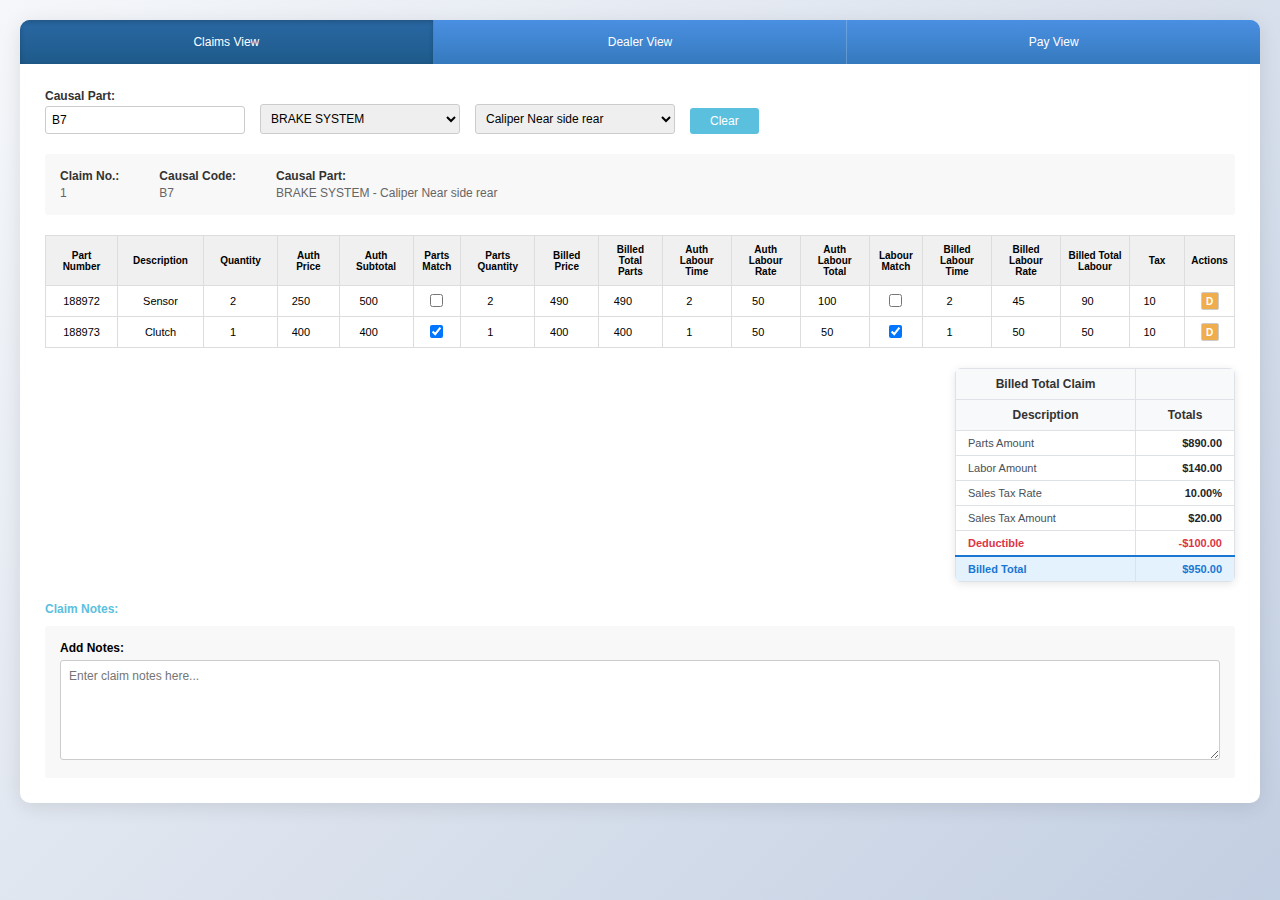
<file: index.html>
<!DOCTYPE html>
<html lang="en">
<head>
    <meta charset="UTF-8">
    <meta name="viewport" content="width=device-width, initial-scale=1.0">
    <title>Warranty Claim Interface</title>
    <style>
        * {
            margin: 0;
            padding: 0;
            box-sizing: border-box;
        }

        body {
            font-family: 'Segoe UI', Tahoma, Geneva, Verdana, sans-serif;
            background: linear-gradient(135deg, #f5f7fa 0%, #c3cfe2 100%);
            font-size: 12px;
            min-height: 100vh;
            padding: 20px;
        }

        .tab-container {
            background-color: white;
            border-radius: 10px;
            box-shadow: 0 4px 20px rgba(0,0,0,0.1);
            overflow: hidden;
        }

        .tabs {
            display: flex;
            background-color: #4a90e2;
            border-bottom: none;
        }

        .tab {
            background: linear-gradient(to bottom, #4a90e2, #357abd);
            color: white;
            padding: 15px 25px;
            border-right: 1px solid rgba(255,255,255,0.2);
            cursor: pointer;
            font-weight: 500;
            text-align: center;
            flex: 1;
            transition: all 0.3s ease;
        }

        .tab:last-child {
            border-right: none;
        }

        .tab:hover {
            background: linear-gradient(to bottom, #357abd, #2968a3);
            transform: translateY(-1px);
        }

        .tab.active {
            background: linear-gradient(to bottom, #2968a3, #1e5a8a);
            box-shadow: inset 0 2px 5px rgba(0,0,0,0.2);
        }

        .tab-content {
            display: none;
            padding: 25px;
        }

        .tab-content.active {
            display: block;
        }

        .form-section {
            display: flex;
            gap: 15px;
            margin-bottom: 20px;
            align-items: end;
        }

        .form-group {
            display: flex;
            flex-direction: column;
        }

        .form-group label {
            font-weight: bold;
            margin-bottom: 3px;
            color: #333;
        }

        .form-group input, .form-group select {
            padding: 6px;
            border: 1px solid #ccc;
            border-radius: 3px;
            font-size: 12px;
            width: 200px;
        }

        .clear-btn {
            background-color: #5bc0de;
            color: white;
            padding: 6px 20px;
            border: none;
            border-radius: 3px;
            cursor: pointer;
            font-size: 12px;
        }

        .add-btn {
            background-color: #5bc0de;
            color: white;
            padding: 6px 20px;
            border: none;
            border-radius: 3px;
            cursor: pointer;
            font-size: 12px;
            margin-left: auto;
        }

        .claim-info {
            background-color: #f8f8f8;
            padding: 15px;
            margin-bottom: 20px;
            border-radius: 3px;
            display: flex;
            gap: 40px;
        }

        .claim-info-item {
            display: flex;
            flex-direction: column;
        }

        .claim-info-item label {
            font-weight: bold;
            margin-bottom: 3px;
            color: #333;
        }

        .claim-info-item span {
            color: #666;
        }

        .table-container {
            overflow-x: auto;
            margin-bottom: 20px;
        }

        table {
            width: 100%;
            border-collapse: collapse;
            font-size: 11px;
        }

        th {
            background-color: #f0f0f0;
            padding: 8px 6px;
            text-align: center;
            border: 1px solid #ddd;
            font-weight: bold;
            font-size: 10px;
        }

        td {
            padding: 6px 4px;
            border: 1px solid #ddd;
            text-align: center;
        }

        .editable-input {
            width: 100%;
            border: none;
            background: transparent;
            text-align: center;
            font-size: 11px;
            padding: 2px;
        }

        .editable-input:focus {
            outline: 2px solid #5bc0de;
            background: #f0f8ff;
        }

        .editable-input[readonly] {
            background-color: #f9f9f9;
            color: #666;
        }

        .editable-select {
            width: 100%;
            border: none;
            background: transparent;
            text-align: center;
            font-size: 11px;
            padding: 2px;
        }

        .editable-select:focus {
            outline: 2px solid #5bc0de;
            background: #f0f8ff;
        }

        .action-buttons {
            display: flex;
            gap: 2px;
            justify-content: center;
        }

        .action-btn {
            width: 18px;
            height: 18px;
            border: 1px solid #ccc;
            cursor: pointer;
            border-radius: 2px;
            font-size: 10px;
            font-weight: bold;
        }

        .edit-btn {
            background-color: #d9534f;
            color: white;
        }
        .copy-btn {
            background-color: #5cb85c;
            color: white;
        }
        .delete-btn {
            background-color: #f0ad4e;
            color: white;
        }

        .totals-section {
            margin-bottom: 20px;
            display: flex;
            justify-content: flex-end;
        }

        .totals-table {
            border-collapse: collapse;
            font-size: 11px;
            width: 280px;
            box-shadow: 0 2px 8px rgba(0,0,0,0.1);
            border-radius: 6px;
            overflow: hidden;
        }

        .totals-table th {
            background-color: #f8f9fa;
            color: #333;
            padding: 8px 12px;
            text-align: center;
            border: 1px solid #dee2e6;
            font-weight: bold;
            font-size: 12px;
        }

        .totals-table td {
            padding: 6px 12px;
            border: 1px solid #dee2e6;
            background-color: #fff;
        }

        .totals-table .description-col {
            text-align: left;
            font-weight: 500;
            color: #495057;
        }

        .totals-table .amount-col {
            text-align: right;
            font-weight: 600;
            color: #212529;
        }

        .totals-table .deductible-row td {
            color: #dc3545;
            font-weight: 600;
        }

        .totals-table .total-row td {
            background-color: #e3f2fd;
            font-weight: bold;
            color: #1976d2;
            border-top: 2px solid #1976d2;
        }

        .totals-table tbody tr:hover {
            background-color: #f8f9fa;
        }

        .totals-content {
            background-color: #f8f8f8;
            padding: 15px;
            border-radius: 3px;
            min-width: 300px;
        }

        .totals-item {
            display: flex;
            justify-content: space-between;
            margin-bottom: 5px;
            padding: 2px 0;
            border-bottom: 1px solid #eee;
        }

        .totals-item:last-child {
            border-bottom: none;
            border-top: 2px solid #333;
            padding-top: 8px;
            margin-top: 8px;
            font-weight: bold;
        }

        .notes-section {
            margin-top: 20px;
        }

        .notes-section > label {
            font-weight: bold;
            color: #5bc0de;
            margin-bottom: 10px;
            display: block;
        }

        .notes-form {
            background-color: #f8f8f8;
            padding: 15px;
            border-radius: 3px;
        }

        .notes-form label {
            font-weight: bold;
            margin-bottom: 5px;
            display: block;
        }

        .notes-textarea {
            width: 100%;
            height: 100px;
            padding: 8px;
            border: 1px solid #ccc;
            border-radius: 3px;
            resize: vertical;
            font-family: Arial, sans-serif;
            font-size: 12px;
        }

        .add-part-btn {
            background-color: #5bc0de;
            color: white;
            padding: 8px 20px;
            border: none;
            border-radius: 3px;
            cursor: pointer;
            font-size: 12px;
            margin-bottom: 20px;
        }
    </style>
</head>
<body>
    <div class="tab-container">
        <div class="tabs">
            <div class="tab active" data-tab="claims">Claims View</div>
            <div class="tab" data-tab="dealer">Dealer View</div>
            <div class="tab" data-tab="pay">Pay View</div>
        </div>

        <!-- Claims Tab Content -->
        <div id="claims" class="tab-content active">
            <div class="form-section">
                <div class="form-group">
                    <label>Causal Part:</label>
                    <input type="text" value="B7">
                </div>
                <div class="form-group">
                    <label></label>
                    <select>
                        <option>BRAKE SYSTEM</option>
                    </select>
                </div>
                <div class="form-group">
                    <label></label>
                    <select>
                        <option>Caliper Near side rear</option>
                    </select>
                </div>
                <div class="form-group">
                    <button class="clear-btn">Clear</button>
                </div>
            </div>

            <div class="claim-info">
                <div class="claim-info-item">
                    <label>Claim No.:</label>
                    <span>1</span>
                </div>
                <div class="claim-info-item">
                    <label>Causal Code:</label>
                    <span>B7</span>
                </div>
                <div class="claim-info-item">
                    <label>Causal Part:</label>
                    <span>BRAKE SYSTEM - Caliper Near side rear</span>
                </div>
            </div>

            <div class="table-container">
                <table id="claims-table">
                    <thead>
                        <tr>
                            <th>Part Number</th>
                            <th>Description</th>
                            <th>Quantity</th>
                            <th>Auth Price</th>
                            <th>Auth Subtotal</th>
                            <th>Parts Match</th>
                            <th>Parts Quantity</th>
                            <th>Billed Price</th>
                            <th>Billed Total Parts</th>
                            <th>Auth Labour Time</th>
                            <th>Auth Labour Rate</th>
                            <th>Auth Labour Total</th>
                            <th>Labour Match</th>
                            <th>Billed Labour Time</th>
                            <th>Billed Labour Rate</th>
                            <th>Billed Total Labour</th>
                            <th>Tax</th>
                            <th>Actions</th>
                        </tr>
                    </thead>
                    <tbody>
                        <tr>
                            <td><input type="text" class="editable-input" value="188972"></td>
                            <td><input type="text" class="editable-input" value="Sensor"></td>
                            <td><input type="number" class="editable-input" value="2"></td>
                            <td><input type="number" class="editable-input" value="250"></td>
                            <td><input type="number" class="editable-input" value="500"></td>
                            <td><input type="checkbox"></td>
                            <td><input type="number" class="editable-input" value="2"></td>
                            <td><input type="number" class="editable-input" value="490"></td>
                            <td><input type="number" class="editable-input" value="490"></td>
                            <td><input type="number" class="editable-input" value="2"></td>
                            <td><input type="number" class="editable-input" value="50"></td>
                            <td><input type="number" class="editable-input" value="100"></td>
                            <td><input type="checkbox"></td>
                            <td><input type="number" class="editable-input" value="2"></td>
                            <td><input type="number" class="editable-input" value="45"></td>
                            <td><input type="number" class="editable-input" value="90"></td>
                            <td><input type="number" class="editable-input" value="10"></td>
                            <td>
                                <div class="action-buttons">
                                    <button class="action-btn delete-btn">D</button>
                                </div>
                            </td>
                        </tr>
                        <tr>
                            <td><input type="text" class="editable-input" value="188973"></td>
                            <td><input type="text" class="editable-input" value="Clutch"></td>
                            <td><input type="number" class="editable-input" value="1"></td>
                            <td><input type="number" class="editable-input" value="400"></td>
                            <td><input type="number" class="editable-input" value="400"></td>
                            <td><input type="checkbox" checked></td>
                            <td><input type="number" class="editable-input" value="1"></td>
                            <td><input type="number" class="editable-input" value="400"></td>
                            <td><input type="number" class="editable-input" value="400"></td>
                            <td><input type="number" class="editable-input" value="1"></td>
                            <td><input type="number" class="editable-input" value="50"></td>
                            <td><input type="number" class="editable-input" value="50"></td>
                            <td><input type="checkbox" checked></td>
                            <td><input type="number" class="editable-input" value="1"></td>
                            <td><input type="number" class="editable-input" value="50"></td>
                            <td><input type="number" class="editable-input" value="50"></td>
                            <td><input type="number" class="editable-input" value="10"></td>
                            <td>
                                <div class="action-buttons">
                                    <button class="action-btn delete-btn">D</button>
                                </div>
                            </td>
                        </tr>
                    </tbody>
                </table>
            </div>

            <div class="totals-section">
                <table class="totals-table">
                    <thead>
                        <tr>
                            <th>Billed Total Claim</th>
                            <th></th>
                        </tr>
                        <tr>
                            <th>Description</th>
                            <th>Totals</th>
                        </tr>
                    </thead>
                    <tbody id="claims-totals">
                        <tr>
                            <td class="description-col">Parts Amount</td>
                            <td class="amount-col">$890.00</td>
                        </tr>
                        <tr>
                            <td class="description-col">Labor Amount</td>
                            <td class="amount-col">$140.00</td>
                        </tr>
                        <tr>
                            <td class="description-col">Sales Tax Rate</td>
                            <td class="amount-col">10.00%</td>
                        </tr>
                        <tr>
                            <td class="description-col">Sales Tax Amount</td>
                            <td class="amount-col">$103.00</td>
                        </tr>
                        <tr class="deductible-row">
                            <td class="description-col">Deductible</td>
                            <td class="amount-col">-$100.00</td>
                        </tr>
                        <tr class="total-row">
                            <td class="description-col">Billed Total</td>
                            <td class="amount-col">$1,033.00</td>
                        </tr>
                    </tbody>
                </table>
            </div>

            <div class="notes-section">
                <label>Claim Notes:</label>
                <div class="notes-form">
                    <label>Add Notes:</label>
                    <textarea class="notes-textarea" placeholder="Enter claim notes here..."></textarea>
                </div>
            </div>
        </div>

        <!-- Dealer Tab Content -->
        <div id="dealer" class="tab-content">
            <div class="form-section">
                <div class="form-group">
                    <label>Causal Part:</label>
                    <input type="text" value="B7">
                </div>
                <div class="form-group">
                    <label></label>
                    <select>
                        <option>BRAKE SYSTEM</option>
                    </select>
                </div>
                <div class="form-group">
                    <label></label>
                    <select>
                        <option>Caliper Near side rear</option>
                    </select>
                </div>
                <div class="form-group">
                    <button class="clear-btn">Clear</button>
                </div>
            </div>

            <div class="claim-info">
                <div class="claim-info-item">
                    <label>Claim No.:</label>
                    <span>1</span>
                </div>
                <div class="claim-info-item">
                    <label>Causal Code:</label>
                    <span>B7</span>
                </div>
                <div class="claim-info-item">
                    <label>Causal Part:</label>
                    <span>BRAKE SYSTEM - Caliper Near side rear</span>
                </div>
            </div>

            <div class="table-container">
                <table id="dealer-table">
                    <thead>
                        <tr>
                            <th>Part Number</th>
                            <th>Description</th>
                            <th>Quantity</th>
                            <th>Price</th>
                            <th>Parts Total</th>
                            <th>Time</th>
                            <th>Rate</th>
                            <th>Labour Total</th>
                            <th>Grand Total</th>
                            <th>Delete</th>
                        </tr>
                    </thead>
                    <tbody>
                        <tr>
                            <td><input type="text" class="editable-input" value="188972"></td>
                            <td><input type="text" class="editable-input" value="Sensor"></td>
                            <td><input type="number" class="editable-input" value="2"></td>
                            <td><input type="number" class="editable-input" value="275"></td>
                            <td><input type="number" class="editable-input" value="550" readonly></td>
                            <td><input type="number" class="editable-input" value="2"></td>
                            <td><input type="number" class="editable-input" value="50"></td>
                            <td><input type="number" class="editable-input" value="100" readonly></td>
                            <td><input type="number" class="editable-input" value="650" readonly></td>
                            <td>
                                <div class="action-buttons">
                                    <button class="action-btn delete-btn"></button>
                                </div>
                            </td>
                        </tr>
                        <tr>
                            <td><input type="text" class="editable-input" value="188973"></td>
                            <td><input type="text" class="editable-input" value="Clutch"></td>
                            <td><input type="number" class="editable-input" value="1"></td>
                            <td><input type="number" class="editable-input" value="400"></td>
                            <td><input type="number" class="editable-input" value="400" readonly></td>
                            <td><input type="number" class="editable-input" value="1"></td>
                            <td><input type="number" class="editable-input" value="50"></td>
                            <td><input type="number" class="editable-input" value="50" readonly></td>
                            <td><input type="number" class="editable-input" value="450" readonly></td>
                            <td>
                                <div class="action-buttons">
                                    <button class="action-btn delete-btn"></button>
                                </div>
                            </td>
                        </tr>
                        <tr>
                            <td><input type="text" class="editable-input" value=""></td>
                            <td><input type="text" class="editable-input" value=""></td>
                            <td><input type="number" class="editable-input" value=""></td>
                            <td><input type="number" class="editable-input" value=""></td>
                            <td><input type="number" class="editable-input" value="0.00" readonly></td>
                            <td><input type="number" class="editable-input" value=""></td>
                            <td><input type="number" class="editable-input" value=""></td>
                            <td><input type="number" class="editable-input" value="0.00" readonly></td>
                            <td><input type="number" class="editable-input" value="0.00" readonly></td>
                            <td>
                                <div class="action-buttons">
                                    <button class="action-btn delete-btn"></button>
                                </div>
                            </td>
                        </tr>
                    </tbody>
                </table>
            </div>

            <div class="totals-section">
                <div class="totals-content">
                    <div class="totals-item">
                        <span>Parts Amount</span>
                        <span id="dealer-parts-total">$950.00</span>
                    </div>
                    <div class="totals-item">
                        <span>Labor Amount</span>
                        <span id="dealer-labor-total">$150.00</span>
                    </div>
                    <div class="totals-item">
                        <span>Sales Tax Rate</span>
                        <span>10.00%</span>
                    </div>
                    <div class="totals-item">
                        <span>Sales Tax Amount</span>
                        <span id="dealer-tax-total">$110.00</span>
                    </div>
                    <div class="totals-item">
                        <span>Deductible</span>
                        <span style="color: red;">-$100.00</span>
                    </div>
                    <div class="totals-item">
                        <span>Claim Total</span>
                        <span id="dealer-claim-total">$1,110.00</span>
                    </div>
                </div>
            </div>

            <div class="notes-section">
                <label>Claim Notes:</label>
                <div class="notes-form">
                    <label>Add Notes:</label>
                    <textarea class="notes-textarea" placeholder="Enter claim notes here..."></textarea>
                </div>
            </div>
        </div>

        <!-- Pay Tab Content -->
        <div id="pay" class="tab-content">
            <div class="form-section">
                <div class="form-group">
                    <label>Payment Reference:</label>
                    <input type="text" value="PAY001">
                </div>
                <div class="form-group">
                    <label>Payment Method:</label>
                    <select>
                        <option>Bank Transfer</option>
                        <option>Check</option>
                        <option>Credit Card</option>
                    </select>
                </div>
                <div class="form-group">
                    <label>Status:</label>
                    <select>
                        <option>Pending</option>
                        <option>Approved</option>
                        <option>Paid</option>
                    </select>
                </div>
                <div class="form-group">
                    <button class="clear-btn">Clear</button>
                </div>
            </div>

            <div class="claim-info">
                <div class="claim-info-item">
                    <label>Payment ID:</label>
                    <span>PAY001</span>
                </div>
                <div class="claim-info-item">
                    <label>Claim Reference:</label>
                    <span>1</span>
                </div>
                <div class="claim-info-item">
                    <label>Payment Date:</label>
                    <span>2024-01-15</span>
                </div>
            </div>

            <div class="table-container">
                <table id="pay-table">
                    <thead>
                        <tr>
                            <th>Item</th>
                            <th>Description</th>
                            <th>Amount</th>
                            <th>Tax Rate</th>
                            <th>Tax Amount</th>
                            <th>Total</th>
                            <th>Status</th>
                            <th>Actions</th>
                        </tr>
                    </thead>
                    <tbody>
                        <tr>
                            <td><input type="text" class="editable-input" value="Parts"></td>
                            <td><input type="text" class="editable-input" value="Vehicle Parts"></td>
                            <td><input type="number" class="editable-input" value="890"></td>
                            <td><input type="number" class="editable-input" value="10"></td>
                            <td><input type="number" class="editable-input" value="89" readonly></td>
                            <td><input type="number" class="editable-input" value="979" readonly></td>
                            <td>
                                <select class="editable-select">
                                    <option>Approved</option>
                                    <option>Pending</option>
                                    <option>Rejected</option>
                                </select>
                            </td>
                            <td>
                                <div class="action-buttons">
                                    <button class="action-btn delete-btn">D</button>
                                </div>
                            </td>
                        </tr>
                        <tr>
                            <td><input type="text" class="editable-input" value="Labor"></td>
                            <td><input type="text" class="editable-input" value="Labor Costs"></td>
                            <td><input type="number" class="editable-input" value="140"></td>
                            <td><input type="number" class="editable-input" value="10"></td>
                            <td><input type="number" class="editable-input" value="14" readonly></td>
                            <td><input type="number" class="editable-input" value="154" readonly></td>
                            <td>
                                <select class="editable-select">
                                    <option>Approved</option>
                                    <option>Pending</option>
                                    <option>Rejected</option>
                                </select>
                            </td>
                            <td>
                                <div class="action-buttons">
                                    <button class="action-btn delete-btn">D</button>
                                </div>
                            </td>
                        </tr>
                    </tbody>
                </table>
            </div>

            <div class="totals-section">
                <table class="totals-table">
                    <thead>
                        <tr>
                            <th>Payment Summary</th>
                            <th></th>
                        </tr>
                        <tr>
                            <th>Description</th>
                            <th>Amount</th>
                        </tr>
                    </thead>
                    <tbody id="pay-totals">
                        <tr>
                            <td class="description-col">Subtotal</td>
                            <td class="amount-col">$1,030.00</td>
                        </tr>
                        <tr>
                            <td class="description-col">Tax Total</td>
                            <td class="amount-col">$103.00</td>
                        </tr>
                        <tr class="deductible-row">
                            <td class="description-col">Deductible</td>
                            <td class="amount-col">-$100.00</td>
                        </tr>
                        <tr class="total-row">
                            <td class="description-col">Payment Total</td>
                            <td class="amount-col">$1,033.00</td>
                        </tr>
                    </tbody>
                </table>
            </div>

            <div class="notes-section">
                <label>Payment Notes:</label>
                <div class="notes-form">
                    <label>Add Notes:</label>
                    <textarea class="notes-textarea" placeholder="Enter payment notes here..."></textarea>
                </div>
            </div>
        </div>
    </div>

    <script>
        // Tab switching functionality
        document.querySelectorAll('.tab').forEach(tab => {
            tab.addEventListener('click', function() {
                // Remove active class from all tabs and contents
                document.querySelectorAll('.tab').forEach(t => t.classList.remove('active'));
                document.querySelectorAll('.tab-content').forEach(content => content.classList.remove('active'));

                // Add active class to clicked tab
                this.classList.add('active');

                // Show corresponding content
                const tabId = this.getAttribute('data-tab');
                document.getElementById(tabId).classList.add('active');

                // Initialize calculations for the active tab
                if (tabId === 'claims') {
                    calculateClaimsTotals();
                } else if (tabId === 'dealer') {
                    calculateDealerTotals();
                } else if (tabId === 'pay') {
                    calculatePayTotals();
                }
            });
        });

        // Claims table functionality
        function calculateClaimsTotals() {
            let totalParts = 0;
            let totalLabour = 0;
            let totalTax = 0;

            const rows = document.querySelectorAll('#claims-table tbody tr');

            rows.forEach(row => {
                const inputs = row.querySelectorAll('input');
                if (inputs.length >= 17) {
                    const billedParts = parseFloat(inputs[8].value) || 0;
                    const billedLabour = parseFloat(inputs[15].value) || 0;
                    const tax = parseFloat(inputs[16].value) || 0;

                    totalParts += billedParts;
                    totalLabour += billedLabour;
                    totalTax += tax;
                }
            });

            const deductible = 100;
            const finalTotal = totalParts + totalLabour + totalTax - deductible;

            const totalsRows = document.querySelectorAll('#claims-totals tr');
            if (totalsRows.length >= 6) {
                totalsRows[0].querySelector('.amount-col').textContent = `$${totalParts.toFixed(2)}`;
                totalsRows[1].querySelector('.amount-col').textContent = `$${totalLabour.toFixed(2)}`;
                totalsRows[3].querySelector('.amount-col').textContent = `$${totalTax.toFixed(2)}`;
                totalsRows[5].querySelector('.amount-col').textContent = `$${finalTotal.toFixed(2)}`;
            }
        }

        // Dealer table functionality
        function calculateDealerRowTotal(row) {
            const inputs = row.querySelectorAll('input');
            if (inputs.length >= 9) {
                const quantity = parseFloat(inputs[2].value) || 0;
                const price = parseFloat(inputs[3].value) || 0;
                const time = parseFloat(inputs[5].value) || 0;
                const rate = parseFloat(inputs[6].value) || 0;

                const partsTotal = quantity * price;
                inputs[4].value = partsTotal.toFixed(2);

                const labourTotal = time * rate;
                inputs[7].value = labourTotal.toFixed(2);

                const grandTotal = partsTotal + labourTotal;
                inputs[8].value = grandTotal.toFixed(2);
            }
        }

        function calculateDealerTotals() {
            let totalParts = 0;
            let totalLabour = 0;
            const salesTaxRate = 0.10;
            const deductible = 100.00;

            const rows = document.querySelectorAll('#dealer-table tbody tr');

            rows.forEach(row => {
                const inputs = row.querySelectorAll('input');
                if (inputs.length >= 8) {
                    const partsTotal = parseFloat(inputs[4].value) || 0;
                    const labourTotal = parseFloat(inputs[7].value) || 0;

                    totalParts += partsTotal;
                    totalLabour += labourTotal;
                }
            });

            const salesTaxAmount = (totalParts + totalLabour) * salesTaxRate;
            const claimTotal = totalParts + totalLabour + salesTaxAmount - deductible;

            document.getElementById('dealer-parts-total').textContent = `$${totalParts.toFixed(2)}`;
            document.getElementById('dealer-labor-total').textContent = `$${totalLabour.toFixed(2)}`;
            document.getElementById('dealer-tax-total').textContent = `$${salesTaxAmount.toFixed(2)}`;
            document.getElementById('dealer-claim-total').textContent = `$${claimTotal.toFixed(2)}`;
        }

        // Pay table functionality
        function calculatePayRowTotal(row) {
            const inputs = row.querySelectorAll('input');
            if (inputs.length >= 6) {
                const amount = parseFloat(inputs[2].value) || 0;
                const taxRate = parseFloat(inputs[3].value) || 0;

                const taxAmount = amount * (taxRate / 100);
                inputs[4].value = taxAmount.toFixed(2);

                const total = amount + taxAmount;
                inputs[5].value = total.toFixed(2);
            }
        }

        function calculatePayTotals() {
            let subtotal = 0;
            let taxTotal = 0;

            const rows = document.querySelectorAll('#pay-table tbody tr');

            rows.forEach(row => {
                const inputs = row.querySelectorAll('input');
                if (inputs.length >= 6) {
                    const amount = parseFloat(inputs[2].value) || 0;
                    const tax = parseFloat(inputs[4].value) || 0;

                    subtotal += amount;
                    taxTotal += tax;
                }
            });

            const deductible = 100;
            const paymentTotal = subtotal + taxTotal - deductible;

            const totalsRows = document.querySelectorAll('#pay-totals tr');
            if (totalsRows.length >= 4) {
                totalsRows[0].querySelector('.amount-col').textContent = `$${subtotal.toFixed(2)}`;
                totalsRows[1].querySelector('.amount-col').textContent = `$${taxTotal.toFixed(2)}`;
                totalsRows[3].querySelector('.amount-col').textContent = `$${paymentTotal.toFixed(2)}`;
            }
        }

        // Add event listeners for row deletion
        function addDeleteListeners() {
            document.querySelectorAll('.delete-btn').forEach(btn => {
                btn.addEventListener('click', function() {
                    if (confirm('Are you sure you want to delete this item?')) {
                        this.closest('tr').remove();
                        calculateClaimsTotals();
                        calculateDealerTotals();
                        calculatePayTotals();
                    }
                });
            });
        }

        // Add calculation listeners for dealer table
        function addDealerCalculationListeners() {
            document.querySelectorAll('#dealer-table tbody tr').forEach(row => {
                const inputs = row.querySelectorAll('input');
                inputs.forEach((input, index) => {
                    if (index === 2 || index === 3 || index === 5 || index === 6) { // quantity, price, time, rate
                        input.addEventListener('input', function() {
                            calculateDealerRowTotal(row);
                            calculateDealerTotals();
                        });
                    }
                });
            });
        }

        // Add calculation listeners for pay table
        function addPayCalculationListeners() {
            document.querySelectorAll('#pay-table tbody tr').forEach(row => {
                const inputs = row.querySelectorAll('input');
                inputs.forEach((input, index) => {
                    if (index === 2 || index === 3) { // amount, tax rate
                        input.addEventListener('input', function() {
                            calculatePayRowTotal(row);
                            calculatePayTotals();
                        });
                    }
                });
            });
        }

        // Add calculation listeners for claims table
        function addClaimsCalculationListeners() {
            document.querySelectorAll('#claims-table tbody tr').forEach(row => {
                const inputs = row.querySelectorAll('input');
                inputs.forEach(input => {
                    input.addEventListener('input', calculateClaimsTotals);
                    input.addEventListener('change', calculateClaimsTotals);
                });
            });
        }

        // Initialize all functionality
        document.addEventListener('DOMContentLoaded', function() {
            addDeleteListeners();
            addDealerCalculationListeners();
            addPayCalculationListeners();
            addClaimsCalculationListeners();

            // Initial calculations
            calculateClaimsTotals();
            calculateDealerTotals();
            calculatePayTotals();
        });
    </script>
</body>
</html>
</file>
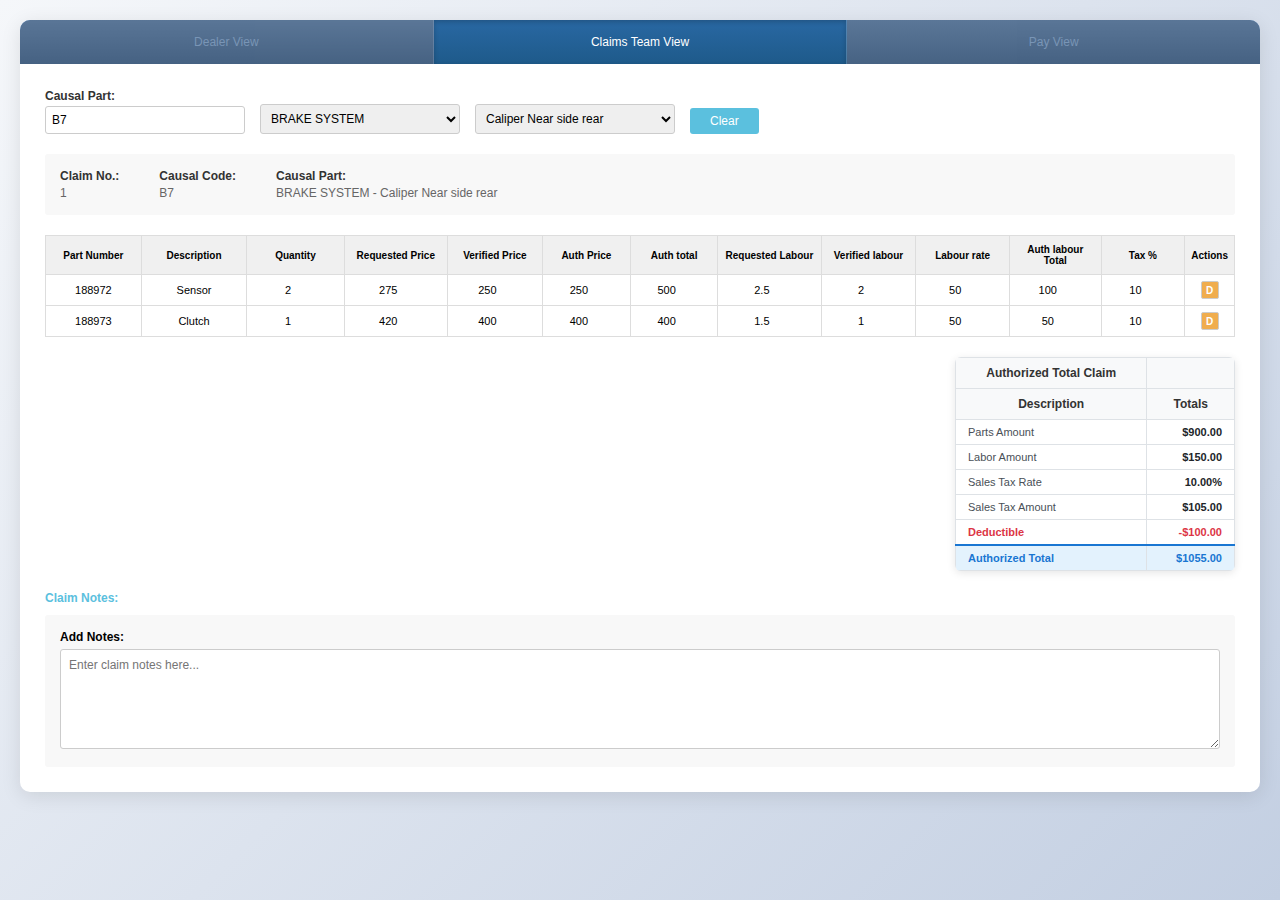
<file: claims.html>
<!DOCTYPE html>
<html lang="en">
<head>
    <meta charset="UTF-8">
    <meta name="viewport" content="width=device-width, initial-scale=1.0">
    <title>Warranty Claim Interface</title>
    <style>
        * {
            margin: 0;
            padding: 0;
            box-sizing: border-box;
        }

        body {
            font-family: 'Segoe UI', Tahoma, Geneva, Verdana, sans-serif;
            background: linear-gradient(135deg, #f5f7fa 0%, #c3cfe2 100%);
            font-size: 12px;
            min-height: 100vh;
            padding: 20px;
        }

        .tab-container {
            background-color: white;
            border-radius: 10px;
            box-shadow: 0 4px 20px rgba(0,0,0,0.1);
            overflow: hidden;
        }

        .tabs {
            display: flex;
            background-color: #4a90e2;
            border-bottom: none;
        }

        .tab {
            background: linear-gradient(to bottom, #4a90e2, #357abd);
            color: white;
            padding: 15px 25px;
            border-right: 1px solid rgba(255,255,255,0.2);
            cursor: pointer;
            font-weight: 500;
            text-align: center;
            flex: 1;
            transition: all 0.3s ease;
        }

        .tab:last-child {
            border-right: none;
        }

        .tab:hover {
            background: linear-gradient(to bottom, #357abd, #2968a3);
            transform: translateY(-1px);
        }

        .tab.active {
            background: linear-gradient(to bottom, #2968a3, #1e5a8a);
            box-shadow: inset 0 2px 5px rgba(0,0,0,0.2);
        }

        .tab.disabled {
            background: linear-gradient(to bottom, #666, #444);
            color: #999;
            cursor: not-allowed;
            opacity: 0.6;
        }

        .tab.disabled:hover {
            background: linear-gradient(to bottom, #666, #444);
            transform: none;
        }

        .home-button {
            background: linear-gradient(135deg, #5bc0de, #31b0d5);
            color: white;
            border: none;
            padding: 8px 12px;
            border-radius: 5px;
            cursor: pointer;
            font-size: 12px;
            font-weight: 500;
            text-decoration: none;
            display: inline-flex;
            align-items: center;
            gap: 5px;
            transition: all 0.3s ease;
            box-shadow: 0 2px 4px rgba(0,0,0,0.1);
            margin-bottom: 10px;
            width: fit-content;
        }

        .home-button:hover {
            background: linear-gradient(135deg, #31b0d5, #269abc);
            transform: translateY(-1px);
            box-shadow: 0 3px 6px rgba(0,0,0,0.15);
        }


        .container {
            padding: 25px;
        }

        .form-section {
            display: flex;
            gap: 15px;
            margin-bottom: 20px;
            align-items: end;
        }

        .form-group {
            display: flex;
            flex-direction: column;
        }

        .form-group label {
            font-weight: bold;
            margin-bottom: 3px;
            color: #333;
        }

        .form-group input, .form-group select {
            padding: 6px;
            border: 1px solid #ccc;
            border-radius: 3px;
            font-size: 12px;
            width: 200px;
        }

        .clear-btn {
            background-color: #5bc0de;
            color: white;
            padding: 6px 20px;
            border: none;
            border-radius: 3px;
            cursor: pointer;
            font-size: 12px;
        }

        .add-btn {
            background-color: #5bc0de;
            color: white;
            padding: 6px 20px;
            border: none;
            border-radius: 3px;
            cursor: pointer;
            font-size: 12px;
            margin-left: auto;
        }

        .claim-info {
            background-color: #f8f8f8;
            padding: 15px;
            margin-bottom: 20px;
            border-radius: 3px;
            display: flex;
            gap: 40px;
        }

        .claim-info-item {
            display: flex;
            flex-direction: column;
        }

        .claim-info-item label {
            font-weight: bold;
            margin-bottom: 3px;
            color: #333;
        }

        .claim-info-item span {
            color: #666;
        }

        .table-container {
            overflow-x: auto;
            margin-bottom: 20px;
        }

        table {
            width: 100%;
            border-collapse: collapse;
            font-size: 11px;
        }

        th {
            background-color: #f0f0f0;
            padding: 8px 6px;
            text-align: center;
            border: 1px solid #ddd;
            font-weight: bold;
            font-size: 10px;
        }

        td {
            padding: 6px 4px;
            border: 1px solid #ddd;
            text-align: center;
        }

        .editable-input {
            width: 100%;
            border: none;
            background: transparent;
            text-align: center;
            font-size: 11px;
            padding: 2px;
        }

        .editable-input:focus {
            outline: 2px solid #5bc0de;
            background: #f0f8ff;
        }

        .editable-select {
            width: 100%;
            border: none;
            background: transparent;
            text-align: center;
            font-size: 11px;
            padding: 2px;
        }

        .editable-select:focus {
            outline: 2px solid #5bc0de;
            background: #f0f8ff;
        }

        .action-buttons {
            display: flex;
            gap: 2px;
            justify-content: center;
        }

        .action-btn {
            width: 18px;
            height: 18px;
            border: 1px solid #ccc;
            cursor: pointer;
            border-radius: 2px;
            font-size: 10px;
            font-weight: bold;
        }

        .edit-btn {
            background-color: #d9534f;
            color: white;
        }
        .copy-btn {
            background-color: #5cb85c;
            color: white;
        }
        .delete-btn {
            background-color: #f0ad4e;
            color: white;
        }

        .totals-section {
            margin-bottom: 20px;
            display: flex;
            justify-content: flex-end;
        }

        .totals-table {
            border-collapse: collapse;
            font-size: 11px;
            width: 280px;
            box-shadow: 0 2px 8px rgba(0,0,0,0.1);
            border-radius: 6px;
            overflow: hidden;
        }

        .totals-table th {
            background-color: #f8f9fa;
            color: #333;
            padding: 8px 12px;
            text-align: center;
            border: 1px solid #dee2e6;
            font-weight: bold;
            font-size: 12px;
        }

        .totals-table td {
            padding: 6px 12px;
            border: 1px solid #dee2e6;
            background-color: #fff;
        }

        .totals-table .description-col {
            text-align: left;
            font-weight: 500;
            color: #495057;
        }

        .totals-table .amount-col {
            text-align: right;
            font-weight: 600;
            color: #212529;
        }

        .totals-table .deductible-row td {
            color: #dc3545;
            font-weight: 600;
        }

        .totals-table .total-row td {
            background-color: #e3f2fd;
            font-weight: bold;
            color: #1976d2;
            border-top: 2px solid #1976d2;
        }

        .totals-table tbody tr:hover {
            background-color: #f8f9fa;
        }

        .notes-section {
            margin-top: 20px;
        }

        .notes-section > label {
            font-weight: bold;
            color: #5bc0de;
            margin-bottom: 10px;
            display: block;
        }

        .notes-form {
            background-color: #f8f8f8;
            padding: 15px;
            border-radius: 3px;
        }

        .notes-form label {
            font-weight: bold;
            margin-bottom: 5px;
            display: block;
        }

        .notes-textarea {
            width: 100%;
            height: 100px;
            padding: 8px;
            border: 1px solid #ccc;
            border-radius: 3px;
            resize: vertical;
            font-family: Arial, sans-serif;
            font-size: 12px;
        }

        .add-part-btn {
            background-color: #5bc0de;
            color: white;
            padding: 8px 20px;
            border: none;
            border-radius: 3px;
            cursor: pointer;
            font-size: 12px;
            margin-bottom: 20px;
        }
    </style>
</head>
<body>
  

    <div class="tab-container">
        <div class="tabs">
            <div class="tab disabled" data-tab="dealer">Dealer View</div>
            <div class="tab active" data-tab="claims">Claims Team View</div>
            <div class="tab disabled" data-tab="pay">Pay View</div>
        </div>

        <div class="container">
        <div class="form-section">
            <div class="form-group">
                <label>Causal Part:</label>
                <input type="text" value="B7">
            </div>
            <div class="form-group">
                <label></label>
                <select>
                    <option>BRAKE SYSTEM</option>
                </select>
            </div>
            <div class="form-group">
                <label></label>
                <select>
                    <option>Caliper Near side rear</option>
                </select>
            </div>
            <div class="form-group">
                <button class="clear-btn">Clear</button>
            </div>
        </div>

        <div class="claim-info">
            <div class="claim-info-item">
                <label>Claim No.:</label>
                <span>1</span>
            </div>
            <div class="claim-info-item">
                <label>Causal Code:</label>
                <span>B7</span>
            </div>
            <div class="claim-info-item">
                <label>Causal Part:</label>
                <span>BRAKE SYSTEM - Caliper Near side rear</span>
            </div>
        </div>

        <div class="table-container">
            <table id="claims-table">
                <thead>
                    <tr>
                        <th>Part Number</th>
                        <th>Description</th>
                        <th>Quantity</th>
                        <th>Requested Price</th>
                        <th>Verified Price</th>
                        <th>Auth Price</th>
                        <th>Auth total</th>
                        <th>Requested Labour</th>
                        <th>Verified labour</th>
                        <th>Labour rate</th>
                        <th>Auth labour Total</th>
                        <th>Tax %</th>
                        <th>Actions</th>
                    </tr>
                </thead>
                <tbody>
                    <tr>
                        <td><input type="text" class="editable-input" value="188972"></td>
                        <td><input type="text" class="editable-input" value="Sensor"></td>
                        <td><input type="number" class="editable-input" value="2"></td>
                        <td><input type="number" class="editable-input" value="275"></td>
                        <td><input type="number" class="editable-input" value="250"></td>
                        <td><input type="number" class="editable-input" value="250"></td>
                        <td><input type="number" class="editable-input" value="500"></td>
                        <td><input type="number" class="editable-input" value="2.5"></td>
                        <td><input type="number" class="editable-input" value="2"></td>
                        <td><input type="number" class="editable-input" value="50"></td>
                        <td><input type="number" class="editable-input" value="100"></td>
                        <td><input type="number" class="editable-input" value="10"></td>
                        <td>
                            <div class="action-buttons">
                                <button class="action-btn delete-btn">D</button>
                            </div>
                        </td>
                    </tr>
                    <tr>
                        <td><input type="text" class="editable-input" value="188973"></td>
                        <td><input type="text" class="editable-input" value="Clutch"></td>
                        <td><input type="number" class="editable-input" value="1"></td>
                        <td><input type="number" class="editable-input" value="420"></td>
                        <td><input type="number" class="editable-input" value="400"></td>
                        <td><input type="number" class="editable-input" value="400"></td>
                        <td><input type="number" class="editable-input" value="400"></td>
                        <td><input type="number" class="editable-input" value="1.5"></td>
                        <td><input type="number" class="editable-input" value="1"></td>
                        <td><input type="number" class="editable-input" value="50"></td>
                        <td><input type="number" class="editable-input" value="50"></td>
                        <td><input type="number" class="editable-input" value="10"></td>
                        <td>
                            <div class="action-buttons">
                                <button class="action-btn delete-btn">D</button>
                            </div>
                        </td>
                    </tr>
                </tbody>
            </table>
        </div>

        <div class="totals-section">
            <table class="totals-table">
                <thead>
                    <tr>
                        <th>Authorized Total Claim</th>
                        <th></th>
                    </tr>
                    <tr>
                        <th>Description</th>
                        <th>Totals</th>
                    </tr>
                </thead>
                <tbody id="claims-totals">
                    <tr>
                        <td class="description-col">Parts Amount</td>
                        <td class="amount-col">$900.00</td>
                    </tr>
                    <tr>
                        <td class="description-col">Labor Amount</td>
                        <td class="amount-col">$150.00</td>
                    </tr>
                    <tr>
                        <td class="description-col">Sales Tax Rate</td>
                        <td class="amount-col">10.00%</td>
                    </tr>
                    <tr>
                        <td class="description-col">Sales Tax Amount</td>
                        <td class="amount-col">$105.00</td>
                    </tr>
                    <tr class="deductible-row">
                        <td class="description-col">Deductible</td>
                        <td class="amount-col">-$100.00</td>
                    </tr>
                    <tr class="total-row">
                        <td class="description-col">Authorized Total</td>
                        <td class="amount-col">$1,055.00</td>
                    </tr>
                </tbody>
            </table>
        </div>

        <div class="notes-section">
            <label>Claim Notes:</label>
            <div class="notes-form">
                <label>Add Notes:</label>
                <textarea class="notes-textarea" placeholder="Enter claim notes here..."></textarea>
            </div>
        </div>
        </div>
    </div>

    <script>
        // Add functionality to the Add To Claim button (if it exists)
        const addBtn = document.querySelector('.add-btn');
        if (addBtn) {
            addBtn.addEventListener('click', function() {
                // Collect all table data
                const rows = document.querySelectorAll('tbody tr');
                const claimData = [];

                rows.forEach(row => {
                    const inputs = row.querySelectorAll('input');
                    if (inputs.length >= 12) {
                        const rowData = {
                            partNumber: inputs[0].value,
                            description: inputs[1].value,
                            quantity: inputs[2].value,
                            requestedPrice: inputs[3].value,
                            verifiedPrice: inputs[4].value,
                            authPrice: inputs[5].value,
                            authTotal: inputs[6].value,
                            requestedLabour: inputs[7].value,
                            verifiedLabour: inputs[8].value,
                            labourRate: inputs[9].value,
                            authLabourTotal: inputs[10].value,
                            taxPercent: inputs[11].value
                        };
                        claimData.push(rowData);
                    }
                });

                // Show confirmation
                alert('Claim data has been processed:\n' + claimData.length + ' parts added to claim');

                // Here you would typically send the data to a server
                console.log('Claim Data:', claimData);
            });
        }

        // Function to add event listeners to row buttons
        function addRowEventListeners(row) {
            const deleteBtn = row.querySelector('.delete-btn');

            if (deleteBtn) {
                deleteBtn.addEventListener('click', function() {
                    if (confirm('Are you sure you want to delete this part?')) {
                        row.remove();
                        calculateTotals();
                    }
                });
            }
        }

        // Function to calculate totals
        function calculateTotals() {
            let totalParts = 0;
            let totalLabour = 0;

            const rows = document.querySelectorAll('#claims-table tbody tr');

            rows.forEach(row => {
                const inputs = row.querySelectorAll('input');
                if (inputs.length >= 12) {
                    const authTotal = parseFloat(inputs[6].value) || 0; // Auth total (parts)
                    const authLabourTotal = parseFloat(inputs[10].value) || 0; // Auth labour Total

                    totalParts += authTotal;
                    totalLabour += authLabourTotal;
                }
            });

            // Calculate sales tax as 10% of parts + labour
            const salesTaxRate = 0.10;
            const salesTaxAmount = (totalParts + totalLabour) * salesTaxRate;

            const deductible = 100;
            const finalTotal = totalParts + totalLabour + salesTaxAmount - deductible;

            // Update the totals display in the table
            const totalsRows = document.querySelectorAll('#claims-totals tr');
            if (totalsRows.length >= 6) {
                totalsRows[0].querySelector('.amount-col').textContent = `$${totalParts.toFixed(2)}`;
                totalsRows[1].querySelector('.amount-col').textContent = `$${totalLabour.toFixed(2)}`;
                totalsRows[3].querySelector('.amount-col').textContent = `$${salesTaxAmount.toFixed(2)}`;
                totalsRows[5].querySelector('.amount-col').textContent = `$${finalTotal.toFixed(2)}`;
            }
        }

        // Function to add calculation listeners to inputs
        function addCalculationListeners(row) {
            const inputs = row.querySelectorAll('input');
            inputs.forEach(input => {
                input.addEventListener('input', calculateTotals);
                input.addEventListener('change', calculateTotals);
            });
        }

        // Initialize event listeners for existing rows
        document.querySelectorAll('tbody tr').forEach(row => {
            addRowEventListeners(row);
            addCalculationListeners(row);
        });

        // Initial calculation
        calculateTotals();
    </script>
</body>
</html>
</file>
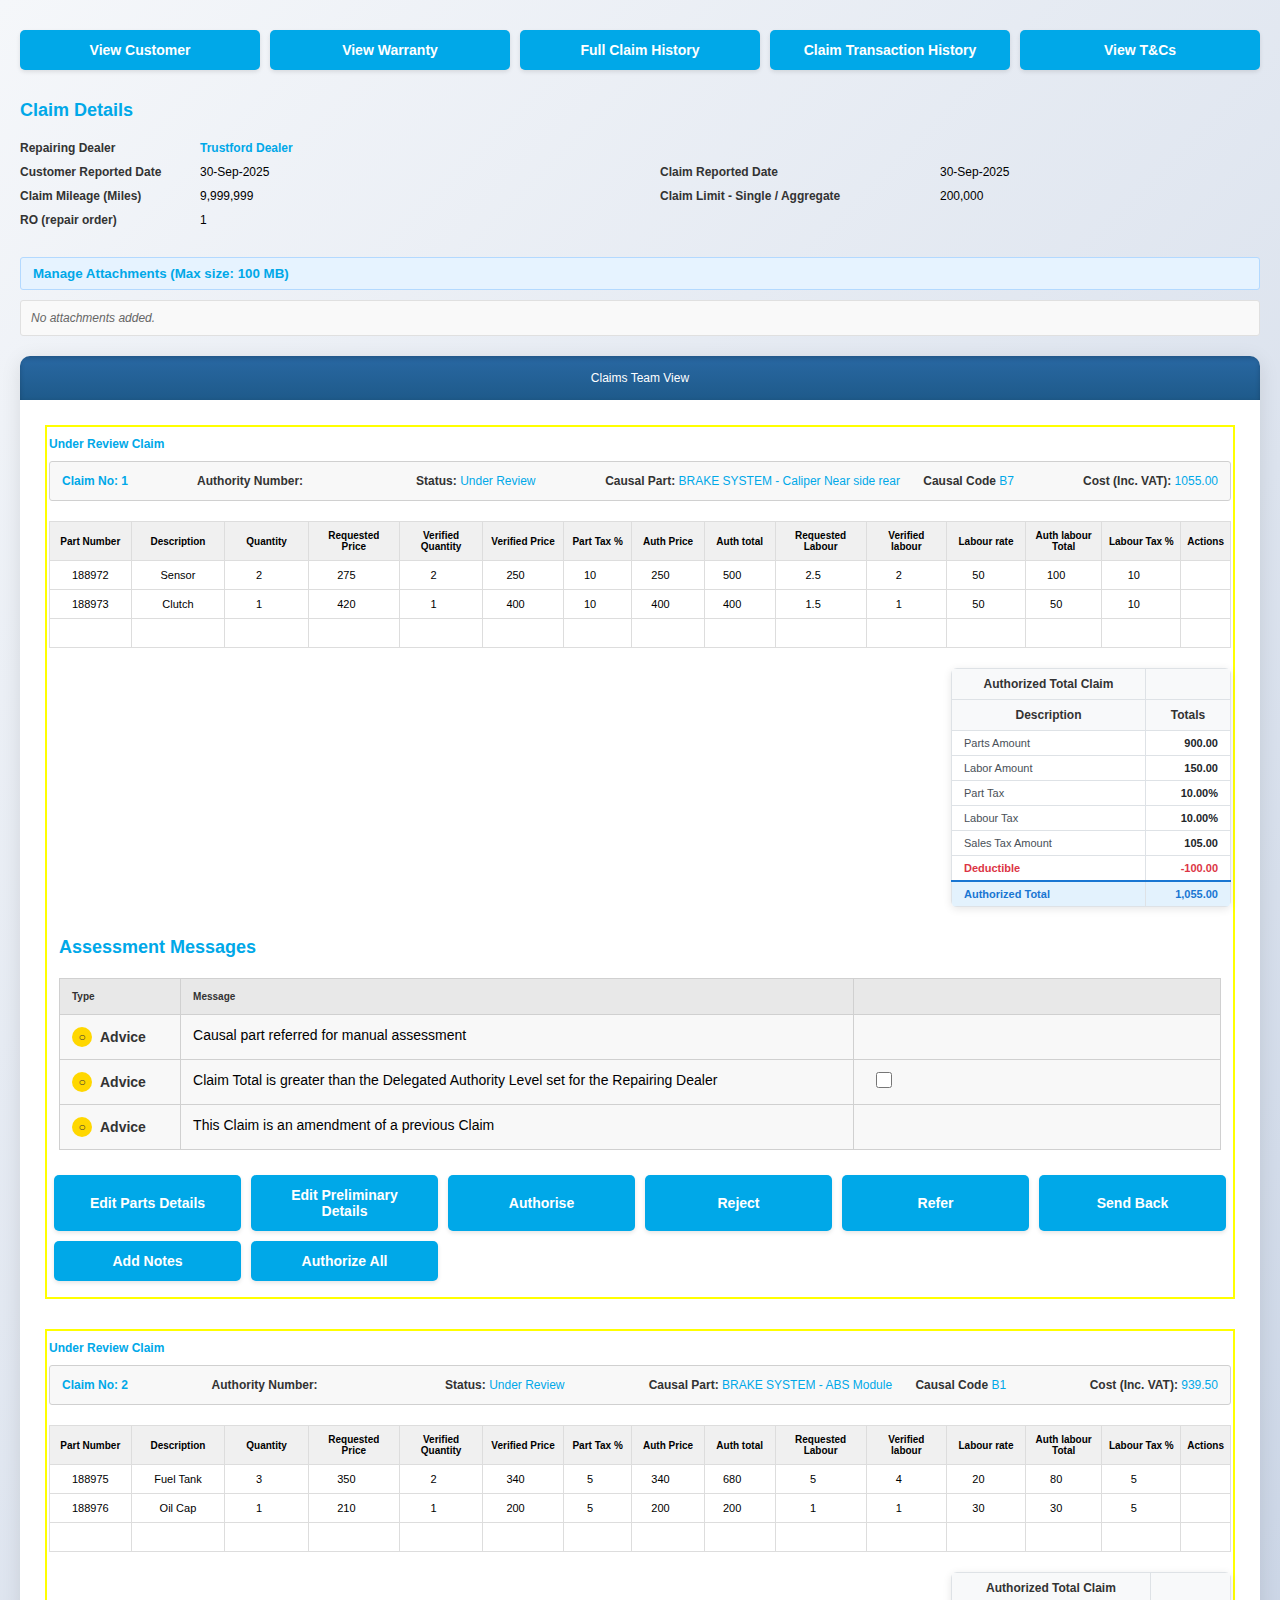
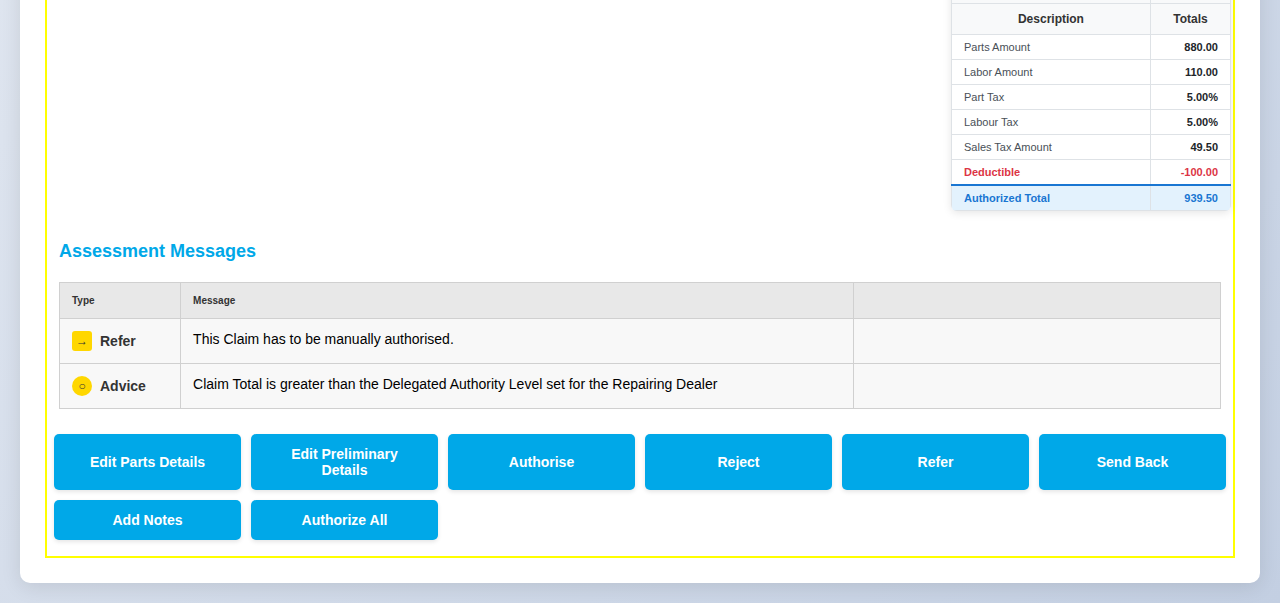
<file: claims2.html>
<!DOCTYPE html>
<html lang="en">
<head>
    <meta charset="UTF-8">
    <meta name="viewport" content="width=device-width, initial-scale=1.0">
    <title>Warranty Claim Interface</title>
    <style>
        * {
            margin: 0;
            padding: 0;
            box-sizing: border-box;
        }

        body {
            font-family: 'Segoe UI', Tahoma, Geneva, Verdana, sans-serif;
            background: linear-gradient(135deg, #f5f7fa 0%, #c3cfe2 100%);
            font-size: 12px;
            min-height: 100vh;
            padding: 20px;
        }

        .tab-container {
            background-color: white;
            border-radius: 10px;
            box-shadow: 0 4px 20px rgba(0,0,0,0.1);
            overflow: hidden;
        }

        .tabs {
            display: flex;
            background-color: #4a90e2;
            border-bottom: none;
        }

        .tab {
            background: linear-gradient(to bottom, #4a90e2, #357abd);
            color: white;
            padding: 15px 25px;
            border-right: 1px solid rgba(255,255,255,0.2);
            cursor: pointer;
            font-weight: 500;
            text-align: center;
            flex: 1;
            transition: all 0.3s ease;
        }

        .tab:last-child {
            border-right: none;
        }

        .tab:hover {
            background: linear-gradient(to bottom, #357abd, #2968a3);
            transform: translateY(-1px);
        }

        .tab.active {
            background: linear-gradient(to bottom, #2968a3, #1e5a8a);
            box-shadow: inset 0 2px 5px rgba(0,0,0,0.2);
        }

        .tab.disabled {
            background: linear-gradient(to bottom, #666, #444);
            color: #999;
            cursor: not-allowed;
            opacity: 0.6;
        }

        .tab.disabled:hover {
            background: linear-gradient(to bottom, #666, #444);
            transform: none;
        }

        .home-button {
            background: linear-gradient(135deg, #5bc0de, #31b0d5);
            color: white;
            border: none;
            padding: 8px 12px;
            border-radius: 5px;
            cursor: pointer;
            font-size: 12px;
            font-weight: 500;
            text-decoration: none;
            display: inline-flex;
            align-items: center;
            gap: 5px;
            transition: all 0.3s ease;
            box-shadow: 0 2px 4px rgba(0,0,0,0.1);
            margin-bottom: 10px;
            width: fit-content;
        }

        .home-button:hover {
            background: linear-gradient(135deg, #31b0d5, #269abc);
            transform: translateY(-1px);
            box-shadow: 0 3px 6px rgba(0,0,0,0.15);
        }


        .container {
            padding: 25px;
        }

        .form-section {
            display: flex;
            gap: 15px;
            margin-bottom: 20px;
            align-items: end;
        }

        .form-group {
            display: flex;
            flex-direction: column;
        }

        .form-group label {
            font-weight: bold;
            margin-bottom: 3px;
            color: #333;
        }

        .form-group input, .form-group select {
            padding: 6px;
            border: 1px solid #ccc;
            border-radius: 3px;
            font-size: 12px;
            width: 200px;
        }

        .clear-btn {
            background-color: #5bc0de;
            color: white;
            padding: 6px 20px;
            border: none;
            border-radius: 3px;
            cursor: pointer;
            font-size: 12px;
        }

        .add-btn {
            background-color: #5bc0de;
            color: white;
            padding: 6px 20px;
            border: none;
            border-radius: 3px;
            cursor: pointer;
            font-size: 12px;
            margin-left: auto;
        }

        .claim-info {
            background-color: #f8f8f8;
            padding: 15px;
            margin-bottom: 20px;
            border-radius: 3px;
            display: flex;
            gap: 40px;
        }

        .claim-info-item {
            display: flex;
            flex-direction: column;
        }

        .claim-info-item label {
            font-weight: bold;
            margin-bottom: 3px;
            color: #333;
        }

        .claim-info-item span {
            color: #666;
        }

        .table-container {
            overflow-x: auto;
            margin-bottom: 20px;
        }

        table {
            width: 100%;
            border-collapse: collapse;
            font-size: 11px;
        }

        th {
            background-color: #f0f0f0;
            padding: 8px 6px;
            text-align: center;
            border: 1px solid #ddd;
            font-weight: bold;
            font-size: 10px;
        }

        td {
            padding: 6px 4px;
            border: 1px solid #ddd;
            text-align: center;
        }

        .editable-input {
            width: 100%;
            border: none;
            background: transparent;
            text-align: center;
            font-size: 11px;
            padding: 2px;
        }

        .editable-input:focus {
            outline: 2px solid #5bc0de;
            background: #f0f8ff;
        }

        .editable-select {
            width: 100%;
            border: none;
            background: transparent;
            text-align: center;
            font-size: 11px;
            padding: 2px;
        }

        .editable-select:focus {
            outline: 2px solid #5bc0de;
            background: #f0f8ff;
        }

        .action-buttons {
            display: flex;
            gap: 2px;
            justify-content: center;
        }

        .action-btn {
            width: 18px;
            height: 18px;
            border: 1px solid #ccc;
            cursor: pointer;
            border-radius: 2px;
            font-size: 10px;
            font-weight: bold;
        }

        .edit-btn {
            background-color: #d9534f;
            color: white;
        }
        .copy-btn {
            background-color: #5cb85c;
            color: white;
        }
        .delete-btn {
            background-color: #f0ad4e;
            color: white;
        }

        .totals-section {
            margin-bottom: 20px;
            display: flex;
            justify-content: flex-end;
        }

        .totals-container {
            display: flex;
            gap: 30px;
            align-items: flex-start;
        }

        .dealer-totals, .authorized-totals {
            flex: 1;
        }

        .authorized-totals {
            display: flex;
            justify-content: flex-end;
        }

        .totals-table {
            border-collapse: collapse;
            font-size: 11px;
            width: 280px;
            box-shadow: 0 2px 8px rgba(0,0,0,0.1);
            border-radius: 6px;
            overflow: hidden;
        }

        .totals-table th {
            background-color: #f8f9fa;
            color: #333;
            padding: 8px 12px;
            text-align: center;
            border: 1px solid #dee2e6;
            font-weight: bold;
            font-size: 12px;
        }

        .totals-table td {
            padding: 6px 12px;
            border: 1px solid #dee2e6;
            background-color: #fff;
        }

        .totals-table .description-col {
            text-align: left;
            font-weight: 500;
            color: #495057;
        }

        .totals-table .amount-col {
            text-align: right;
            font-weight: 600;
            color: #212529;
        }

        .totals-table .deductible-row td {
            color: #dc3545;
            font-weight: 600;
        }

        .totals-table .total-row td {
            background-color: #e3f2fd;
            font-weight: bold;
            color: #1976d2;
            border-top: 2px solid #1976d2;
        }

        .totals-table tbody tr:hover {
            background-color: #f8f9fa;
        }

        .notes-section {
            margin-top: 20px;
            position: relative;
        }

        .notes-section > label {
            font-weight: bold;
            color: #5bc0de;
            margin-bottom: 10px;
            display: block;
        }

        .notes-grid {
            display: grid;
            grid-template-columns: 30% 70%;
            gap: 20px;
            background-color: #f8f8f8;
            padding: 15px;
            border-radius: 3px;
        }

        .notes-type-section {
            display: flex;
            flex-direction: column;
        }

        .notes-type-section label {
            font-weight: bold;
            margin-bottom: 5px;
            color: #333;
        }

        .notes-type-dropdown {
            padding: 6px;
            border: 1px solid #ccc;
            border-radius: 3px;
            font-size: 12px;
            background-color: white;
        }

        .notes-content-section {
            display: flex;
            flex-direction: column;
        }

        .notes-content-section label {
            font-weight: bold;
            margin-bottom: 5px;
            color: #333;
        }

        .notes-textarea {
            width: 100%;
            height: 100px;
            padding: 8px;
            border: 1px solid #ccc;
            border-radius: 3px;
            resize: vertical;
            font-family: Arial, sans-serif;
            font-size: 12px;
        }

        .save-claim-btn {
            background-color: #5bc0de;
            color: white;
            padding: 15px 40px;
            border: none;
            border-radius: 3px;
            cursor: pointer;
            font-size: 14px;
            font-weight: 500;
            position: absolute;
            bottom: -60px;
            right: 0;
            transition: background-color 0.3s ease;
            box-shadow: 0 2px 4px rgba(0,0,0,0.1);
        }

        .save-claim-btn:hover {
            background-color: #31b0d5;
        }

        .add-part-btn {
            background-color: #5bc0de;
            color: white;
            padding: 8px 20px;
            border: none;
            border-radius: 3px;
            cursor: pointer;
            font-size: 12px;
            margin-bottom: 20px;
        }

        .tab-content {
            display: none;
        }

        .tab-content.active {
            display: block;
        }

        .totals-content {
            background-color: #f8f8f8;
            padding: 15px;
            border-radius: 3px;
            min-width: 300px;
        }

        .totals-item {
            display: flex;
            justify-content: space-between;
            margin-bottom: 5px;
            padding: 2px 0;
            border-bottom: 1px solid #eee;
        }

        .totals-item:last-child {
            border-bottom: none;
            border-top: 2px solid #333;
            padding-top: 8px;
            margin-top: 8px;
            font-weight: bold;
        }
    </style>
</head>
<body>
  
    <div style="margin-bottom: 30px; margin-top: 10px;">
        <div style="display: grid; grid-template-columns: repeat(5, 1fr); gap: 10px; padding: 0px 0px;  ">
        <button style="background-color: #00a8e8; color: white; border: none; padding: 12px 16px; border-radius: 5px; cursor: pointer; font-size: 14px; font-weight: bold; box-shadow: 0 2px 4px rgba(0,0,0,0.1);">View Customer</button>
        <button style="background-color: #00a8e8; color: white; border: none; padding: 12px 16px; border-radius: 5px; cursor: pointer; font-size: 14px; font-weight: bold; box-shadow: 0 2px 4px rgba(0,0,0,0.1);">View Warranty</button>
        <button style="background-color: #00a8e8; color: white; border: none; padding: 12px 16px; border-radius: 5px; cursor: pointer; font-size: 14px; font-weight: bold; box-shadow: 0 2px 4px rgba(0,0,0,0.1);">Full Claim History</button>
        <button style="background-color: #00a8e8; color: white; border: none; padding: 12px 16px; border-radius: 5px; cursor: pointer; font-size: 14px; font-weight: bold; box-shadow: 0 2px 4px rgba(0,0,0,0.1);">Claim Transaction History</button>
        <button style="background-color: #00a8e8; color: white; border: none; padding: 12px 16px; border-radius: 5px; cursor: pointer; font-size: 14px; font-weight: bold; box-shadow: 0 2px 4px rgba(0,0,0,0.1);">View T&Cs</button>
    </div>
    </div>

    <div style="padding-bottom: 20px;">
        <h2 style="color: #00a8e8; font-size: 18px; font-weight: bold; margin: 0 0 15px 0;  padding-bottom: 5px;">Claim Details</h2>
        
        <div style="display: grid; grid-template-columns: 1fr 1fr; gap: 40px; margin-bottom: 20px;">
            <div>
                <div style="display: flex;  align-items: center; margin-bottom: 10px;">
                    <label style="font-weight: bold; color: #333; min-width: 180px;">Repairing Dealer</label>
                    <span style="color: #00a8e8; font-weight: bold;">Trustford Dealer </span>
                </div>
                <div style="display: flex;  align-items: center; margin-bottom: 10px;">
                    <label style="font-weight: bold; color: #333; min-width: 180px;">Customer Reported Date</label>
                    <span style="">30-Sep-2025</span>
                </div>
                <div style="display: flex;  align-items: center; margin-bottom: 10px;">
                    <label style="font-weight: bold; color: #333; min-width: 180px;">Claim Mileage (Miles)</label>
                    <span style="">9,999,999</span>
                </div>
                <div style="display: flex;  align-items: center; margin-bottom: 10px;">
                    <label style="font-weight: bold; color: #333; min-width: 180px;">RO (repair order)</label>
                    <span style="">1</span>
                </div>
            </div>
            
            <div>
                <div style="display: flex;  align-items: center; margin-bottom: 10px;">
                    <label style="font-weight: bold; color: #333; min-width: 180px;">&nbsp;</label>
                    <span style=""></span>
                </div>
                <div style="display: flex;  align-items: center; margin-bottom: 10px;">
                    <label style="font-weight: bold; color: #333; min-width: 280px;">Claim Reported Date</label>
                    <span style="">30-Sep-2025</span>
                </div>
                <div style="display: flex;  align-items: center; margin-bottom: 10px;">
                    <label style="font-weight: bold; color: #333; min-width: 280px;">Claim Limit - Single / Aggregate</label>
                    <span style="">200,000</span>
                </div>
            </div>
        </div>
        
        <div style="margin-bottom: 10px;">
            <button style="background-color: #e6f3ff; color: #00a8e8; border: 1px solid #b3d9ff; padding: 8px 12px; border-radius: 3px; cursor: pointer; text-align:left; 14px; font-weight: bold; width: 100%;">Manage Attachments (Max size: 100 MB)</button>
        </div>
        
        <div style="background-color: #f9f9f9; border: 1px solid #e0e0e0; padding: 10px; border-radius: 3px; color: #666; font-style: italic;">
            No attachments added.
        </div>
    </div>

    <div class="tab-container">
        <div class="tabs">
            <div class="tab" data-tab="dealer" style="display: none;">Dealer View</div>
            <div class="tab active" data-tab="claims">Claims Team View</div>
        </div>

        <!-- Dealer Tab Content -->
        <div id="dealer-content" class="tab-content" style="display: none;">
            <div class="container">
                <div class="form-section">
                    <div class="form-group">
                        <label>Causal Part:</label>
                        <input type="text" value="B7" readonly>
                    </div>
                    <div class="form-group">
                        <label></label>
                        <select disabled>
                            <option>BRAKE SYSTEM</option>
                        </select>
                    </div>
                    <div class="form-group">
                        <label></label>
                        <select disabled>
                            <option>Caliper Near side rear</option>
                        </select>
                    </div>
                </div>

                <div class="claim-info">
                    <div class="claim-info-item">
                        <label>Claim No.:</label>
                        <span>1</span>
                    </div>
                    <div class="claim-info-item">
                        <label>Causal Code:</label>
                        <span>B7</span>
                    </div>
                    <div class="claim-info-item">
                        <label>Causal Part:</label>
                        <span>BRAKE SYSTEM - Caliper Near side rear</span>
                    </div>
                </div>

                <div class="table-container">
                    <table>
                        <thead>
                            <tr>
                                <th>Part Number</th>
                                <th>Description</th>
                                <th>Quantity</th>
                                <th>Price</th>
                                <th>Parts Total</th>
                                <th>Time</th>
                                <th>Rate</th>
                                <th>Labour Total</th>
                                <th>Grand Total</th>
                            </tr>
                        </thead>
                        <tbody>
                            <tr>
                                <td><div>188972</div></td>
                                <td><div>Sensor</div></td>
                                <td><div>2</div></td>
                                <td><div>275</div></td>
                                <td><div>550</div></td>
                                <td><div>2</div></td>
                                <td><div>50</div></td>
                                <td><div>100</div></td>
                                <td><div>650</div></td>
                            </tr>
                            <tr>
                                <td><div>188973</div></td>
                                <td><div>Clutch</div></td>
                                <td><div>1</div></td>
                                <td><div>400</div></td>
                                <td><div>400</div></td>
                                <td><div>1</div></td>
                                <td><div>50</div></td>
                                <td><div>50</div></td>
                                <td><div>450</div></td>
                            </tr>
                        </tbody>
                    </table>
                </div>

                <div class="totals-section">
                    <table class="totals-table" >
                        <thead>
                            <tr>
                                <th>Dealer Total Claim</th>
                                <th></th>
                            </tr>
                            <tr>
                                <th>Description</th>
                                <th>Totals</th>
                            </tr>
                        </thead>
                        <tbody>
                            <tr>
                                <td class="description-col">Parts Amount</td>
                                <td class="amount-col">950.00</td>
                            </tr>
                            <tr>
                                <td class="description-col">Labor Amount</td>
                                <td class="amount-col">150.00</td>
                            </tr>
                            <tr>
                                <td class="description-col">Part Tax </td>
                                <td class="amount-col">10.00%</td>
                            </tr>
                             <tr>
                                <td class="description-col">Labour Tax </td>
                                <td class="amount-col">10.00%</td>
                            </tr>
                            <tr>
                                <td class="description-col">Sales Tax Amount</td>
                                <td class="amount-col">110.00</td>
                            </tr>
                            <tr class="deductible-row">
                                <td class="description-col">Deductible</td>
                                <td class="amount-col">-100.00</td>
                            </tr>
                            <tr class="total-row">
                                <td class="description-col">Claim Total</td>
                                <td class="amount-col">1,110.00</td>
                            </tr>
                        </tbody>
                    </table>
                </div>
            </div>
        </div>

        <!-- Claims Tab Content -->
        <div id="claims-content" class="tab-content">
            <div class="container">
        <div class="form-section" id="causal-part-section" style="display: none;">
            <div class="form-group">
                <label>Causal Part:</label>
                <input type="text" value="B7">
            </div>
            <div class="form-group">
                <label></label>
                <select>
                    <option>BRAKE SYSTEM</option>
                </select>
            </div>
            <div class="form-group">
                <label></label>
                <select>
                    <option>Caliper Near side rear</option>
                </select>
            </div>
            <div class="form-group">
                <button class="clear-btn">Clear</button>
            </div>
        </div>

        <section style="border:2px solid yellow; padding: 10px 2px;">
        <div style="padding-bottom: 20px;">
        <div style=" color: #00a8e8; font-weight: bold;margin-bottom: 10px;">
                <span>Under Review Claim</span>
            </div>
        <div style="border: 1px solid #d0d0d0; background-color: #f8f8f8; padding: 12px; border-radius: 3px; display: flex; align-items: center; justify-content: space-between; gap: 20px;">
            <div style="display: flex; align-items: center; gap: 8px; color: #00a8e8; font-weight: bold;">
                <span>Claim No: 1</span>
            </div>
            <div style="display: flex; align-items: center; gap: 5px; min-width: 150px;">
                <label style="font-weight: bold; color: #333;">Authority Number:</label>
                 </div>
            <div style="min-width: 120px;">
                <span style="font-weight: bold; color: #333;">Status:</span> <span style="color: #00a8e8;">Under Review</span>
            </div>
            <div style="min-width: 150px;">
                <span style="font-weight: bold; color: #333;">Causal Part:</span> <span style="color: #00a8e8;padding-right: 20px;">BRAKE SYSTEM - Caliper Near side rear</span> <span style="font-weight: bold; color: #333;">Causal Code</span> <span style="color: #00a8e8;">B7</span>
            </div>
            <div style="min-width: 120px; text-align: right;">
                <span style="font-weight: bold; color: #333;">Cost (Inc. VAT):</span> <span style="color: #00a8e8;">1055.00</span>
            </div>
        </div>
        </div>
         <div class="table-container"  >
            <table id="claims-table" >
                <thead>
                    <tr>
                        <th>Part Number</th>
                        <th>Description</th>
                        <th>Quantity</th>
                        <th>Requested Price</th>

                        <th>Verified Quantity</th>
                        <th>Verified Price</th>

                        <th>Part Tax %</th>
                        <th>Auth Price</th>
                        <th>Auth total</th>
                        <th>Requested Labour</th>
                        <th>Verified labour</th>
                        <th>Labour rate</th>
                        <th>Auth labour Total</th>
                        <th>Labour Tax %</th>
                        <th>Actions</th>
                    </tr>
                </thead>
                <tbody>
                    <tr>
                        <td><input type="text" class="editable-input" value="188972"></td>
                        <td><input type="text" class="editable-input" value="Sensor"></td>
                        <td><input type="number" class="editable-input" value="2"></td>
                        <td><input type="number" class="editable-input" value="275"></td>
                        <td><input type="number" class="editable-input" value="2"></td>
                        <td><input type="number" class="editable-input" value="250"></td>
                        <td><input type="number" class="editable-input" value="10"></td>
                        <td><input type="number" class="editable-input" value="250"></td>
                        <td><input type="number" class="editable-input" value="500"></td>
                        <td><input type="number" class="editable-input" value="2.5"></td>
                        <td><input type="number" class="editable-input" value="2"></td>
                        <td><input type="number" class="editable-input" value="50"></td>
                        <td><input type="number" class="editable-input" value="100"></td>
                        <td><input type="number" class="editable-input" value="10"></td>
                        <td>
                            <div class="action-buttons">
                                <button class="action-btn delete-btn" style="display: none;">D</button>
                            </div>
                        </td>
                    </tr>
                    <tr>
                        <td><input type="text" class="editable-input" value="188973"></td>
                        <td><input type="text" class="editable-input" value="Clutch"></td>
                        <td><input type="number" class="editable-input" value="1"></td>
                        <td><input type="number" class="editable-input" value="420"></td>

                        <td><input type="number" class="editable-input" value="1"></td>
                        <td><input type="number" class="editable-input" value="400"></td>
                        <td><input type="number" class="editable-input" value="10"></td>
                        <td><input type="number" class="editable-input" value="400"></td>
                        <td><input type="number" class="editable-input" value="400"></td>
                        <td><input type="number" class="editable-input" value="1.5"></td>
                        <td><input type="number" class="editable-input" value="1"></td>
                        <td><input type="number" class="editable-input" value="50"></td>
                        <td><input type="number" class="editable-input" value="50"></td>
                        <td><input type="number" class="editable-input" value="10"></td>
                        <td>
                            <div class="action-buttons">
                                <button class="action-btn delete-btn" style="display: none;">D</button>
                            </div>
                        </td>
                    </tr>
                    <tr>
                        <td><input type="text" class="editable-input" value=""></td>
                        <td><input type="text" class="editable-input" value=""></td>
                        <td><input type="text" class="editable-input" value=""></td>
                        <td><input type="text" class="editable-input" value=""></td>

                        <td><input type="text" class="editable-input" value=""></td>
                        <td><input type="text" class="editable-input" value=""></td>
                        <td><input type="text" class="editable-input" value=""></td>
                        <td><input type="text" class="editable-input" value=""></td>
                        <td><input type="text" class="editable-input" value=""></td>
                        <td><input type="text" class="editable-input" value=""></td>
                        <td><input type="text" class="editable-input" value=""></td>
                        <td><input type="text" class="editable-input" value=""></td>
                        <td><input type="text" class="editable-input" value=""></td>
                        <td><input type="text" class="editable-input" value=""></td>
                        <td>
                            <div class="action-buttons">
                                <button class="action-btn delete-btn" style="display: none;">D</button>
                            </div>
                        </td>
                    </tr>
                </tbody>
            </table>
        </div>

        <div class="totals-section">
                <div class="authorized-totals">
                    <table class="totals-table">
                        <thead>
                            <tr>
                                <th>Authorized Total Claim</th>
                                <th></th>
                            </tr>
                            <tr>
                                <th>Description</th>
                                <th>Totals</th>
                            </tr>
                        </thead>
                        <tbody id="claims-total2">
                            <tr>
                                <td class="description-col">Parts Amount</td>
                                <td class="amount-col s">900.00</td>
                            </tr>
                            <tr>
                                <td class="description-col">Labor Amount</td>
                                <td class="amount-col">150.00</td>
                            </tr>
                            <tr>
                                <td class="description-col">Part Tax </td>
                                <td class="amount-col">10.00%</td>
                            </tr>
                             <tr>
                                <td class="description-col">Labour Tax </td>
                                <td class="amount-col">10.00%</td>
                            </tr>
                            <tr>
                                <td class="description-col">Sales Tax Amount</td>
                                <td class="amount-col">105.00</td>
                            </tr>
                            <tr class="deductible-row">
                                <td class="description-col">Deductible</td>
                                <td class="amount-col">-100.00</td>
                            </tr>
                            <tr class="total-row">
                                <td class="description-col">Authorized Total</td>
                                <td class="amount-col">1,055.00</td>
                            </tr>
                        </tbody>
                    </table>
                </div>
        </div>

        <div style="padding: 10px;">
            <h2 style="color: #00a8e8; font-size: 18px; font-weight: bold; margin: 0 0 15px 0; padding-bottom: 5px;">Assessment Messages</h2>
            
            <table style="width: 100%; border-collapse: collapse; border: 1px solid #d0d0d0; background-color: #f8f8f8; font-size: 14px;">
                <thead>
                    <tr>
                        <th style="background-color: #e8e8e8; border: 1px solid #d0d0d0; padding: 12px; text-align: left; font-weight: bold; color: #333;">Type</th>
                        <th style="background-color: #e8e8e8; border: 1px solid #d0d0d0; padding: 12px; text-align: left; font-weight: bold; color: #333;">Message</th>
                        <th style="background-color: #e8e8e8; border: 1px solid #d0d0d0; padding: 12px; text-align: left; font-weight: bold; color: #333;"></th>
                    </tr>
                </thead>
                <tbody>
                    <tr>
                        <td style="border: 1px solid #d0d0d0; padding: 12px; vertical-align: top;">
                            <div style="display: flex; align-items: center; gap: 8px;">
                                <div style="width: 20px; height: 20px; background-color: #ffd700; border-radius: 50%; display: flex; align-items: center; justify-content: center; font-size: 12px; font-weight: bold; color: #333;">○</div>
                                <span style="font-weight: bold; color: #333;">Advice</span>
                            </div>
                        </td>
                        <td style="border: 1px solid #d0d0d0; padding: 12px; vertical-align: top;text-align: left;">
                            <span>Causal part referred for manual assessment</span>
                        </td>
                        <td style="border: 1px solid #d0d0d0; padding: 12px; vertical-align: top; text-align: left; min-width: 100px;">
                             </td>
                    </tr>
                    <tr>
                        <td style="border: 1px solid #d0d0d0; padding: 12px; vertical-align: top;">
                            <div style="display: flex; align-items: center; gap: 8px;">
                                <div style="width: 20px; height: 20px; background-color: #ffd700; border-radius: 50%; display: flex; align-items: center; justify-content: center; font-size: 12px; font-weight: bold; color: #333;">○</div>
                                <span style="font-weight: bold; color: #333;">Advice</span>
                            </div>
                        </td>
                        <td style="border: 1px solid #d0d0d0; padding: 12px; vertical-align: top; text-align: left;">
                            <span>Claim Total is greater than the Delegated Authority Level set for the Repairing Dealer</span>
                        </td>
                        <td style="border: 1px solid #d0d0d0; padding: 12px; vertical-align: top; text-align: left; min-width: 100px;">
                            <input type="checkbox" style="margin-left: 10px; width: 16px; height: 16px;">
                        </td>
                    </tr>
                    <tr>
                        <td style="border: 1px solid #d0d0d0; padding: 12px; vertical-align: top;">
                            <div style="display: flex; align-items: center; gap: 8px;">
                                <div style="width: 20px; height: 20px; background-color: #ffd700; border-radius: 50%; display: flex; align-items: center; justify-content: center; font-size: 12px; font-weight: bold; color: #333;">○</div>
                                <span style="font-weight: bold; color: #333;">Advice</span>
                            </div>
                        </td>
                        <td style="border: 1px solid #d0d0d0; padding: 12px; vertical-align: top; text-align: left;">
                            <span>This Claim is an amendment of a previous Claim</span>
                        </td>
                        <td style="border: 1px solid #d0d0d0; padding: 12px; vertical-align: top; text-align: left; min-width: 300px;">
                               </td>
                    </tr>
                </tbody>
            </table>
        </div>

        <div style="margin-bottom: 1px; margin-top: 10px; padding:5px;">
            <div style="display: grid; grid-template-columns: repeat(6, 1fr); gap: 10px; padding: 0px 0px;">
                <button class="edit-parts-btn" data-claim="1" style="background-color: #00a8e8; color: white; border: none; padding: 12px 16px; border-radius: 5px; cursor: pointer; font-size: 14px; font-weight: bold; box-shadow: 0 2px 4px rgba(0,0,0,0.1);">Edit Parts Details</button>
                <button style="background-color: #00a8e8; color: white; border: none; padding: 12px 16px; border-radius: 5px; cursor: pointer; font-size: 14px; font-weight: bold; box-shadow: 0 2px 4px rgba(0,0,0,0.1);">Edit Preliminary Details</button>
                <button style="background-color: #00a8e8; color: white; border: none; padding: 12px 16px; border-radius: 5px; cursor: pointer; font-size: 14px; font-weight: bold; box-shadow: 0 2px 4px rgba(0,0,0,0.1);">Authorise</button>
                <button style="background-color: #00a8e8; color: white; border: none; padding: 12px 16px; border-radius: 5px; cursor: pointer; font-size: 14px; font-weight: bold; box-shadow: 0 2px 4px rgba(0,0,0,0.1);">Reject</button>
                <button style="background-color: #00a8e8; color: white; border: none; padding: 12px 16px; border-radius: 5px; cursor: pointer; font-size: 14px; font-weight: bold; box-shadow: 0 2px 4px rgba(0,0,0,0.1);">Refer</button>
                <button style="background-color: #00a8e8; color: white; border: none; padding: 12px 16px; border-radius: 5px; cursor: pointer; font-size: 14px; font-weight: bold; box-shadow: 0 2px 4px rgba(0,0,0,0.1);">Send Back</button>
                <button style="background-color: #00a8e8; color: white; border: none; padding: 12px 16px; border-radius: 5px; cursor: pointer; font-size: 14px; font-weight: bold; box-shadow: 0 2px 4px rgba(0,0,0,0.1);">Add Notes</button>
                <button style="background-color: #00a8e8; color: white; border: none; padding: 12px 16px; border-radius: 5px; cursor: pointer; font-size: 14px; font-weight: bold; box-shadow: 0 2px 4px rgba(0,0,0,0.1);">Authorize All</button>
            </div>
        </div>
        </section>




        <section style="border:2px solid yellow; padding: 10px 2px; margin-top: 30px;">
        <div style="padding-bottom: 20px;">
        <div style=" color: #00a8e8; font-weight: bold;margin-bottom: 10px;">
                <span>Under Review Claim</span>
            </div>
        <div style="border: 1px solid #d0d0d0; background-color: #f8f8f8; padding: 12px; border-radius: 3px; display: flex; align-items: center; justify-content: space-between; gap: 20px;">
            <div style="display: flex; align-items: center; gap: 8px; color: #00a8e8; font-weight: bold;">
                <span>Claim No: 2</span>
            </div>
            <div style="display: flex; align-items: center; gap: 5px; min-width: 150px;">
                <label style="font-weight: bold; color: #333;">Authority Number:</label>
                 </div>
            <div style="min-width: 120px;">
                <span style="font-weight: bold; color: #333;">Status:</span> <span style="color: #00a8e8;">Under Review</span>
            </div>
            <div style="min-width: 150px;">
                <span style="font-weight: bold; color: #333;">Causal Part:</span> <span style="color: #00a8e8;padding-right: 20px;">BRAKE SYSTEM - ABS Module</span> <span style="font-weight: bold; color: #333;">Causal Code</span> <span style="color: #00a8e8;">B1</span>
            </div>
            <div style="min-width: 120px; text-align: right;">
                <span style="font-weight: bold; color: #333;">Cost (Inc. VAT):</span> <span style="color: #00a8e8;">939.50</span>
            </div>
        </div>
        </div>

         <div class="table-container"  >
            <table id="claims-table" >
                <thead>
                    <tr>
                        <th>Part Number</th>
                        <th>Description</th>
                        <th>Quantity</th>
                        <th>Requested Price</th>

                        <th>Verified Quantity</th>
                        <th>Verified Price</th>

                        <th>Part Tax %</th>
                        <th>Auth Price</th>
                        <th>Auth total</th>
                        <th>Requested Labour</th>
                        <th>Verified labour</th>
                        <th>Labour rate</th>
                        <th>Auth labour Total</th>
                        <th>Labour Tax %</th>
                        <th>Actions</th>
                    </tr>
                </thead>
                <tbody>
                    <tr>
                        <td><input type="text" class="editable-input" value="188975"></td>
                        <td><input type="text" class="editable-input" value="Fuel Tank"></td>
                        <td><input type="number" class="editable-input" value="3"></td>
                        <td><input type="number" class="editable-input" value="350"></td>
                        <td><input type="number" class="editable-input" value="2"></td>
                        <td><input type="number" class="editable-input" value="340"></td>
                        <td><input type="number" class="editable-input" value="5"></td>
                        <td><input type="number" class="editable-input" value="340"></td>
                        <td><input type="number" class="editable-input" value="680"></td>
                        <td><input type="number" class="editable-input" value="5"></td>
                        <td><input type="number" class="editable-input" value="4"></td>
                        <td><input type="number" class="editable-input" value="20"></td>
                        <td><input type="number" class="editable-input" value="80"></td>
                        <td><input type="number" class="editable-input" value="5"></td>
                        <td>
                            <div class="action-buttons">
                                <button class="action-btn delete-btn" style="display: none;">D</button>
                            </div>
                        </td>
                    </tr>
                    <tr>
                        <td><input type="text" class="editable-input" value="188976"></td>
                        <td><input type="text" class="editable-input" value="Oil Cap"></td>
                        <td><input type="number" class="editable-input" value="1"></td>
                        <td><input type="number" class="editable-input" value="210"></td>

                        <td><input type="number" class="editable-input" value="1"></td>
                        <td><input type="number" class="editable-input" value="200"></td>
                        <td><input type="number" class="editable-input" value="5"></td>
                        <td><input type="number" class="editable-input" value="200"></td>
                        <td><input type="number" class="editable-input" value="200"></td>
                        <td><input type="number" class="editable-input" value="1"></td>
                        <td><input type="number" class="editable-input" value="1"></td>
                        <td><input type="number" class="editable-input" value="30"></td>
                        <td><input type="number" class="editable-input" value="30"></td>
                        <td><input type="number" class="editable-input" value="5"></td>
                        <td>
                            <div class="action-buttons">
                                <button class="action-btn delete-btn" style="display: none;">D</button>
                            </div>
                        </td>
                    </tr>
                    <tr>
                        <td><input type="text" class="editable-input" value=""></td>
                        <td><input type="text" class="editable-input" value=""></td>
                        <td><input type="text" class="editable-input" value=""></td>
                        <td><input type="text" class="editable-input" value=""></td>

                        <td><input type="text" class="editable-input" value=""></td>
                        <td><input type="text" class="editable-input" value=""></td>
                        <td><input type="text" class="editable-input" value=""></td>
                        <td><input type="text" class="editable-input" value=""></td>
                        <td><input type="text" class="editable-input" value=""></td>
                        <td><input type="text" class="editable-input" value=""></td>
                        <td><input type="text" class="editable-input" value=""></td>
                        <td><input type="text" class="editable-input" value=""></td>
                        <td><input type="text" class="editable-input" value=""></td>
                        <td><input type="text" class="editable-input" value=""></td>
                        <td>
                            <div class="action-buttons">
                                <button class="action-btn delete-btn" style="display: none;">D</button>
                            </div>
                        </td>
                    </tr>
                </tbody>
            </table>
        </div>

        <div class="totals-section">
                <div class="authorized-totals">
                    <table class="totals-table">
                        <thead>
                            <tr>
                                <th>Authorized Total Claim</th>
                                <th></th>
                            </tr>
                            <tr>
                                <th>Description</th>
                                <th>Totals</th>
                            </tr>
                        </thead>
                        <tbody id="claims-totals3">
                            <tr>
                                <td class="description-col">Parts Amount</td>
                                <td class="amount-col">880.00</td>
                            </tr>
                            <tr>
                                <td class="description-col">Labor Amount</td>
                                <td class="amount-col">110.00</td>
                            </tr>
                            <tr>
                                <td class="description-col">Part Tax </td>
                                <td class="amount-col">5.00%</td>
                            </tr>
                             <tr>
                                <td class="description-col">Labour Tax </td>
                                <td class="amount-col">5.00%</td>
                            </tr>
                            <tr>
                                <td class="description-col">Sales Tax Amount</td>
                                <td class="amount-col">49.50</td>
                            </tr>
                            <tr class="deductible-row">
                                <td class="description-col">Deductible</td>
                                <td class="amount-col">-100.00</td>
                            </tr>
                            <tr class="total-row">
                                <td class="description-col">Authorized Total</td>
                                <td class="amount-col">939.50</td>
                            </tr>
                        </tbody>
                    </table>
                </div>
        </div>

       
<div style="padding: 10px;">
    <h2 style="color: #00a8e8; font-size: 18px; font-weight: bold; margin: 0 0 15px 0; padding-bottom: 5px;">Assessment Messages</h2>
    
    <table style="width: 100%; border-collapse: collapse; border: 1px solid #d0d0d0; background-color: #f8f8f8; font-size: 14px;">
        <thead>
            <tr>
                <th style="background-color: #e8e8e8; border: 1px solid #d0d0d0; padding: 12px; text-align: left; font-weight: bold; color: #333;">Type</th>
                <th style="background-color: #e8e8e8; border: 1px solid #d0d0d0; padding: 12px; text-align: left; font-weight: bold; color: #333;">Message</th>
                <th style="background-color: #e8e8e8; border: 1px solid #d0d0d0; padding: 12px; text-align: left; font-weight: bold; color: #333;"></th>
          
            </tr>
        </thead>
        <tbody>
            <tr>
                <td style="border: 1px solid #d0d0d0; padding: 12px; vertical-align: top;">
                    <div style="display: flex; align-items: center; gap: 8px;">
                        <div style="width: 20px; height: 20px; background-color: #ffd700; border-radius: 3px; display: flex; align-items: center; justify-content: center; font-size: 12px; font-weight: bold; color: #333;">→</div>
                        <span style="font-weight: bold; color: #333;">Refer</span>
                    </div>
                </td>
                <td style="border: 1px solid #d0d0d0; padding: 12px; vertical-align: top; text-align: left;">
                    <span>This Claim has to be manually authorised.</span>
                </td>
                <td style="border: 1px solid #d0d0d0; padding: 12px; vertical-align: top; text-align: left; min-width: 300px;">
                </td>
            </tr>
            <tr>
                <td style="border: 1px solid #d0d0d0; padding: 12px; vertical-align: top;">
                    <div style="display: flex; align-items: center; gap: 8px;">
                        <div style="width: 20px; height: 20px; background-color: #ffd700; border-radius: 50%; display: flex; align-items: center; justify-content: center; font-size: 12px; font-weight: bold; color: #333;">○</div>
                        <span style="font-weight: bold; color: #333;">Advice</span>
                    </div>
                </td>
                <td style="border: 1px solid #d0d0d0; padding: 12px; vertical-align: top; text-align: left;">
                    <span>Claim Total is greater than the Delegated Authority Level set for the Repairing Dealer</span>
                </td>
                <td style="border: 1px solid #d0d0d0; padding: 12px; vertical-align: top; text-align: left;">
                    </td>
            </tr>
        </tbody>
    </table>
</div>


        <div style="margin-bottom: 1px; margin-top: 10px; padding:5px;">
            <div style="display: grid; grid-template-columns: repeat(6, 1fr); gap: 10px; padding: 0px 0px;">
                <button class="edit-parts-btn" data-claim="2" style="background-color: #00a8e8; color: white; border: none; padding: 12px 16px; border-radius: 5px; cursor: pointer; font-size: 14px; font-weight: bold; box-shadow: 0 2px 4px rgba(0,0,0,0.1);">Edit Parts Details</button>
                <button style="background-color: #00a8e8; color: white; border: none; padding: 12px 16px; border-radius: 5px; cursor: pointer; font-size: 14px; font-weight: bold; box-shadow: 0 2px 4px rgba(0,0,0,0.1);">Edit Preliminary Details</button>
                <button style="background-color: #00a8e8; color: white; border: none; padding: 12px 16px; border-radius: 5px; cursor: pointer; font-size: 14px; font-weight: bold; box-shadow: 0 2px 4px rgba(0,0,0,0.1);">Authorise</button>
                <button style="background-color: #00a8e8; color: white; border: none; padding: 12px 16px; border-radius: 5px; cursor: pointer; font-size: 14px; font-weight: bold; box-shadow: 0 2px 4px rgba(0,0,0,0.1);">Reject</button>
                <button style="background-color: #00a8e8; color: white; border: none; padding: 12px 16px; border-radius: 5px; cursor: pointer; font-size: 14px; font-weight: bold; box-shadow: 0 2px 4px rgba(0,0,0,0.1);">Refer</button>
                <button style="background-color: #00a8e8; color: white; border: none; padding: 12px 16px; border-radius: 5px; cursor: pointer; font-size: 14px; font-weight: bold; box-shadow: 0 2px 4px rgba(0,0,0,0.1);">Send Back</button>
                <button style="background-color: #00a8e8; color: white; border: none; padding: 12px 16px; border-radius: 5px; cursor: pointer; font-size: 14px; font-weight: bold; box-shadow: 0 2px 4px rgba(0,0,0,0.1);">Add Notes</button>
                <button style="background-color: #00a8e8; color: white; border: none; padding: 12px 16px; border-radius: 5px; cursor: pointer; font-size: 14px; font-weight: bold; box-shadow: 0 2px 4px rgba(0,0,0,0.1);">Authorize All</button>
            </div>
        </div>
        </section>




        <div class="notes-section" style="display: none;">
            <label>Claim Notes:</label>
            <div class="notes-grid">
                <div class="notes-type-section">
                    <label>Notes Type:</label>
                    <select class="notes-type-dropdown">
                        <option value="new-claim">Authorize Claim</option>
                        <option value="update-claim">Update Claim</option>
                    </select>
                </div>
                <div class="notes-content-section">
                    <label>Add Notes:</label>
                    <textarea class="notes-textarea" placeholder="Enter claim notes here..."></textarea>
                </div>
            </div>
            <div class="" style="margin-bottom: 50px;">
            <button class="save-claim-btn">Authorize</button>
            </div>
        </div>


        </div>
    </div>

    <script>
        // Tab switching functionality
        document.addEventListener('DOMContentLoaded', function() {
            const tabs = document.querySelectorAll('.tab');
            const tabContents = document.querySelectorAll('.tab-content');

            // Set claims tab as active by default
            document.getElementById('claims-content').classList.add('active');

            tabs.forEach(tab => {
                tab.addEventListener('click', function() {
                    const targetTab = this.getAttribute('data-tab');

                    // Remove active class from all tabs
                    tabs.forEach(t => t.classList.remove('active'));

                    // Add active class to clicked tab
                    this.classList.add('active');

                    // Hide all tab content
                    tabContents.forEach(content => {
                        content.style.display = 'none';
                        content.classList.remove('active');
                    });

                    // Show selected tab content
                    const targetContent = document.getElementById(targetTab + '-content');
                    if (targetContent) {
                        targetContent.style.display = 'block';
                        targetContent.classList.add('active');
                    }
                });
            });
        });

        // Add functionality to the Add To Claim button (if it exists)
        const addBtn = document.querySelector('.add-btn');
        if (addBtn) {
            addBtn.addEventListener('click', function() {
                // Collect all table data
                const rows = document.querySelectorAll('tbody tr');
                const claimData = [];

                rows.forEach(row => {
                    const inputs = row.querySelectorAll('input');
                    if (inputs.length >= 12) {
                        const rowData = {
                            partNumber: inputs[0].value,
                            description: inputs[1].value,
                            quantity: inputs[2].value,
                            requestedPrice: inputs[3].value,
                            verifiedPrice: inputs[4].value,
                            authPrice: inputs[5].value,
                            authTotal: inputs[6].value,
                            requestedLabour: inputs[7].value,
                            verifiedLabour: inputs[8].value,
                            labourRate: inputs[9].value,
                            authLabourTotal: inputs[10].value,
                            taxPercent: inputs[11].value
                        };
                        claimData.push(rowData);
                    }
                });

                // Show confirmation
                alert('Claim data has been processed:\n' + claimData.length + ' parts added to claim');

                // Here you would typically send the data to a server
                console.log('Claim Data:', claimData);
            });
        }

        // Function to add event listeners to row buttons
        function addRowEventListeners(row) {
            const deleteBtn = row.querySelector('.delete-btn');

            if (deleteBtn) {
                deleteBtn.addEventListener('click', function() {
                    if (confirm('Are you sure you want to delete this part?')) {
                        row.remove();
                        calculateTotals();
                    }
                });
            }
        }

        // Function to calculate totals
        function calculateTotals() {
            let totalParts = 0;
            let totalLabour = 0;

            const rows = document.querySelectorAll('#claims-table tbody tr');

            rows.forEach(row => {
                const inputs = row.querySelectorAll('input');
                if (inputs.length >= 12) {
                    const authTotal = parseFloat(inputs[6].value) || 0; // Auth total (parts)
                    const authLabourTotal = parseFloat(inputs[10].value) || 0; // Auth labour Total

                    totalParts += authTotal;
                    totalLabour += authLabourTotal;
                }
            });

            // Calculate sales tax as 10% of parts + labour
            const salesTaxRate = 0.10;
            const salesTaxAmount = (totalParts + totalLabour) * salesTaxRate;

            const deductible = 100;
            const finalTotal = totalParts + totalLabour + salesTaxAmount - deductible;

            // Update the totals display in the table
            const totalsRows = document.querySelectorAll('#claims-totals tr');
            if (totalsRows.length >= 6) {
                totalsRows[0].querySelector('.amount-col').textContent = `$${totalParts.toFixed(2)}`;
                totalsRows[1].querySelector('.amount-col').textContent = `$${totalLabour.toFixed(2)}`;
                totalsRows[3].querySelector('.amount-col').textContent = `$${salesTaxAmount.toFixed(2)}`;
                totalsRows[5].querySelector('.amount-col').textContent = `$${finalTotal.toFixed(2)}`;
            }
        }

        // Function to add calculation listeners to inputs
        function addCalculationListeners(row) {
            const inputs = row.querySelectorAll('input');
            inputs.forEach(input => {
                input.addEventListener('input', calculateTotals);
                input.addEventListener('change', calculateTotals);
            });
        }

        // Initialize event listeners for existing rows
        document.querySelectorAll('tbody tr').forEach(row => {
            addRowEventListeners(row);
            addCalculationListeners(row);
        });

        // Initial calculation
        calculateTotals();

        // Edit Parts Details button functionality
        const editStates = {};

        function updateCausalPartVisibility() {
            const causalPartSection = document.getElementById('causal-part-section');
            const anyEditing = Object.values(editStates).some(state => state === true);
            causalPartSection.style.display = anyEditing ? '' : 'none';
        }

        document.querySelectorAll('.edit-parts-btn').forEach(button => {
            const claimNumber = button.getAttribute('data-claim');
            editStates[claimNumber] = false;

            button.addEventListener('click', function() {
                const claimSection = this.closest('section');
                const deleteButtons = claimSection.querySelectorAll('.delete-btn');

                editStates[claimNumber] = !editStates[claimNumber];

                deleteButtons.forEach(btn => {
                    btn.style.display = editStates[claimNumber] ? '' : 'none';
                });

                this.textContent = editStates[claimNumber] ? 'Done Editing' : 'Edit Parts Details';
                this.style.backgroundColor = editStates[claimNumber] ? '#5cb85c' : '#00a8e8';

                updateCausalPartVisibility();
            });
        });
    </script>
</body>
</html>
</file>
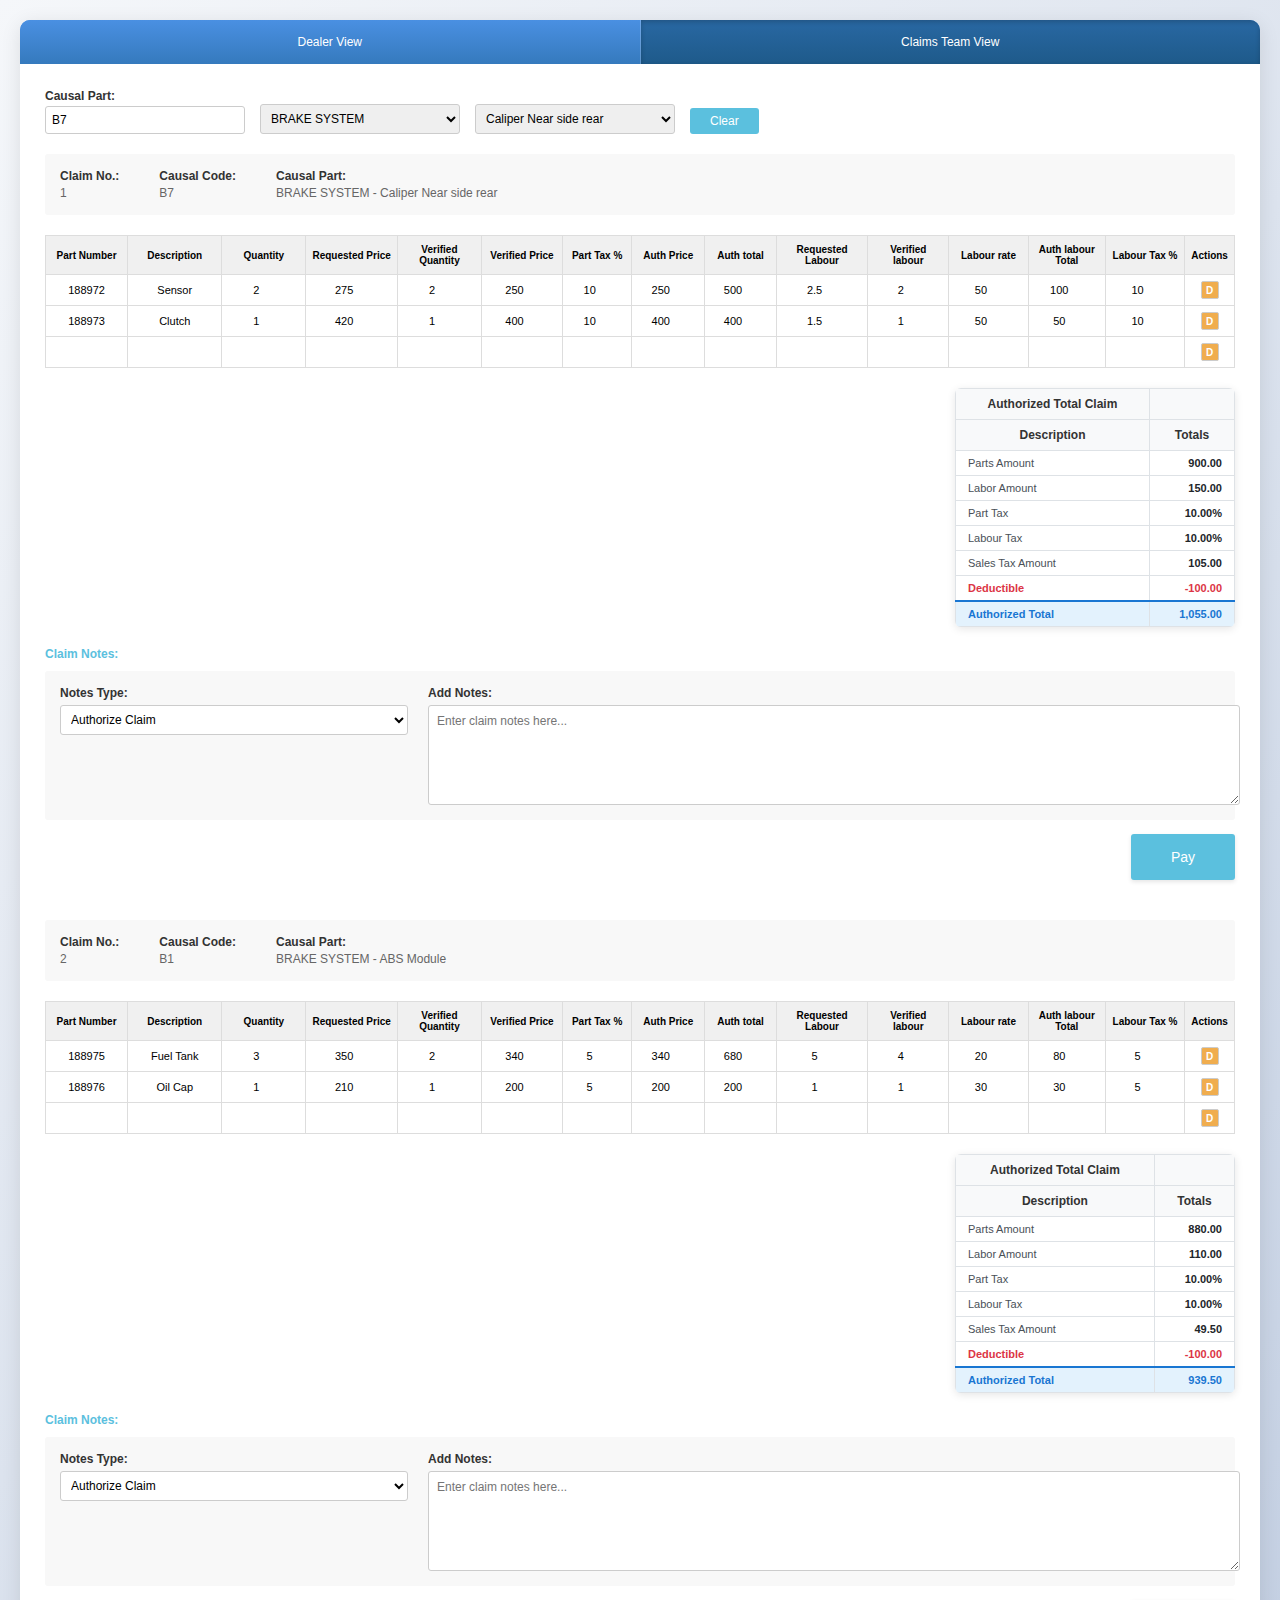
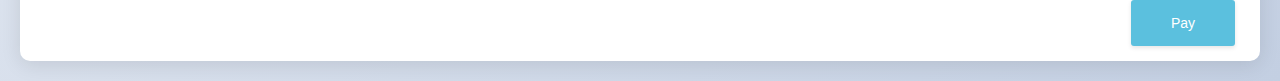
<file: claims_pay.html>
<!DOCTYPE html>
<html lang="en">
<head>
    <meta charset="UTF-8">
    <meta name="viewport" content="width=device-width, initial-scale=1.0">
    <title>Warranty Claim Interface</title>
    <style>
        * {
            margin: 0;
            padding: 0;
            box-sizing: border-box;
        }

        body {
            font-family: 'Segoe UI', Tahoma, Geneva, Verdana, sans-serif;
            background: linear-gradient(135deg, #f5f7fa 0%, #c3cfe2 100%);
            font-size: 12px;
            min-height: 100vh;
            padding: 20px;
        }

        .tab-container {
            background-color: white;
            border-radius: 10px;
            box-shadow: 0 4px 20px rgba(0,0,0,0.1);
            overflow: hidden;
        }

        .tabs {
            display: flex;
            background-color: #4a90e2;
            border-bottom: none;
        }

        .tab {
            background: linear-gradient(to bottom, #4a90e2, #357abd);
            color: white;
            padding: 15px 25px;
            border-right: 1px solid rgba(255,255,255,0.2);
            cursor: pointer;
            font-weight: 500;
            text-align: center;
            flex: 1;
            transition: all 0.3s ease;
        }

        .tab:last-child {
            border-right: none;
        }

        .tab:hover {
            background: linear-gradient(to bottom, #357abd, #2968a3);
            transform: translateY(-1px);
        }

        .tab.active {
            background: linear-gradient(to bottom, #2968a3, #1e5a8a);
            box-shadow: inset 0 2px 5px rgba(0,0,0,0.2);
        }

        .tab.disabled {
            background: linear-gradient(to bottom, #666, #444);
            color: #999;
            cursor: not-allowed;
            opacity: 0.6;
        }

        .tab.disabled:hover {
            background: linear-gradient(to bottom, #666, #444);
            transform: none;
        }

        .home-button {
            background: linear-gradient(135deg, #5bc0de, #31b0d5);
            color: white;
            border: none;
            padding: 8px 12px;
            border-radius: 5px;
            cursor: pointer;
            font-size: 12px;
            font-weight: 500;
            text-decoration: none;
            display: inline-flex;
            align-items: center;
            gap: 5px;
            transition: all 0.3s ease;
            box-shadow: 0 2px 4px rgba(0,0,0,0.1);
            margin-bottom: 10px;
            width: fit-content;
        }

        .home-button:hover {
            background: linear-gradient(135deg, #31b0d5, #269abc);
            transform: translateY(-1px);
            box-shadow: 0 3px 6px rgba(0,0,0,0.15);
        }


        .container {
            padding: 25px;
        }

        .form-section {
            display: flex;
            gap: 15px;
            margin-bottom: 20px;
            align-items: end;
        }

        .form-group {
            display: flex;
            flex-direction: column;
        }

        .form-group label {
            font-weight: bold;
            margin-bottom: 3px;
            color: #333;
        }

        .form-group input, .form-group select {
            padding: 6px;
            border: 1px solid #ccc;
            border-radius: 3px;
            font-size: 12px;
            width: 200px;
        }

        .clear-btn {
            background-color: #5bc0de;
            color: white;
            padding: 6px 20px;
            border: none;
            border-radius: 3px;
            cursor: pointer;
            font-size: 12px;
        }

        .add-btn {
            background-color: #5bc0de;
            color: white;
            padding: 6px 20px;
            border: none;
            border-radius: 3px;
            cursor: pointer;
            font-size: 12px;
            margin-left: auto;
        }

        .claim-info {
            background-color: #f8f8f8;
            padding: 15px;
            margin-bottom: 20px;
            border-radius: 3px;
            display: flex;
            gap: 40px;
        }

        .claim-info-item {
            display: flex;
            flex-direction: column;
        }

        .claim-info-item label {
            font-weight: bold;
            margin-bottom: 3px;
            color: #333;
        }

        .claim-info-item span {
            color: #666;
        }

        .table-container {
            overflow-x: auto;
            margin-bottom: 20px;
        }

        table {
            width: 100%;
            border-collapse: collapse;
            font-size: 11px;
        }

        th {
            background-color: #f0f0f0;
            padding: 8px 6px;
            text-align: center;
            border: 1px solid #ddd;
            font-weight: bold;
            font-size: 10px;
        }

        td {
            padding: 6px 4px;
            border: 1px solid #ddd;
            text-align: center;
        }

        .editable-input {
            width: 100%;
            border: none;
            background: transparent;
            text-align: center;
            font-size: 11px;
            padding: 2px;
        }

        .editable-input:focus {
            outline: 2px solid #5bc0de;
            background: #f0f8ff;
        }

        .editable-select {
            width: 100%;
            border: none;
            background: transparent;
            text-align: center;
            font-size: 11px;
            padding: 2px;
        }

        .editable-select:focus {
            outline: 2px solid #5bc0de;
            background: #f0f8ff;
        }

        .action-buttons {
            display: flex;
            gap: 2px;
            justify-content: center;
        }

        .action-btn {
            width: 18px;
            height: 18px;
            border: 1px solid #ccc;
            cursor: pointer;
            border-radius: 2px;
            font-size: 10px;
            font-weight: bold;
        }

        .edit-btn {
            background-color: #d9534f;
            color: white;
        }
        .copy-btn {
            background-color: #5cb85c;
            color: white;
        }
        .delete-btn {
            background-color: #f0ad4e;
            color: white;
        }

        .totals-section {
            margin-bottom: 20px;
            display: flex;
            justify-content: flex-end;
        }

        .totals-container {
            display: flex;
            gap: 30px;
            align-items: flex-start;
        }

        .dealer-totals, .authorized-totals {
            flex: 1;
        }

        .authorized-totals {
            display: flex;
            justify-content: flex-end;
        }

        .totals-table {
            border-collapse: collapse;
            font-size: 11px;
            width: 280px;
            box-shadow: 0 2px 8px rgba(0,0,0,0.1);
            border-radius: 6px;
            overflow: hidden;
        }

        .totals-table th {
            background-color: #f8f9fa;
            color: #333;
            padding: 8px 12px;
            text-align: center;
            border: 1px solid #dee2e6;
            font-weight: bold;
            font-size: 12px;
        }

        .totals-table td {
            padding: 6px 12px;
            border: 1px solid #dee2e6;
            background-color: #fff;
        }

        .totals-table .description-col {
            text-align: left;
            font-weight: 500;
            color: #495057;
        }

        .totals-table .amount-col {
            text-align: right;
            font-weight: 600;
            color: #212529;
        }

        .totals-table .deductible-row td {
            color: #dc3545;
            font-weight: 600;
        }

        .totals-table .total-row td {
            background-color: #e3f2fd;
            font-weight: bold;
            color: #1976d2;
            border-top: 2px solid #1976d2;
        }

        .totals-table tbody tr:hover {
            background-color: #f8f9fa;
        }

        .notes-section {
            margin-top: 20px;
            position: relative;
        }

        .notes-section > label {
            font-weight: bold;
            color: #5bc0de;
            margin-bottom: 10px;
            display: block;
        }

        .notes-grid {
            display: grid;
            grid-template-columns: 30% 70%;
            gap: 20px;
            background-color: #f8f8f8;
            padding: 15px;
            border-radius: 3px;
        }

        .notes-type-section {
            display: flex;
            flex-direction: column;
        }

        .notes-type-section label {
            font-weight: bold;
            margin-bottom: 5px;
            color: #333;
        }

        .notes-type-dropdown {
            padding: 6px;
            border: 1px solid #ccc;
            border-radius: 3px;
            font-size: 12px;
            background-color: white;
        }

        .notes-content-section {
            display: flex;
            flex-direction: column;
        }

        .notes-content-section label {
            font-weight: bold;
            margin-bottom: 5px;
            color: #333;
        }

        .notes-textarea {
            width: 100%;
            height: 100px;
            padding: 8px;
            border: 1px solid #ccc;
            border-radius: 3px;
            resize: vertical;
            font-family: Arial, sans-serif;
            font-size: 12px;
        }

        .save-claim-btn {
            background-color: #5bc0de;
            color: white;
            padding: 15px 40px;
            border: none;
            border-radius: 3px;
            cursor: pointer;
            font-size: 14px;
            font-weight: 500;
            position: absolute;
            bottom: -60px;
            right: 0;
            transition: background-color 0.3s ease;
            box-shadow: 0 2px 4px rgba(0,0,0,0.1);
        }

        .save-claim-btn:hover {
            background-color: #31b0d5;
        }

        .add-part-btn {
            background-color: #5bc0de;
            color: white;
            padding: 8px 20px;
            border: none;
            border-radius: 3px;
            cursor: pointer;
            font-size: 12px;
            margin-bottom: 20px;
        }

        .tab-content {
            display: none;
        }

        .tab-content.active {
            display: block;
        }

        .totals-content {
            background-color: #f8f8f8;
            padding: 15px;
            border-radius: 3px;
            min-width: 300px;
        }

        .totals-item {
            display: flex;
            justify-content: space-between;
            margin-bottom: 5px;
            padding: 2px 0;
            border-bottom: 1px solid #eee;
        }

        .totals-item:last-child {
            border-bottom: none;
            border-top: 2px solid #333;
            padding-top: 8px;
            margin-top: 8px;
            font-weight: bold;
        }
    </style>
</head>
<body>
  

    <div class="tab-container">
        <div class="tabs">
            <div class="tab" data-tab="dealer">Dealer View</div>
            <div class="tab active" data-tab="claims">Claims Team View</div>
        </div>

        <!-- Dealer Tab Content -->
        <div id="dealer-content" class="tab-content" style="display: none;">
            <div class="container">
                <div class="form-section">
                    <div class="form-group">
                        <label>Causal Part:</label>
                        <input type="text" value="B7" readonly>
                    </div>
                    <div class="form-group">
                        <label></label>
                        <select disabled>
                            <option>BRAKE SYSTEM</option>
                        </select>
                    </div>
                    <div class="form-group">
                        <label></label>
                        <select disabled>
                            <option>Caliper Near side rear</option>
                        </select>
                    </div>
                </div>

                <div class="claim-info">
                    <div class="claim-info-item">
                        <label>Claim No.:</label>
                        <span>1</span>
                    </div>
                    <div class="claim-info-item">
                        <label>Causal Code:</label>
                        <span>B7</span>
                    </div>
                    <div class="claim-info-item">
                        <label>Causal Part:</label>
                        <span>BRAKE SYSTEM - Caliper Near side rear</span>
                    </div>
                </div>

                <div class="table-container">
                    <table>
                        <thead>
                            <tr>
                                <th>Part Number</th>
                                <th>Description</th>
                                <th>Quantity</th>
                                <th>Price</th>
                                <th>Parts Total</th>
                                <th>Time</th>
                                <th>Rate</th>
                                <th>Labour Total</th>
                                <th>Grand Total</th>
                            </tr>
                        </thead>
                        <tbody>
                            <tr>
                                <td><div>188972</div></td>
                                <td><div>Sensor</div></td>
                                <td><div>2</div></td>
                                <td><div>250</div></td>
                                <td><div>500</div></td>
                                <td><div>2</div></td>
                                <td><div>50</div></td>
                                <td><div>100</div></td>
                                <td><div>650</div></td>
                            </tr>
                            <tr>
                                <td><div>188973</div></td>
                                <td><div>Clutch</div></td>
                                <td><div>1</div></td>
                                <td><div>400</div></td>
                                <td><div>400</div></td>
                                <td><div>1</div></td>
                                <td><div>50</div></td>
                                <td><div>50</div></td>
                                <td><div>450</div></td>
                            </tr>
                        </tbody>
                    </table>
                </div>

                <div class="totals-section">
                    <table class="totals-table" >
                        <thead>
                            <tr>
                                <th>Dealer Total Claim</th>
                                <th></th>
                            </tr>
                            <tr>
                                <th>Description</th>
                                <th>Totals</th>
                            </tr>
                        </thead>
                        <tbody>
                            <tr>
                                <td class="description-col">Parts Amount</td>
                                <td class="amount-col">900.00</td>
                            </tr>
                            <tr>
                                <td class="description-col">Labor Amount</td>
                                <td class="amount-col">150.00</td>
                            </tr>
                            <tr>
                                <td class="description-col">Part Tax </td>
                                <td class="amount-col">10.00%</td>
                            </tr>
                             <tr>
                                <td class="description-col">Labour Tax </td>
                                <td class="amount-col">10.00%</td>
                            </tr>
                            <tr>
                                <td class="description-col">Sales Tax Amount</td>
                                <td class="amount-col">110.00</td>
                            </tr>
                            
                            <tr class="deductible-row">
                                <td class="description-col">Deductible</td>
                                <td class="amount-col">-100.00</td>
                            </tr>
                            <tr class="total-row">
                                <td class="description-col">Claim Total</td>
                                <td class="amount-col">1,055.00</td>
                            </tr>
                        </tbody>
                    </table>
                </div>
            </div>
        </div>

        <!-- Claims Tab Content -->
        <div id="claims-content" class="tab-content">
            <div class="container">
        <div class="form-section">
            <div class="form-group">
                <label>Causal Part:</label>
                <input type="text" value="B7">
            </div>
            <div class="form-group">
                <label></label>
                <select>
                    <option>BRAKE SYSTEM</option>
                </select>
            </div>
            <div class="form-group">
                <label></label>
                <select>
                    <option>Caliper Near side rear</option>
                </select>
            </div>
            <div class="form-group">
                <button class="clear-btn">Clear</button>
            </div>
        </div>

        <div class="claim-info">
            <div class="claim-info-item">
                <label>Claim No.:</label>
                <span>1</span>
            </div>
            <div class="claim-info-item">
                <label>Causal Code:</label>
                <span>B7</span>
            </div>
            <div class="claim-info-item">
                <label>Causal Part:</label>
                <span>BRAKE SYSTEM - Caliper Near side rear</span>
            </div>
        </div>

         <div class="table-container"  >
            <table id="claims-table" >
                <thead>
                    <tr>
                        <th>Part Number</th>
                        <th>Description</th>
                        <th>Quantity</th>
                        <th>Requested Price</th>

                        <th>Verified Quantity</th>
                        <th>Verified Price</th>

                        <th>Part Tax %</th>
                        <th>Auth Price</th>
                        <th>Auth total</th>
                        <th>Requested Labour</th>
                        <th>Verified labour</th>
                        <th>Labour rate</th>
                        <th>Auth labour Total</th>
                        <th>Labour Tax %</th>
                        <th>Actions</th>
                    </tr>
                </thead>
                <tbody>
                    <tr>
                        <td><input type="text" class="editable-input" value="188972"></td>
                        <td><input type="text" class="editable-input" value="Sensor"></td>
                        <td><input type="number" class="editable-input" value="2"></td>
                        <td><input type="number" class="editable-input" value="275"></td>
                        <td><input type="number" class="editable-input" value="2"></td>
                        <td><input type="number" class="editable-input" value="250"></td>
                        <td><input type="number" class="editable-input" value="10"></td>
                        <td><input type="number" class="editable-input" value="250"></td>
                        <td><input type="number" class="editable-input" value="500"></td>
                        <td><input type="number" class="editable-input" value="2.5"></td>
                        <td><input type="number" class="editable-input" value="2"></td>
                        <td><input type="number" class="editable-input" value="50"></td>
                        <td><input type="number" class="editable-input" value="100"></td>
                        <td><input type="number" class="editable-input" value="10"></td>
                        <td>
                            <div class="action-buttons">
                                <button class="action-btn delete-btn">D</button>
                            </div>
                        </td>
                    </tr>
                    <tr>
                        <td><input type="text" class="editable-input" value="188973"></td>
                        <td><input type="text" class="editable-input" value="Clutch"></td>
                        <td><input type="number" class="editable-input" value="1"></td>
                        <td><input type="number" class="editable-input" value="420"></td>

                        <td><input type="number" class="editable-input" value="1"></td>
                        <td><input type="number" class="editable-input" value="400"></td>
                        <td><input type="number" class="editable-input" value="10"></td>
                        <td><input type="number" class="editable-input" value="400"></td>
                        <td><input type="number" class="editable-input" value="400"></td>
                        <td><input type="number" class="editable-input" value="1.5"></td>
                        <td><input type="number" class="editable-input" value="1"></td>
                        <td><input type="number" class="editable-input" value="50"></td>
                        <td><input type="number" class="editable-input" value="50"></td>
                        <td><input type="number" class="editable-input" value="10"></td>
                        <td>
                            <div class="action-buttons">
                                <button class="action-btn delete-btn">D</button>
                            </div>
                        </td>
                    </tr>
                    <tr>
                        <td><input type="text" class="editable-input" value=""></td>
                        <td><input type="text" class="editable-input" value=""></td>
                        <td><input type="text" class="editable-input" value=""></td>
                        <td><input type="text" class="editable-input" value=""></td>

                        <td><input type="text" class="editable-input" value=""></td>
                        <td><input type="text" class="editable-input" value=""></td>
                        <td><input type="text" class="editable-input" value=""></td>
                        <td><input type="text" class="editable-input" value=""></td>
                        <td><input type="text" class="editable-input" value=""></td>
                        <td><input type="text" class="editable-input" value=""></td>
                        <td><input type="text" class="editable-input" value=""></td>
                        <td><input type="text" class="editable-input" value=""></td>
                        <td><input type="text" class="editable-input" value=""></td>
                        <td><input type="text" class="editable-input" value=""></td>
                        <td>
                            <div class="action-buttons">
                                <button class="action-btn delete-btn">D</button>
                            </div>
                        </td>
                    </tr>
                </tbody>
            </table>
        </div>

        <div class="totals-section">
                <div class="authorized-totals">
                    <table class="totals-table">
                        <thead>
                            <tr>
                                <th>Authorized Total Claim</th>
                                <th></th>
                            </tr>
                            <tr>
                                <th>Description</th>
                                <th>Totals</th>
                            </tr>
                        </thead>
                        <tbody id="claims-total2">
                            <tr>
                                <td class="description-col">Parts Amount</td>
                                <td class="amount-col s">900.00</td>
                            </tr>
                            <tr>
                                <td class="description-col">Labor Amount</td>
                                <td class="amount-col">150.00</td>
                            </tr>
                            <tr>
                                <td class="description-col">Part Tax </td>
                                <td class="amount-col">10.00%</td>
                            </tr>
                             <tr>
                                <td class="description-col">Labour Tax </td>
                                <td class="amount-col">10.00%</td>
                            </tr>
                            <tr>
                                <td class="description-col">Sales Tax Amount</td>
                                <td class="amount-col">105.00</td>
                            </tr>
                            <tr class="deductible-row">
                                <td class="description-col">Deductible</td>
                                <td class="amount-col">-100.00</td>
                            </tr>
                            <tr class="total-row">
                                <td class="description-col">Authorized Total</td>
                                <td class="amount-col">1,055.00</td>
                            </tr>
                        </tbody>
                    </table>
                </div>
        </div>

        <div class="notes-section">
            <label>Claim Notes:</label>
            <div class="notes-grid">
                <div class="notes-type-section">
                    <label>Notes Type:</label>
                    <select class="notes-type-dropdown">
                        <option value="new-claim">Authorize Claim</option>
                        <option value="update-claim">Update Claim</option>
                    </select>
                </div>
                <div class="notes-content-section">
                    <label>Add Notes:</label>
                    <textarea class="notes-textarea" placeholder="Enter claim notes here..."></textarea>
                </div>
            </div>
            <div class="" style="margin-bottom: 50px;">
            <button class="save-claim-btn">Pay</button>
            </div>
        </div>

         <div class="claim-info" style="margin-top: 100px;">
            <div class="claim-info-item">
                <label>Claim No.:</label>
                <span>2</span>
            </div>
            <div class="claim-info-item">
                <label>Causal Code:</label>
                <span>B1</span>
            </div>
            <div class="claim-info-item">
                <label>Causal Part:</label>
                <span>BRAKE SYSTEM - ABS Module</span>
            </div>
        </div>
         <div class="table-container"  >
            <table id="claims-table" >
                <thead>
                    <tr>
                        <th>Part Number</th>
                        <th>Description</th>
                        <th>Quantity</th>
                        <th>Requested Price</th>

                        <th>Verified Quantity</th>
                        <th>Verified Price</th>

                        <th>Part Tax %</th>
                        <th>Auth Price</th>
                        <th>Auth total</th>
                        <th>Requested Labour</th>
                        <th>Verified labour</th>
                        <th>Labour rate</th>
                        <th>Auth labour Total</th>
                        <th>Labour Tax %</th>
                        <th>Actions</th>
                    </tr>
                </thead>
                <tbody>
                    <tr>
                        <td><input type="text" class="editable-input" value="188975"></td>
                        <td><input type="text" class="editable-input" value="Fuel Tank"></td>
                        <td><input type="number" class="editable-input" value="3"></td>
                        <td><input type="number" class="editable-input" value="350"></td>
                        <td><input type="number" class="editable-input" value="2"></td>
                        <td><input type="number" class="editable-input" value="340"></td>
                        <td><input type="number" class="editable-input" value="5"></td>
                        <td><input type="number" class="editable-input" value="340"></td>
                        <td><input type="number" class="editable-input" value="680"></td>
                        <td><input type="number" class="editable-input" value="5"></td>
                        <td><input type="number" class="editable-input" value="4"></td>
                        <td><input type="number" class="editable-input" value="20"></td>
                        <td><input type="number" class="editable-input" value="80"></td>
                        <td><input type="number" class="editable-input" value="5"></td>
                        <td>
                            <div class="action-buttons">
                                <button class="action-btn delete-btn">D</button>
                            </div>
                        </td>
                    </tr>
                    <tr>
                        <td><input type="text" class="editable-input" value="188976"></td>
                        <td><input type="text" class="editable-input" value="Oil Cap"></td>
                        <td><input type="number" class="editable-input" value="1"></td>
                        <td><input type="number" class="editable-input" value="210"></td>

                        <td><input type="number" class="editable-input" value="1"></td>
                        <td><input type="number" class="editable-input" value="200"></td>
                        <td><input type="number" class="editable-input" value="5"></td>
                        <td><input type="number" class="editable-input" value="200"></td>
                        <td><input type="number" class="editable-input" value="200"></td>
                        <td><input type="number" class="editable-input" value="1"></td>
                        <td><input type="number" class="editable-input" value="1"></td>
                        <td><input type="number" class="editable-input" value="30"></td>
                        <td><input type="number" class="editable-input" value="30"></td>
                        <td><input type="number" class="editable-input" value="5"></td>
                        <td>
                            <div class="action-buttons">
                                <button class="action-btn delete-btn">D</button>
                            </div>
                        </td>
                    </tr>
                    <tr>
                        <td><input type="text" class="editable-input" value=""></td>
                        <td><input type="text" class="editable-input" value=""></td>
                        <td><input type="text" class="editable-input" value=""></td>
                        <td><input type="text" class="editable-input" value=""></td>

                        <td><input type="text" class="editable-input" value=""></td>
                        <td><input type="text" class="editable-input" value=""></td>
                        <td><input type="text" class="editable-input" value=""></td>
                        <td><input type="text" class="editable-input" value=""></td>
                        <td><input type="text" class="editable-input" value=""></td>
                        <td><input type="text" class="editable-input" value=""></td>
                        <td><input type="text" class="editable-input" value=""></td>
                        <td><input type="text" class="editable-input" value=""></td>
                        <td><input type="text" class="editable-input" value=""></td>
                        <td><input type="text" class="editable-input" value=""></td>
                        <td>
                            <div class="action-buttons">
                                <button class="action-btn delete-btn">D</button>
                            </div>
                        </td>
                    </tr>
                </tbody>
            </table>
        </div>

        <div class="totals-section">
                <div class="authorized-totals">
                    <table class="totals-table">
                        <thead>
                            <tr>
                                <th>Authorized Total Claim</th>
                                <th></th>
                            </tr>
                            <tr>
                                <th>Description</th>
                                <th>Totals</th>
                            </tr>
                        </thead>
                        <tbody id="claims-totals3">
                            <tr>
                                <td class="description-col">Parts Amount</td>
                                <td class="amount-col">880.00</td>
                            </tr>
                            <tr>
                                <td class="description-col">Labor Amount</td>
                                <td class="amount-col">110.00</td>
                            </tr>
                           <tr>
                                <td class="description-col">Part Tax </td>
                                <td class="amount-col">10.00%</td>
                            </tr>
                             <tr>
                                <td class="description-col">Labour Tax </td>
                                <td class="amount-col">10.00%</td>
                            </tr>
                            <tr>
                                <td class="description-col">Sales Tax Amount</td>
                                <td class="amount-col">49.50</td>
                            </tr>
                            <tr class="deductible-row">
                                <td class="description-col">Deductible</td>
                                <td class="amount-col">-100.00</td>
                            </tr>
                            <tr class="total-row">
                                <td class="description-col">Authorized Total</td>
                                <td class="amount-col">939.50</td>
                            </tr>
                        </tbody>
                    </table>
                </div>
        </div>


        <div class="notes-section">
            <label>Claim Notes:</label>
            <div class="notes-grid">
                <div class="notes-type-section">
                    <label>Notes Type:</label>
                    <select class="notes-type-dropdown">
                        <option value="new-claim">Authorize Claim</option>
                        <option value="update-claim">Update Claim</option>
                    </select>
                </div>
                <div class="notes-content-section">
                    <label>Add Notes:</label>
                    <textarea class="notes-textarea" placeholder="Enter claim notes here..."></textarea>
                </div>
            </div>
            <div class="" style="margin-bottom: 50px;">
            <button class="save-claim-btn">Pay</button>
            </div>
        </div>


        </div>
    </div>

    <script>
        // Tab switching functionality
        document.addEventListener('DOMContentLoaded', function() {
            const tabs = document.querySelectorAll('.tab');
            const tabContents = document.querySelectorAll('.tab-content');

            // Set claims tab as active by default
            document.getElementById('claims-content').classList.add('active');

            tabs.forEach(tab => {
                tab.addEventListener('click', function() {
                    const targetTab = this.getAttribute('data-tab');

                    // Remove active class from all tabs
                    tabs.forEach(t => t.classList.remove('active'));

                    // Add active class to clicked tab
                    this.classList.add('active');

                    // Hide all tab content
                    tabContents.forEach(content => {
                        content.style.display = 'none';
                        content.classList.remove('active');
                    });

                    // Show selected tab content
                    const targetContent = document.getElementById(targetTab + '-content');
                    if (targetContent) {
                        targetContent.style.display = 'block';
                        targetContent.classList.add('active');
                    }
                });
            });
        });

        // Add functionality to the Add To Claim button (if it exists)
        const addBtn = document.querySelector('.add-btn');
        if (addBtn) {
            addBtn.addEventListener('click', function() {
                // Collect all table data
                const rows = document.querySelectorAll('tbody tr');
                const claimData = [];

                rows.forEach(row => {
                    const inputs = row.querySelectorAll('input');
                    if (inputs.length >= 12) {
                        const rowData = {
                            partNumber: inputs[0].value,
                            description: inputs[1].value,
                            quantity: inputs[2].value,
                            requestedPrice: inputs[3].value,
                            verifiedPrice: inputs[4].value,
                            authPrice: inputs[5].value,
                            authTotal: inputs[6].value,
                            requestedLabour: inputs[7].value,
                            verifiedLabour: inputs[8].value,
                            labourRate: inputs[9].value,
                            authLabourTotal: inputs[10].value,
                            taxPercent: inputs[11].value
                        };
                        claimData.push(rowData);
                    }
                });

                // Show confirmation
                alert('Claim data has been processed:\n' + claimData.length + ' parts added to claim');

                // Here you would typically send the data to a server
                console.log('Claim Data:', claimData);
            });
        }

        // Function to add event listeners to row buttons
        function addRowEventListeners(row) {
            const deleteBtn = row.querySelector('.delete-btn');

            if (deleteBtn) {
                deleteBtn.addEventListener('click', function() {
                    if (confirm('Are you sure you want to delete this part?')) {
                        row.remove();
                        calculateTotals();
                    }
                });
            }
        }

        // Function to calculate totals
        function calculateTotals() {
            let totalParts = 0;
            let totalLabour = 0;

            const rows = document.querySelectorAll('#claims-table tbody tr');

            rows.forEach(row => {
                const inputs = row.querySelectorAll('input');
                if (inputs.length >= 12) {
                    const authTotal = parseFloat(inputs[6].value) || 0; // Auth total (parts)
                    const authLabourTotal = parseFloat(inputs[10].value) || 0; // Auth labour Total

                    totalParts += authTotal;
                    totalLabour += authLabourTotal;
                }
            });

            // Calculate sales tax as 10% of parts + labour
            const salesTaxRate = 0.10;
            const salesTaxAmount = (totalParts + totalLabour) * salesTaxRate;

            const deductible = 100;
            const finalTotal = totalParts + totalLabour + salesTaxAmount - deductible;

            // Update the totals display in the table
            const totalsRows = document.querySelectorAll('#claims-totals tr');
            if (totalsRows.length >= 6) {
                totalsRows[0].querySelector('.amount-col').textContent = `$${totalParts.toFixed(2)}`;
                totalsRows[1].querySelector('.amount-col').textContent = `$${totalLabour.toFixed(2)}`;
                totalsRows[3].querySelector('.amount-col').textContent = `$${salesTaxAmount.toFixed(2)}`;
                totalsRows[5].querySelector('.amount-col').textContent = `$${finalTotal.toFixed(2)}`;
            }
        }

        // Function to add calculation listeners to inputs
        function addCalculationListeners(row) {
            const inputs = row.querySelectorAll('input');
            inputs.forEach(input => {
                input.addEventListener('input', calculateTotals);
                input.addEventListener('change', calculateTotals);
            });
        }

        // Initialize event listeners for existing rows
        document.querySelectorAll('tbody tr').forEach(row => {
            addRowEventListeners(row);
            addCalculationListeners(row);
        });

        // Initial calculation
        calculateTotals();
    </script>
</body>
</html>
</file>
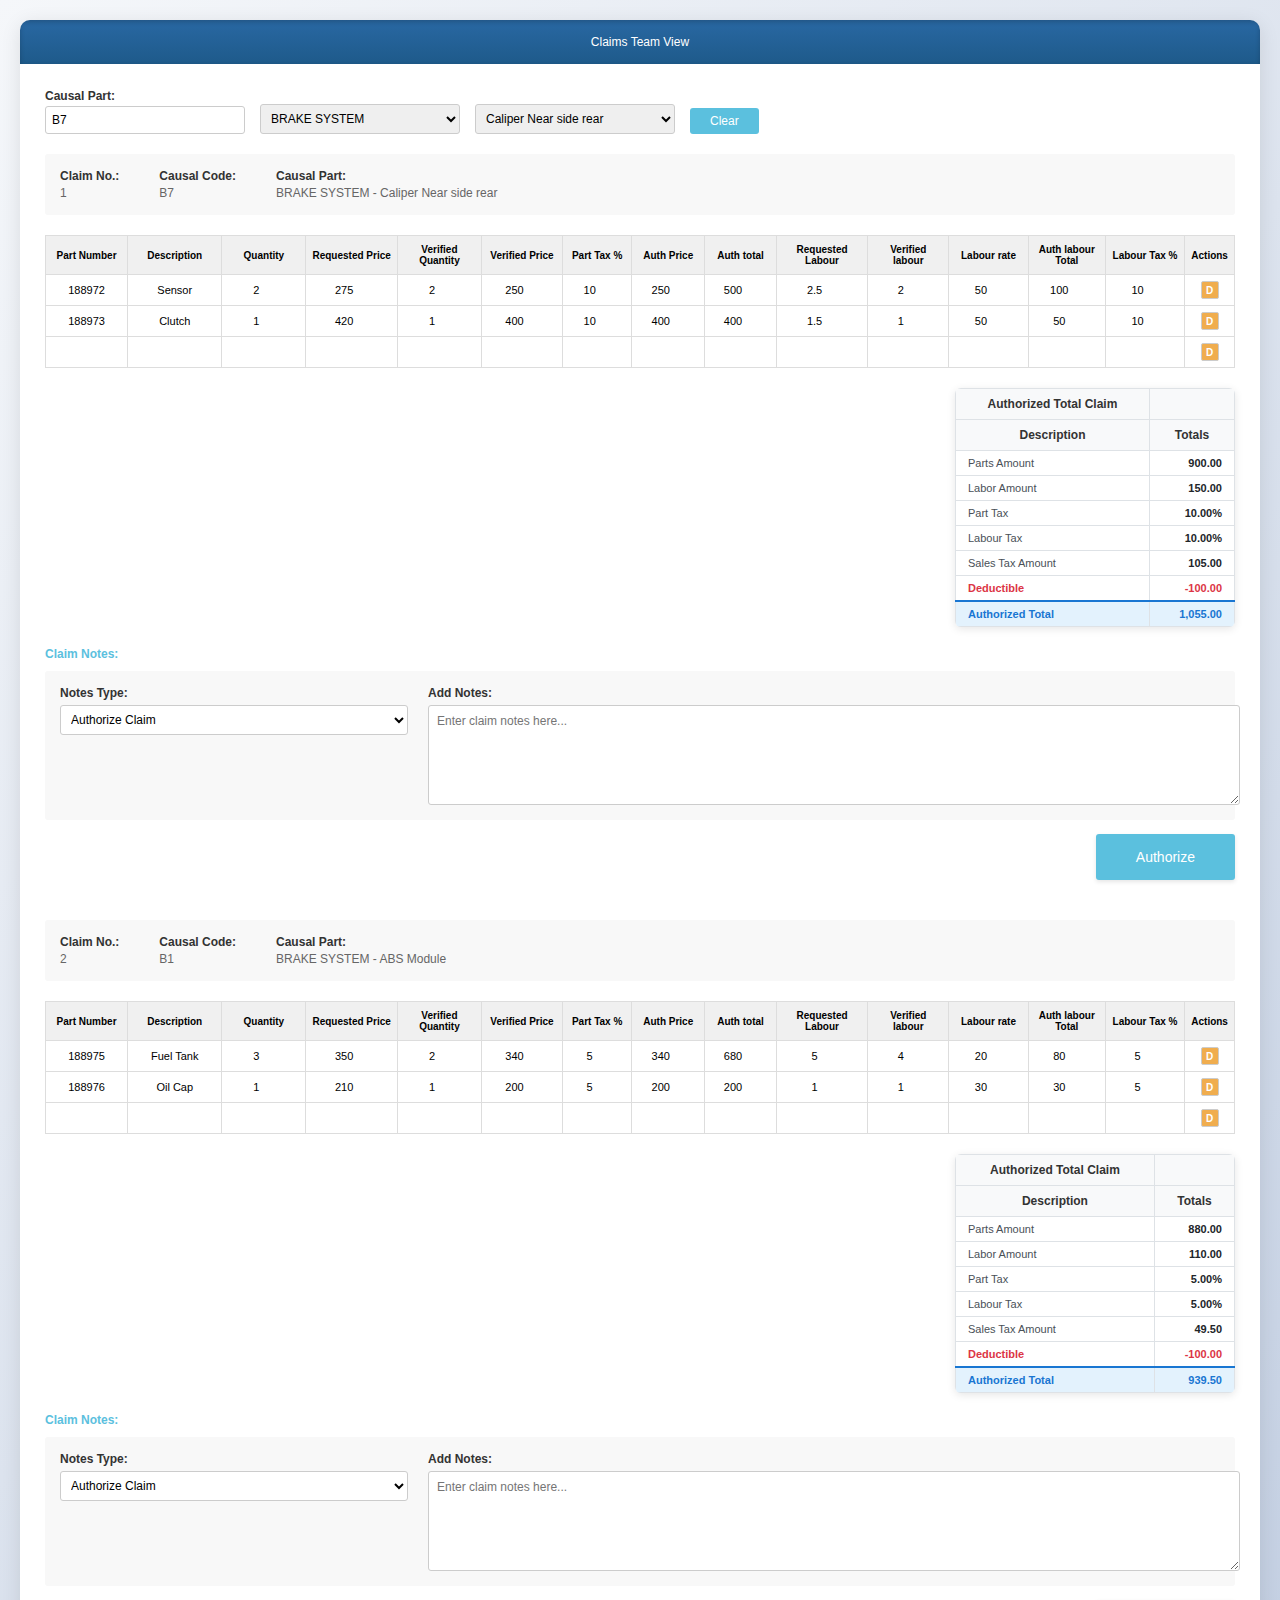
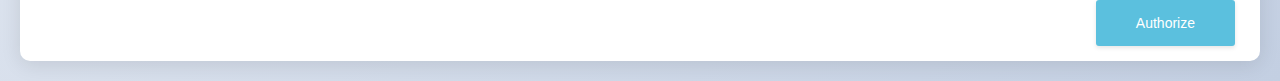
<file: claims_us.html>
<!DOCTYPE html>
<html lang="en">
<head>
    <meta charset="UTF-8">
    <meta name="viewport" content="width=device-width, initial-scale=1.0">
    <title>Warranty Claim Interface</title>
    <style>
        * {
            margin: 0;
            padding: 0;
            box-sizing: border-box;
        }

        body {
            font-family: 'Segoe UI', Tahoma, Geneva, Verdana, sans-serif;
            background: linear-gradient(135deg, #f5f7fa 0%, #c3cfe2 100%);
            font-size: 12px;
            min-height: 100vh;
            padding: 20px;
        }

        .tab-container {
            background-color: white;
            border-radius: 10px;
            box-shadow: 0 4px 20px rgba(0,0,0,0.1);
            overflow: hidden;
        }

        .tabs {
            display: flex;
            background-color: #4a90e2;
            border-bottom: none;
        }

        .tab {
            background: linear-gradient(to bottom, #4a90e2, #357abd);
            color: white;
            padding: 15px 25px;
            border-right: 1px solid rgba(255,255,255,0.2);
            cursor: pointer;
            font-weight: 500;
            text-align: center;
            flex: 1;
            transition: all 0.3s ease;
        }

        .tab:last-child {
            border-right: none;
        }

        .tab:hover {
            background: linear-gradient(to bottom, #357abd, #2968a3);
            transform: translateY(-1px);
        }

        .tab.active {
            background: linear-gradient(to bottom, #2968a3, #1e5a8a);
            box-shadow: inset 0 2px 5px rgba(0,0,0,0.2);
        }

        .tab.disabled {
            background: linear-gradient(to bottom, #666, #444);
            color: #999;
            cursor: not-allowed;
            opacity: 0.6;
        }

        .tab.disabled:hover {
            background: linear-gradient(to bottom, #666, #444);
            transform: none;
        }

        .home-button {
            background: linear-gradient(135deg, #5bc0de, #31b0d5);
            color: white;
            border: none;
            padding: 8px 12px;
            border-radius: 5px;
            cursor: pointer;
            font-size: 12px;
            font-weight: 500;
            text-decoration: none;
            display: inline-flex;
            align-items: center;
            gap: 5px;
            transition: all 0.3s ease;
            box-shadow: 0 2px 4px rgba(0,0,0,0.1);
            margin-bottom: 10px;
            width: fit-content;
        }

        .home-button:hover {
            background: linear-gradient(135deg, #31b0d5, #269abc);
            transform: translateY(-1px);
            box-shadow: 0 3px 6px rgba(0,0,0,0.15);
        }


        .container {
            padding: 25px;
        }

        .form-section {
            display: flex;
            gap: 15px;
            margin-bottom: 20px;
            align-items: end;
        }

        .form-group {
            display: flex;
            flex-direction: column;
        }

        .form-group label {
            font-weight: bold;
            margin-bottom: 3px;
            color: #333;
        }

        .form-group input, .form-group select {
            padding: 6px;
            border: 1px solid #ccc;
            border-radius: 3px;
            font-size: 12px;
            width: 200px;
        }

        .clear-btn {
            background-color: #5bc0de;
            color: white;
            padding: 6px 20px;
            border: none;
            border-radius: 3px;
            cursor: pointer;
            font-size: 12px;
        }

        .add-btn {
            background-color: #5bc0de;
            color: white;
            padding: 6px 20px;
            border: none;
            border-radius: 3px;
            cursor: pointer;
            font-size: 12px;
            margin-left: auto;
        }

        .claim-info {
            background-color: #f8f8f8;
            padding: 15px;
            margin-bottom: 20px;
            border-radius: 3px;
            display: flex;
            gap: 40px;
        }

        .claim-info-item {
            display: flex;
            flex-direction: column;
        }

        .claim-info-item label {
            font-weight: bold;
            margin-bottom: 3px;
            color: #333;
        }

        .claim-info-item span {
            color: #666;
        }

        .table-container {
            overflow-x: auto;
            margin-bottom: 20px;
        }

        table {
            width: 100%;
            border-collapse: collapse;
            font-size: 11px;
        }

        th {
            background-color: #f0f0f0;
            padding: 8px 6px;
            text-align: center;
            border: 1px solid #ddd;
            font-weight: bold;
            font-size: 10px;
        }

        td {
            padding: 6px 4px;
            border: 1px solid #ddd;
            text-align: center;
        }

        .editable-input {
            width: 100%;
            border: none;
            background: transparent;
            text-align: center;
            font-size: 11px;
            padding: 2px;
        }

        .editable-input:focus {
            outline: 2px solid #5bc0de;
            background: #f0f8ff;
        }

        .editable-select {
            width: 100%;
            border: none;
            background: transparent;
            text-align: center;
            font-size: 11px;
            padding: 2px;
        }

        .editable-select:focus {
            outline: 2px solid #5bc0de;
            background: #f0f8ff;
        }

        .action-buttons {
            display: flex;
            gap: 2px;
            justify-content: center;
        }

        .action-btn {
            width: 18px;
            height: 18px;
            border: 1px solid #ccc;
            cursor: pointer;
            border-radius: 2px;
            font-size: 10px;
            font-weight: bold;
        }

        .edit-btn {
            background-color: #d9534f;
            color: white;
        }
        .copy-btn {
            background-color: #5cb85c;
            color: white;
        }
        .delete-btn {
            background-color: #f0ad4e;
            color: white;
        }

        .totals-section {
            margin-bottom: 20px;
            display: flex;
            justify-content: flex-end;
        }

        .totals-container {
            display: flex;
            gap: 30px;
            align-items: flex-start;
        }

        .dealer-totals, .authorized-totals {
            flex: 1;
        }

        .authorized-totals {
            display: flex;
            justify-content: flex-end;
        }

        .totals-table {
            border-collapse: collapse;
            font-size: 11px;
            width: 280px;
            box-shadow: 0 2px 8px rgba(0,0,0,0.1);
            border-radius: 6px;
            overflow: hidden;
        }

        .totals-table th {
            background-color: #f8f9fa;
            color: #333;
            padding: 8px 12px;
            text-align: center;
            border: 1px solid #dee2e6;
            font-weight: bold;
            font-size: 12px;
        }

        .totals-table td {
            padding: 6px 12px;
            border: 1px solid #dee2e6;
            background-color: #fff;
        }

        .totals-table .description-col {
            text-align: left;
            font-weight: 500;
            color: #495057;
        }

        .totals-table .amount-col {
            text-align: right;
            font-weight: 600;
            color: #212529;
        }

        .totals-table .deductible-row td {
            color: #dc3545;
            font-weight: 600;
        }

        .totals-table .total-row td {
            background-color: #e3f2fd;
            font-weight: bold;
            color: #1976d2;
            border-top: 2px solid #1976d2;
        }

        .totals-table tbody tr:hover {
            background-color: #f8f9fa;
        }

        .notes-section {
            margin-top: 20px;
            position: relative;
        }

        .notes-section > label {
            font-weight: bold;
            color: #5bc0de;
            margin-bottom: 10px;
            display: block;
        }

        .notes-grid {
            display: grid;
            grid-template-columns: 30% 70%;
            gap: 20px;
            background-color: #f8f8f8;
            padding: 15px;
            border-radius: 3px;
        }

        .notes-type-section {
            display: flex;
            flex-direction: column;
        }

        .notes-type-section label {
            font-weight: bold;
            margin-bottom: 5px;
            color: #333;
        }

        .notes-type-dropdown {
            padding: 6px;
            border: 1px solid #ccc;
            border-radius: 3px;
            font-size: 12px;
            background-color: white;
        }

        .notes-content-section {
            display: flex;
            flex-direction: column;
        }

        .notes-content-section label {
            font-weight: bold;
            margin-bottom: 5px;
            color: #333;
        }

        .notes-textarea {
            width: 100%;
            height: 100px;
            padding: 8px;
            border: 1px solid #ccc;
            border-radius: 3px;
            resize: vertical;
            font-family: Arial, sans-serif;
            font-size: 12px;
        }

        .save-claim-btn {
            background-color: #5bc0de;
            color: white;
            padding: 15px 40px;
            border: none;
            border-radius: 3px;
            cursor: pointer;
            font-size: 14px;
            font-weight: 500;
            position: absolute;
            bottom: -60px;
            right: 0;
            transition: background-color 0.3s ease;
            box-shadow: 0 2px 4px rgba(0,0,0,0.1);
        }

        .save-claim-btn:hover {
            background-color: #31b0d5;
        }

        .add-part-btn {
            background-color: #5bc0de;
            color: white;
            padding: 8px 20px;
            border: none;
            border-radius: 3px;
            cursor: pointer;
            font-size: 12px;
            margin-bottom: 20px;
        }

        .tab-content {
            display: none;
        }

        .tab-content.active {
            display: block;
        }

        .totals-content {
            background-color: #f8f8f8;
            padding: 15px;
            border-radius: 3px;
            min-width: 300px;
        }

        .totals-item {
            display: flex;
            justify-content: space-between;
            margin-bottom: 5px;
            padding: 2px 0;
            border-bottom: 1px solid #eee;
        }

        .totals-item:last-child {
            border-bottom: none;
            border-top: 2px solid #333;
            padding-top: 8px;
            margin-top: 8px;
            font-weight: bold;
        }
    </style>
</head>
<body>
  

    <div class="tab-container">
        <div class="tabs">
            <div class="tab" data-tab="dealer" style="display:none">Dealer View</div>
            <div class="tab active" data-tab="claims">Claims Team View</div>
        </div>

        <!-- Dealer Tab Content -->
        <div id="dealer-content" class="tab-content" style="display: none;">
            <div class="container">
                <div class="form-section">
                    <div class="form-group">
                        <label>Causal Part:</label>
                        <input type="text" value="B7" readonly>
                    </div>
                    <div class="form-group">
                        <label></label>
                        <select disabled>
                            <option>BRAKE SYSTEM</option>
                        </select>
                    </div>
                    <div class="form-group">
                        <label></label>
                        <select disabled>
                            <option>Caliper Near side rear</option>
                        </select>
                    </div>
                </div>

                <div class="claim-info">
                    <div class="claim-info-item">
                        <label>Claim No.:</label>
                        <span>1</span>
                    </div>
                    <div class="claim-info-item">
                        <label>Causal Code:</label>
                        <span>B7</span>
                    </div>
                    <div class="claim-info-item">
                        <label>Causal Part:</label>
                        <span>BRAKE SYSTEM - Caliper Near side rear</span>
                    </div>
                </div>

                <div class="table-container">
                    <table>
                        <thead>
                            <tr>
                                <th>Part Number</th>
                                <th>Description</th>
                                <th>Quantity</th>
                                <th>Price</th>
                                <th>Parts Total</th>
                                <th>Time</th>
                                <th>Rate</th>
                                <th>Labour Total</th>
                                <th>Grand Total</th>
                            </tr>
                        </thead>
                        <tbody>
                            <tr>
                                <td><div>188972</div></td>
                                <td><div>Sensor</div></td>
                                <td><div>2</div></td>
                                <td><div>275</div></td>
                                <td><div>550</div></td>
                                <td><div>2</div></td>
                                <td><div>50</div></td>
                                <td><div>100</div></td>
                                <td><div>650</div></td>
                            </tr>
                            <tr>
                                <td><div>188973</div></td>
                                <td><div>Clutch</div></td>
                                <td><div>1</div></td>
                                <td><div>400</div></td>
                                <td><div>400</div></td>
                                <td><div>1</div></td>
                                <td><div>50</div></td>
                                <td><div>50</div></td>
                                <td><div>450</div></td>
                            </tr>
                        </tbody>
                    </table>
                </div>

                <div class="totals-section">
                    <table class="totals-table" >
                        <thead>
                            <tr>
                                <th>Dealer Total Claim</th>
                                <th></th>
                            </tr>
                            <tr>
                                <th>Description</th>
                                <th>Totals</th>
                            </tr>
                        </thead>
                        <tbody>
                            <tr>
                                <td class="description-col">Parts Amount</td>
                                <td class="amount-col">950.00</td>
                            </tr>
                            <tr>
                                <td class="description-col">Labor Amount</td>
                                <td class="amount-col">150.00</td>
                            </tr>
                            <tr>
                                <td class="description-col">Part Tax </td>
                                <td class="amount-col">10.00%</td>
                            </tr>
                             <tr>
                                <td class="description-col">Labour Tax </td>
                                <td class="amount-col">10.00%</td>
                            </tr>
                            <tr>
                                <td class="description-col">Sales Tax Amount</td>
                                <td class="amount-col">110.00</td>
                            </tr>
                            <tr class="deductible-row">
                                <td class="description-col">Deductible</td>
                                <td class="amount-col">-100.00</td>
                            </tr>
                            <tr class="total-row">
                                <td class="description-col">Claim Total</td>
                                <td class="amount-col">1,110.00</td>
                            </tr>
                        </tbody>
                    </table>
                </div>
            </div>
        </div>

        <!-- Claims Tab Content -->
        <div id="claims-content" class="tab-content">
            <div class="container">
        <div class="form-section">
            <div class="form-group">
                <label>Causal Part:</label>
                <input type="text" value="B7">
            </div>
            <div class="form-group">
                <label></label>
                <select>
                    <option>BRAKE SYSTEM</option>
                </select>
            </div>
            <div class="form-group">
                <label></label>
                <select>
                    <option>Caliper Near side rear</option>
                </select>
            </div>
            <div class="form-group">
                <button class="clear-btn">Clear</button>
            </div>
        </div>

        <div class="claim-info">
            <div class="claim-info-item">
                <label>Claim No.:</label>
                <span>1</span>
            </div>
            <div class="claim-info-item">
                <label>Causal Code:</label>
                <span>B7</span>
            </div>
            <div class="claim-info-item">
                <label>Causal Part:</label>
                <span>BRAKE SYSTEM - Caliper Near side rear</span>
            </div>
        </div>

         <div class="table-container"  >
            <table id="claims-table" >
                <thead>
                    <tr>
                        <th>Part Number</th>
                        <th>Description</th>
                        <th>Quantity</th>
                        <th>Requested Price</th>

                        <th>Verified Quantity</th>
                        <th>Verified Price</th>

                        <th>Part Tax %</th>
                        <th>Auth Price</th>
                        <th>Auth total</th>
                        <th>Requested Labour</th>
                        <th>Verified labour</th>
                        <th>Labour rate</th>
                        <th>Auth labour Total</th>
                        <th>Labour Tax %</th>
                        <th>Actions</th>
                    </tr>
                </thead>
                <tbody>
                    <tr>
                        <td><input type="text" class="editable-input" value="188972"></td>
                        <td><input type="text" class="editable-input" value="Sensor"></td>
                        <td><input type="number" class="editable-input" value="2"></td>
                        <td><input type="number" class="editable-input" value="275"></td>
                        <td><input type="number" class="editable-input" value="2"></td>
                        <td><input type="number" class="editable-input" value="250"></td>
                        <td><input type="number" class="editable-input" value="10"></td>
                        <td><input type="number" class="editable-input" value="250"></td>
                        <td><input type="number" class="editable-input" value="500"></td>
                        <td><input type="number" class="editable-input" value="2.5"></td>
                        <td><input type="number" class="editable-input" value="2"></td>
                        <td><input type="number" class="editable-input" value="50"></td>
                        <td><input type="number" class="editable-input" value="100"></td>
                        <td><input type="number" class="editable-input" value="10"></td>
                        <td>
                            <div class="action-buttons">
                                <button class="action-btn delete-btn">D</button>
                            </div>
                        </td>
                    </tr>
                    <tr>
                        <td><input type="text" class="editable-input" value="188973"></td>
                        <td><input type="text" class="editable-input" value="Clutch"></td>
                        <td><input type="number" class="editable-input" value="1"></td>
                        <td><input type="number" class="editable-input" value="420"></td>

                        <td><input type="number" class="editable-input" value="1"></td>
                        <td><input type="number" class="editable-input" value="400"></td>
                        <td><input type="number" class="editable-input" value="10"></td>
                        <td><input type="number" class="editable-input" value="400"></td>
                        <td><input type="number" class="editable-input" value="400"></td>
                        <td><input type="number" class="editable-input" value="1.5"></td>
                        <td><input type="number" class="editable-input" value="1"></td>
                        <td><input type="number" class="editable-input" value="50"></td>
                        <td><input type="number" class="editable-input" value="50"></td>
                        <td><input type="number" class="editable-input" value="10"></td>
                        <td>
                            <div class="action-buttons">
                                <button class="action-btn delete-btn">D</button>
                            </div>
                        </td>
                    </tr>
                    <tr>
                        <td><input type="text" class="editable-input" value=""></td>
                        <td><input type="text" class="editable-input" value=""></td>
                        <td><input type="text" class="editable-input" value=""></td>
                        <td><input type="text" class="editable-input" value=""></td>

                        <td><input type="text" class="editable-input" value=""></td>
                        <td><input type="text" class="editable-input" value=""></td>
                        <td><input type="text" class="editable-input" value=""></td>
                        <td><input type="text" class="editable-input" value=""></td>
                        <td><input type="text" class="editable-input" value=""></td>
                        <td><input type="text" class="editable-input" value=""></td>
                        <td><input type="text" class="editable-input" value=""></td>
                        <td><input type="text" class="editable-input" value=""></td>
                        <td><input type="text" class="editable-input" value=""></td>
                        <td><input type="text" class="editable-input" value=""></td>
                        <td>
                            <div class="action-buttons">
                                <button class="action-btn delete-btn">D</button>
                            </div>
                        </td>
                    </tr>
                </tbody>
            </table>
        </div>

        <div class="totals-section">
                <div class="authorized-totals">
                    <table class="totals-table">
                        <thead>
                            <tr>
                                <th>Authorized Total Claim</th>
                                <th></th>
                            </tr>
                            <tr>
                                <th>Description</th>
                                <th>Totals</th>
                            </tr>
                        </thead>
                        <tbody id="claims-total2">
                            <tr>
                                <td class="description-col">Parts Amount</td>
                                <td class="amount-col s">900.00</td>
                            </tr>
                            <tr>
                                <td class="description-col">Labor Amount</td>
                                <td class="amount-col">150.00</td>
                            </tr>
                            <tr>
                                <td class="description-col">Part Tax </td>
                                <td class="amount-col">10.00%</td>
                            </tr>
                             <tr>
                                <td class="description-col">Labour Tax </td>
                                <td class="amount-col">10.00%</td>
                            </tr>
                            <tr>
                                <td class="description-col">Sales Tax Amount</td>
                                <td class="amount-col">105.00</td>
                            </tr>
                            <tr class="deductible-row">
                                <td class="description-col">Deductible</td>
                                <td class="amount-col">-100.00</td>
                            </tr>
                            <tr class="total-row">
                                <td class="description-col">Authorized Total</td>
                                <td class="amount-col">1,055.00</td>
                            </tr>
                        </tbody>
                    </table>
                </div>
        </div>

        <div class="notes-section">
            <label>Claim Notes:</label>
            <div class="notes-grid">
                <div class="notes-type-section">
                    <label>Notes Type:</label>
                    <select class="notes-type-dropdown">
                        <option value="new-claim">Authorize Claim</option>
                        <option value="update-claim">Update Claim</option>
                    </select>
                </div>
                <div class="notes-content-section">
                    <label>Add Notes:</label>
                    <textarea class="notes-textarea" placeholder="Enter claim notes here..."></textarea>
                </div>
            </div>
            <div class="" style="margin-bottom: 50px;">
            <button class="save-claim-btn">Authorize</button>
            </div>
        </div>

         <div class="claim-info" style="margin-top: 100px;">
            <div class="claim-info-item">
                <label>Claim No.:</label>
                <span>2</span>
            </div>
            <div class="claim-info-item">
                <label>Causal Code:</label>
                <span>B1</span>
            </div>
            <div class="claim-info-item">
                <label>Causal Part:</label>
                <span>BRAKE SYSTEM - ABS Module</span>
            </div>
        </div>
         <div class="table-container"  >
            <table id="claims-table" >
                <thead>
                    <tr>
                        <th>Part Number</th>
                        <th>Description</th>
                        <th>Quantity</th>
                        <th>Requested Price</th>

                        <th>Verified Quantity</th>
                        <th>Verified Price</th>

                        <th>Part Tax %</th>
                        <th>Auth Price</th>
                        <th>Auth total</th>
                        <th>Requested Labour</th>
                        <th>Verified labour</th>
                        <th>Labour rate</th>
                        <th>Auth labour Total</th>
                        <th>Labour Tax %</th>
                        <th>Actions</th>
                    </tr>
                </thead>
                <tbody>
                    <tr>
                        <td><input type="text" class="editable-input" value="188975"></td>
                        <td><input type="text" class="editable-input" value="Fuel Tank"></td>
                        <td><input type="number" class="editable-input" value="3"></td>
                        <td><input type="number" class="editable-input" value="350"></td>
                        <td><input type="number" class="editable-input" value="2"></td>
                        <td><input type="number" class="editable-input" value="340"></td>
                        <td><input type="number" class="editable-input" value="5"></td>
                        <td><input type="number" class="editable-input" value="340"></td>
                        <td><input type="number" class="editable-input" value="680"></td>
                        <td><input type="number" class="editable-input" value="5"></td>
                        <td><input type="number" class="editable-input" value="4"></td>
                        <td><input type="number" class="editable-input" value="20"></td>
                        <td><input type="number" class="editable-input" value="80"></td>
                        <td><input type="number" class="editable-input" value="5"></td>
                        <td>
                            <div class="action-buttons">
                                <button class="action-btn delete-btn">D</button>
                            </div>
                        </td>
                    </tr>
                    <tr>
                        <td><input type="text" class="editable-input" value="188976"></td>
                        <td><input type="text" class="editable-input" value="Oil Cap"></td>
                        <td><input type="number" class="editable-input" value="1"></td>
                        <td><input type="number" class="editable-input" value="210"></td>

                        <td><input type="number" class="editable-input" value="1"></td>
                        <td><input type="number" class="editable-input" value="200"></td>
                        <td><input type="number" class="editable-input" value="5"></td>
                        <td><input type="number" class="editable-input" value="200"></td>
                        <td><input type="number" class="editable-input" value="200"></td>
                        <td><input type="number" class="editable-input" value="1"></td>
                        <td><input type="number" class="editable-input" value="1"></td>
                        <td><input type="number" class="editable-input" value="30"></td>
                        <td><input type="number" class="editable-input" value="30"></td>
                        <td><input type="number" class="editable-input" value="5"></td>
                        <td>
                            <div class="action-buttons">
                                <button class="action-btn delete-btn">D</button>
                            </div>
                        </td>
                    </tr>
                    <tr>
                        <td><input type="text" class="editable-input" value=""></td>
                        <td><input type="text" class="editable-input" value=""></td>
                        <td><input type="text" class="editable-input" value=""></td>
                        <td><input type="text" class="editable-input" value=""></td>

                        <td><input type="text" class="editable-input" value=""></td>
                        <td><input type="text" class="editable-input" value=""></td>
                        <td><input type="text" class="editable-input" value=""></td>
                        <td><input type="text" class="editable-input" value=""></td>
                        <td><input type="text" class="editable-input" value=""></td>
                        <td><input type="text" class="editable-input" value=""></td>
                        <td><input type="text" class="editable-input" value=""></td>
                        <td><input type="text" class="editable-input" value=""></td>
                        <td><input type="text" class="editable-input" value=""></td>
                        <td><input type="text" class="editable-input" value=""></td>
                        <td>
                            <div class="action-buttons">
                                <button class="action-btn delete-btn">D</button>
                            </div>
                        </td>
                    </tr>
                </tbody>
            </table>
        </div>

        <div class="totals-section">
                <div class="authorized-totals">
                    <table class="totals-table">
                        <thead>
                            <tr>
                                <th>Authorized Total Claim</th>
                                <th></th>
                            </tr>
                            <tr>
                                <th>Description</th>
                                <th>Totals</th>
                            </tr>
                        </thead>
                        <tbody id="claims-totals3">
                            <tr>
                                <td class="description-col">Parts Amount</td>
                                <td class="amount-col">880.00</td>
                            </tr>
                            <tr>
                                <td class="description-col">Labor Amount</td>
                                <td class="amount-col">110.00</td>
                            </tr>
                             <tr>
                                <td class="description-col">Part Tax </td>
                                <td class="amount-col">5.00%</td>
                            </tr>
                             <tr>
                                <td class="description-col">Labour Tax </td>
                                <td class="amount-col">5.00%</td>
                            </tr>
                            <tr>
                                <td class="description-col">Sales Tax Amount</td>
                                <td class="amount-col">49.50</td>
                            </tr>
                            <tr class="deductible-row">
                                <td class="description-col">Deductible</td>
                                <td class="amount-col">-100.00</td>
                            </tr>
                            <tr class="total-row">
                                <td class="description-col">Authorized Total</td>
                                <td class="amount-col">939.50</td>
                            </tr>
                        </tbody>
                    </table>
                </div>
        </div>


        <div class="notes-section">
            <label>Claim Notes:</label>
            <div class="notes-grid">
                <div class="notes-type-section">
                    <label>Notes Type:</label>
                    <select class="notes-type-dropdown">
                        <option value="new-claim">Authorize Claim</option>
                        <option value="update-claim">Update Claim</option>
                    </select>
                </div>
                <div class="notes-content-section">
                    <label>Add Notes:</label>
                    <textarea class="notes-textarea" placeholder="Enter claim notes here..."></textarea>
                </div>
            </div>
            <div class="" style="margin-bottom: 50px;">
            <button class="save-claim-btn">Authorize</button>
            </div>
        </div>


        </div>
    </div>

    <script>
        // Tab switching functionality
        document.addEventListener('DOMContentLoaded', function() {
            const tabs = document.querySelectorAll('.tab');
            const tabContents = document.querySelectorAll('.tab-content');

            // Set claims tab as active by default
            document.getElementById('claims-content').classList.add('active');

            tabs.forEach(tab => {
                tab.addEventListener('click', function() {
                    const targetTab = this.getAttribute('data-tab');

                    // Remove active class from all tabs
                    tabs.forEach(t => t.classList.remove('active'));

                    // Add active class to clicked tab
                    this.classList.add('active');

                    // Hide all tab content
                    tabContents.forEach(content => {
                        content.style.display = 'none';
                        content.classList.remove('active');
                    });

                    // Show selected tab content
                    const targetContent = document.getElementById(targetTab + '-content');
                    if (targetContent) {
                        targetContent.style.display = 'block';
                        targetContent.classList.add('active');
                    }
                });
            });
        });

        // Add functionality to the Add To Claim button (if it exists)
        const addBtn = document.querySelector('.add-btn');
        if (addBtn) {
            addBtn.addEventListener('click', function() {
                // Collect all table data
                const rows = document.querySelectorAll('tbody tr');
                const claimData = [];

                rows.forEach(row => {
                    const inputs = row.querySelectorAll('input');
                    if (inputs.length >= 12) {
                        const rowData = {
                            partNumber: inputs[0].value,
                            description: inputs[1].value,
                            quantity: inputs[2].value,
                            requestedPrice: inputs[3].value,
                            verifiedPrice: inputs[4].value,
                            authPrice: inputs[5].value,
                            authTotal: inputs[6].value,
                            requestedLabour: inputs[7].value,
                            verifiedLabour: inputs[8].value,
                            labourRate: inputs[9].value,
                            authLabourTotal: inputs[10].value,
                            taxPercent: inputs[11].value
                        };
                        claimData.push(rowData);
                    }
                });

                // Show confirmation
                alert('Claim data has been processed:\n' + claimData.length + ' parts added to claim');

                // Here you would typically send the data to a server
                console.log('Claim Data:', claimData);
            });
        }

        // Function to add event listeners to row buttons
        function addRowEventListeners(row) {
            const deleteBtn = row.querySelector('.delete-btn');

            if (deleteBtn) {
                deleteBtn.addEventListener('click', function() {
                    if (confirm('Are you sure you want to delete this part?')) {
                        row.remove();
                        calculateTotals();
                    }
                });
            }
        }

        // Function to calculate totals
        function calculateTotals() {
            let totalParts = 0;
            let totalLabour = 0;

            const rows = document.querySelectorAll('#claims-table tbody tr');

            rows.forEach(row => {
                const inputs = row.querySelectorAll('input');
                if (inputs.length >= 12) {
                    const authTotal = parseFloat(inputs[6].value) || 0; // Auth total (parts)
                    const authLabourTotal = parseFloat(inputs[10].value) || 0; // Auth labour Total

                    totalParts += authTotal;
                    totalLabour += authLabourTotal;
                }
            });

            // Calculate sales tax as 10% of parts + labour
            const salesTaxRate = 0.10;
            const salesTaxAmount = (totalParts + totalLabour) * salesTaxRate;

            const deductible = 100;
            const finalTotal = totalParts + totalLabour + salesTaxAmount - deductible;

            // Update the totals display in the table
            const totalsRows = document.querySelectorAll('#claims-totals tr');
            if (totalsRows.length >= 6) {
                totalsRows[0].querySelector('.amount-col').textContent = `$${totalParts.toFixed(2)}`;
                totalsRows[1].querySelector('.amount-col').textContent = `$${totalLabour.toFixed(2)}`;
                totalsRows[3].querySelector('.amount-col').textContent = `$${salesTaxAmount.toFixed(2)}`;
                totalsRows[5].querySelector('.amount-col').textContent = `$${finalTotal.toFixed(2)}`;
            }
        }

        // Function to add calculation listeners to inputs
        function addCalculationListeners(row) {
            const inputs = row.querySelectorAll('input');
            inputs.forEach(input => {
                input.addEventListener('input', calculateTotals);
                input.addEventListener('change', calculateTotals);
            });
        }

        // Initialize event listeners for existing rows
        document.querySelectorAll('tbody tr').forEach(row => {
            addRowEventListeners(row);
            addCalculationListeners(row);
        });

        // Initial calculation
        calculateTotals();
    </script>
</body>
</html>
</file>
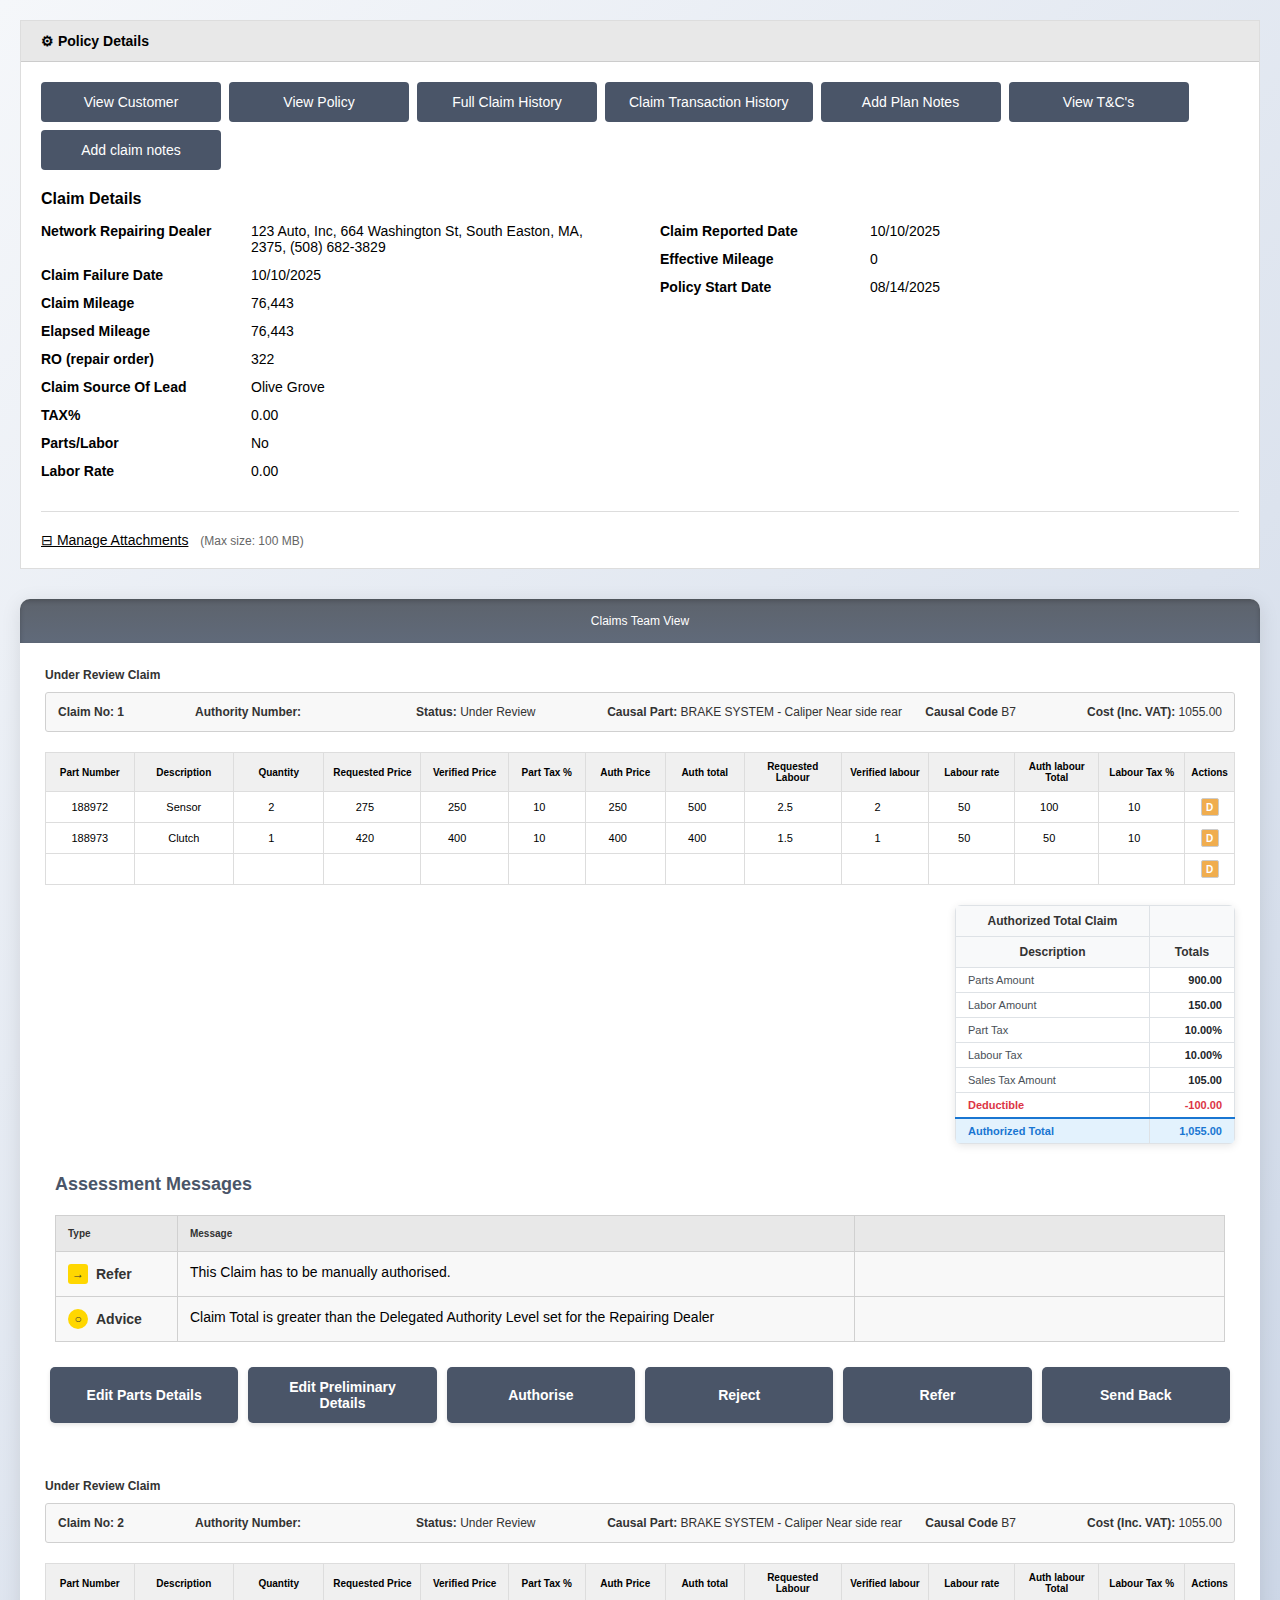
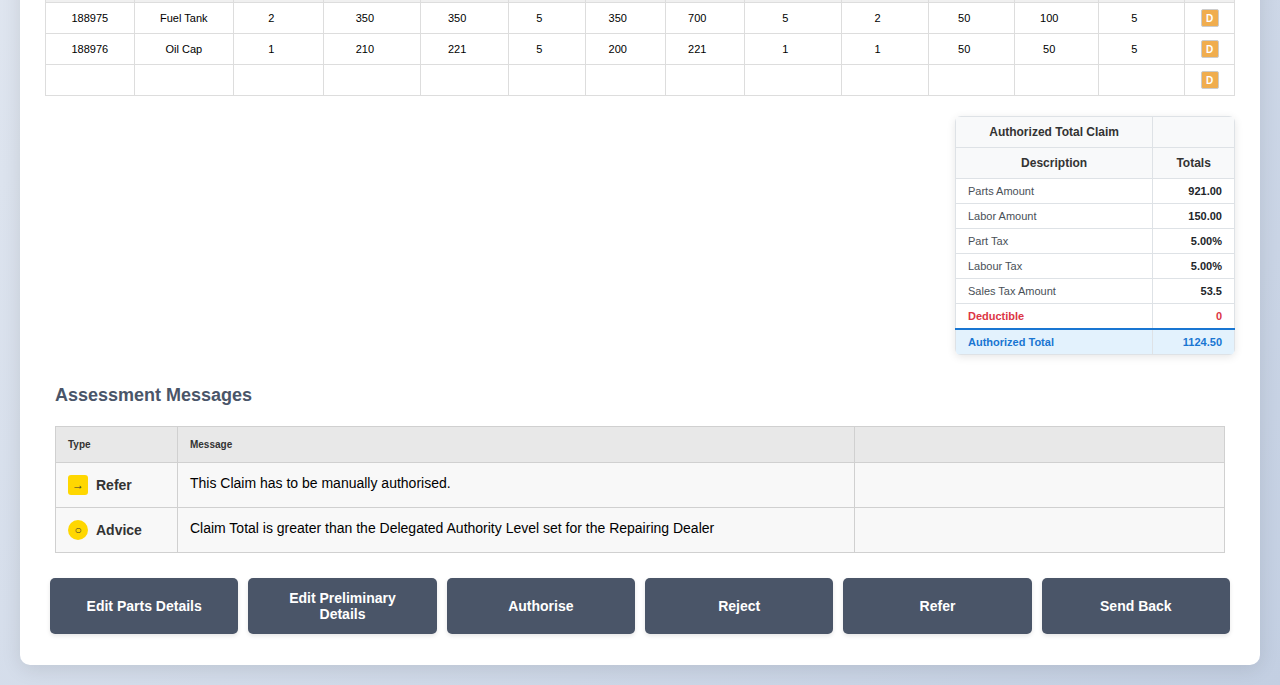
<file: claims_us_backup.html>
<!DOCTYPE html>
<html lang="en">
<head>
    <meta charset="UTF-8">
    <meta name="viewport" content="width=device-width, initial-scale=1.0">
    <title>Warranty Claim Interface</title>
    <style>
        * {
            margin: 0;
            padding: 0;
            box-sizing: border-box;
        }

        body {
            font-family: 'Segoe UI', Tahoma, Geneva, Verdana, sans-serif;
            background: linear-gradient(135deg, #f5f7fa 0%, #c3cfe2 100%);
            font-size: 12px;
            min-height: 100vh;
            padding: 20px;
        }

        .tab-container {
            background-color: white;
            border-radius: 10px;
            box-shadow: 0 4px 20px rgba(0,0,0,0.1);
            overflow: hidden;
        }

        
        .tabs {
            display: flex;
            background-color: #4a5568;
            border-bottom: none;
        }

        .tab {
            background: linear-gradient(to bottom, #4a5568, #4a5568);
            color: white;
            padding: 15px 25px;
            border-right: 1px solid rgba(255,255,255,0.2);
            cursor: pointer;
            font-weight: 500;
            text-align: center;
            flex: 1;
            transition: all 0.3s ease;
        }

        .tab:last-child {
            border-right: none;
        }

        .tab:hover {
            background: linear-gradient(to bottom, #4d5665, #5c6474);
            transform: translateY(-1px);
        }

        .tab.active {
            background: linear-gradient(to bottom, #5d636c, #606a7a);
            box-shadow: inset 0 2px 5px rgba(0,0,0,0.2);
        }

        .tab.disabled {
            background: linear-gradient(to bottom, #666, #444);
            color: #999;
            cursor: not-allowed;
            opacity: 0.6;
        }

        .tab.disabled:hover {
            background: linear-gradient(to bottom, #666, #444);
            transform: none;
        }


        .home-button {
            background: linear-gradient(135deg, #5bc0de, #31b0d5);
            color: white;
            border: none;
            padding: 8px 12px;
            border-radius: 5px;
            cursor: pointer;
            font-size: 12px;
            font-weight: 500;
            text-decoration: none;
            display: inline-flex;
            align-items: center;
            gap: 5px;
            transition: all 0.3s ease;
            box-shadow: 0 2px 4px rgba(0,0,0,0.1);
            margin-bottom: 10px;
            width: fit-content;
        }

        .home-button:hover {
            background: linear-gradient(135deg, #31b0d5, #269abc);
            transform: translateY(-1px);
            box-shadow: 0 3px 6px rgba(0,0,0,0.15);
        }


        .container {
            padding: 25px;
        }

        .form-section {
            display: flex;
            gap: 15px;
            margin-bottom: 20px;
            align-items: end;
        }

        .form-group {
            display: flex;
            flex-direction: column;
        }

        .form-group label {
            font-weight: bold;
            margin-bottom: 3px;
            color: #333;
        }

        .form-group input, .form-group select {
            padding: 6px;
            border: 1px solid #ccc;
            border-radius: 3px;
            font-size: 12px;
            width: 200px;
        }

        .clear-btn {
            background-color: #5bc0de;
            color: white;
            padding: 6px 20px;
            border: none;
            border-radius: 3px;
            cursor: pointer;
            font-size: 12px;
        }

        .add-btn {
            background-color: #5bc0de;
            color: white;
            padding: 6px 20px;
            border: none;
            border-radius: 3px;
            cursor: pointer;
            font-size: 12px;
            margin-left: auto;
        }

        .claim-info {
            background-color: #f8f8f8;
            padding: 15px;
            margin-bottom: 20px;
            border-radius: 3px;
            display: flex;
            gap: 40px;
        }

        .claim-info-item {
            display: flex;
            flex-direction: column;
        }

        .claim-info-item label {
            font-weight: bold;
            margin-bottom: 3px;
            color: #333;
        }

        .claim-info-item span {
            color: #666;
        }

        .table-container {
            overflow-x: auto;
            margin-bottom: 20px;
        }

        table {
            width: 100%;
            border-collapse: collapse;
            font-size: 11px;
        }

        th {
            background-color: #f0f0f0;
            padding: 8px 6px;
            text-align: center;
            border: 1px solid #ddd;
            font-weight: bold;
            font-size: 10px;
        }

        td {
            padding: 6px 4px;
            border: 1px solid #ddd;
            text-align: center;
        }

        .editable-input {
            width: 100%;
            border: none;
            background: transparent;
            text-align: center;
            font-size: 11px;
            padding: 2px;
        }

        .editable-input:focus {
            outline: 2px solid #5bc0de;
            background: #f0f8ff;
        }

        .editable-select {
            width: 100%;
            border: none;
            background: transparent;
            text-align: center;
            font-size: 11px;
            padding: 2px;
        }

        .editable-select:focus {
            outline: 2px solid #5bc0de;
            background: #f0f8ff;
        }

        .action-buttons {
            display: flex;
            gap: 2px;
            justify-content: center;
        }

        .action-btn {
            width: 18px;
            height: 18px;
            border: 1px solid #ccc;
            cursor: pointer;
            border-radius: 2px;
            font-size: 10px;
            font-weight: bold;
        }

        .edit-btn {
            background-color: #d9534f;
            color: white;
        }
        .copy-btn {
            background-color: #5cb85c;
            color: white;
        }
        .delete-btn {
            background-color: #f0ad4e;
            color: white;
        }

        .totals-section {
            margin-bottom: 20px;
            display: flex;
            justify-content: flex-end;
        }

        .totals-container {
            display: flex;
            gap: 30px;
            align-items: flex-start;
        }

        .dealer-totals, .authorized-totals {
            flex: 1;
        }

        .authorized-totals {
            display: flex;
            justify-content: flex-end;
        }

        .totals-table {
            border-collapse: collapse;
            font-size: 11px;
            width: 280px;
            box-shadow: 0 2px 8px rgba(0,0,0,0.1);
            border-radius: 6px;
            overflow: hidden;
        }

        .totals-table th {
            background-color: #f8f9fa;
            color: #333;
            padding: 8px 12px;
            text-align: center;
            border: 1px solid #dee2e6;
            font-weight: bold;
            font-size: 12px;
        }

        .totals-table td {
            padding: 6px 12px;
            border: 1px solid #dee2e6;
            background-color: #fff;
        }

        .totals-table .description-col {
            text-align: left;
            font-weight: 500;
            color: #495057;
        }

        .totals-table .amount-col {
            text-align: right;
            font-weight: 600;
            color: #212529;
        }

        .totals-table .deductible-row td {
            color: #dc3545;
            font-weight: 600;
        }

        .totals-table .total-row td {
            background-color: #e3f2fd;
            font-weight: bold;
            color: #1976d2;
            border-top: 2px solid #1976d2;
        }

        .totals-table tbody tr:hover {
            background-color: #f8f9fa;
        }

        .notes-section {
            margin-top: 20px;
            position: relative;
        }

        .notes-section > label {
            font-weight: bold;
            color: #5bc0de;
            margin-bottom: 10px;
            display: block;
        }

        .notes-grid {
            display: grid;
            grid-template-columns: 30% 70%;
            gap: 20px;
            background-color: #f8f8f8;
            padding: 15px;
            border-radius: 3px;
        }

        .notes-type-section {
            display: flex;
            flex-direction: column;
        }

        .notes-type-section label {
            font-weight: bold;
            margin-bottom: 5px;
            color: #333;
        }

        .notes-type-dropdown {
            padding: 6px;
            border: 1px solid #ccc;
            border-radius: 3px;
            font-size: 12px;
            background-color: white;
        }

        .notes-content-section {
            display: flex;
            flex-direction: column;
        }

        .notes-content-section label {
            font-weight: bold;
            margin-bottom: 5px;
            color: #333;
        }

        .notes-textarea {
            width: 100%;
            height: 100px;
            padding: 8px;
            border: 1px solid #ccc;
            border-radius: 3px;
            resize: vertical;
            font-family: Arial, sans-serif;
            font-size: 12px;
        }

        .save-claim-btn {
            background-color: #5bc0de;
            color: white;
            padding: 15px 40px;
            border: none;
            border-radius: 3px;
            cursor: pointer;
            font-size: 14px;
            font-weight: 500;
            position: absolute;
            bottom: -60px;
            right: 0;
            transition: background-color 0.3s ease;
            box-shadow: 0 2px 4px rgba(0,0,0,0.1);
        }

        .save-claim-btn:hover {
            background-color: #31b0d5;
        }

        .add-part-btn {
            background-color: #5bc0de;
            color: white;
            padding: 8px 20px;
            border: none;
            border-radius: 3px;
            cursor: pointer;
            font-size: 12px;
            margin-bottom: 20px;
        }

        .tab-content {
            display: none;
        }

        .tab-content.active {
            display: block;
        }

        .totals-content {
            background-color: #f8f8f8;
            padding: 15px;
            border-radius: 3px;
            min-width: 300px;
        }

        .totals-item {
            display: flex;
            justify-content: space-between;
            margin-bottom: 5px;
            padding: 2px 0;
            border-bottom: 1px solid #eee;
        }

        .totals-item:last-child {
            border-bottom: none;
            border-top: 2px solid #333;
            padding-top: 8px;
            margin-top: 8px;
            font-weight: bold;
        }
    </style>
</head>
<body>
  
    <div style="background-color: white; border: 1px solid #ddd;  margin: 0 auto; margin-bottom: 30px;">
        <!-- Header -->
        <div style="background-color: #e8e8e8; padding: 12px 20px; border-bottom: 1px solid #ccc; font-size: 14px; font-weight: bold;">
            ⚙ Policy Details
        </div>
        
        <!-- Button Group -->
        <div style="display: flex; gap: 8px; padding: 20px; flex-wrap: wrap;">
            <button style="background-color: #4a5568; color: white; padding: 12px 24px; border: none; border-radius: 4px; cursor: pointer; font-size: 14px; min-width: 180px;">View Customer</button>
            <button style="background-color: #4a5568; color: white; padding: 12px 24px; border: none; border-radius: 4px; cursor: pointer; font-size: 14px; min-width: 180px;">View Policy</button>
            <button style="background-color: #4a5568; color: white; padding: 12px 24px; border: none; border-radius: 4px; cursor: pointer; font-size: 14px; min-width: 180px;">Full Claim History</button>
            <button style="background-color: #4a5568; color: white; padding: 12px 24px; border: none; border-radius: 4px; cursor: pointer; font-size: 14px; min-width: 180px;">Claim Transaction History</button>
            <button style="background-color: #4a5568; color: white; padding: 12px 24px; border: none; border-radius: 4px; cursor: pointer; font-size: 14px; min-width: 180px;">Add Plan Notes</button>
            <button style="background-color: #4a5568; color: white; padding: 12px 24px; border: none; border-radius: 4px; cursor: pointer; font-size: 14px; min-width: 180px;">View T&C's</button>
            <button style="background-color: #4a5568; color: white; padding: 12px 24px; border: none; border-radius: 4px; cursor: pointer; font-size: 14px; min-width: 180px;">Add claim notes</button>
        </div>
        
        <!-- Claim Details Section -->
        <div style="padding: 0 20px 20px 20px;">
            <h3 style="font-size: 16px; margin-bottom: 15px; font-weight: bold;">Claim Details</h3>
            
            <!-- Details Grid -->
            <div style="display: grid; grid-template-columns: repeat(2, 1fr); gap: 15px 40px;">
                <!-- Left Column -->
                <div>
                    <div style="display: grid; grid-template-columns: 200px 1fr; gap: 10px; margin-bottom: 12px;">
                        <div style="font-weight: bold; font-size: 14px;">Network Repairing Dealer</div>
                        <div style="font-size: 14px;">123 Auto, Inc, 664 Washington St, South Easton, MA, 2375, (508) 682-3829</div>
                    </div>
                    
                    <div style="display: grid; grid-template-columns: 200px 1fr; gap: 10px; margin-bottom: 12px;">
                        <div style="font-weight: bold; font-size: 14px;">Claim Failure Date</div>
                        <div style="font-size: 14px;">10/10/2025</div>
                    </div>
                    
                    <div style="display: grid; grid-template-columns: 200px 1fr; gap: 10px; margin-bottom: 12px;">
                        <div style="font-weight: bold; font-size: 14px;">Claim Mileage</div>
                        <div style="font-size: 14px;">76,443</div>
                    </div>
                    
                    <div style="display: grid; grid-template-columns: 200px 1fr; gap: 10px; margin-bottom: 12px;">
                        <div style="font-weight: bold; font-size: 14px;">Elapsed Mileage</div>
                        <div style="font-size: 14px;">76,443</div>
                    </div>
                    
                    <div style="display: grid; grid-template-columns: 200px 1fr; gap: 10px; margin-bottom: 12px;">
                        <div style="font-weight: bold; font-size: 14px;">RO (repair order)</div>
                        <div style="font-size: 14px;">322</div>
                    </div>
                    
                    <div style="display: grid; grid-template-columns: 200px 1fr; gap: 10px; margin-bottom: 12px;">
                        <div style="font-weight: bold; font-size: 14px;">Claim Source Of Lead</div>
                        <div style="font-size: 14px;">Olive Grove</div>
                    </div>
                    
                    <div style="display: grid; grid-template-columns: 200px 1fr; gap: 10px; margin-bottom: 12px;">
                        <div style="font-weight: bold; font-size: 14px;">TAX%</div>
                        <div style="font-size: 14px;">0.00</div>
                    </div>
                    
                    <div style="display: grid; grid-template-columns: 200px 1fr; gap: 10px; margin-bottom: 12px;">
                        <div style="font-weight: bold; font-size: 14px;">Parts/Labor</div>
                        <div style="font-size: 14px;">No</div>
                    </div>
                    
                    <div style="display: grid; grid-template-columns: 200px 1fr; gap: 10px; margin-bottom: 12px;">
                        <div style="font-weight: bold; font-size: 14px;">Labor Rate</div>
                        <div style="font-size: 14px;">0.00</div>
                    </div>
                </div>
                
                <!-- Right Column -->
                <div>
                    <div style="display: grid; grid-template-columns: 200px 1fr; gap: 10px; margin-bottom: 12px;">
                        <div style="font-weight: bold; font-size: 14px;">Claim Reported Date</div>
                        <div style="font-size: 14px;">10/10/2025</div>
                    </div>
                    
                    <div style="display: grid; grid-template-columns: 200px 1fr; gap: 10px; margin-bottom: 12px;">
                        <div style="font-weight: bold; font-size: 14px;">Effective Mileage</div>
                        <div style="font-size: 14px;">0</div>
                    </div>
                    
                    <div style="display: grid; grid-template-columns: 200px 1fr; gap: 10px; margin-bottom: 12px;">
                        <div style="font-weight: bold; font-size: 14px;">Policy Start Date</div>
                        <div style="font-size: 14px;">08/14/2025</div>
                    </div>
                </div>
            </div>
            
            <!-- Manage Attachments -->
            <div style="margin-top: 20px; padding-top: 20px; border-top: 1px solid #ddd;">
                <div style="font-size: 14px;">
                    <span style="cursor: pointer; text-decoration: underline;">⊟ Manage Attachments</span>
                    <span style="font-size: 12px; color: #666; margin-left: 8px;">(Max size: 100 MB)</span>
                </div>
            </div>
        </div>
    </div>

    <div class="tab-container">
        <div class="tabs">
            <div class="tab" data-tab="dealer" style="display:none">Dealer View</div>
            <div class="tab active" data-tab="claims">Claims Team View</div>
        </div>

        <!-- Dealer Tab Content -->
        <div id="dealer-content" class="tab-content" style="display: none;">
            <div class="container">
                <div class="form-section">
                    <div class="form-group">
                        <label>Causal Part:</label>
                        <input type="text" value="B7" readonly>
                    </div>
                    <div class="form-group">
                        <label></label>
                        <select disabled>
                            <option>BRAKE SYSTEM</option>
                        </select>
                    </div>
                    <div class="form-group">
                        <label></label>
                        <select disabled>
                            <option>Caliper Near side rear</option>
                        </select>
                    </div>
                </div>

                <div class="claim-info">
                    <div class="claim-info-item">
                        <label>Claim No.:</label>
                        <span>1</span>
                    </div>
                    <div class="claim-info-item">
                        <label>Causal Code:</label>
                        <span>B7</span>
                    </div>
                    <div class="claim-info-item">
                        <label>Causal Part:</label>
                        <span>BRAKE SYSTEM - Caliper Near side rear</span>
                    </div>
                </div>

                <div class="table-container">
                    <table>
                        <thead>
                            <tr>
                                <th>Part Number</th>
                                <th>Description</th>
                                <th>Quantity</th>
                                <th>Price</th>
                                <th>Parts Total</th>
                                <th>Time</th>
                                <th>Rate</th>
                                <th>Labour Total</th>
                                <th>Grand Total</th>
                            </tr>
                        </thead>
                        <tbody>
                            <tr>
                                <td><div>188972</div></td>
                                <td><div>Sensor</div></td>
                                <td><div>2</div></td>
                                <td><div>275</div></td>
                                <td><div>550</div></td>
                                <td><div>2</div></td>
                                <td><div>50</div></td>
                                <td><div>100</div></td>
                                <td><div>650</div></td>
                            </tr>
                            <tr>
                                <td><div>188973</div></td>
                                <td><div>Clutch</div></td>
                                <td><div>1</div></td>
                                <td><div>400</div></td>
                                <td><div>400</div></td>
                                <td><div>1</div></td>
                                <td><div>50</div></td>
                                <td><div>50</div></td>
                                <td><div>450</div></td>
                            </tr>
                        </tbody>
                    </table>
                </div>

                <div class="totals-section">
                    <table class="totals-table" >
                        <thead>
                            <tr>
                                <th>Dealer Total Claim</th>
                                <th></th>
                            </tr>
                            <tr>
                                <th>Description</th>
                                <th>Totals</th>
                            </tr>
                        </thead>
                        <tbody>
                            <tr>
                                <td class="description-col">Parts Amount</td>
                                <td class="amount-col">950.00</td>
                            </tr>
                            <tr>
                                <td class="description-col">Labor Amount</td>
                                <td class="amount-col">150.00</td>
                            </tr>
                            <tr>
                                <td class="description-col">Part Tax </td>
                                <td class="amount-col">10.00%</td>
                            </tr>
                             <tr>
                                <td class="description-col">Labour Tax </td>
                                <td class="amount-col">10.00%</td>
                            </tr>
                            <tr>
                                <td class="description-col">Sales Tax Amount</td>
                                <td class="amount-col">110.00</td>
                            </tr>
                            <tr class="deductible-row">
                                <td class="description-col">Deductible</td>
                                <td class="amount-col">-100.00</td>
                            </tr>
                            <tr class="total-row">
                                <td class="description-col">Claim Total</td>
                                <td class="amount-col">1,110.00</td>
                            </tr>
                        </tbody>
                    </table>
                </div>
            </div>
        </div>

        <!-- Claims Tab Content -->
        <div id="claims-content" class="tab-content">
            <div class="container">
        
                <div style="padding-bottom: 20px;">
                    <div style=" color: #333; font-weight: bold;margin-bottom: 10px;">
                            <span>Under Review Claim</span>
                        </div>
                    <div style="border: 1px solid #d0d0d0; background-color: #f8f8f8; padding: 12px; border-radius: 3px; display: flex; align-items: center; justify-content: space-between; gap: 20px;">
                        <div style="display: flex; align-items: center; gap: 8px; color: #333; font-weight: bold;">
                            <span>Claim No: 1</span>
                        </div>
                        <div style="display: flex; align-items: center; gap: 5px; min-width: 150px;">
                            <label style="font-weight: bold; color: #333;">Authority Number:</label>
                             </div>
                        <div style="min-width: 120px;">
                            <span style="font-weight: bold; color: #333;">Status:</span> <span style="color: #333;">Under Review</span>
                        </div>
                        <div style="min-width: 150px;">
                            <span style="font-weight: bold; color: #333;">Causal Part:</span> <span style="color: #333;padding-right: 20px;">BRAKE SYSTEM - Caliper Near side rear</span> <span style="font-weight: bold; color: #333;">Causal Code</span> <span style="color: #333;">B7</span>
                        </div>
                        <div style="min-width: 120px; text-align: right;">
                            <span style="font-weight: bold; color: #333;">Cost (Inc. VAT):</span> <span style="color: #333;">1055.00</span>
                        </div>
                    </div>
                    </div>

         <div class="table-container"  >
            <table id="claims-table" >
                <thead>
                    <tr>
                        <th>Part Number</th>
                        <th>Description</th>
                        <th>Quantity</th>
                        <th>Requested Price</th>

                        <th>Verified Price</th>

                        <th>Part Tax %</th>
                        <th>Auth Price</th>
                        <th>Auth total</th>
                        <th>Requested Labour</th>
                        <th>Verified labour</th>
                        <th>Labour rate</th>
                        <th>Auth labour Total</th>
                        <th>Labour Tax %</th>
                        <th>Actions</th>
                    </tr>
                </thead>
                <tbody>
                    <tr>
                        <td><input type="text" class="editable-input" value="188972"></td>
                        <td><input type="text" class="editable-input" value="Sensor"></td>
                        <td><input type="number" class="editable-input" value="2"></td>
                        <td><input type="number" class="editable-input" value="275"></td>
                        <td><input type="number" class="editable-input" value="250"></td>
                        <td><input type="number" class="editable-input" value="10"></td>
                        <td><input type="number" class="editable-input" value="250"></td>
                        <td><input type="number" class="editable-input" value="500"></td>
                        <td><input type="number" class="editable-input" value="2.5"></td>
                        <td><input type="number" class="editable-input" value="2"></td>
                        <td><input type="number" class="editable-input" value="50"></td>
                        <td><input type="number" class="editable-input" value="100"></td>
                        <td><input type="number" class="editable-input" value="10"></td>
                        <td>
                            <div class="action-buttons">
                                <button class="action-btn delete-btn">D</button>
                            </div>
                        </td>
                    </tr>
                    <tr>
                        <td><input type="text" class="editable-input" value="188973"></td>
                        <td><input type="text" class="editable-input" value="Clutch"></td>
                        <td><input type="number" class="editable-input" value="1"></td>
                        <td><input type="number" class="editable-input" value="420"></td>

                        <td><input type="number" class="editable-input" value="400"></td>
                        <td><input type="number" class="editable-input" value="10"></td>
                        <td><input type="number" class="editable-input" value="400"></td>
                        <td><input type="number" class="editable-input" value="400"></td>
                        <td><input type="number" class="editable-input" value="1.5"></td>
                        <td><input type="number" class="editable-input" value="1"></td>
                        <td><input type="number" class="editable-input" value="50"></td>
                        <td><input type="number" class="editable-input" value="50"></td>
                        <td><input type="number" class="editable-input" value="10"></td>
                        <td>
                            <div class="action-buttons">
                                <button class="action-btn delete-btn">D</button>
                            </div>
                        </td>
                    </tr>
                    <tr>
                        <td><input type="text" class="editable-input" value=""></td>
                        <td><input type="text" class="editable-input" value=""></td>
                        <td><input type="text" class="editable-input" value=""></td>
                        <td><input type="text" class="editable-input" value=""></td>

                        <td><input type="text" class="editable-input" value=""></td>
                        <td><input type="text" class="editable-input" value=""></td>
                        <td><input type="text" class="editable-input" value=""></td>
                        <td><input type="text" class="editable-input" value=""></td>
                        <td><input type="text" class="editable-input" value=""></td>
                        <td><input type="text" class="editable-input" value=""></td>
                        <td><input type="text" class="editable-input" value=""></td>
                        <td><input type="text" class="editable-input" value=""></td>
                        <td><input type="text" class="editable-input" value=""></td>
                        <td>
                            <div class="action-buttons">
                                <button class="action-btn delete-btn">D</button>
                            </div>
                        </td>
                    </tr>
                </tbody>
            </table>
        </div>

        <div class="totals-section">
                <div class="authorized-totals">
                    <table class="totals-table">
                        <thead>
                            <tr>
                                <th>Authorized Total Claim</th>
                                <th></th>
                            </tr>
                            <tr>
                                <th>Description</th>
                                <th>Totals</th>
                            </tr>
                        </thead>
                        <tbody id="claims-total2">
                            <tr>
                                <td class="description-col">Parts Amount</td>
                                <td class="amount-col s">900.00</td>
                            </tr>
                            <tr>
                                <td class="description-col">Labor Amount</td>
                                <td class="amount-col">150.00</td>
                            </tr>
                            <tr>
                                <td class="description-col">Part Tax </td>
                                <td class="amount-col">10.00%</td>
                            </tr>
                             <tr>
                                <td class="description-col">Labour Tax </td>
                                <td class="amount-col">10.00%</td>
                            </tr>
                            <tr>
                                <td class="description-col">Sales Tax Amount</td>
                                <td class="amount-col">105.00</td>
                            </tr>
                            <tr class="deductible-row">
                                <td class="description-col">Deductible</td>
                                <td class="amount-col">-100.00</td>
                            </tr>
                            <tr class="total-row">
                                <td class="description-col">Authorized Total</td>
                                <td class="amount-col">1,055.00</td>
                            </tr>
                        </tbody>
                    </table>
                </div>
        </div>

        <div style="padding: 10px;">
            <h2 style="color: #4a5568; font-size: 18px; font-weight: bold; margin: 0 0 15px 0; padding-bottom: 5px;">Assessment Messages</h2>
            
            <table style="width: 100%; border-collapse: collapse; border: 1px solid #d0d0d0; background-color: #f8f8f8; font-size: 14px;">
                <thead>
                    <tr>
                        <th style="background-color: #e8e8e8; border: 1px solid #d0d0d0; padding: 12px; text-align: left; font-weight: bold; color: #333;">Type</th>
                        <th style="background-color: #e8e8e8; border: 1px solid #d0d0d0; padding: 12px; text-align: left; font-weight: bold; color: #333;">Message</th>
                        <th style="background-color: #e8e8e8; border: 1px solid #d0d0d0; padding: 12px; text-align: left; font-weight: bold; color: #333;"></th>
                  
                    </tr>
                </thead>
                <tbody>
                    <tr>
                        <td style="border: 1px solid #d0d0d0; padding: 12px; vertical-align: top;">
                            <div style="display: flex; align-items: center; gap: 8px;">
                                <div style="width: 20px; height: 20px; background-color: #ffd700; border-radius: 3px; display: flex; align-items: center; justify-content: center; font-size: 12px; font-weight: bold; color: #333;">→</div>
                                <span style="font-weight: bold; color: #333;">Refer</span>
                            </div>
                        </td>
                        <td style="border: 1px solid #d0d0d0; padding: 12px; vertical-align: top; text-align: left;">
                            <span>This Claim has to be manually authorised.</span>
                        </td>
                        <td style="border: 1px solid #d0d0d0; padding: 12px; vertical-align: top; text-align: left; min-width: 300px;">
                        </td>
                    </tr>
                    <tr>
                        <td style="border: 1px solid #d0d0d0; padding: 12px; vertical-align: top;">
                            <div style="display: flex; align-items: center; gap: 8px;">
                                <div style="width: 20px; height: 20px; background-color: #ffd700; border-radius: 50%; display: flex; align-items: center; justify-content: center; font-size: 12px; font-weight: bold; color: #333;">○</div>
                                <span style="font-weight: bold; color: #333;">Advice</span>
                            </div>
                        </td>
                        <td style="border: 1px solid #d0d0d0; padding: 12px; vertical-align: top; text-align: left;">
                            <span>Claim Total is greater than the Delegated Authority Level set for the Repairing Dealer</span>
                        </td>
                        <td style="border: 1px solid #d0d0d0; padding: 12px; vertical-align: top; text-align: left;">
                            </td>
                    </tr>
                </tbody>
            </table>
        </div>
        
        
                <div style="margin-bottom: 1px; margin-top: 10px; padding:5px;">
                    <div style="display: grid; grid-template-columns: repeat(6, 1fr); gap: 10px; padding: 0px 0px;">
                        <button class="edit-parts-btn" data-claim="2" style="background-color: #4a5568; color: white; border: none; padding: 12px 16px; border-radius: 5px; cursor: pointer; font-size: 14px; font-weight: bold; box-shadow: 0 2px 4px rgba(0,0,0,0.1);">Edit Parts Details</button>
                        <button style="background-color: #4a5568; color: white; border: none; padding: 12px 16px; border-radius: 5px; cursor: pointer; font-size: 14px; font-weight: bold; box-shadow: 0 2px 4px rgba(0,0,0,0.1);">Edit Preliminary Details</button>
                        <button style="background-color: #4a5568; color: white; border: none; padding: 12px 16px; border-radius: 5px; cursor: pointer; font-size: 14px; font-weight: bold; box-shadow: 0 2px 4px rgba(0,0,0,0.1);">Authorise</button>
                        <button style="background-color: #4a5568; color: white; border: none; padding: 12px 16px; border-radius: 5px; cursor: pointer; font-size: 14px; font-weight: bold; box-shadow: 0 2px 4px rgba(0,0,0,0.1);">Reject</button>
                        <button style="background-color: #4a5568; color: white; border: none; padding: 12px 16px; border-radius: 5px; cursor: pointer; font-size: 14px; font-weight: bold; box-shadow: 0 2px 4px rgba(0,0,0,0.1);">Refer</button>
                        <button style="background-color: #4a5568; color: white; border: none; padding: 12px 16px; border-radius: 5px; cursor: pointer; font-size: 14px; font-weight: bold; box-shadow: 0 2px 4px rgba(0,0,0,0.1);">Send Back</button>
                    </div>
                </div>

                <div style="padding-bottom: 20px;padding-top: 50px;">
                    <div style=" color: #333; font-weight: bold;margin-bottom: 10px;">
                            <span>Under Review Claim</span>
                        </div>
                    <div style="border: 1px solid #d0d0d0; background-color: #f8f8f8; padding: 12px; border-radius: 3px; display: flex; align-items: center; justify-content: space-between; gap: 20px;">
                        <div style="display: flex; align-items: center; gap: 8px; color: #333; font-weight: bold;">
                            <span>Claim No: 2</span>
                        </div>
                        <div style="display: flex; align-items: center; gap: 5px; min-width: 150px;">
                            <label style="font-weight: bold; color: #333;">Authority Number:</label>
                             </div>
                        <div style="min-width: 120px;">
                            <span style="font-weight: bold; color: #333;">Status:</span> <span style="color: #333;">Under Review</span>
                        </div>
                        <div style="min-width: 150px;">
                            <span style="font-weight: bold; color: #333;">Causal Part:</span> <span style="color: #333;padding-right: 20px;">BRAKE SYSTEM - Caliper Near side rear</span> <span style="font-weight: bold; color: #333;">Causal Code</span> <span style="color: #333;">B7</span>
                        </div>
                        <div style="min-width: 120px; text-align: right;">
                            <span style="font-weight: bold; color: #333;">Cost (Inc. VAT):</span> <span style="color: #333;">1055.00</span>
                        </div>
                    </div>
                    </div>

                    <div class="table-container"  >
                        <table id="claims-table" >
                            <thead>
                                <tr>
                                    <th>Part Number</th>
                                    <th>Description</th>
                                    <th>Quantity</th>
                                    <th>Requested Price</th>
            
                                    <th>Verified Price</th>
            
                                    <th>Part Tax %</th>
                                    <th>Auth Price</th>
                                    <th>Auth total</th>
                                    <th>Requested Labour</th>
                                    <th>Verified labour</th>
                                    <th>Labour rate</th>
                                    <th>Auth labour Total</th>
                                    <th>Labour Tax %</th>
                                    <th>Actions</th>
                                </tr>
                            </thead>
                            <tbody>
                                <tr>
                                    <td><input type="text" class="editable-input" value="188975"></td>
                                    <td><input type="text" class="editable-input" value="Fuel Tank"></td>
                                    <td><input type="number" class="editable-input" value="2"></td>
                                    <td><input type="number" class="editable-input" value="350"></td>
                                    <td><input type="number" class="editable-input" value="350"></td>
                                    <td><input type="number" class="editable-input" value="5"></td>
                                    <td><input type="number" class="editable-input" value="350"></td>
                                    <td><input type="number" class="editable-input" value="700"></td>
                                    <td><input type="number" class="editable-input" value="5"></td>
                                    <td><input type="number" class="editable-input" value="2"></td>
                                    <td><input type="number" class="editable-input" value="50"></td>
                                    <td><input type="number" class="editable-input" value="100"></td>
                                    <td><input type="number" class="editable-input" value="5"></td>
                                    <td>
                                        <div class="action-buttons">
                                            <button class="action-btn delete-btn">D</button>
                                        </div>
                                    </td>
                                </tr>
                                <tr>
                                    <td><input type="text" class="editable-input" value="188976"></td>
                                    <td><input type="text" class="editable-input" value="Oil Cap"></td>
                                    <td><input type="number" class="editable-input" value="1"></td>
                                    <td><input type="number" class="editable-input" value="210"></td>
            
                                    <td><input type="number" class="editable-input" value="221"></td>
                                    <td><input type="number" class="editable-input" value="5"></td>
                                    <td><input type="number" class="editable-input" value="200"></td>
                                    <td><input type="number" class="editable-input" value="221"></td>
                                    <td><input type="number" class="editable-input" value="1"></td>
                                    <td><input type="number" class="editable-input" value="1"></td>
                                    <td><input type="number" class="editable-input" value="50"></td>
                                    <td><input type="number" class="editable-input" value="50"></td>
                                    <td><input type="number" class="editable-input" value="5"></td>
                                    <td>
                                        <div class="action-buttons">
                                            <button class="action-btn delete-btn">D</button>
                                        </div>
                                    </td>
                                </tr>
                                <tr>
                                    <td><input type="text" class="editable-input" value=""></td>
                                    <td><input type="text" class="editable-input" value=""></td>
                                    <td><input type="text" class="editable-input" value=""></td>
            
                                    <td><input type="text" class="editable-input" value=""></td>
                                    <td><input type="text" class="editable-input" value=""></td>
                                    <td><input type="text" class="editable-input" value=""></td>
                                    <td><input type="text" class="editable-input" value=""></td>
                                    <td><input type="text" class="editable-input" value=""></td>
                                    <td><input type="text" class="editable-input" value=""></td>
                                    <td><input type="text" class="editable-input" value=""></td>
                                    <td><input type="text" class="editable-input" value=""></td>
                                    <td><input type="text" class="editable-input" value=""></td>
                                    <td><input type="text" class="editable-input" value=""></td>
                                    <td>
                                        <div class="action-buttons">
                                            <button class="action-btn delete-btn">D</button>
                                        </div>
                                    </td>
                                </tr>
                            </tbody>
                        </table>
                    </div>
            
                    <div class="totals-section">
                            <div class="authorized-totals">
                                <table class="totals-table">
                                    <thead>
                                        <tr>
                                            <th>Authorized Total Claim</th>
                                            <th></th>
                                        </tr>
                                        <tr>
                                            <th>Description</th>
                                            <th>Totals</th>
                                        </tr>
                                    </thead>
                                    <tbody id="claims-totals3">
                                        <tr>
                                            <td class="description-col">Parts Amount</td>
                                            <td class="amount-col">921.00</td>
                                        </tr>
                                        <tr>
                                            <td class="description-col">Labor Amount</td>
                                            <td class="amount-col">150.00</td>
                                        </tr>
                                         <tr>
                                            <td class="description-col">Part Tax </td>
                                            <td class="amount-col">5.00%</td>
                                        </tr>
                                         <tr>
                                            <td class="description-col">Labour Tax </td>
                                            <td class="amount-col">5.00%</td>
                                        </tr>
                                        <tr>
                                            <td class="description-col">Sales Tax Amount</td>
                                            <td class="amount-col">53.5</td>
                                        </tr>
                                        <tr class="deductible-row">
                                            <td class="description-col">Deductible</td>
                                            <td class="amount-col">0</td>
                                        </tr>
                                        <tr class="total-row">
                                            <td class="description-col">Authorized Total</td>
                                            <td class="amount-col">1124.50</td>
                                        </tr>
                                    </tbody>
                                </table>
                            </div>
                    </div>


        <div style="padding: 10px;">
            <h2 style="color: #4a5568; font-size: 18px; font-weight: bold; margin: 0 0 15px 0; padding-bottom: 5px;">Assessment Messages</h2>
            
            <table style="width: 100%; border-collapse: collapse; border: 1px solid #d0d0d0; background-color: #f8f8f8; font-size: 14px;">
                <thead>
                    <tr>
                        <th style="background-color: #e8e8e8; border: 1px solid #d0d0d0; padding: 12px; text-align: left; font-weight: bold; color: #333;">Type</th>
                        <th style="background-color: #e8e8e8; border: 1px solid #d0d0d0; padding: 12px; text-align: left; font-weight: bold; color: #333;">Message</th>
                        <th style="background-color: #e8e8e8; border: 1px solid #d0d0d0; padding: 12px; text-align: left; font-weight: bold; color: #333;"></th>
                  
                    </tr>
                </thead>
                <tbody>
                    <tr>
                        <td style="border: 1px solid #d0d0d0; padding: 12px; vertical-align: top;">
                            <div style="display: flex; align-items: center; gap: 8px;">
                                <div style="width: 20px; height: 20px; background-color: #ffd700; border-radius: 3px; display: flex; align-items: center; justify-content: center; font-size: 12px; font-weight: bold; color: #333;">→</div>
                                <span style="font-weight: bold; color: #333;">Refer</span>
                            </div>
                        </td>
                        <td style="border: 1px solid #d0d0d0; padding: 12px; vertical-align: top; text-align: left;">
                            <span>This Claim has to be manually authorised.</span>
                        </td>
                        <td style="border: 1px solid #d0d0d0; padding: 12px; vertical-align: top; text-align: left; min-width: 300px;">
                        </td>
                    </tr>
                    <tr>
                        <td style="border: 1px solid #d0d0d0; padding: 12px; vertical-align: top;">
                            <div style="display: flex; align-items: center; gap: 8px;">
                                <div style="width: 20px; height: 20px; background-color: #ffd700; border-radius: 50%; display: flex; align-items: center; justify-content: center; font-size: 12px; font-weight: bold; color: #333;">○</div>
                                <span style="font-weight: bold; color: #333;">Advice</span>
                            </div>
                        </td>
                        <td style="border: 1px solid #d0d0d0; padding: 12px; vertical-align: top; text-align: left;">
                            <span>Claim Total is greater than the Delegated Authority Level set for the Repairing Dealer</span>
                        </td>
                        <td style="border: 1px solid #d0d0d0; padding: 12px; vertical-align: top; text-align: left;">
                            </td>
                    </tr>
                </tbody>
            </table>
        </div>
        
        
                <div style="margin-bottom: 1px; margin-top: 10px; padding:5px;">
                    <div style="display: grid; grid-template-columns: repeat(6, 1fr); gap: 10px; padding: 0px 0px;">
                        <button class="edit-parts-btn" data-claim="2" style="background-color: #4a5568; color: white; border: none; padding: 12px 16px; border-radius: 5px; cursor: pointer; font-size: 14px; font-weight: bold; box-shadow: 0 2px 4px rgba(0,0,0,0.1);">Edit Parts Details</button>
                        <button style="background-color: #4a5568; color: white; border: none; padding: 12px 16px; border-radius: 5px; cursor: pointer; font-size: 14px; font-weight: bold; box-shadow: 0 2px 4px rgba(0,0,0,0.1);">Edit Preliminary Details</button>
                        <button style="background-color: #4a5568; color: white; border: none; padding: 12px 16px; border-radius: 5px; cursor: pointer; font-size: 14px; font-weight: bold; box-shadow: 0 2px 4px rgba(0,0,0,0.1);">Authorise</button>
                        <button style="background-color: #4a5568; color: white; border: none; padding: 12px 16px; border-radius: 5px; cursor: pointer; font-size: 14px; font-weight: bold; box-shadow: 0 2px 4px rgba(0,0,0,0.1);">Reject</button>
                        <button style="background-color: #4a5568; color: white; border: none; padding: 12px 16px; border-radius: 5px; cursor: pointer; font-size: 14px; font-weight: bold; box-shadow: 0 2px 4px rgba(0,0,0,0.1);">Refer</button>
                        <button style="background-color: #4a5568; color: white; border: none; padding: 12px 16px; border-radius: 5px; cursor: pointer; font-size: 14px; font-weight: bold; box-shadow: 0 2px 4px rgba(0,0,0,0.1);">Send Back</button>
                    </div>
                </div>


        </div>
    </div>

    <script>
        // Tab switching functionality
        document.addEventListener('DOMContentLoaded', function() {
            const tabs = document.querySelectorAll('.tab');
            const tabContents = document.querySelectorAll('.tab-content');

            // Set claims tab as active by default
            document.getElementById('claims-content').classList.add('active');

            tabs.forEach(tab => {
                tab.addEventListener('click', function() {
                    const targetTab = this.getAttribute('data-tab');

                    // Remove active class from all tabs
                    tabs.forEach(t => t.classList.remove('active'));

                    // Add active class to clicked tab
                    this.classList.add('active');

                    // Hide all tab content
                    tabContents.forEach(content => {
                        content.style.display = 'none';
                        content.classList.remove('active');
                    });

                    // Show selected tab content
                    const targetContent = document.getElementById(targetTab + '-content');
                    if (targetContent) {
                        targetContent.style.display = 'block';
                        targetContent.classList.add('active');
                    }
                });
            });
        });

        // Add functionality to the Add To Claim button (if it exists)
        const addBtn = document.querySelector('.add-btn');
        if (addBtn) {
            addBtn.addEventListener('click', function() {
                // Collect all table data
                const rows = document.querySelectorAll('tbody tr');
                const claimData = [];

                rows.forEach(row => {
                    const inputs = row.querySelectorAll('input');
                    if (inputs.length >= 12) {
                        const rowData = {
                            partNumber: inputs[0].value,
                            description: inputs[1].value,
                            quantity: inputs[2].value,
                            requestedPrice: inputs[3].value,
                            verifiedPrice: inputs[4].value,
                            authPrice: inputs[5].value,
                            authTotal: inputs[6].value,
                            requestedLabour: inputs[7].value,
                            verifiedLabour: inputs[8].value,
                            labourRate: inputs[9].value,
                            authLabourTotal: inputs[10].value,
                            taxPercent: inputs[11].value
                        };
                        claimData.push(rowData);
                    }
                });

                // Show confirmation
                alert('Claim data has been processed:\n' + claimData.length + ' parts added to claim');

                // Here you would typically send the data to a server
                console.log('Claim Data:', claimData);
            });
        }

        // Function to add event listeners to row buttons
        function addRowEventListeners(row) {
            const deleteBtn = row.querySelector('.delete-btn');

            if (deleteBtn) {
                deleteBtn.addEventListener('click', function() {
                    if (confirm('Are you sure you want to delete this part?')) {
                        row.remove();
                        calculateTotals();
                    }
                });
            }
        }

        // Function to calculate totals
        function calculateTotals() {
            let totalParts = 0;
            let totalLabour = 0;

            const rows = document.querySelectorAll('#claims-table tbody tr');

            rows.forEach(row => {
                const inputs = row.querySelectorAll('input');
                if (inputs.length >= 12) {
                    const authTotal = parseFloat(inputs[6].value) || 0; // Auth total (parts)
                    const authLabourTotal = parseFloat(inputs[10].value) || 0; // Auth labour Total

                    totalParts += authTotal;
                    totalLabour += authLabourTotal;
                }
            });

            // Calculate sales tax as 10% of parts + labour
            const salesTaxRate = 0.10;
            const salesTaxAmount = (totalParts + totalLabour) * salesTaxRate;

            const deductible = 100;
            const finalTotal = totalParts + totalLabour + salesTaxAmount - deductible;

            // Update the totals display in the table
            const totalsRows = document.querySelectorAll('#claims-totals tr');
            if (totalsRows.length >= 6) {
                totalsRows[0].querySelector('.amount-col').textContent = `$${totalParts.toFixed(2)}`;
                totalsRows[1].querySelector('.amount-col').textContent = `$${totalLabour.toFixed(2)}`;
                totalsRows[3].querySelector('.amount-col').textContent = `$${salesTaxAmount.toFixed(2)}`;
                totalsRows[5].querySelector('.amount-col').textContent = `$${finalTotal.toFixed(2)}`;
            }
        }

        // Function to add calculation listeners to inputs
        function addCalculationListeners(row) {
            const inputs = row.querySelectorAll('input');
            inputs.forEach(input => {
                input.addEventListener('input', calculateTotals);
                input.addEventListener('change', calculateTotals);
            });
        }

        // Initialize event listeners for existing rows
        document.querySelectorAll('tbody tr').forEach(row => {
            addRowEventListeners(row);
            addCalculationListeners(row);
        });

        // Initial calculation
        calculateTotals();
    </script>
</body>
</html>
</file>
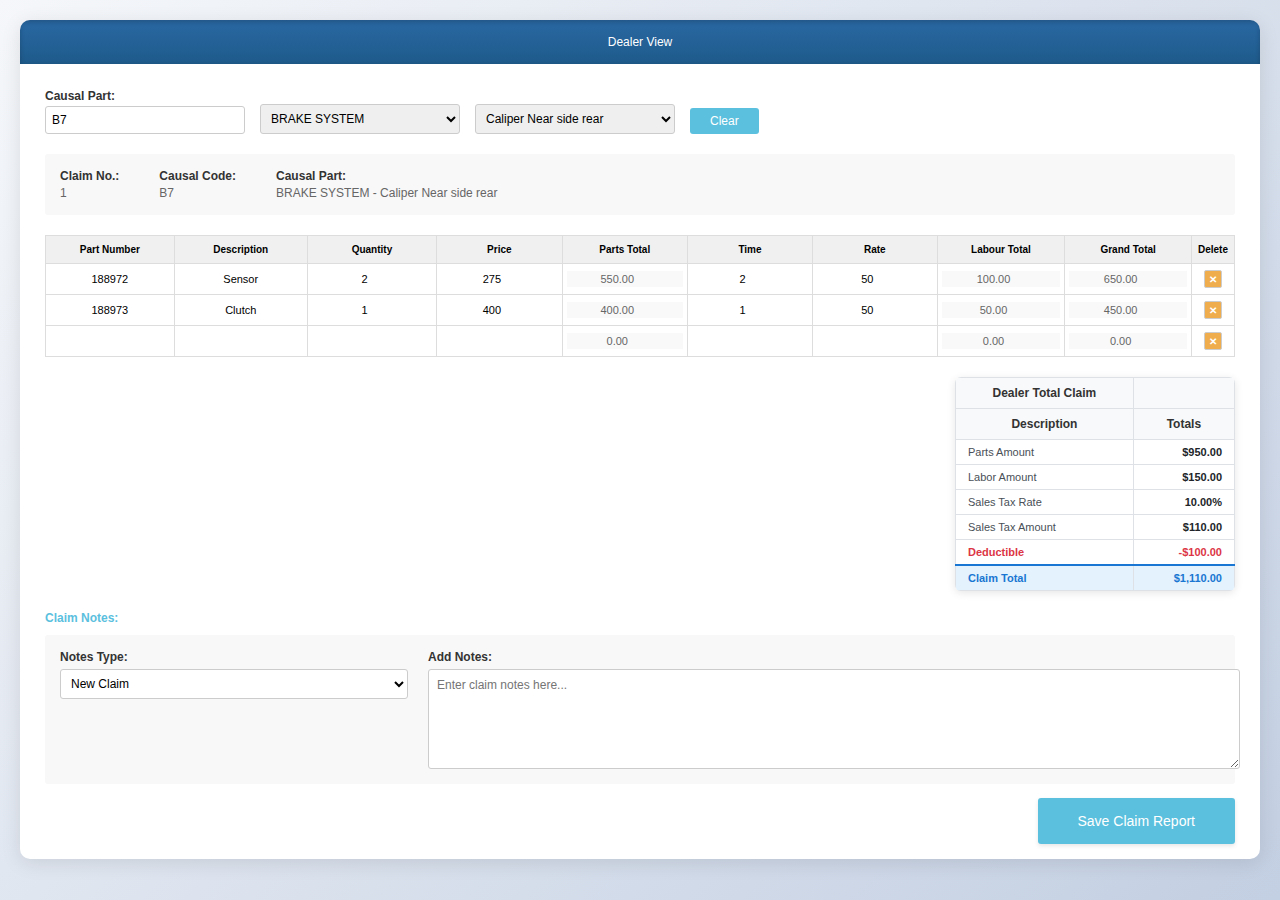
<file: dealer.html>
<!DOCTYPE html>
<html lang="en">
<head>
    <meta charset="UTF-8">
    <meta name="viewport" content="width=device-width, initial-scale=1.0">
    <title>Warranty Claim Interface</title>
    <style>
        * {
            margin: 0;
            padding: 0;
            box-sizing: border-box;
        }

        body {
            font-family: 'Segoe UI', Tahoma, Geneva, Verdana, sans-serif;
            background: linear-gradient(135deg, #f5f7fa 0%, #c3cfe2 100%);
            font-size: 12px;
            min-height: 100vh;
            padding: 20px;
        }

        .home-button {
            background: linear-gradient(135deg, #5bc0de, #31b0d5);
            color: white;
            border: none;
            padding: 8px 12px;
            border-radius: 5px;
            cursor: pointer;
            font-size: 12px;
            font-weight: 500;
            text-decoration: none;
            display: inline-flex;
            align-items: center;
            gap: 5px;
            transition: all 0.3s ease;
            box-shadow: 0 2px 4px rgba(0,0,0,0.1);
            margin-bottom: 10px;
            width: fit-content;
        }

        .home-button:hover {
            background: linear-gradient(135deg, #31b0d5, #269abc);
            transform: translateY(-1px);
            box-shadow: 0 3px 6px rgba(0,0,0,0.15);
        }

        .tab-container {
            background-color: white;
            border-radius: 10px;
            box-shadow: 0 4px 20px rgba(0,0,0,0.1);
            overflow: hidden;
        }

        .tabs {
            display: flex;
            background-color: #4a90e2;
            border-bottom: none;
        }

        .tab {
            background: linear-gradient(to bottom, #4a90e2, #357abd);
            color: white;
            padding: 15px 25px;
            border-right: 1px solid rgba(255,255,255,0.2);
            cursor: pointer;
            font-weight: 500;
            text-align: center;
            flex: 1;
            transition: all 0.3s ease;
        }

        .tab:last-child {
            border-right: none;
        }

        .tab:hover {
            background: linear-gradient(to bottom, #357abd, #2968a3);
            transform: translateY(-1px);
        }

        .tab.active {
            background: linear-gradient(to bottom, #2968a3, #1e5a8a);
            box-shadow: inset 0 2px 5px rgba(0,0,0,0.2);
        }

        .tab.disabled {
            background: linear-gradient(to bottom, #666, #444);
            color: #999;
            cursor: not-allowed;
            opacity: 0.6;
        }

        .tab.disabled:hover {
            background: linear-gradient(to bottom, #666, #444);
            transform: none;
        }

        .container {
            padding: 25px;
        }

        .form-section {
            display: flex;
            gap: 15px;
            margin-bottom: 20px;
            align-items: end;
        }

        .form-group {
            display: flex;
            flex-direction: column;
        }

        .form-group label {
            font-weight: bold;
            margin-bottom: 3px;
            color: #333;
        }

        .form-group input, .form-group select {
            padding: 6px;
            border: 1px solid #ccc;
            border-radius: 3px;
            font-size: 12px;
            width: 200px;
        }

        .clear-btn {
            background-color: #5bc0de;
            color: white;
            padding: 6px 20px;
            border: none;
            border-radius: 3px;
            cursor: pointer;
            font-size: 12px;
        }

        .add-btn {
            background-color: #5bc0de;
            color: white;
            padding: 6px 20px;
            border: none;
            border-radius: 3px;
            cursor: pointer;
            font-size: 12px;
            margin-left: auto;
        }

        .claim-info {
            background-color: #f8f8f8;
            padding: 15px;
            margin-bottom: 20px;
            border-radius: 3px;
            display: flex;
            gap: 40px;
        }

        .claim-info-item {
            display: flex;
            flex-direction: column;
        }

        .claim-info-item label {
            font-weight: bold;
            margin-bottom: 3px;
            color: #333;
        }

        .claim-info-item span {
            color: #666;
        }

        .table-container {
            overflow-x: auto;
            margin-bottom: 20px;
        }

        table {
            width: 100%;
            border-collapse: collapse;
            font-size: 11px;
        }

        th {
            background-color: #f0f0f0;
            padding: 8px 6px;
            text-align: center;
            border: 1px solid #ddd;
            font-weight: bold;
            font-size: 10px;
        }

        td {
            padding: 6px 4px;
            border: 1px solid #ddd;
            text-align: center;
        }

        .editable-input {
            width: 100%;
            border: none;
            background: transparent;
            text-align: center;
            font-size: 11px;
            padding: 2px;
        }

        .editable-input:focus {
            outline: 2px solid #5bc0de;
            background: #f0f8ff;
        }

        .editable-input[readonly] {
            background-color: #f9f9f9;
            color: #666;
        }

        .editable-select {
            width: 100%;
            border: none;
            background: transparent;
            text-align: center;
            font-size: 11px;
            padding: 2px;
        }

        .editable-select:focus {
            outline: 2px solid #5bc0de;
            background: #f0f8ff;
        }

        .action-buttons {
            display: flex;
            gap: 2px;
            justify-content: center;
        }

        .action-btn {
            width: 18px;
            height: 18px;
            border: 1px solid #ccc;
            cursor: pointer;
            border-radius: 2px;
            font-size: 10px;
            font-weight: bold;
        }

        .edit-btn { 
            background-color: #d9534f; 
            color: white;
        }
        .copy-btn { 
            background-color: #5cb85c; 
            color: white;
        }
        .delete-btn { 
            background-color: #f0ad4e; 
            color: white;
        }

        .totals-section {
            margin-bottom: 20px;
            display: flex;
            justify-content: flex-end;
        }

        .totals-table {
            border-collapse: collapse;
            font-size: 11px;
            width: 280px;
            box-shadow: 0 2px 8px rgba(0,0,0,0.1);
            border-radius: 6px;
            overflow: hidden;
        }

        .totals-table th {
            background-color: #f8f9fa;
            color: #333;
            padding: 8px 12px;
            text-align: center;
            border: 1px solid #dee2e6;
            font-weight: bold;
            font-size: 12px;
        }

        .totals-table td {
            padding: 6px 12px;
            border: 1px solid #dee2e6;
            background-color: #fff;
        }

        .totals-table .description-col {
            text-align: left;
            font-weight: 500;
            color: #495057;
        }

        .totals-table .amount-col {
            text-align: right;
            font-weight: 600;
            color: #212529;
        }

        .totals-table .deductible-row td {
            color: #dc3545;
            font-weight: 600;
        }

        .totals-table .total-row td {
            background-color: #e3f2fd;
            font-weight: bold;
            color: #1976d2;
            border-top: 2px solid #1976d2;
        }

        .totals-table tbody tr:hover {
            background-color: #f8f9fa;
        }

        .notes-section {
            margin-top: 20px;
            position: relative;
        }

        .notes-section > label {
            font-weight: bold;
            color: #5bc0de;
            margin-bottom: 10px;
            display: block;
        }

        .notes-grid {
            display: grid;
            grid-template-columns: 30% 70%;
            gap: 20px;
            background-color: #f8f8f8;
            padding: 15px;
            border-radius: 3px;
        }

        .notes-type-section {
            display: flex;
            flex-direction: column;
        }

        .notes-type-section label {
            font-weight: bold;
            margin-bottom: 5px;
            color: #333;
        }

        .notes-type-dropdown {
            padding: 6px;
            border: 1px solid #ccc;
            border-radius: 3px;
            font-size: 12px;
            background-color: white;
        }

        .notes-content-section {
            display: flex;
            flex-direction: column;
        }

        .notes-content-section label {
            font-weight: bold;
            margin-bottom: 5px;
            color: #333;
        }

        .notes-textarea {
            width: 100%;
            height: 100px;
            padding: 8px;
            border: 1px solid #ccc;
            border-radius: 3px;
            resize: vertical;
            font-family: Arial, sans-serif;
            font-size: 12px;
        }

        .save-claim-btn {
            background-color: #5bc0de;
            color: white;
            padding: 15px 40px;
            border: none;
            border-radius: 3px;
            cursor: pointer;
            font-size: 14px;
            font-weight: 500;
            position: absolute;
            bottom: -60px;
            right: 0;
            transition: background-color 0.3s ease;
            box-shadow: 0 2px 4px rgba(0,0,0,0.1);
        }

        .save-claim-btn:hover {
            background-color: #31b0d5;
        }

        .add-part-btn {
            background-color: #5bc0de;
            color: white;
            padding: 8px 20px;
            border: none;
            border-radius: 3px;
            cursor: pointer;
            font-size: 12px;
            margin-bottom: 20px;
        }
    </style>
</head>
<body>
  

    <div class="tab-container">
        <div class="tabs">
            <div class="tab active" data-tab="dealer">Dealer View</div>
        </div>

        <div class="container">
        <div class="form-section">
            <div class="form-group">
                <label>Causal Part:</label>
                <input type="text" value="B7">
            </div>
            <div class="form-group">
                <label></label>
                <select>
                    <option>BRAKE SYSTEM</option>
                </select>
            </div>
            <div class="form-group">
                <label></label>
                <select>
                    <option>Caliper Near side rear</option>
                </select>
            </div>
            <div class="form-group">
                <button class="clear-btn">Clear</button>
            </div>
        </div>

        <div class="claim-info">
            <div class="claim-info-item">
                <label>Claim No.:</label>
                <span>1</span>
            </div>
            <div class="claim-info-item">
                <label>Causal Code:</label>
                <span>B7</span>
            </div>
            <div class="claim-info-item">
                <label>Causal Part:</label>
                <span>BRAKE SYSTEM - Caliper Near side rear</span>
            </div>
        </div>

        <div class="table-container">
            <table>
                <thead>
                    <tr>
                        <th>Part Number</th>
                        <th>Description</th>
                        <th>Quantity</th>
                        <th>Price</th>
                        <th>Parts Total</th>
                        <th>Time</th>
                        <th>Rate</th>
                        <th>Labour Total</th>
                        <th>Grand Total</th>
                        <th>Delete</th>
                    </tr>
                </thead>
                <tbody>
                    <tr>
                        <td><input type="text" class="editable-input" value="188972"></td>
                        <td><input type="text" class="editable-input" value="Sensor"></td>
                        <td><input type="number" class="editable-input" value="2"></td>
                        <td><input type="number" class="editable-input" value="275"></td>
                        <td><input type="number" class="editable-input" value="550" readonly></td>
                        <td><input type="number" class="editable-input" value="2"></td>
                        <td><input type="number" class="editable-input" value="50"></td>
                        <td><input type="number" class="editable-input" value="100" readonly></td>
                        <td><input type="number" class="editable-input" value="650" readonly></td>
                        <td>
                            <div class="action-buttons">
                                <button class="action-btn delete-btn">✕</button>
                            </div>
                        </td>
                    </tr>
                    <tr>
                        <td><input type="text" class="editable-input" value="188973"></td>
                        <td><input type="text" class="editable-input" value="Clutch"></td>
                        <td><input type="number" class="editable-input" value="1"></td>
                        <td><input type="number" class="editable-input" value="400"></td>
                        <td><input type="number" class="editable-input" value="400" readonly></td>
                        <td><input type="number" class="editable-input" value="1"></td>
                        <td><input type="number" class="editable-input" value="50"></td>
                        <td><input type="number" class="editable-input" value="50" readonly></td>
                        <td><input type="number" class="editable-input" value="450" readonly></td>
                        <td>
                            <div class="action-buttons">
                                <button class="action-btn delete-btn">✕</button>
                            </div>
                        </td>
                    </tr>
                    <tr>
                        <td><input type="text" class="editable-input" value=""></td>
                        <td><input type="text" class="editable-input" value=""></td>
                        <td><input type="number" class="editable-input" value=""></td>
                        <td><input type="number" class="editable-input" value=""></td>
                        <td><input type="number" class="editable-input" value="0.00" readonly></td>
                        <td><input type="number" class="editable-input" value=""></td>
                        <td><input type="number" class="editable-input" value=""></td>
                        <td><input type="number" class="editable-input" value="0.00" readonly></td>
                        <td><input type="number" class="editable-input" value="0.00" readonly></td>
                        <td>
                            <div class="action-buttons">
                                <button class="action-btn delete-btn">✕</button>
                            </div>
                        </td>
                    </tr>
                </tbody>
            </table>
        </div>

        <div class="totals-section">
            <table class="totals-table">
                <thead>
                    <tr>
                        <th>Dealer Total Claim</th>
                        <th></th>
                    </tr>
                    <tr>
                        <th>Description</th>
                        <th>Totals</th>
                    </tr>
                </thead>
                <tbody>
                    <tr>
                        <td class="description-col">Parts Amount</td>
                        <td class="amount-col">$950.00</td>
                    </tr>
                    <tr>
                        <td class="description-col">Labor Amount</td>
                        <td class="amount-col">$150.00</td>
                    </tr>
                    <tr>
                        <td class="description-col">Sales Tax Rate</td>
                        <td class="amount-col">10.00%</td>
                    </tr>
                    <tr>
                        <td class="description-col">Sales Tax Amount</td>
                        <td class="amount-col">$110.00</td>
                    </tr>
                    <tr class="deductible-row">
                        <td class="description-col">Deductible</td>
                        <td class="amount-col">-$100.00</td>
                    </tr>
                    <tr class="total-row">
                        <td class="description-col">Claim Total</td>
                        <td class="amount-col">$1,110.00</td>
                    </tr>
                </tbody>
            </table>
        </div>

        <div class="notes-section">
            <label>Claim Notes:</label>
            <div class="notes-grid">
                <div class="notes-type-section">
                    <label>Notes Type:</label>
                    <select class="notes-type-dropdown">
                        <option value="new-claim">New Claim</option>
                        <option value="update-claim">Update Claim</option>
                    </select>
                </div>
                <div class="notes-content-section">
                    <label>Add Notes:</label>
                    <textarea class="notes-textarea" placeholder="Enter claim notes here..."></textarea>
                </div>
            </div>
            <div class="" style="margin-bottom: 50px;">
            <button class="save-claim-btn" style="">Save Claim Report</button>

            </div>
        </div>
        </div>
    </div>

    <script>
        // Add functionality to the Add To Claim button (if button exists)
        const addBtn = document.querySelector('.add-btn');
        if (addBtn) {
            addBtn.addEventListener('click', function() {
            // Collect all table data
            const rows = document.querySelectorAll('tbody tr');
            const claimData = [];
            
            rows.forEach(row => {
                const inputs = row.querySelectorAll('input');
                const rowData = {
                    partCode: inputs[0].value,
                    description: inputs[1].value,
                    quantity: inputs[2].value,
                    partPriceDealer: inputs[3].value,
                    partPriceCost: inputs[4].value,
                    labourTime: inputs[5].value,
                    labourRate: inputs[6].value,
                    labourCost: inputs[7].value,
                    totalCostApproved: inputs[8].value
                };
                claimData.push(rowData);
            });
            
            // Show confirmation
            alert('Claim data has been processed:\n' + claimData.length + ' parts added to claim');
            
            // Here you would typically send the data to a server
            console.log('Claim Data:', claimData);
            });
        }

        // Function to add event listeners to row buttons
        function addRowEventListeners(row) {
            const deleteBtn = row.querySelector('.delete-btn');
            
            if (deleteBtn) {
                deleteBtn.addEventListener('click', function(e) {
                    e.preventDefault();
                    if (confirm('Are you sure you want to delete this part?')) {
                        row.remove();
                        calculateTotals(); // Recalculate after deletion
                    }
                });
            }
        }

        // Function to calculate totals
        function calculateTotals() {
            let totalParts = 0;
            let totalLabour = 0;
            const salesTaxRate = 0.10; // 10%
            const deductible = 100.00;
            
            const rows = document.querySelectorAll('tbody tr');
            
            rows.forEach(row => {
                const inputs = row.querySelectorAll('input');
                const partsTotal = parseFloat(inputs[4].value) || 0; // Parts Total column
                const labourTotal = parseFloat(inputs[7].value) || 0; // Labour Total column
                
                totalParts += partsTotal;
                totalLabour += labourTotal;
            });
            
            // Calculate sales tax amount
            const salesTaxAmount = (totalParts + totalLabour) * salesTaxRate;
            
            // Calculate claim total
            const claimTotal = totalParts + totalLabour + salesTaxAmount - deductible;
            
            // Update the totals display
            const totalsItems = document.querySelectorAll('.totals-item span:last-child');
            totalsItems[0].textContent = `${totalParts.toFixed(2)}`;
            totalsItems[1].textContent = `${totalLabour.toFixed(2)}`;
            totalsItems[2].textContent = `${(salesTaxRate * 100).toFixed(2)}%`;
            totalsItems[3].textContent = `${salesTaxAmount.toFixed(2)}`;
            totalsItems[4].innerHTML = `<span style="color: red;">-${deductible.toFixed(2)}</span>`;
            totalsItems[5].textContent = `${claimTotal.toFixed(2)}`;
        }

        // Function to calculate row totals
        function calculateRowTotal(row) {
            const inputs = row.querySelectorAll('input');
            const quantity = parseFloat(inputs[2].value) || 0;
            const price = parseFloat(inputs[3].value) || 0;
            const time = parseFloat(inputs[5].value) || 0;
            const rate = parseFloat(inputs[6].value) || 0;
            
            // Calculate parts total = quantity * price
            const partsTotal = quantity * price;
            inputs[4].value = partsTotal.toFixed(2);
            
            // Calculate labour total = time * rate
            const labourTotal = time * rate;
            inputs[7].value = labourTotal.toFixed(2);
            
            // Calculate grand total = parts total + labour total
            const grandTotal = partsTotal + labourTotal;
            inputs[8].value = grandTotal.toFixed(2);
        }

        // Function to add calculation listeners to inputs
        function addCalculationListeners(row) {
            const inputs = row.querySelectorAll('input');
            inputs.forEach((input, index) => {
                // Add listeners for fields that affect calculations (quantity, price, time, rate)
                if (index === 2 || index === 3 || index === 5 || index === 6) {
                    input.addEventListener('input', function() {
                        calculateRowTotal(row);
                        calculateTotals();
                    });
                    input.addEventListener('change', function() {
                        calculateRowTotal(row);
                        calculateTotals();
                    });
                } else if (index === 0 || index === 1) { // part number and description don't affect calculations
                    // No calculation listeners needed for these fields
                }
            });
        }

        // Initialize event listeners for existing rows
        document.querySelectorAll('tbody tr').forEach(row => {
            addRowEventListeners(row);
            addCalculationListeners(row);
            calculateRowTotal(row); // Calculate initial row totals
        });
        
        // Initial calculation
        calculateTotals();
    </script>
</body>
</html>
</file>
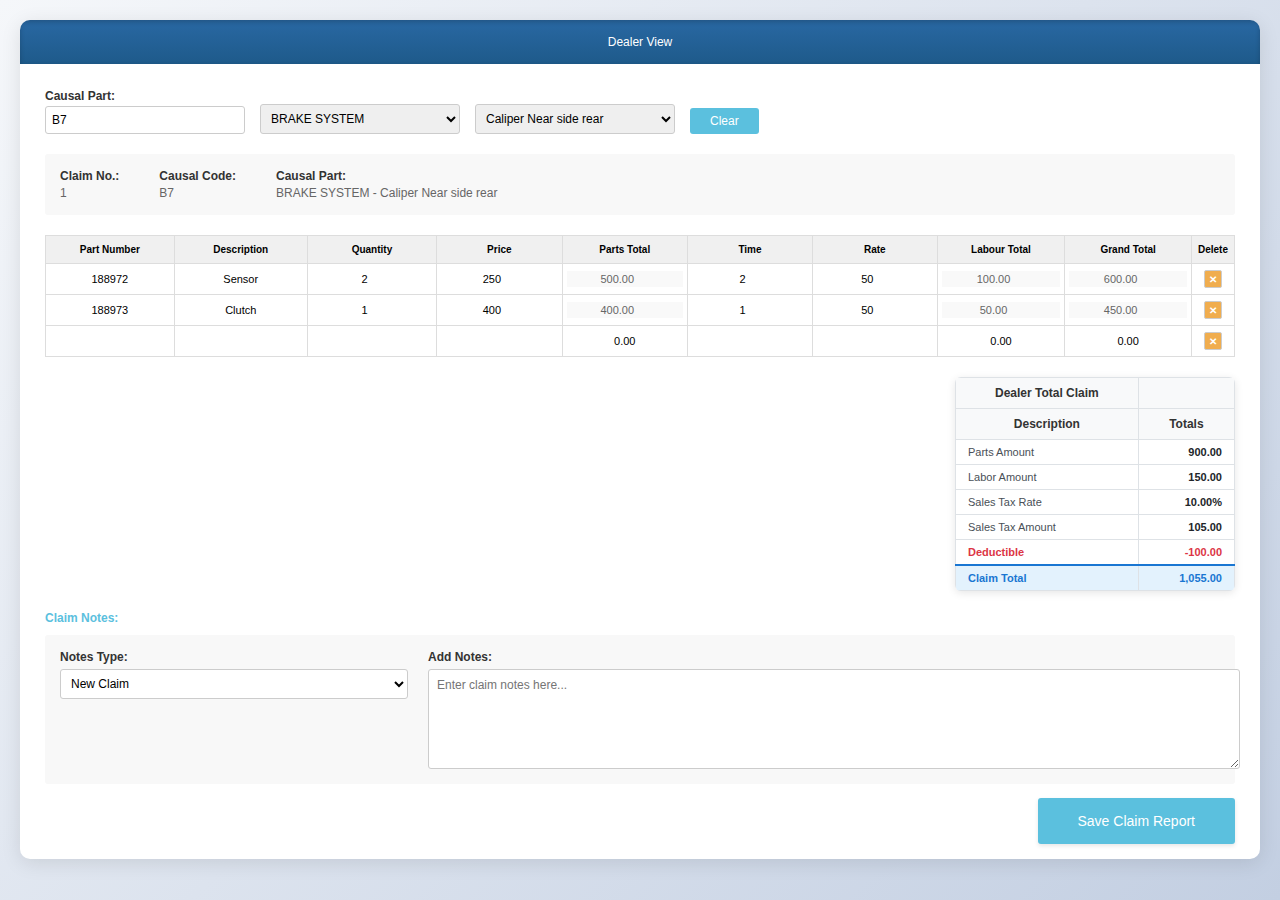
<file: dealer_authorized.html>
<!DOCTYPE html>
<html lang="en">
<head>
    <meta charset="UTF-8">
    <meta name="viewport" content="width=device-width, initial-scale=1.0">
    <title>Warranty Claim Interface</title>
    <style>
        * {
            margin: 0;
            padding: 0;
            box-sizing: border-box;
        }

        body {
            font-family: 'Segoe UI', Tahoma, Geneva, Verdana, sans-serif;
            background: linear-gradient(135deg, #f5f7fa 0%, #c3cfe2 100%);
            font-size: 12px;
            min-height: 100vh;
            padding: 20px;
        }

        .home-button {
            background: linear-gradient(135deg, #5bc0de, #31b0d5);
            color: white;
            border: none;
            padding: 8px 12px;
            border-radius: 5px;
            cursor: pointer;
            font-size: 12px;
            font-weight: 500;
            text-decoration: none;
            display: inline-flex;
            align-items: center;
            gap: 5px;
            transition: all 0.3s ease;
            box-shadow: 0 2px 4px rgba(0,0,0,0.1);
            margin-bottom: 10px;
            width: fit-content;
        }

        .home-button:hover {
            background: linear-gradient(135deg, #31b0d5, #269abc);
            transform: translateY(-1px);
            box-shadow: 0 3px 6px rgba(0,0,0,0.15);
        }

        .tab-container {
            background-color: white;
            border-radius: 10px;
            box-shadow: 0 4px 20px rgba(0,0,0,0.1);
            overflow: hidden;
        }

        .tabs {
            display: flex;
            background-color: #4a90e2;
            border-bottom: none;
        }

        .tab {
            background: linear-gradient(to bottom, #4a90e2, #357abd);
            color: white;
            padding: 15px 25px;
            border-right: 1px solid rgba(255,255,255,0.2);
            cursor: pointer;
            font-weight: 500;
            text-align: center;
            flex: 1;
            transition: all 0.3s ease;
        }

        .tab:last-child {
            border-right: none;
        }

        .tab:hover {
            background: linear-gradient(to bottom, #357abd, #2968a3);
            transform: translateY(-1px);
        }

        .tab.active {
            background: linear-gradient(to bottom, #2968a3, #1e5a8a);
            box-shadow: inset 0 2px 5px rgba(0,0,0,0.2);
        }

        .tab.disabled {
            background: linear-gradient(to bottom, #666, #444);
            color: #999;
            cursor: not-allowed;
            opacity: 0.6;
        }

        .tab.disabled:hover {
            background: linear-gradient(to bottom, #666, #444);
            transform: none;
        }

        .container {
            padding: 25px;
        }

        .form-section {
            display: flex;
            gap: 15px;
            margin-bottom: 20px;
            align-items: end;
        }

        .form-group {
            display: flex;
            flex-direction: column;
        }

        .form-group label {
            font-weight: bold;
            margin-bottom: 3px;
            color: #333;
        }

        .form-group input, .form-group select {
            padding: 6px;
            border: 1px solid #ccc;
            border-radius: 3px;
            font-size: 12px;
            width: 200px;
        }

        .clear-btn {
            background-color: #5bc0de;
            color: white;
            padding: 6px 20px;
            border: none;
            border-radius: 3px;
            cursor: pointer;
            font-size: 12px;
        }

        .add-btn {
            background-color: #5bc0de;
            color: white;
            padding: 6px 20px;
            border: none;
            border-radius: 3px;
            cursor: pointer;
            font-size: 12px;
            margin-left: auto;
        }

        .claim-info {
            background-color: #f8f8f8;
            padding: 15px;
            margin-bottom: 20px;
            border-radius: 3px;
            display: flex;
            gap: 40px;
        }

        .claim-info-item {
            display: flex;
            flex-direction: column;
        }

        .claim-info-item label {
            font-weight: bold;
            margin-bottom: 3px;
            color: #333;
        }

        .claim-info-item span {
            color: #666;
        }

        .table-container {
            overflow-x: auto;
            margin-bottom: 20px;
        }

        table {
            width: 100%;
            border-collapse: collapse;
            font-size: 11px;
        }

        th {
            background-color: #f0f0f0;
            padding: 8px 6px;
            text-align: center;
            border: 1px solid #ddd;
            font-weight: bold;
            font-size: 10px;
        }

        td {
            padding: 6px 4px;
            border: 1px solid #ddd;
            text-align: center;
        }

        .editable-input {
            width: 100%;
            border: none;
            background: transparent;
            text-align: center;
            font-size: 11px;
            padding: 2px;
        }

        .editable-input:focus {
            outline: 2px solid #5bc0de;
            background: #f0f8ff;
        }

        .editable-input[readonly] {
            background-color: #f9f9f9;
            color: #666;
        }

        .editable-select {
            width: 100%;
            border: none;
            background: transparent;
            text-align: center;
            font-size: 11px;
            padding: 2px;
        }

        .editable-select:focus {
            outline: 2px solid #5bc0de;
            background: #f0f8ff;
        }

        .action-buttons {
            display: flex;
            gap: 2px;
            justify-content: center;
        }

        .action-btn {
            width: 18px;
            height: 18px;
            border: 1px solid #ccc;
            cursor: pointer;
            border-radius: 2px;
            font-size: 10px;
            font-weight: bold;
        }

        .edit-btn { 
            background-color: #d9534f; 
            color: white;
        }
        .copy-btn { 
            background-color: #5cb85c; 
            color: white;
        }
        .delete-btn { 
            background-color: #f0ad4e; 
            color: white;
        }

        .totals-section {
            margin-bottom: 20px;
            display: flex;
            justify-content: flex-end;
        }

        .totals-table {
            border-collapse: collapse;
            font-size: 11px;
            width: 280px;
            box-shadow: 0 2px 8px rgba(0,0,0,0.1);
            border-radius: 6px;
            overflow: hidden;
        }

        .totals-table th {
            background-color: #f8f9fa;
            color: #333;
            padding: 8px 12px;
            text-align: center;
            border: 1px solid #dee2e6;
            font-weight: bold;
            font-size: 12px;
        }

        .totals-table td {
            padding: 6px 12px;
            border: 1px solid #dee2e6;
            background-color: #fff;
        }

        .totals-table .description-col {
            text-align: left;
            font-weight: 500;
            color: #495057;
        }

        .totals-table .amount-col {
            text-align: right;
            font-weight: 600;
            color: #212529;
        }

        .totals-table .deductible-row td {
            color: #dc3545;
            font-weight: 600;
        }

        .totals-table .total-row td {
            background-color: #e3f2fd;
            font-weight: bold;
            color: #1976d2;
            border-top: 2px solid #1976d2;
        }

        .totals-table tbody tr:hover {
            background-color: #f8f9fa;
        }

        .notes-section {
            margin-top: 20px;
            position: relative;
        }

        .notes-section > label {
            font-weight: bold;
            color: #5bc0de;
            margin-bottom: 10px;
            display: block;
        }

        .notes-grid {
            display: grid;
            grid-template-columns: 30% 70%;
            gap: 20px;
            background-color: #f8f8f8;
            padding: 15px;
            border-radius: 3px;
        }

        .notes-type-section {
            display: flex;
            flex-direction: column;
        }

        .notes-type-section label {
            font-weight: bold;
            margin-bottom: 5px;
            color: #333;
        }

        .notes-type-dropdown {
            padding: 6px;
            border: 1px solid #ccc;
            border-radius: 3px;
            font-size: 12px;
            background-color: white;
        }

        .notes-content-section {
            display: flex;
            flex-direction: column;
        }

        .notes-content-section label {
            font-weight: bold;
            margin-bottom: 5px;
            color: #333;
        }

        .notes-textarea {
            width: 100%;
            height: 100px;
            padding: 8px;
            border: 1px solid #ccc;
            border-radius: 3px;
            resize: vertical;
            font-family: Arial, sans-serif;
            font-size: 12px;
        }

        .save-claim-btn {
            background-color: #5bc0de;
            color: white;
            padding: 15px 40px;
            border: none;
            border-radius: 3px;
            cursor: pointer;
            font-size: 14px;
            font-weight: 500;
            position: absolute;
            bottom: -60px;
            right: 0;
            transition: background-color 0.3s ease;
            box-shadow: 0 2px 4px rgba(0,0,0,0.1);
        }

        .save-claim-btn:hover {
            background-color: #31b0d5;
        }

        .add-part-btn {
            background-color: #5bc0de;
            color: white;
            padding: 8px 20px;
            border: none;
            border-radius: 3px;
            cursor: pointer;
            font-size: 12px;
            margin-bottom: 20px;
        }
    </style>
</head>
<body>
  

    <div class="tab-container">
        <div class="tabs">
            <div class="tab active" data-tab="dealer">Dealer View</div>
        </div>

        <div class="container">
        <div class="form-section">
            <div class="form-group">
                <label>Causal Part:</label>
                <input type="text" value="B7">
            </div>
            <div class="form-group">
                <label></label>
                <select>
                    <option>BRAKE SYSTEM</option>
                </select>
            </div>
            <div class="form-group">
                <label></label>
                <select>
                    <option>Caliper Near side rear</option>
                </select>
            </div>
            <div class="form-group">
                <button class="clear-btn">Clear</button>
            </div>
        </div>

        <div class="claim-info">
            <div class="claim-info-item">
                <label>Claim No.:</label>
                <span>1</span>
            </div>
            <div class="claim-info-item">
                <label>Causal Code:</label>
                <span>B7</span>
            </div>
            <div class="claim-info-item">
                <label>Causal Part:</label>
                <span>BRAKE SYSTEM - Caliper Near side rear</span>
            </div>
        </div>

        <div class="table-container">
            <table>
                <thead>
                    <tr>
                        <th>Part Number</th>
                        <th>Description</th>
                        <th>Quantity</th>
                        <th>Price</th>
                        <th>Parts Total</th>
                        <th>Time</th>
                        <th>Rate</th>
                        <th>Labour Total</th>
                        <th>Grand Total</th>
                        <th>Delete</th>
                    </tr>
                </thead>
                <tbody>
                    <tr>
                        <td><input type="text" class="editable-input" value="188972"></td>
                        <td><input type="text" class="editable-input" value="Sensor"></td>
                        <td><input type="number" class="editable-input" value="2"></td>
                        <td><input type="number" class="editable-input" value="250"></td>
                        <td><input type="number" class="editable-input" value="500" readonly></td>
                        <td><input type="number" class="editable-input" value="2"></td>
                        <td><input type="number" class="editable-input" value="50"></td>
                        <td><input type="number" class="editable-input" value="100" readonly></td>
                        <td><input type="number" class="editable-input" value="650" readonly></td>
                        <td>
                            <div class="action-buttons">
                                <button class="action-btn delete-btn">✕</button>
                            </div>
                        </td>
                    </tr>
                    <tr>
                        <td><input type="text" class="editable-input" value="188973"></td>
                        <td><input type="text" class="editable-input" value="Clutch"></td>
                        <td><input type="number" class="editable-input" value="1"></td>
                        <td><input type="number" class="editable-input" value="400"></td>
                        <td><input type="number" class="editable-input" value="400" readonly></td>
                        <td><input type="number" class="editable-input" value="1"></td>
                        <td><input type="number" class="editable-input" value="50"></td>
                        <td><input type="number" class="editable-input" value="50" readonly></td>
                        <td><input type="number" class="editable-input" value="450" readonly></td>
                        <td>
                            <div class="action-buttons">
                                <button class="action-btn delete-btn">✕</button>
                            </div>
                        </td>
                    </tr>
                    <tr>
                        <td><input type="text" class="editable-input" value=""></td>
                        <td><input type="text" class="editable-input" value=""></td>
                        <td><input type="text" class="editable-input" value=""></td>
                        <td><input type="text" class="editable-input" value=""></td>

                        <td><input type="text" class="editable-input" value=""></td>
                        <td><input type="text" class="editable-input" value=""></td>
                        <td><input type="text" class="editable-input" value=""></td>
                        <td><input type="text" class="editable-input" value=""></td>
                        <td><input type="text" class="editable-input" value=""></td>
                        <td>
                            <div class="action-buttons">
                                <button class="action-btn delete-btn">✕</button>
                            </div>
                        </td>
                    </tr>
                </tbody>
            </table>
        </div>

        <div class="totals-section">
            <table class="totals-table">
                <thead>
                    <tr>
                        <th>Dealer Total Claim</th>
                        <th></th>
                    </tr>
                    <tr>
                        <th>Description</th>
                        <th>Totals</th>
                    </tr>
                </thead>
                <tbody>
                    <tr>
                        <td class="description-col">Parts Amount</td>
                        <td class="amount-col">900.00</td>
                    </tr>
                    <tr>
                        <td class="description-col">Labor Amount</td>
                        <td class="amount-col">150.00</td>
                    </tr>
                    <tr>
                        <td class="description-col">Sales Tax Rate</td>
                        <td class="amount-col">10.00%</td>
                    </tr>
                    <tr>
                        <td class="description-col">Sales Tax Amount</td>
                        <td class="amount-col">105.00</td>
                    </tr>
                    <tr class="deductible-row">
                        <td class="description-col">Deductible</td>
                        <td class="amount-col">-100.00</td>
                    </tr>
                    <tr class="total-row">
                        <td class="description-col">Claim Total</td>
                        <td class="amount-col">1,055.00</td>
                    </tr>
                </tbody>
            </table>
        </div>

        <div class="notes-section">
            <label>Claim Notes:</label>
            <div class="notes-grid">
                <div class="notes-type-section">
                    <label>Notes Type:</label>
                    <select class="notes-type-dropdown">
                        <option value="new-claim">New Claim</option>
                        <option value="update-claim">Update Claim</option>
                    </select>
                </div>
                <div class="notes-content-section">
                    <label>Add Notes:</label>
                    <textarea class="notes-textarea" placeholder="Enter claim notes here..."></textarea>
                </div>
            </div>
            <div class="" style="margin-bottom: 50px;">
            <button class="save-claim-btn" style="">Save Claim Report</button>

            </div>
        </div>
        </div>
    </div>

    <script>
        // Add functionality to the Add To Claim button (if button exists)
        const addBtn = document.querySelector('.add-btn');
        if (addBtn) {
            addBtn.addEventListener('click', function() {
            // Collect all table data
            const rows = document.querySelectorAll('tbody tr');
            const claimData = [];
            
            rows.forEach(row => {
                const inputs = row.querySelectorAll('input');
                const rowData = {
                    partCode: inputs[0].value,
                    description: inputs[1].value,
                    quantity: inputs[2].value,
                    partPriceDealer: inputs[3].value,
                    partPriceCost: inputs[4].value,
                    labourTime: inputs[5].value,
                    labourRate: inputs[6].value,
                    labourCost: inputs[7].value,
                    totalCostApproved: inputs[8].value
                };
                claimData.push(rowData);
            });
            
            // Show confirmation
            alert('Claim data has been processed:\n' + claimData.length + ' parts added to claim');
            
            // Here you would typically send the data to a server
            console.log('Claim Data:', claimData);
            });
        }

        // Function to add event listeners to row buttons
        function addRowEventListeners(row) {
            const deleteBtn = row.querySelector('.delete-btn');
            
            if (deleteBtn) {
                deleteBtn.addEventListener('click', function(e) {
                    e.preventDefault();
                    if (confirm('Are you sure you want to delete this part?')) {
                        row.remove();
                        calculateTotals(); // Recalculate after deletion
                    }
                });
            }
        }

        // Function to calculate totals
        function calculateTotals() {
            let totalParts = 0;
            let totalLabour = 0;
            const salesTaxRate = 0.10; // 10%
            const deductible = 100.00;
            
            const rows = document.querySelectorAll('tbody tr');
            
            rows.forEach(row => {
                const inputs = row.querySelectorAll('input');
                const partsTotal = parseFloat(inputs[4].value) || 0; // Parts Total column
                const labourTotal = parseFloat(inputs[7].value) || 0; // Labour Total column
                
                totalParts += partsTotal;
                totalLabour += labourTotal;
            });
            
            // Calculate sales tax amount
            const salesTaxAmount = (totalParts + totalLabour) * salesTaxRate;
            
            // Calculate claim total
            const claimTotal = totalParts + totalLabour + salesTaxAmount - deductible;
            
            // Update the totals display
            const totalsItems = document.querySelectorAll('.totals-item span:last-child');
            totalsItems[0].textContent = `${totalParts.toFixed(2)}`;
            totalsItems[1].textContent = `${totalLabour.toFixed(2)}`;
            totalsItems[2].textContent = `${(salesTaxRate * 100).toFixed(2)}%`;
            totalsItems[3].textContent = `${salesTaxAmount.toFixed(2)}`;
            totalsItems[4].innerHTML = `<span style="color: red;">-${deductible.toFixed(2)}</span>`;
            totalsItems[5].textContent = `${claimTotal.toFixed(2)}`;
        }

        // Function to calculate row totals
        function calculateRowTotal(row) {
            const inputs = row.querySelectorAll('input');
            const quantity = parseFloat(inputs[2].value) || 0;
            const price = parseFloat(inputs[3].value) || 0;
            const time = parseFloat(inputs[5].value) || 0;
            const rate = parseFloat(inputs[6].value) || 0;
            
            // Calculate parts total = quantity * price
            const partsTotal = quantity * price;
            inputs[4].value = partsTotal.toFixed(2);
            
            // Calculate labour total = time * rate
            const labourTotal = time * rate;
            inputs[7].value = labourTotal.toFixed(2);
            
            // Calculate grand total = parts total + labour total
            const grandTotal = partsTotal + labourTotal;
            inputs[8].value = grandTotal.toFixed(2);
        }

        // Function to add calculation listeners to inputs
        function addCalculationListeners(row) {
            const inputs = row.querySelectorAll('input');
            inputs.forEach((input, index) => {
                // Add listeners for fields that affect calculations (quantity, price, time, rate)
                if (index === 2 || index === 3 || index === 5 || index === 6) {
                    input.addEventListener('input', function() {
                        calculateRowTotal(row);
                        calculateTotals();
                    });
                    input.addEventListener('change', function() {
                        calculateRowTotal(row);
                        calculateTotals();
                    });
                } else if (index === 0 || index === 1) { // part number and description don't affect calculations
                    // No calculation listeners needed for these fields
                }
            });
        }

        // Initialize event listeners for existing rows
        document.querySelectorAll('tbody tr').forEach(row => {
            addRowEventListeners(row);
            addCalculationListeners(row);
            calculateRowTotal(row); // Calculate initial row totals
        });
        
        // Initial calculation
        calculateTotals();
    </script>
</body>
</html>
</file>
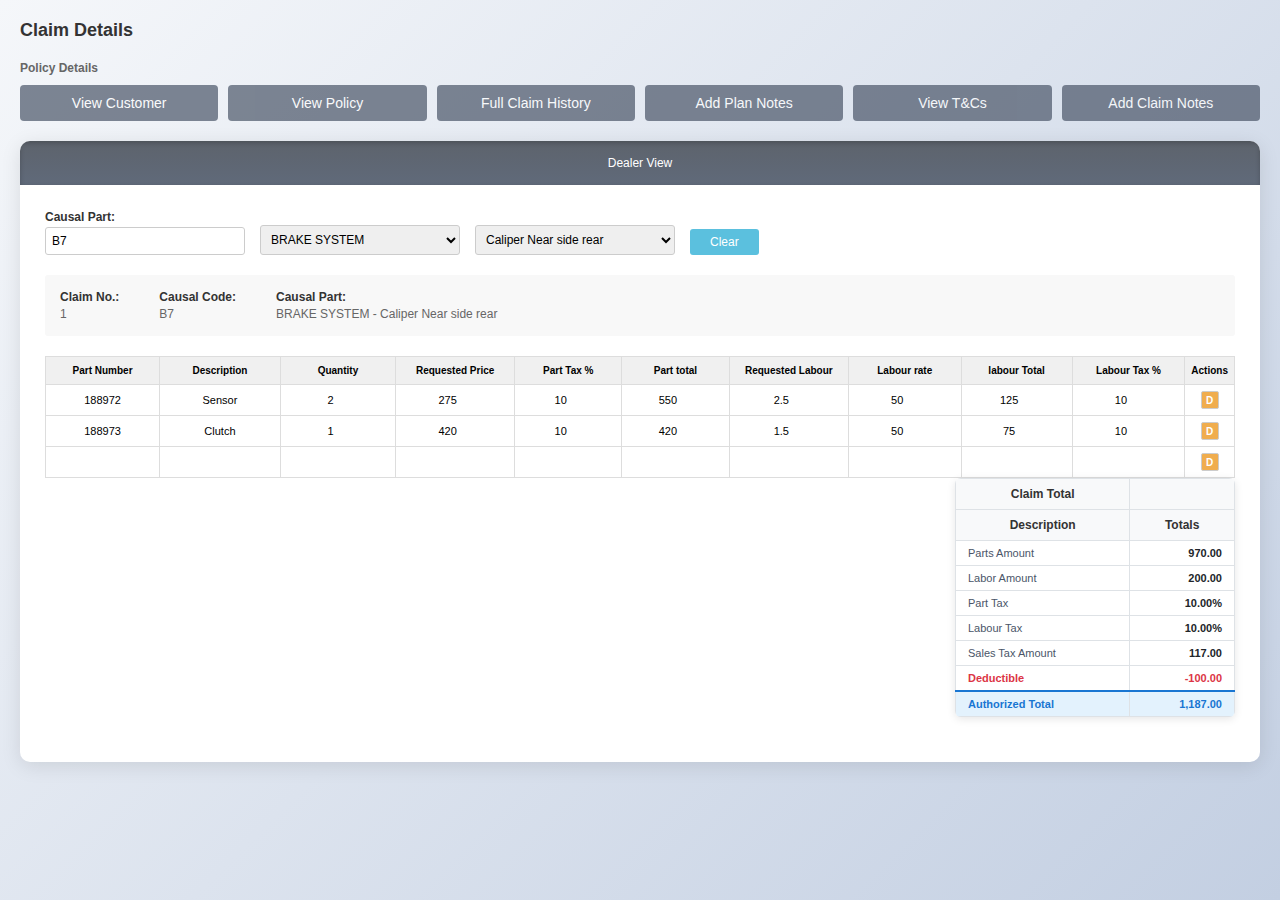
<file: dealer_us.html>
<!DOCTYPE html>
<html lang="en">
<head>
    <meta charset="UTF-8">
    <meta name="viewport" content="width=device-width, initial-scale=1.0">
    <title>Warranty Claim Interface</title>
    <style>
        * {
            margin: 0;
            padding: 0;
            box-sizing: border-box;
        }

        body {
            font-family: 'Segoe UI', Tahoma, Geneva, Verdana, sans-serif;
            background: linear-gradient(135deg, #f5f7fa 0%, #c3cfe2 100%);
            font-size: 12px;
            min-height: 100vh;
            padding: 20px;
        }

        .home-button {
            background: linear-gradient(135deg, #5bc0de, #31b0d5);
            color: white;
            border: none;
            padding: 8px 12px;
            border-radius: 5px;
            cursor: pointer;
            font-size: 12px;
            font-weight: 500;
            text-decoration: none;
            display: inline-flex;
            align-items: center;
            gap: 5px;
            transition: all 0.3s ease;
            box-shadow: 0 2px 4px rgba(0,0,0,0.1);
            margin-bottom: 10px;
            width: fit-content;
        }

        .home-button:hover {
            background: linear-gradient(135deg, #31b0d5, #269abc);
            transform: translateY(-1px);
            box-shadow: 0 3px 6px rgba(0,0,0,0.15);
        }

        .tab-container {
            background-color: white;
            border-radius: 10px;
            box-shadow: 0 4px 20px rgba(0,0,0,0.1);
            overflow: hidden;
        }

        
        .tabs {
            display: flex;
            background-color: #4a5568;
            border-bottom: none;
        }

        .tab {
            background: linear-gradient(to bottom, #4a5568, #4a5568);
            color: white;
            padding: 15px 25px;
            border-right: 1px solid rgba(255,255,255,0.2);
            cursor: pointer;
            font-weight: 500;
            text-align: center;
            flex: 1;
            transition: all 0.3s ease;
        }

        .tab:last-child {
            border-right: none;
        }

        .tab:hover {
            background: linear-gradient(to bottom, #4d5665, #5c6474);
            transform: translateY(-1px);
        }

        .tab.active {
            background: linear-gradient(to bottom, #5d636c, #606a7a);
            box-shadow: inset 0 2px 5px rgba(0,0,0,0.2);
        }

        .tab.disabled {
            background: linear-gradient(to bottom, #666, #444);
            color: #999;
            cursor: not-allowed;
            opacity: 0.6;
        }

        .tab.disabled:hover {
            background: linear-gradient(to bottom, #666, #444);
            transform: none;
        }


        .tab.disabled:hover {
            background: linear-gradient(to bottom, #666, #444);
            transform: none;
        }

        .container {
            padding: 25px;
        }

        .form-section {
            display: flex;
            gap: 15px;
            margin-bottom: 20px;
            align-items: end;
        }

        .form-group {
            display: flex;
            flex-direction: column;
        }

        .form-group label {
            font-weight: bold;
            margin-bottom: 3px;
            color: #333;
        }

        .form-group input, .form-group select {
            padding: 6px;
            border: 1px solid #ccc;
            border-radius: 3px;
            font-size: 12px;
            width: 200px;
        }

        .clear-btn {
            background-color: #5bc0de;
            color: white;
            padding: 6px 20px;
            border: none;
            border-radius: 3px;
            cursor: pointer;
            font-size: 12px;
        }

        .add-btn {
            background-color: #5bc0de;
            color: white;
            padding: 6px 20px;
            border: none;
            border-radius: 3px;
            cursor: pointer;
            font-size: 12px;
            margin-left: auto;
        }

        .claim-info {
            background-color: #f8f8f8;
            padding: 15px;
            margin-bottom: 20px;
            border-radius: 3px;
            display: flex;
            gap: 40px;
        }

        .claim-info-item {
            display: flex;
            flex-direction: column;
        }

        .claim-info-item label {
            font-weight: bold;
            margin-bottom: 3px;
            color: #333;
        }

        .claim-info-item span {
            color: #666;
        }

        .table-container {
            overflow-x: auto;
            margin-bottom: 20px;
        }

        table {
            width: 100%;
            border-collapse: collapse;
            font-size: 11px;
        }

        th {
            background-color: #f0f0f0;
            padding: 8px 6px;
            text-align: center;
            border: 1px solid #ddd;
            font-weight: bold;
            font-size: 10px;
        }

        td {
            padding: 6px 4px;
            border: 1px solid #ddd;
            text-align: center;
        }

        .editable-input {
            width: 100%;
            border: none;
            background: transparent;
            text-align: center;
            font-size: 11px;
            padding: 2px;
        }

        .editable-input:focus {
            outline: 2px solid #5bc0de;
            background: #f0f8ff;
        }

        .editable-input[readonly] {
            background-color: #f9f9f9;
            color: #666;
        }

        .editable-select {
            width: 100%;
            border: none;
            background: transparent;
            text-align: center;
            font-size: 11px;
            padding: 2px;
        }

        .editable-select:focus {
            outline: 2px solid #5bc0de;
            background: #f0f8ff;
        }

        .action-buttons {
            display: flex;
            gap: 2px;
            justify-content: center;
        }

        .action-btn {
            width: 18px;
            height: 18px;
            border: 1px solid #ccc;
            cursor: pointer;
            border-radius: 2px;
            font-size: 10px;
            font-weight: bold;
        }

        .edit-btn { 
            background-color: #d9534f; 
            color: white;
        }
        .copy-btn { 
            background-color: #5cb85c; 
            color: white;
        }
        .delete-btn { 
            background-color: #f0ad4e; 
            color: white;
        }

        .totals-section {
            margin-bottom: 20px;
            display: flex;
            justify-content: flex-end;
        }

        .totals-table {
            border-collapse: collapse;
            font-size: 11px;
            width: 280px;
            box-shadow: 0 2px 8px rgba(0,0,0,0.1);
            border-radius: 6px;
            overflow: hidden;
        }

        .totals-table th {
            background-color: #f8f9fa;
            color: #333;
            padding: 8px 12px;
            text-align: center;
            border: 1px solid #dee2e6;
            font-weight: bold;
            font-size: 12px;
        }

        .totals-table td {
            padding: 6px 12px;
            border: 1px solid #dee2e6;
            background-color: #fff;
        }

        .totals-table .description-col {
            text-align: left;
            font-weight: 500;
            color: #4a5568;
        }

        .totals-table .amount-col {
            text-align: right;
            font-weight: 600;
            color: #212529;
        }

        .totals-table .deductible-row td {
            color: #dc3545;
            font-weight: 600;
        }

        .totals-table .total-row td {
            background-color: #e3f2fd;
            font-weight: bold;
            color: #1976d2;
            border-top: 2px solid #1976d2;
        }

        .totals-table tbody tr:hover {
            background-color: #f8f9fa;
        }

        .notes-section {
            margin-top: 20px;
            position: relative;
        }

        .notes-section > label {
            font-weight: bold;
            color: #5bc0de;
            margin-bottom: 10px;
            display: block;
        }

        .notes-grid {
            display: grid;
            grid-template-columns: 30% 70%;
            gap: 20px;
            background-color: #f8f8f8;
            padding: 15px;
            border-radius: 3px;
        }

        .notes-type-section {
            display: flex;
            flex-direction: column;
        }

        .notes-type-section label {
            font-weight: bold;
            margin-bottom: 5px;
            color: #333;
        }

        .notes-type-dropdown {
            padding: 6px;
            border: 1px solid #ccc;
            border-radius: 3px;
            font-size: 12px;
            background-color: white;
        }

        .notes-content-section {
            display: flex;
            flex-direction: column;
        }

        .notes-content-section label {
            font-weight: bold;
            margin-bottom: 5px;
            color: #333;
        }

        .notes-textarea {
            width: 100%;
            height: 100px;
            padding: 8px;
            border: 1px solid #ccc;
            border-radius: 3px;
            resize: vertical;
            font-family: Arial, sans-serif;
            font-size: 12px;
        }

        .save-claim-btn {
            background-color: #5bc0de;
            color: white;
            padding: 15px 40px;
            border: none;
            border-radius: 3px;
            cursor: pointer;
            font-size: 14px;
            font-weight: 500;
            position: absolute;
            bottom: -60px;
            right: 0;
            transition: background-color 0.3s ease;
            box-shadow: 0 2px 4px rgba(0,0,0,0.1);
        }

        .save-claim-btn:hover {
            background-color: #31b0d5;
        }

        .add-part-btn {
            background-color: #5bc0de;
            color: white;
            padding: 8px 20px;
            border: none;
            border-radius: 3px;
            cursor: pointer;
            font-size: 12px;
            margin-bottom: 20px;
        }
    </style>
</head>
<body>
  
    <h2 style="margin-bottom: 20px; color: #333;">Claim Details</h2>
    
    <div style="margin-bottom: 10px;">
        <span style="display: inline-block; margin-right: 10px; font-weight: bold; color: #666;">Policy Details</span>
    </div>
    
    <div style="display: grid; grid-template-columns: repeat(6, 1fr); gap: 10px; width: 100%; margin-bottom: 20px;">
        <button style="background-color: #4a5568; color: white; border: none; padding: 10px 16px; border-radius: 4px; cursor: pointer; font-size: 14px; font-weight: 500; opacity: 0.7; pointer-events: none;">View Customer</button>
        
        <button style="background-color: #4a5568; color: white; border: none; padding: 10px 16px; border-radius: 4px; cursor: pointer; font-size: 14px; font-weight: 500; opacity: 0.7; pointer-events: none;">View Policy</button>
        
        <button style="background-color: #4a5568; color: white; border: none; padding: 10px 16px; border-radius: 4px; cursor: pointer; font-size: 14px; font-weight: 500; opacity: 0.7; pointer-events: none;">Full Claim History</button>
        
        <button style="background-color: #4a5568; color: white; border: none; padding: 10px 16px; border-radius: 4px; cursor: pointer; font-size: 14px; font-weight: 500; opacity: 0.7; pointer-events: none;">Add Plan Notes</button>
        
        <button style="background-color: #4a5568; color: white; border: none; padding: 10px 16px; border-radius: 4px; cursor: pointer; font-size: 14px; font-weight: 500; opacity: 0.7; pointer-events: none;">View T&Cs</button>
        
        <button style="background-color: #4a5568; color: white; border: none; padding: 10px 16px; border-radius: 4px; cursor: pointer; font-size: 14px; font-weight: 500; opacity: 0.7; pointer-events: none;">Add Claim Notes</button>
    </div>

    <div class="tab-container">
        <div class="tabs">
            <div class="tab active" data-tab="dealer">Dealer View</div>
        </div>

        <div class="container">
        <div class="form-section">
            <div class="form-group">
                <label>Causal Part:</label>
                <input type="text" value="B7">
            </div>
            <div class="form-group">
                <label></label>
                <select>
                    <option>BRAKE SYSTEM</option>
                </select>
            </div>
            <div class="form-group">
                <label></label>
                <select>
                    <option>Caliper Near side rear</option>
                </select>
            </div>
            <div class="form-group">
                <button class="clear-btn">Clear</button>
            </div>
        </div>

        <div class="claim-info">
            <div class="claim-info-item">
                <label>Claim No.:</label>
                <span>1</span>
            </div>
            <div class="claim-info-item">
                <label>Causal Code:</label>
                <span>B7</span>
            </div>
            <div class="claim-info-item">
                <label>Causal Part:</label>
                <span>BRAKE SYSTEM - Caliper Near side rear</span>
            </div>
        </div>

        <div class="table-containe"  >
            <table id="claims-tabl" >
                <thead>
                    <tr>
                        <th>Part Number</th>
                        <th>Description</th>
                        <th>Quantity</th>
                        <th>Requested Price</th>


                        <th>Part Tax %</th>
                        <th style="display: none;">Auth Price</th>
                        <th >Part total</th>
                        <th>Requested Labour</th>
                        <th style="display: none;">Verified labour</th>
                        <th>Labour rate</th>
                        <th>labour Total</th>
                        <th>Labour Tax %</th>
                        <th>Actions</th>
                    </tr>
                </thead>
                <tbody>
                    <tr>
                        <td><input type="text" class="editable-input" value="188972"></td>
                        <td><input type="text" class="editable-input" value="Sensor"></td>
                        <td><input type="number" class="editable-input" value="2"></td>
                        <td><input type="number" class="editable-input" value="275"></td>
                        <td><input type="number" class="editable-input" value="10"></td>
                        <td style="display: none;"><input type="number" class="editable-input" value="250" ></td>
                        <td><input type="number" class="editable-input" value="550"></td>
                        <td><input type="number" class="editable-input" value="2.5"></td>
                        <td style="display: none;"><input type="number" class="editable-input" value="2"></td>
                        <td><input type="number" class="editable-input" value="50"></td>
                        <td><input type="number" class="editable-input" value="125"></td>
                        <td><input type="number" class="editable-input" value="10"></td>
                        <td>
                            <div class="action-buttons">
                                <button class="action-btn delete-btn">D</button>
                            </div>
                        </td>
                    </tr>
                    <tr>
                        <td><input type="text" class="editable-input" value="188973"></td>
                        <td><input type="text" class="editable-input" value="Clutch"></td>
                        <td><input type="number" class="editable-input" value="1"></td>
                        <td><input type="number" class="editable-input" value="420"></td>

                        <td><input type="number" class="editable-input" value="10"></td>
                        <td style="display: none;"><input type="number" class="editable-input" value="400"></td>
                        <td><input type="number" class="editable-input" value="420"></td>
                        <td><input type="number" class="editable-input" value="1.5"></td>
                        <td style="display: none;"><input type="number" class="editable-input" value="1"></td>
                        <td><input type="number" class="editable-input" value="50"></td>
                        <td><input type="number" class="editable-input" value="75"></td>
                        <td><input type="number" class="editable-input" value="10"></td>
                        <td>
                            <div class="action-buttons">
                                <button class="action-btn delete-btn">D</button>
                            </div>
                        </td>
                    </tr>
                    <tr>
                        <td><input type="text" class="editable-input" value=""></td>
                        <td><input type="text" class="editable-input" value=""></td>
                        <td><input type="text" class="editable-input" value=""></td>
                        <td><input type="text" class="editable-input" value=""></td>

                        <td><input type="text" class="editable-input" value=""></td>
                        <td><input type="text" class="editable-input" value=""></td>
                        <td style="display: none;"><input type="text" class="editable-input" value=""></td>
                        <td style="display: none;"><input type="text" class="editable-input" value=""></td>
                        <td><input type="text" class="editable-input" value=""></td>
                        <td><input type="text" class="editable-input" value=""></td>
                        <td><input type="text" class="editable-input" value=""></td>
                        <td><input type="text" class="editable-input" value=""></td>
                        <td>
                            <div class="action-buttons">
                                <button class="action-btn delete-btn">D</button>
                            </div>
                        </td>
                    </tr>
                </tbody>
            </table>
        </div>

        <div class="totals-section">
                <div class="authorized-totals">
                    <table class="totals-table">
                        <thead>
                            <tr>
                                <th> Claim Total</th>
                                <th></th>
                            </tr>
                            <tr>
                                <th>Description</th>
                                <th>Totals</th>
                            </tr>
                        </thead>
                        <tbody id="claims-total2">
                            <tr>
                                <td class="description-col">Parts Amount</td>
                                <td class="amount-col s">970.00</td>
                            </tr>
                            <tr>
                                <td class="description-col">Labor Amount</td>
                                <td class="amount-col">200.00</td>
                            </tr>
                            <tr>
                                <td class="description-col">Part Tax </td>
                                <td class="amount-col">10.00%</td>
                            </tr>
                             <tr>
                                <td class="description-col">Labour Tax </td>
                                <td class="amount-col">10.00%</td>
                            </tr>
                            <tr>
                                <td class="description-col">Sales Tax Amount</td>
                                <td class="amount-col">117.00</td>
                            </tr>
                            <tr class="deductible-row">
                                <td class="description-col">Deductible</td>
                                <td class="amount-col">-100.00</td>
                            </tr>
                            <tr class="total-row">
                                <td class="description-col">Authorized Total</td>
                                <td class="amount-col">1,187.00</td>
                            </tr>
                        </tbody>
                    </table>
                </div>
        </div>

        <div class="notes-section" style="display:none">
            <label>Claim Notes:</label>
            <div class="notes-grid">
                <div class="notes-type-section">
                    <label>Notes Type:</label>
                    <select class="notes-type-dropdown">
                        <option value="new-claim">New Claim</option>
                        <option value="update-claim">Update Claim</option>
                    </select>
                </div>
                <div class="notes-content-section">
                    <label>Add Notes:</label>
                    <textarea class="notes-textarea" placeholder="Enter claim notes here..."></textarea>
                </div>
            </div>
            <div class="" style="margin-bottom: 50px;">
            <button class="save-claim-btn" style="">Save Claim Report</button>

            </div>
        </div>
        </div>
    </div>

</body>
</html>
</file>
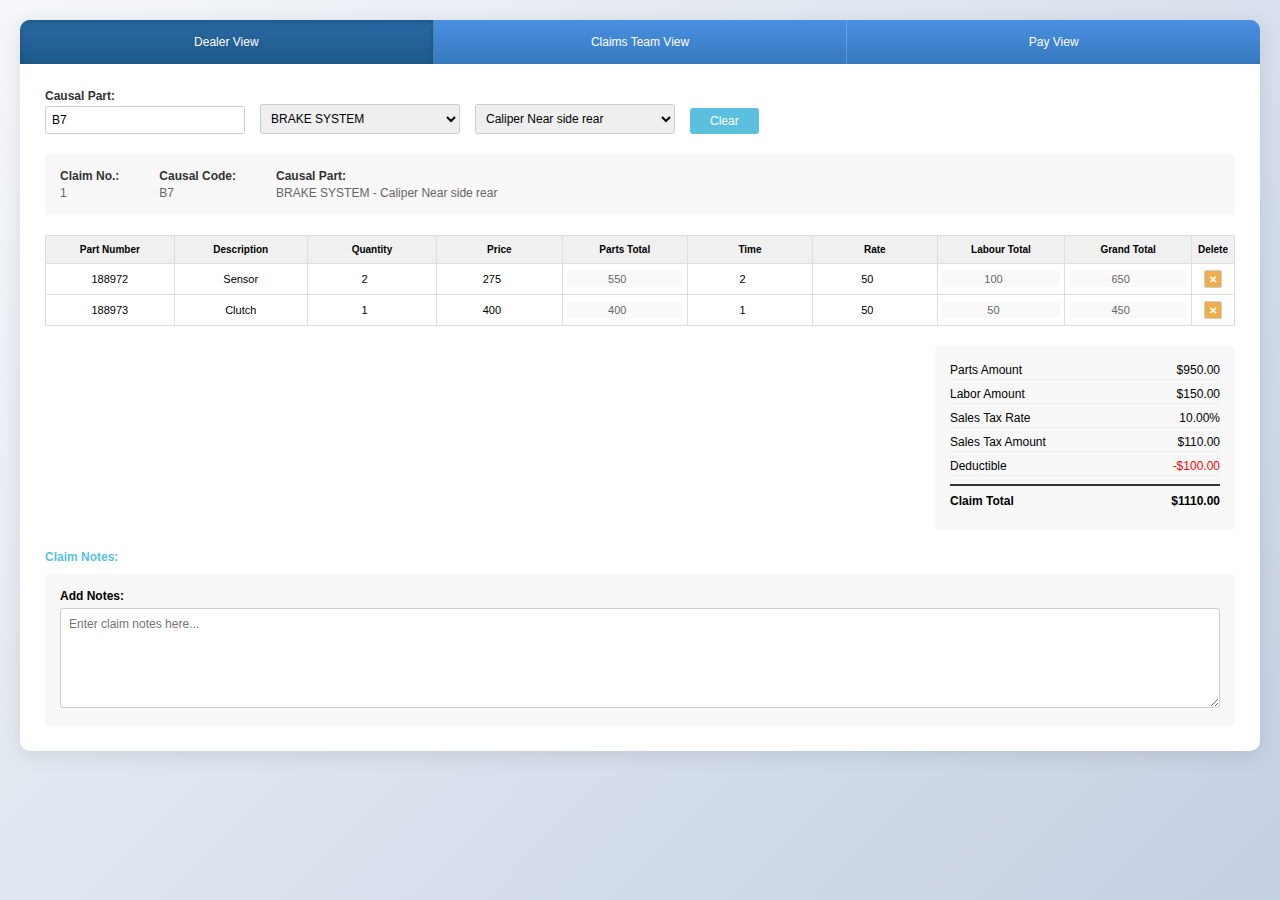
<file: indexold.html>
<!DOCTYPE html>
<html lang="en">
<head>
    <meta charset="UTF-8">
    <meta name="viewport" content="width=device-width, initial-scale=1.0">
    <title>Warranty Claim Interface</title>
    <style>
        * {
            margin: 0;
            padding: 0;
            box-sizing: border-box;
        }

        body {
            font-family: 'Segoe UI', Tahoma, Geneva, Verdana, sans-serif;
            background: linear-gradient(135deg, #f5f7fa 0%, #c3cfe2 100%);
            font-size: 12px;
            min-height: 100vh;
            padding: 20px;
        }

        .tab-container {
            background-color: white;
            border-radius: 10px;
            box-shadow: 0 4px 20px rgba(0,0,0,0.1);
            overflow: hidden;
        }

        .tabs {
            display: flex;
            background-color: #4a90e2;
            border-bottom: none;
        }

        .tab {
            background: linear-gradient(to bottom, #4a90e2, #357abd);
            color: white;
            padding: 15px 25px;
            border-right: 1px solid rgba(255,255,255,0.2);
            cursor: pointer;
            font-weight: 500;
            text-align: center;
            flex: 1;
            transition: all 0.3s ease;
        }

        .tab:last-child {
            border-right: none;
        }

        .tab:hover {
            background: linear-gradient(to bottom, #357abd, #2968a3);
            transform: translateY(-1px);
        }

        .tab.active {
            background: linear-gradient(to bottom, #2968a3, #1e5a8a);
            box-shadow: inset 0 2px 5px rgba(0,0,0,0.2);
        }

        .tab-content {
            display: none;
            padding: 25px;
        }

        .tab-content.active {
            display: block;
        }

        .form-section {
            display: flex;
            gap: 15px;
            margin-bottom: 20px;
            align-items: end;
        }

        .form-group {
            display: flex;
            flex-direction: column;
        }

        .form-group label {
            font-weight: bold;
            margin-bottom: 3px;
            color: #333;
        }

        .form-group input, .form-group select {
            padding: 6px;
            border: 1px solid #ccc;
            border-radius: 3px;
            font-size: 12px;
            width: 200px;
        }

        .clear-btn {
            background-color: #5bc0de;
            color: white;
            padding: 6px 20px;
            border: none;
            border-radius: 3px;
            cursor: pointer;
            font-size: 12px;
        }

        .add-btn {
            background-color: #5bc0de;
            color: white;
            padding: 6px 20px;
            border: none;
            border-radius: 3px;
            cursor: pointer;
            font-size: 12px;
            margin-left: auto;
        }

        .claim-info {
            background-color: #f8f8f8;
            padding: 15px;
            margin-bottom: 20px;
            border-radius: 3px;
            display: flex;
            gap: 40px;
        }

        .claim-info-item {
            display: flex;
            flex-direction: column;
        }

        .claim-info-item label {
            font-weight: bold;
            margin-bottom: 3px;
            color: #333;
        }

        .claim-info-item span {
            color: #666;
        }

        .table-container {
            overflow-x: auto;
            margin-bottom: 20px;
        }

        table {
            width: 100%;
            border-collapse: collapse;
            font-size: 11px;
        }

        th {
            background-color: #f0f0f0;
            padding: 8px 6px;
            text-align: center;
            border: 1px solid #ddd;
            font-weight: bold;
            font-size: 10px;
        }

        td {
            padding: 6px 4px;
            border: 1px solid #ddd;
            text-align: center;
        }

        .editable-input {
            width: 100%;
            border: none;
            background: transparent;
            text-align: center;
            font-size: 11px;
            padding: 2px;
        }

        .editable-input:focus {
            outline: 2px solid #5bc0de;
            background: #f0f8ff;
        }

        .editable-input[readonly] {
            background-color: #f9f9f9;
            color: #666;
        }

        .editable-select {
            width: 100%;
            border: none;
            background: transparent;
            text-align: center;
            font-size: 11px;
            padding: 2px;
        }

        .editable-select:focus {
            outline: 2px solid #5bc0de;
            background: #f0f8ff;
        }

        .action-buttons {
            display: flex;
            gap: 2px;
            justify-content: center;
        }

        .action-btn {
            width: 18px;
            height: 18px;
            border: 1px solid #ccc;
            cursor: pointer;
            border-radius: 2px;
            font-size: 10px;
            font-weight: bold;
        }

        .edit-btn {
            background-color: #d9534f;
            color: white;
        }
        .copy-btn {
            background-color: #5cb85c;
            color: white;
        }
        .delete-btn {
            background-color: #f0ad4e;
            color: white;
        }

        .totals-section {
            margin-bottom: 20px;
            display: flex;
            justify-content: flex-end;
        }

        .totals-table {
            border-collapse: collapse;
            font-size: 11px;
            width: 280px;
            box-shadow: 0 2px 8px rgba(0,0,0,0.1);
            border-radius: 6px;
            overflow: hidden;
        }

        .totals-table th {
            background-color: #f8f9fa;
            color: #333;
            padding: 8px 12px;
            text-align: center;
            border: 1px solid #dee2e6;
            font-weight: bold;
            font-size: 12px;
        }

        .totals-table td {
            padding: 6px 12px;
            border: 1px solid #dee2e6;
            background-color: #fff;
        }

        .totals-table .description-col {
            text-align: left;
            font-weight: 500;
            color: #495057;
        }

        .totals-table .amount-col {
            text-align: right;
            font-weight: 600;
            color: #212529;
        }

        .totals-table .deductible-row td {
            color: #dc3545;
            font-weight: 600;
        }

        .totals-table .total-row td {
            background-color: #e3f2fd;
            font-weight: bold;
            color: #1976d2;
            border-top: 2px solid #1976d2;
        }

        .totals-table tbody tr:hover {
            background-color: #f8f9fa;
        }

        .totals-content {
            background-color: #f8f8f8;
            padding: 15px;
            border-radius: 3px;
            min-width: 300px;
        }

        .totals-item {
            display: flex;
            justify-content: space-between;
            margin-bottom: 5px;
            padding: 2px 0;
            border-bottom: 1px solid #eee;
        }

        .totals-item:last-child {
            border-bottom: none;
            border-top: 2px solid #333;
            padding-top: 8px;
            margin-top: 8px;
            font-weight: bold;
        }

        .notes-section {
            margin-top: 20px;
        }

        .notes-section > label {
            font-weight: bold;
            color: #5bc0de;
            margin-bottom: 10px;
            display: block;
        }

        .notes-form {
            background-color: #f8f8f8;
            padding: 15px;
            border-radius: 3px;
        }

        .notes-form label {
            font-weight: bold;
            margin-bottom: 5px;
            display: block;
        }

        .notes-textarea {
            width: 100%;
            height: 100px;
            padding: 8px;
            border: 1px solid #ccc;
            border-radius: 3px;
            resize: vertical;
            font-family: Arial, sans-serif;
            font-size: 12px;
        }

        .add-part-btn {
            background-color: #5bc0de;
            color: white;
            padding: 8px 20px;
            border: none;
            border-radius: 3px;
            cursor: pointer;
            font-size: 12px;
            margin-bottom: 20px;
        }
    </style>
</head>
<body>
    <div class="tab-container">
        <div class="tabs">
            <div class="tab active" data-tab="dealer">Dealer View</div>
            <div class="tab" data-tab="claims">Claims Team View</div>
            <div class="tab" data-tab="pay">Pay View</div>
        </div>

        <!-- Dealer Tab Content -->
        <div id="dealer" class="tab-content active">
            <div class="form-section">
                <div class="form-group">
                    <label>Causal Part:</label>
                    <input type="text" value="B7">
                </div>
                <div class="form-group">
                    <label></label>
                    <select>
                        <option>BRAKE SYSTEM</option>
                    </select>
                </div>
                <div class="form-group">
                    <label></label>
                    <select>
                        <option>Caliper Near side rear</option>
                    </select>
                </div>
                <div class="form-group">
                    <button class="clear-btn">Clear</button>
                </div>
            </div>

            <div class="claim-info">
                <div class="claim-info-item">
                    <label>Claim No.:</label>
                    <span>1</span>
                </div>
                <div class="claim-info-item">
                    <label>Causal Code:</label>
                    <span>B7</span>
                </div>
                <div class="claim-info-item">
                    <label>Causal Part:</label>
                    <span>BRAKE SYSTEM - Caliper Near side rear</span>
                </div>
            </div>

            <div class="table-container">
                <table id="dealer-table">
                    <thead>
                        <tr>
                            <th>Part Number</th>
                            <th>Description</th>
                            <th>Quantity</th>
                            <th>Price</th>
                            <th>Parts Total</th>
                            <th>Time</th>
                            <th>Rate</th>
                            <th>Labour Total</th>
                            <th>Grand Total</th>
                            <th>Delete</th>
                        </tr>
                    </thead>
                    <tbody>
                        <tr>
                            <td><input type="text" class="editable-input" value="188972"></td>
                            <td><input type="text" class="editable-input" value="Sensor"></td>
                            <td><input type="number" class="editable-input" value="2"></td>
                            <td><input type="number" class="editable-input" value="275"></td>
                            <td><input type="number" class="editable-input" value="550" readonly></td>
                            <td><input type="number" class="editable-input" value="2"></td>
                            <td><input type="number" class="editable-input" value="50"></td>
                            <td><input type="number" class="editable-input" value="100" readonly></td>
                            <td><input type="number" class="editable-input" value="650" readonly></td>
                            <td>
                                <div class="action-buttons">
                                    <button class="action-btn delete-btn">✕</button>
                                </div>
                            </td>
                        </tr>
                        <tr>
                            <td><input type="text" class="editable-input" value="188973"></td>
                            <td><input type="text" class="editable-input" value="Clutch"></td>
                            <td><input type="number" class="editable-input" value="1"></td>
                            <td><input type="number" class="editable-input" value="400"></td>
                            <td><input type="number" class="editable-input" value="400" readonly></td>
                            <td><input type="number" class="editable-input" value="1"></td>
                            <td><input type="number" class="editable-input" value="50"></td>
                            <td><input type="number" class="editable-input" value="50" readonly></td>
                            <td><input type="number" class="editable-input" value="450" readonly></td>
                            <td>
                                <div class="action-buttons">
                                    <button class="action-btn delete-btn">✕</button>
                                </div>
                            </td>
                        </tr>
                    </tbody>
                </table>
            </div>

            <div class="totals-section">
                <div class="totals-content">
                    <div class="totals-item">
                        <span>Parts Amount</span>
                        <span id="dealer-parts-total">$950.00</span>
                    </div>
                    <div class="totals-item">
                        <span>Labor Amount</span>
                        <span id="dealer-labor-total">$150.00</span>
                    </div>
                    <div class="totals-item">
                        <span>Sales Tax Rate</span>
                        <span>10.00%</span>
                    </div>
                    <div class="totals-item">
                        <span>Sales Tax Amount</span>
                        <span id="dealer-tax-total">$110.00</span>
                    </div>
                    <div class="totals-item">
                        <span>Deductible</span>
                        <span style="color: red;">-$100.00</span>
                    </div>
                    <div class="totals-item">
                        <span>Claim Total</span>
                        <span id="dealer-claim-total">$1,110.00</span>
                    </div>
                </div>
            </div>

            <div class="notes-section">
                <label>Claim Notes:</label>
                <div class="notes-form">
                    <label>Add Notes:</label>
                    <textarea class="notes-textarea" placeholder="Enter claim notes here..."></textarea>
                </div>
            </div>
        </div>

        <!-- Claims Tab Content -->
        <div id="claims" class="tab-content">
            <div class="form-section">
                <div class="form-group">
                    <label>Causal Part:</label>
                    <input type="text" value="B7">
                </div>
                <div class="form-group">
                    <label></label>
                    <select>
                        <option>BRAKE SYSTEM</option>
                    </select>
                </div>
                <div class="form-group">
                    <label></label>
                    <select>
                        <option>Caliper Near side rear</option>
                    </select>
                </div>
                <div class="form-group">
                    <button class="clear-btn">Clear</button>
                </div>
            </div>

            <div class="claim-info">
                <div class="claim-info-item">
                    <label>Claim No.:</label>
                    <span>1</span>
                </div>
                <div class="claim-info-item">
                    <label>Causal Code:</label>
                    <span>B7</span>
                </div>
                <div class="claim-info-item">
                    <label>Causal Part:</label>
                    <span>BRAKE SYSTEM - Caliper Near side rear</span>
                </div>
            </div>

            <div class="table-container">
                <table id="claims-table">
                    <thead>
                        <tr>
                            <th>Part Number</th>
                            <th>Description</th>
                            <th>Quantity</th>
                            <th>Requested Price</th>
                            <th>Verified Price</th>
                            <th>Auth Price</th>
                            <th>Auth total</th>
                            <th>Requested Labour</th>
                            <th>Verified labour</th>
                            <th>Labour rate</th>
                            <th>Auth labour Total</th>
                            <th>Tax %</th>
                            <th>Actions</th>
                        </tr>
                    </thead>
                    <tbody>
                        <tr>
                            <td><input type="text" class="editable-input" value="188972"></td>
                            <td><input type="text" class="editable-input" value="Sensor"></td>
                            <td><input type="number" class="editable-input" value="2"></td>
                            <td><input type="number" class="editable-input" value="275"></td>
                            <td><input type="number" class="editable-input" value="250"></td>
                            <td><input type="number" class="editable-input" value="250"></td>
                            <td><input type="number" class="editable-input" value="500"></td>
                            <td><input type="number" class="editable-input" value="2.5"></td>
                            <td><input type="number" class="editable-input" value="2"></td>
                            <td><input type="number" class="editable-input" value="50"></td>
                            <td><input type="number" class="editable-input" value="100"></td>
                            <td><input type="number" class="editable-input" value="10"></td>
                            <td>
                                <div class="action-buttons">
                                    <button class="action-btn delete-btn">D</button>
                                </div>
                            </td>
                        </tr>
                        <tr>
                            <td><input type="text" class="editable-input" value="188973"></td>
                            <td><input type="text" class="editable-input" value="Clutch"></td>
                            <td><input type="number" class="editable-input" value="1"></td>
                            <td><input type="number" class="editable-input" value="420"></td>
                            <td><input type="number" class="editable-input" value="400"></td>
                            <td><input type="number" class="editable-input" value="400"></td>
                            <td><input type="number" class="editable-input" value="400"></td>
                            <td><input type="number" class="editable-input" value="1.5"></td>
                            <td><input type="number" class="editable-input" value="1"></td>
                            <td><input type="number" class="editable-input" value="50"></td>
                            <td><input type="number" class="editable-input" value="50"></td>
                            <td><input type="number" class="editable-input" value="10"></td>
                            <td>
                                <div class="action-buttons">
                                    <button class="action-btn delete-btn">D</button>
                                </div>
                            </td>
                        </tr>
                    </tbody>
                </table>
            </div>

            <div class="totals-section">
                <table class="totals-table">
                    <thead>
                        <tr>
                            <th>Authorized Total Claim</th>
                            <th></th>
                        </tr>
                        <tr>
                            <th>Description</th>
                            <th>Totals</th>
                        </tr>
                    </thead>
                    <tbody id="claims-totals">
                        <tr>
                            <td class="description-col">Parts Amount</td>
                            <td class="amount-col">$900.00</td>
                        </tr>
                        <tr>
                            <td class="description-col">Labor Amount</td>
                            <td class="amount-col">$150.00</td>
                        </tr>
                        <tr>
                            <td class="description-col">Sales Tax Rate</td>
                            <td class="amount-col">10.00%</td>
                        </tr>
                        <tr>
                            <td class="description-col">Sales Tax Amount</td>
                            <td class="amount-col">$105.00</td>
                        </tr>
                        <tr class="deductible-row">
                            <td class="description-col">Deductible</td>
                            <td class="amount-col">-$100.00</td>
                        </tr>
                        <tr class="total-row">
                            <td class="description-col">Authorized Total</td>
                            <td class="amount-col">$1,055.00</td>
                        </tr>
                    </tbody>
                </table>
            </div>

            <div class="notes-section">
                <label>Claim Notes:</label>
                <div class="notes-form">
                    <label>Add Notes:</label>
                    <textarea class="notes-textarea" placeholder="Enter claim notes here..."></textarea>
                </div>
            </div>
        </div>

        <!-- Pay Tab Content -->
        <div id="pay" class="tab-content">
            <div class="form-section">
                <div class="form-group">
                    <label>Payment Reference:</label>
                    <input type="text" value="PAY001">
                </div>
                <div class="form-group">
                    <label>Payment Method:</label>
                    <select>
                        <option>Bank Transfer</option>
                        <option>Check</option>
                        <option>Credit Card</option>
                    </select>
                </div>
                <div class="form-group">
                    <label>Status:</label>
                    <select>
                        <option>Pending</option>
                        <option>Approved</option>
                        <option>Paid</option>
                    </select>
                </div>
                <div class="form-group">
                    <button class="clear-btn">Clear</button>
                </div>
            </div>

            <div class="claim-info">
                <div class="claim-info-item">
                    <label>Payment ID:</label>
                    <span>PAY001</span>
                </div>
                <div class="claim-info-item">
                    <label>Claim Reference:</label>
                    <span>1</span>
                </div>
                <div class="claim-info-item">
                    <label>Payment Date:</label>
                    <span>2024-01-15</span>
                </div>
            </div>

            <div class="table-container">
                <table id="pay-table">
                    <thead>
                        <tr>
                            <th>Part Number</th>
                            <th>Description</th>
                            <th>Quantity</th>
                            <th>Auth Price</th>
                            <th>Auth Subtotal</th>
                            <th>Parts Match</th>
                            <th>Parts Quantity</th>
                            <th>Billed Price</th>
                            <th>Billed Total Parts</th>
                            <th>Auth Labour Time</th>
                            <th>Auth Labour Rate</th>
                            <th>Auth Labour Total</th>
                            <th>Labour Match</th>
                            <th>Billed Labour Time</th>
                            <th>Billed Labour Rate</th>
                            <th>Billed Total Labour</th>
                            <th>Tax</th>
                            <th>Actions</th>
                        </tr>
                    </thead>
                    <tbody>
                        <tr>
                            <td><input type="text" class="editable-input" value="188972"></td>
                            <td><input type="text" class="editable-input" value="Sensor"></td>
                            <td><input type="number" class="editable-input" value="2"></td>
                            <td><input type="number" class="editable-input" value="250"></td>
                            <td><input type="number" class="editable-input" value="500"></td>
                            <td><input type="checkbox"></td>
                            <td><input type="number" class="editable-input" value="2"></td>
                            <td><input type="number" class="editable-input" value="490"></td>
                            <td><input type="number" class="editable-input" value="490"></td>
                            <td><input type="number" class="editable-input" value="2"></td>
                            <td><input type="number" class="editable-input" value="50"></td>
                            <td><input type="number" class="editable-input" value="100"></td>
                            <td><input type="checkbox"></td>
                            <td><input type="number" class="editable-input" value="2"></td>
                            <td><input type="number" class="editable-input" value="45"></td>
                            <td><input type="number" class="editable-input" value="90"></td>
                            <td><input type="number" class="editable-input" value="10"></td>
                            <td>
                                <div class="action-buttons">
                                    <button class="action-btn delete-btn">D</button>
                                </div>
                            </td>
                        </tr>
                        <tr>
                            <td><input type="text" class="editable-input" value="188973"></td>
                            <td><input type="text" class="editable-input" value="Clutch"></td>
                            <td><input type="number" class="editable-input" value="1"></td>
                            <td><input type="number" class="editable-input" value="400"></td>
                            <td><input type="number" class="editable-input" value="400"></td>
                            <td><input type="checkbox" checked></td>
                            <td><input type="number" class="editable-input" value="1"></td>
                            <td><input type="number" class="editable-input" value="400"></td>
                            <td><input type="number" class="editable-input" value="400"></td>
                            <td><input type="number" class="editable-input" value="1"></td>
                            <td><input type="number" class="editable-input" value="50"></td>
                            <td><input type="number" class="editable-input" value="50"></td>
                            <td><input type="checkbox" checked></td>
                            <td><input type="number" class="editable-input" value="1"></td>
                            <td><input type="number" class="editable-input" value="50"></td>
                            <td><input type="number" class="editable-input" value="50"></td>
                            <td><input type="number" class="editable-input" value="10"></td>
                            <td>
                                <div class="action-buttons">
                                    <button class="action-btn delete-btn">D</button>
                                </div>
                            </td>
                        </tr>
                    </tbody>
                </table>
            </div>

            <div class="totals-section">
                <table class="totals-table">
                    <thead>
                        <tr>
                            <th>Billed Total Claim</th>
                            <th></th>
                        </tr>
                        <tr>
                            <th>Description</th>
                            <th>Totals</th>
                        </tr>
                    </thead>
                    <tbody id="pay-totals">
                        <tr>
                            <td class="description-col">Parts Amount</td>
                            <td class="amount-col">$890.00</td>
                        </tr>
                        <tr>
                            <td class="description-col">Labor Amount</td>
                            <td class="amount-col">$140.00</td>
                        </tr>
                        <tr>
                            <td class="description-col">Sales Tax Rate</td>
                            <td class="amount-col">10.00%</td>
                        </tr>
                        <tr>
                            <td class="description-col">Sales Tax Amount</td>
                            <td class="amount-col">$103.00</td>
                        </tr>
                        <tr class="deductible-row">
                            <td class="description-col">Deductible</td>
                            <td class="amount-col">-$100.00</td>
                        </tr>
                        <tr class="total-row">
                            <td class="description-col">Billed Total</td>
                            <td class="amount-col">$1,033.00</td>
                        </tr>
                    </tbody>
                </table>
            </div>

            <div class="notes-section">
                <label>Payment Notes:</label>
                <div class="notes-form">
                    <label>Add Notes:</label>
                    <textarea class="notes-textarea" placeholder="Enter payment notes here..."></textarea>
                </div>
            </div>
        </div>
    </div>

    <script>
        // Tab switching functionality
        document.querySelectorAll('.tab').forEach(tab => {
            tab.addEventListener('click', function() {
                // Remove active class from all tabs and contents
                document.querySelectorAll('.tab').forEach(t => t.classList.remove('active'));
                document.querySelectorAll('.tab-content').forEach(content => content.classList.remove('active'));

                // Add active class to clicked tab
                this.classList.add('active');

                // Show corresponding content
                const tabId = this.getAttribute('data-tab');
                document.getElementById(tabId).classList.add('active');

                // Initialize calculations for the active tab
                if (tabId === 'claims') {
                    calculateClaimsTotals();
                } else if (tabId === 'dealer') {
                    calculateDealerTotals();
                } else if (tabId === 'pay') {
                    calculatePayTotals();
                }
            });
        });

        // Dealer table functionality
        function calculateDealerRowTotal(row) {
            const inputs = row.querySelectorAll('input');
            if (inputs.length >= 9) {
                const quantity = parseFloat(inputs[2].value) || 0;
                const price = parseFloat(inputs[3].value) || 0;
                const time = parseFloat(inputs[5].value) || 0;
                const rate = parseFloat(inputs[6].value) || 0;

                const partsTotal = quantity * price;
                inputs[4].value = partsTotal.toFixed(2);

                const labourTotal = time * rate;
                inputs[7].value = labourTotal.toFixed(2);

                const grandTotal = partsTotal + labourTotal;
                inputs[8].value = grandTotal.toFixed(2);
            }
        }

        function calculateDealerTotals() {
            let totalParts = 0;
            let totalLabour = 0;
            const salesTaxRate = 0.10;
            const deductible = 100.00;

            const rows = document.querySelectorAll('#dealer-table tbody tr');

            rows.forEach(row => {
                const inputs = row.querySelectorAll('input');
                if (inputs.length >= 8) {
                    const partsTotal = parseFloat(inputs[4].value) || 0;
                    const labourTotal = parseFloat(inputs[7].value) || 0;

                    totalParts += partsTotal;
                    totalLabour += labourTotal;
                }
            });

            const salesTaxAmount = (totalParts + totalLabour) * salesTaxRate;
            const claimTotal = totalParts + totalLabour + salesTaxAmount - deductible;

            document.getElementById('dealer-parts-total').textContent = `$${totalParts.toFixed(2)}`;
            document.getElementById('dealer-labor-total').textContent = `$${totalLabour.toFixed(2)}`;
            document.getElementById('dealer-tax-total').textContent = `$${salesTaxAmount.toFixed(2)}`;
            document.getElementById('dealer-claim-total').textContent = `$${claimTotal.toFixed(2)}`;
        }

        // Claims table functionality
        function calculateClaimsTotals() {
            let totalParts = 0;
            let totalLabour = 0;

            const rows = document.querySelectorAll('#claims-table tbody tr');

            rows.forEach(row => {
                const inputs = row.querySelectorAll('input');
                if (inputs.length >= 12) {
                    const authTotal = parseFloat(inputs[6].value) || 0; // Auth total (parts)
                    const authLabourTotal = parseFloat(inputs[10].value) || 0; // Auth labour Total

                    totalParts += authTotal;
                    totalLabour += authLabourTotal;
                }
            });

            // Calculate sales tax as 10% of parts + labour
            const salesTaxRate = 0.10;
            const salesTaxAmount = (totalParts + totalLabour) * salesTaxRate;

            const deductible = 100;
            const finalTotal = totalParts + totalLabour + salesTaxAmount - deductible;

            // Update the totals display in the table
            const totalsRows = document.querySelectorAll('#claims-totals tr');
            if (totalsRows.length >= 6) {
                totalsRows[0].querySelector('.amount-col').textContent = `$${totalParts.toFixed(2)}`;
                totalsRows[1].querySelector('.amount-col').textContent = `$${totalLabour.toFixed(2)}`;
                totalsRows[3].querySelector('.amount-col').textContent = `$${salesTaxAmount.toFixed(2)}`;
                totalsRows[5].querySelector('.amount-col').textContent = `$${finalTotal.toFixed(2)}`;
            }
        }

        // Pay table functionality
        function calculatePayTotals() {
            let totalParts = 0;
            let totalLabour = 0;

            const rows = document.querySelectorAll('#pay-table tbody tr');

            rows.forEach(row => {
                const inputs = row.querySelectorAll('input');
                if (inputs.length >= 17) {
                    const billedParts = parseFloat(inputs[8].value) || 0;
                    const billedLabour = parseFloat(inputs[15].value) || 0;

                    totalParts += billedParts;
                    totalLabour += billedLabour;
                }
            });

            // Calculate sales tax as 10% of parts + labour
            const salesTaxRate = 0.10;
            const salesTaxAmount = (totalParts + totalLabour) * salesTaxRate;

            const deductible = 100;
            const finalTotal = totalParts + totalLabour + salesTaxAmount - deductible;

            // Update the totals display in the table
            const totalsRows = document.querySelectorAll('#pay-totals tr');
            if (totalsRows.length >= 6) {
                totalsRows[0].querySelector('.amount-col').textContent = `$${totalParts.toFixed(2)}`;
                totalsRows[1].querySelector('.amount-col').textContent = `$${totalLabour.toFixed(2)}`;
                totalsRows[3].querySelector('.amount-col').textContent = `$${salesTaxAmount.toFixed(2)}`;
                totalsRows[5].querySelector('.amount-col').textContent = `$${finalTotal.toFixed(2)}`;
            }
        }

        // Add event listeners for row deletion
        function addDeleteListeners() {
            document.querySelectorAll('.delete-btn').forEach(btn => {
                btn.addEventListener('click', function() {
                    if (confirm('Are you sure you want to delete this item?')) {
                        this.closest('tr').remove();
                        calculateClaimsTotals();
                        calculateDealerTotals();
                        calculatePayTotals();
                    }
                });
            });
        }

        // Add calculation listeners for dealer table
        function addDealerCalculationListeners() {
            document.querySelectorAll('#dealer-table tbody tr').forEach(row => {
                const inputs = row.querySelectorAll('input');
                inputs.forEach((input, index) => {
                    if (index === 2 || index === 3 || index === 5 || index === 6) { // quantity, price, time, rate
                        input.addEventListener('input', function() {
                            calculateDealerRowTotal(row);
                            calculateDealerTotals();
                        });
                    }
                });
            });
        }

        // Add calculation listeners for claims table
        function addClaimsCalculationListeners() {
            document.querySelectorAll('#claims-table tbody tr').forEach(row => {
                const inputs = row.querySelectorAll('input');
                inputs.forEach(input => {
                    input.addEventListener('input', calculateClaimsTotals);
                    input.addEventListener('change', calculateClaimsTotals);
                });
            });
        }

        // Add calculation listeners for pay table
        function addPayCalculationListeners() {
            document.querySelectorAll('#pay-table tbody tr').forEach(row => {
                const inputs = row.querySelectorAll('input');
                inputs.forEach(input => {
                    input.addEventListener('input', calculatePayTotals);
                    input.addEventListener('change', calculatePayTotals);
                });
            });
        }

        // Initialize all functionality
        document.addEventListener('DOMContentLoaded', function() {
            addDeleteListeners();
            addDealerCalculationListeners();
            addClaimsCalculationListeners();
            addPayCalculationListeners();

            // Initial calculations
            calculateDealerTotals();
            calculateClaimsTotals();
            calculatePayTotals();
        });
    </script>
</body>
</html>
</file>
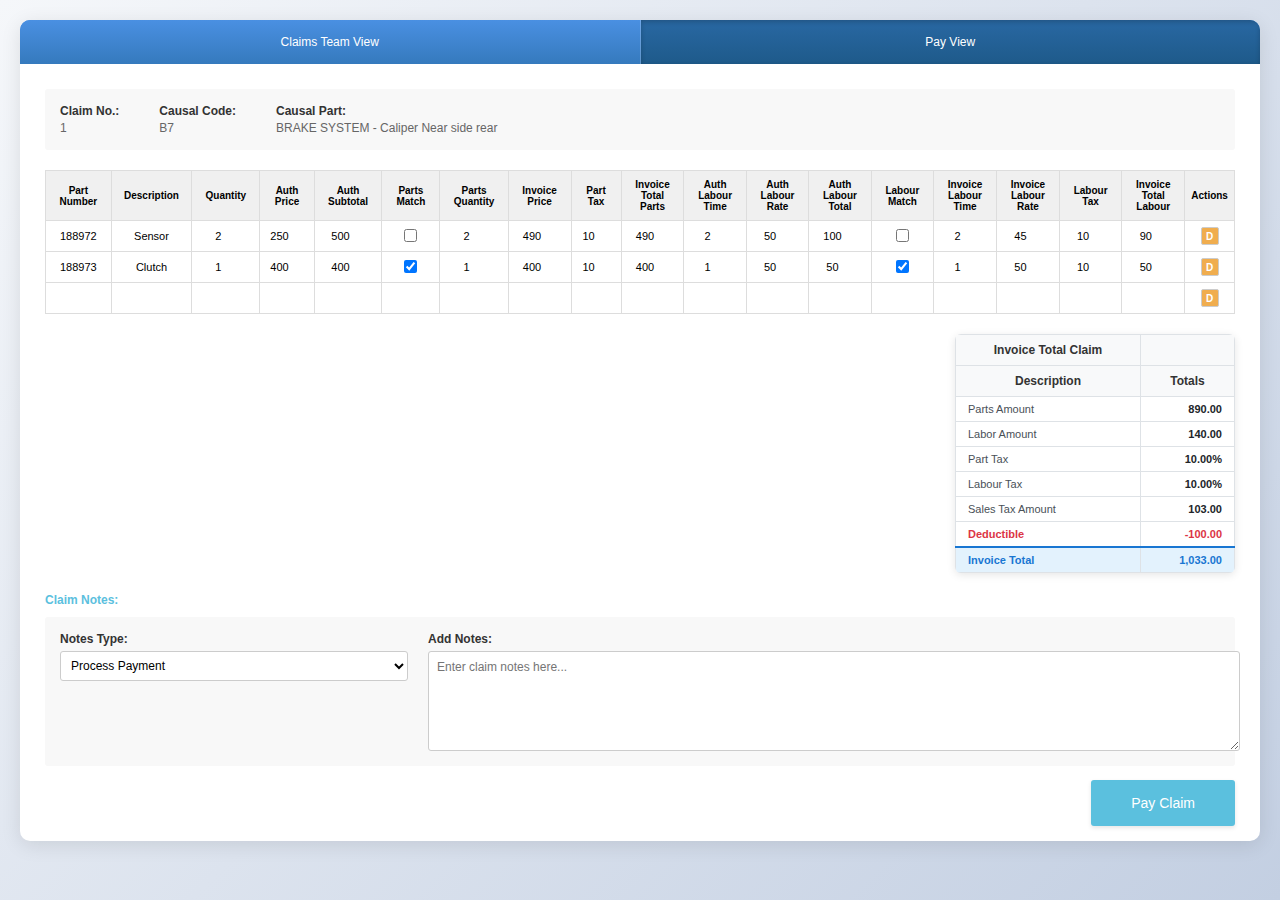
<file: pay.html>
<!DOCTYPE html>
<html lang="en">
<head>
    <meta charset="UTF-8">
    <meta name="viewport" content="width=device-width, initial-scale=1.0">
    <title>Warranty Claim Interface</title>
    <style>
        * {
            margin: 0;
            padding: 0;
            box-sizing: border-box;
        }

        body {
            font-family: 'Segoe UI', Tahoma, Geneva, Verdana, sans-serif;
            background: linear-gradient(135deg, #f5f7fa 0%, #c3cfe2 100%);
            font-size: 12px;
            min-height: 100vh;
            padding: 20px;
        }

        .home-button {
            background: linear-gradient(135deg, #5bc0de, #31b0d5);
            color: white;
            border: none;
            padding: 8px 12px;
            border-radius: 5px;
            cursor: pointer;
            font-size: 12px;
            font-weight: 500;
            text-decoration: none;
            display: inline-flex;
            align-items: center;
            gap: 5px;
            transition: all 0.3s ease;
            box-shadow: 0 2px 4px rgba(0,0,0,0.1);
            margin-bottom: 10px;
            width: fit-content;
        }

        .home-button:hover {
            background: linear-gradient(135deg, #31b0d5, #269abc);
            transform: translateY(-1px);
            box-shadow: 0 3px 6px rgba(0,0,0,0.15);
        }

        .tab-container {
            background-color: white;
            border-radius: 10px;
            box-shadow: 0 4px 20px rgba(0,0,0,0.1);
            overflow: hidden;
        }

        .tabs {
            display: flex;
            background-color: #4a90e2;
            border-bottom: none;
        }

        .tab {
            background: linear-gradient(to bottom, #4a90e2, #357abd);
            color: white;
            padding: 15px 25px;
            border-right: 1px solid rgba(255,255,255,0.2);
            cursor: pointer;
            font-weight: 500;
            text-align: center;
            flex: 1;
            transition: all 0.3s ease;
        }

        .tab:last-child {
            border-right: none;
        }

        .tab:hover {
            background: linear-gradient(to bottom, #357abd, #2968a3);
            transform: translateY(-1px);
        }

        .tab.active {
            background: linear-gradient(to bottom, #2968a3, #1e5a8a);
            box-shadow: inset 0 2px 5px rgba(0,0,0,0.2);
        }

        .tab.disabled {
            background: linear-gradient(to bottom, #666, #444);
            color: #999;
            cursor: not-allowed;
            opacity: 0.6;
        }

        .tab.disabled:hover {
            background: linear-gradient(to bottom, #666, #444);
            transform: none;
        }

        .container {
            padding: 25px;
        }

        .form-section {
            display: flex;
            gap: 15px;
            margin-bottom: 20px;
            align-items: end;
        }

        .form-group {
            display: flex;
            flex-direction: column;
        }

        .form-group label {
            font-weight: bold;
            margin-bottom: 3px;
            color: #333;
        }

        .form-group input, .form-group select {
            padding: 6px;
            border: 1px solid #ccc;
            border-radius: 3px;
            font-size: 12px;
            width: 200px;
        }

        .clear-btn {
            background-color: #5bc0de;
            color: white;
            padding: 6px 20px;
            border: none;
            border-radius: 3px;
            cursor: pointer;
            font-size: 12px;
        }

        .add-btn {
            background-color: #5bc0de;
            color: white;
            padding: 6px 20px;
            border: none;
            border-radius: 3px;
            cursor: pointer;
            font-size: 12px;
            margin-left: auto;
        }

        .claim-info {
            background-color: #f8f8f8;
            padding: 15px;
            margin-bottom: 20px;
            border-radius: 3px;
            display: flex;
            gap: 40px;
        }

        .claim-info-item {
            display: flex;
            flex-direction: column;
        }

        .claim-info-item label {
            font-weight: bold;
            margin-bottom: 3px;
            color: #333;
        }

        .claim-info-item span {
            color: #666;
        }

        .table-container {
            overflow-x: auto;
            margin-bottom: 20px;
        }

        table {
            width: 100%;
            border-collapse: collapse;
            font-size: 11px;
        }

        th {
            background-color: #f0f0f0;
            padding: 8px 6px;
            text-align: center;
            border: 1px solid #ddd;
            font-weight: bold;
            font-size: 10px;
        }

        td {
            padding: 6px 4px;
            border: 1px solid #ddd;
            text-align: center;
        }

        .editable-input {
            width: 100%;
            border: none;
            background: transparent;
            text-align: center;
            font-size: 11px;
            padding: 2px;
        }

        .editable-input:focus {
            outline: 2px solid #5bc0de;
            background: #f0f8ff;
        }

        .editable-select {
            width: 100%;
            border: none;
            background: transparent;
            text-align: center;
            font-size: 11px;
            padding: 2px;
        }

        .editable-select:focus {
            outline: 2px solid #5bc0de;
            background: #f0f8ff;
        }

        .action-buttons {
            display: flex;
            gap: 2px;
            justify-content: center;
        }

        .action-btn {
            width: 18px;
            height: 18px;
            border: 1px solid #ccc;
            cursor: pointer;
            border-radius: 2px;
            font-size: 10px;
            font-weight: bold;
        }

        .edit-btn {
            background-color: #d9534f;
            color: white;
        }
        .copy-btn {
            background-color: #5cb85c;
            color: white;
        }
        .delete-btn {
            background-color: #f0ad4e;
            color: white;
        }

        .totals-section {
            margin-bottom: 20px;
            display: flex;
            justify-content: flex-end;
        }

        .totals-container {
            display: flex;
            gap: 30px;
            align-items: flex-start;
        }

        .authorized-totals, .billed-totals {
            flex: 1;
        }

        .billed-totals {
            display: flex;
            justify-content: flex-end;
        }

        .authorized-totals {
            display: flex;
            justify-content: flex-end;
        }

        .totals-table {
            border-collapse: collapse;
            font-size: 11px;
            width: 280px;
            box-shadow: 0 2px 8px rgba(0,0,0,0.1);
            border-radius: 6px;
            overflow: hidden;
        }

        .totals-table th {
            background-color: #f8f9fa;
            color: #333;
            padding: 8px 12px;
            text-align: center;
            border: 1px solid #dee2e6;
            font-weight: bold;
            font-size: 12px;
        }

        .totals-table td {
            padding: 6px 12px;
            border: 1px solid #dee2e6;
            background-color: #fff;
        }

        .totals-table .description-col {
            text-align: left;
            font-weight: 500;
            color: #495057;
        }

        .totals-table .amount-col {
            text-align: right;
            font-weight: 600;
            color: #212529;
        }

        .totals-table .deductible-row td {
            color: #dc3545;
            font-weight: 600;
        }

        .totals-table .total-row td {
            background-color: #e3f2fd;
            font-weight: bold;
            color: #1976d2;
            border-top: 2px solid #1976d2;
        }

        .totals-table tbody tr:hover {
            background-color: #f8f9fa;
        }

        .notes-section {
            margin-top: 20px;
            position: relative;
        }

        .notes-section > label {
            font-weight: bold;
            color: #5bc0de;
            margin-bottom: 10px;
            display: block;
        }

        .notes-grid {
            display: grid;
            grid-template-columns: 30% 70%;
            gap: 20px;
            background-color: #f8f8f8;
            padding: 15px;
            border-radius: 3px;
        }

        .notes-type-section {
            display: flex;
            flex-direction: column;
        }

        .notes-type-section label {
            font-weight: bold;
            margin-bottom: 5px;
            color: #333;
        }

        .notes-type-dropdown {
            padding: 6px;
            border: 1px solid #ccc;
            border-radius: 3px;
            font-size: 12px;
            background-color: white;
        }

        .notes-content-section {
            display: flex;
            flex-direction: column;
        }

        .notes-content-section label {
            font-weight: bold;
            margin-bottom: 5px;
            color: #333;
        }

        .notes-textarea {
            width: 100%;
            height: 100px;
            padding: 8px;
            border: 1px solid #ccc;
            border-radius: 3px;
            resize: vertical;
            font-family: Arial, sans-serif;
            font-size: 12px;
        }

        .save-claim-btn {
            background-color: #5bc0de;
            color: white;
            padding: 15px 40px;
            border: none;
            border-radius: 3px;
            cursor: pointer;
            font-size: 14px;
            font-weight: 500;
            position: absolute;
            bottom: -60px;
            right: 0;
            transition: background-color 0.3s ease;
            box-shadow: 0 2px 4px rgba(0,0,0,0.1);
        }

        .save-claim-btn:hover {
            background-color: #31b0d5;
        }

        .add-part-btn {
            background-color: #5bc0de;
            color: white;
            padding: 8px 20px;
            border: none;
            border-radius: 3px;
            cursor: pointer;
            font-size: 12px;
            margin-bottom: 20px;
        }

        .tab-content {
            display: none;
        }

        .tab-content.active {
            display: block;
        }

        .totals-content {
            background-color: #f8f8f8;
            padding: 15px;
            border-radius: 3px;
            min-width: 300px;
        }

        .totals-item {
            display: flex;
            justify-content: space-between;
            margin-bottom: 5px;
            padding: 2px 0;
            border-bottom: 1px solid #eee;
        }

        .totals-item:last-child {
            border-bottom: none;
            border-top: 2px solid #333;
            padding-top: 8px;
            margin-top: 8px;
            font-weight: bold;
        }

    </style>
</head>
<body>
   

    <div class="tab-container">
        <div class="tabs">
            <div class="tab" data-tab="dealer" style="display:none">Dealer View</div>
            <div class="tab" data-tab="claims">Claims Team View</div>
            <div class="tab active" data-tab="pay">Pay View</div>
        </div>

        <!-- Dealer Tab Content -->
        <div id="dealer-content" class="tab-content" style="display: none;">
            <div class="container">
                <div class="form-section">
                    <div class="form-group">
                        <label>Causal Part:</label>
                        <input type="text" value="B7" readonly>
                    </div>
                    <div class="form-group">
                        <label></label>
                        <select disabled>
                            <option>BRAKE SYSTEM</option>
                        </select>
                    </div>
                    <div class="form-group">
                        <label></label>
                        <select disabled>
                            <option>Caliper Near side rear</option>
                        </select>
                    </div>
                </div>

                <div class="claim-info">
                    <div class="claim-info-item">
                        <label>Claim No.:</label>
                        <span>1</span>
                    </div>
                    <div class="claim-info-item">
                        <label>Causal Code:</label>
                        <span>B7</span>
                    </div>
                    <div class="claim-info-item">
                        <label>Causal Part:</label>
                        <span>BRAKE SYSTEM - Caliper Near side rear</span>
                    </div>
                </div>

                <div class="table-container">
                    <table>
                        <thead>
                            <tr>
                                <th>Part Number</th>
                                <th>Description</th>
                                <th>Quantity</th>
                                <th>Price</th>
                                <th>Parts Total</th>
                                <th>Time</th>
                                <th>Rate</th>
                                <th>Labour Total</th>
                                <th>Grand Total</th>
                            </tr>
                        </thead>
                        <tbody>
                            <tr>
                                <td><div>188972</div></td>
                                <td><div>Sensor</div></td>
                                <td><div>2</div></td>
                                <td><div>275</div></td>
                                <td><div>550</div></td>
                                <td><div>2</div></td>
                                <td><div>50</div></td>
                                <td><div>100</div></td>
                                <td><div>650</div></td>
                            </tr>
                            <tr>
                                <td><div>188973</div></td>
                                <td><div>Clutch</div></td>
                                <td><div>1</div></td>
                                <td><div>400</div></td>
                                <td><div>400</div></td>
                                <td><div>1</div></td>
                                <td><div>50</div></td>
                                <td><div>50</div></td>
                                <td><div>450</div></td>
                            </tr>
                        </tbody>
                    </table>
                </div>

                <div class="totals-section">
                    <table class="totals-table">
                        <thead>
                            <tr>
                                <th>Dealer Total Claim</th>
                                <th></th>
                            </tr>
                            <tr>
                                <th>Description</th>
                                <th>Totals</th>
                            </tr>
                        </thead>
                        <tbody>
                            <tr>
                                <td class="description-col">Parts Amount</td>
                                <td class="amount-col">950.00</td>
                            </tr>
                            <tr>
                                <td class="description-col">Labor Amount</td>
                                <td class="amount-col">150.00</td>
                            </tr>
                            <tr>
                                <td class="description-col">Sales Tax Rate</td>
                                <td class="amount-col">10.00%</td>
                            </tr>
                            <tr>
                                <td class="description-col">Sales Tax Amount</td>
                                <td class="amount-col">110.00</td>
                            </tr>
                            <tr class="deductible-row">
                                <td class="description-col">Deductible</td>
                                <td class="amount-col">-100.00</td>
                            </tr>
                            <tr class="total-row">
                                <td class="description-col">Claim Total</td>
                                <td class="amount-col">1,110.00</td>
                            </tr>
                        </tbody>
                    </table>
                </div>
            </div>
        </div>

        <!-- Claims Tab Content -->
        <div id="claims-content" class="tab-content" style="display: none;">
            <div class="container">
                <div class="form-section">
                    <div class="form-group">
                        <label>Causal Part:</label>
                        <input type="text" value="B7" readonly>
                    </div>
                    <div class="form-group">
                        <label></label>
                        <select disabled>
                            <option>BRAKE SYSTEM</option>
                        </select>
                    </div>
                    <div class="form-group">
                        <label></label>
                        <select disabled>
                            <option>Caliper Near side rear</option>
                        </select>
                    </div>
                </div>

                <div class="claim-info">
                    <div class="claim-info-item">
                        <label>Claim No.:</label>
                        <span>1</span>
                    </div>
                    <div class="claim-info-item">
                        <label>Causal Code:</label>
                        <span>B7</span>
                    </div>
                    <div class="claim-info-item">
                        <label>Causal Part:</label>
                        <span>BRAKE SYSTEM - Caliper Near side rear</span>
                    </div>
                </div>

                 <div class="table-container"  >
            <table id="claims-table" >
                <thead>
                    <tr>
                        <th>Part Number</th>
                        <th>Description</th>
                        <th>Quantity</th>
                        <th>Requested Price</th>

                        <th>Verified Quantity</th>
                        <th>Verified Price</th>

                        <th>Part Tax %</th>
                        <th>Auth Price</th>
                        <th>Auth total</th>
                        <th>Requested Labour</th>
                        <th>Verified labour</th>
                        <th>Labour rate</th>
                        <th>Auth labour Total</th>
                        <th>Labour Tax %</th>
                        <th>Actions</th>
                    </tr>
                </thead>
                <tbody>
                    <tr>
                        <td><input type="text" class="editable-input" value="188972"></td>
                        <td><input type="text" class="editable-input" value="Sensor"></td>
                        <td><input type="number" class="editable-input" value="2"></td>
                        <td><input type="number" class="editable-input" value="275"></td>
                        <td><input type="number" class="editable-input" value="2"></td>
                        <td><input type="number" class="editable-input" value="250"></td>
                        <td><input type="number" class="editable-input" value="10"></td>
                        <td><input type="number" class="editable-input" value="250"></td>
                        <td><input type="number" class="editable-input" value="500"></td>
                        <td><input type="number" class="editable-input" value="2.5"></td>
                        <td><input type="number" class="editable-input" value="2"></td>
                        <td><input type="number" class="editable-input" value="50"></td>
                        <td><input type="number" class="editable-input" value="100"></td>
                        <td><input type="number" class="editable-input" value="10"></td>
                        <td>
                            <div class="action-buttons">
                                <button class="action-btn delete-btn">D</button>
                            </div>
                        </td>
                    </tr>
                    <tr>
                        <td><input type="text" class="editable-input" value="188973"></td>
                        <td><input type="text" class="editable-input" value="Clutch"></td>
                        <td><input type="number" class="editable-input" value="1"></td>
                        <td><input type="number" class="editable-input" value="420"></td>

                        <td><input type="number" class="editable-input" value="1"></td>
                        <td><input type="number" class="editable-input" value="400"></td>
                        <td><input type="number" class="editable-input" value="10"></td>
                        <td><input type="number" class="editable-input" value="400"></td>
                        <td><input type="number" class="editable-input" value="400"></td>
                        <td><input type="number" class="editable-input" value="1.5"></td>
                        <td><input type="number" class="editable-input" value="1"></td>
                        <td><input type="number" class="editable-input" value="50"></td>
                        <td><input type="number" class="editable-input" value="50"></td>
                        <td><input type="number" class="editable-input" value="10"></td>
                        <td>
                            <div class="action-buttons">
                                <button class="action-btn delete-btn">D</button>
                            </div>
                        </td>
                    </tr>
                    <tr>
                        <td><input type="text" class="editable-input" value=""></td>
                        <td><input type="text" class="editable-input" value=""></td>
                        <td><input type="text" class="editable-input" value=""></td>
                        <td><input type="text" class="editable-input" value=""></td>

                        <td><input type="text" class="editable-input" value=""></td>
                        <td><input type="text" class="editable-input" value=""></td>
                        <td><input type="text" class="editable-input" value=""></td>
                        <td><input type="text" class="editable-input" value=""></td>
                        <td><input type="text" class="editable-input" value=""></td>
                        <td><input type="text" class="editable-input" value=""></td>
                        <td><input type="text" class="editable-input" value=""></td>
                        <td><input type="text" class="editable-input" value=""></td>
                        <td><input type="text" class="editable-input" value=""></td>
                        <td><input type="text" class="editable-input" value=""></td>
                        <td>
                            <div class="action-buttons">
                                <button class="action-btn delete-btn">D</button>
                            </div>
                        </td>
                    </tr>
                </tbody>
            </table>
        </div>

        <div class="totals-section">
                <div class="authorized-totals">
                    <table class="totals-table">
                        <thead>
                            <tr>
                                <th>Authorized Total Claim</th>
                                <th></th>
                            </tr>
                            <tr>
                                <th>Description</th>
                                <th>Totals</th>
                            </tr>
                        </thead>
                        <tbody id="claims-total2">
                            <tr>
                                <td class="description-col">Parts Amount</td>
                                <td class="amount-col s">900.00</td>
                            </tr>
                            <tr>
                                <td class="description-col">Labor Amount</td>
                                <td class="amount-col">150.00</td>
                            </tr>
                            <tr>
                                <td class="description-col">Part Tax </td>
                                <td class="amount-col">10.00%</td>
                            </tr>
                             <tr>
                                <td class="description-col">Labour Tax </td>
                                <td class="amount-col">10.00%</td>
                            </tr>
                            <tr>
                                <td class="description-col">Sales Tax Amount</td>
                                <td class="amount-col">105.00</td>
                            </tr>
                            <tr class="deductible-row">
                                <td class="description-col">Deductible</td>
                                <td class="amount-col">-100.00</td>
                            </tr>
                            <tr class="total-row">
                                <td class="description-col">Authorized Total</td>
                                <td class="amount-col">1,055.00</td>
                            </tr>
                        </tbody>
                    </table>
                </div>
        </div>

        <div class="claim-info" style="margin-top: 100px;">
            <div class="claim-info-item">
                <label>Claim No.:</label>
                <span>2</span>
            </div>
            <div class="claim-info-item">
                <label>Causal Code:</label>
                <span>B1</span>
            </div>
            <div class="claim-info-item">
                <label>Causal Part:</label>
                <span>BRAKE SYSTEM - ABS Module</span>
            </div>
        </div>

         <div class="table-container"  >
            <table id="claims-table" >
                <thead>
                    <tr>
                        <th>Part Number</th>
                        <th>Description</th>
                        <th>Quantity</th>
                        <th>Requested Price</th>

                        <th>Verified Quantity</th>
                        <th>Verified Price</th>

                        <th>Part Tax %</th>
                        <th>Auth Price</th>
                        <th>Auth total</th>
                        <th>Requested Labour</th>
                        <th>Verified labour</th>
                        <th>Labour rate</th>
                        <th>Auth labour Total</th>
                        <th>Labour Tax %</th>
                        <th>Actions</th>
                    </tr>
                </thead>
                <tbody>
                    <tr>
                        <td><input type="text" class="editable-input" value="188975"></td>
                        <td><input type="text" class="editable-input" value="Fuel Tank"></td>
                        <td><input type="number" class="editable-input" value="3"></td>
                        <td><input type="number" class="editable-input" value="350"></td>
                        <td><input type="number" class="editable-input" value="2"></td>
                        <td><input type="number" class="editable-input" value="340"></td>
                        <td><input type="number" class="editable-input" value="5"></td>
                        <td><input type="number" class="editable-input" value="340"></td>
                        <td><input type="number" class="editable-input" value="680"></td>
                        <td><input type="number" class="editable-input" value="5"></td>
                        <td><input type="number" class="editable-input" value="4"></td>
                        <td><input type="number" class="editable-input" value="20"></td>
                        <td><input type="number" class="editable-input" value="80"></td>
                        <td><input type="number" class="editable-input" value="5"></td>
                        <td>
                            <div class="action-buttons">
                                <button class="action-btn delete-btn">D</button>
                            </div>
                        </td>
                    </tr>
                    <tr>
                        <td><input type="text" class="editable-input" value="188976"></td>
                        <td><input type="text" class="editable-input" value="Oil Cap"></td>
                        <td><input type="number" class="editable-input" value="1"></td>
                        <td><input type="number" class="editable-input" value="210"></td>

                        <td><input type="number" class="editable-input" value="1"></td>
                        <td><input type="number" class="editable-input" value="200"></td>
                        <td><input type="number" class="editable-input" value="5"></td>
                        <td><input type="number" class="editable-input" value="200"></td>
                        <td><input type="number" class="editable-input" value="200"></td>
                        <td><input type="number" class="editable-input" value="1"></td>
                        <td><input type="number" class="editable-input" value="1"></td>
                        <td><input type="number" class="editable-input" value="30"></td>
                        <td><input type="number" class="editable-input" value="30"></td>
                        <td><input type="number" class="editable-input" value="5"></td>
                        <td>
                            <div class="action-buttons">
                                <button class="action-btn delete-btn">D</button>
                            </div>
                        </td>
                    </tr>
                    <tr>
                        <td><input type="text" class="editable-input" value=""></td>
                        <td><input type="text" class="editable-input" value=""></td>
                        <td><input type="text" class="editable-input" value=""></td>
                        <td><input type="text" class="editable-input" value=""></td>

                        <td><input type="text" class="editable-input" value=""></td>
                        <td><input type="text" class="editable-input" value=""></td>
                        <td><input type="text" class="editable-input" value=""></td>
                        <td><input type="text" class="editable-input" value=""></td>
                        <td><input type="text" class="editable-input" value=""></td>
                        <td><input type="text" class="editable-input" value=""></td>
                        <td><input type="text" class="editable-input" value=""></td>
                        <td><input type="text" class="editable-input" value=""></td>
                        <td><input type="text" class="editable-input" value=""></td>
                        <td><input type="text" class="editable-input" value=""></td>
                        <td>
                            <div class="action-buttons">
                                <button class="action-btn delete-btn">D</button>
                            </div>
                        </td>
                    </tr>
                </tbody>
            </table>
        </div>

        <div class="totals-section">
                <div class="authorized-totals">
                    <table class="totals-table">
                        <thead>
                            <tr>
                                <th>Authorized Total Claim</th>
                                <th></th>
                            </tr>
                            <tr>
                                <th>Description</th>
                                <th>Totals</th>
                            </tr>
                        </thead>
                        <tbody id="claims-totals3">
                            <tr>
                                <td class="description-col">Parts Amount</td>
                                <td class="amount-col">880.00</td>
                            </tr>
                            <tr>
                                <td class="description-col">Labor Amount</td>
                                <td class="amount-col">110.00</td>
                            </tr>
                           <tr>
                                <td class="description-col">Part Tax </td>
                                <td class="amount-col">5.00%</td>
                            </tr>
                             <tr>
                                <td class="description-col">Labour Tax </td>
                                <td class="amount-col">5.00%</td>
                            </tr>
                            <tr>
                                <td class="description-col">Sales Tax Amount</td>
                                <td class="amount-col">49.50</td>
                            </tr>
                            <tr class="deductible-row">
                                <td class="description-col">Deductible</td>
                                <td class="amount-col">-100.00</td>
                            </tr>
                            <tr class="total-row">
                                <td class="description-col">Authorized Total</td>
                                <td class="amount-col">939.50</td>
                            </tr>
                        </tbody>
                    </table>
                </div>
        </div>
            </div>
        </div>

        <!-- Pay Tab Content -->
        <div id="pay-content" class="tab-content">
            <div class="container">
        <div class="form-section" style="display: none;">
            <div class="form-group">
                <label>Causal Part:</label>
                <input type="text" value="B7">
            </div>
            <div class="form-group">
                <label></label>
                <select>
                    <option>BRAKE SYSTEM</option>
                </select>
            </div>
            <div class="form-group">
                <label></label>
                <select>
                    <option>Caliper Near side rear</option>
                </select>
            </div>
            <div class="form-group">
                <button class="clear-btn">Clear</button>
            </div>
        </div>

        <div class="claim-info">
            <div class="claim-info-item">
                <label>Claim No.:</label>
                <span>1</span>
            </div>
            <div class="claim-info-item">
                <label>Causal Code:</label>
                <span>B7</span>
            </div>
            <div class="claim-info-item">
                <label>Causal Part:</label>
                <span>BRAKE SYSTEM - Caliper Near side rear</span>
            </div>
        </div>

        <div class="table-container">
            <table>
                <thead>
                    <tr>
                        <th>Part Number</th>
                        <th>Description</th>
                        <th>Quantity</th>
                        <th>Auth Price</th>
                        <th>Auth Subtotal</th>
                        <th>Parts Match</th>
                        <th>Parts Quantity</th>
                        <th>Invoice Price</th>
                        <th>Part Tax</th>
                        <th>Invoice Total Parts</th>
                        <th>Auth Labour Time</th>
                        <th>Auth Labour Rate</th>
                        <th>Auth Labour Total</th>
                        <th>Labour Match</th>
                        <th>Invoice Labour Time</th>
                        <th>Invoice Labour Rate</th>
                         <th>Labour Tax</th>
                        <th>Invoice Total Labour</th>
                       
                        <th>Actions</th>
                    </tr>
                </thead>
                <tbody>
                    <tr>
                        <td><input type="text" class="editable-input" value="188972"></td>
                        <td><input type="text" class="editable-input" value="Sensor"></td>
                        <td><input type="number" class="editable-input" value="2"></td>
                        <td><input type="number" class="editable-input" value="250"></td>
                        <td><input type="number" class="editable-input" value="500"></td>
                        <td><input type="checkbox"></td>
                        <td><input type="number" class="editable-input" value="2"></td>
                        <td><input type="number" class="editable-input" value="490"></td>
                        <td><input type="number" class="editable-input" value="10"></td>
                        <td><input type="number" class="editable-input" value="490"></td>
                        <td><input type="number" class="editable-input" value="2"></td>
                        <td><input type="number" class="editable-input" value="50"></td>
                        <td><input type="number" class="editable-input" value="100"></td>
                        <td><input type="checkbox"></td>
                        <td><input type="number" class="editable-input" value="2"></td>
                        <td><input type="number" class="editable-input" value="45"></td>
                        <td><input type="number" class="editable-input" value="10"></td>
                        <td><input type="number" class="editable-input" value="90"></td>
                        <td>
                            <div class="action-buttons">
                                <button class="action-btn delete-btn">D</button>
                            </div>
                        </td>
                    </tr>
                    <tr>
                        <td><input type="text" class="editable-input" value="188973"></td>
                        <td><input type="text" class="editable-input" value="Clutch"></td>
                        <td><input type="number" class="editable-input" value="1"></td>
                        <td><input type="number" class="editable-input" value="400"></td>
                        <td><input type="number" class="editable-input" value="400"></td>
                        <td><input type="checkbox" checked></td>
                        <td><input type="number" class="editable-input" value="1"></td>
                        <td><input type="number" class="editable-input" value="400"></td>
                        <td><input type="number" class="editable-input" value="10"></td>
                        <td><input type="number" class="editable-input" value="400"></td>
                        <td><input type="number" class="editable-input" value="1"></td>
                        <td><input type="number" class="editable-input" value="50"></td>
                        <td><input type="number" class="editable-input" value="50"></td>
                        <td><input type="checkbox" checked></td>
                        <td><input type="number" class="editable-input" value="1"></td>
                        <td><input type="number" class="editable-input" value="50"></td>
                        <td><input type="number" class="editable-input" value="10"></td>
                        <td><input type="number" class="editable-input" value="50"></td>
                        <td>
                            <div class="action-buttons">
                                <button class="action-btn delete-btn">D</button>
                            </div>
                        </td>
                    </tr>
                    <tr>
                        <td><input type="text" class="editable-input" value=""></td>
                        <td><input type="text" class="editable-input" value=""></td>

                        <td><input type="text" class="editable-input" value=""></td>
                        <td><input type="text" class="editable-input" value=""></td>

                        <td><input type="text" class="editable-input" value=""></td>
                        <td><input type="text" class="editable-input" value=""></td>

                        <td><input type="text" class="editable-input" value=""></td>
                        <td><input type="text" class="editable-input" value=""></td>
                        <td><input type="text" class="editable-input" value=""></td>
                        <td><input type="text" class="editable-input" value=""></td>
                        <td><input type="text" class="editable-input" value=""></td>
                        <td><input type="text" class="editable-input" value=""></td>

                        <td><input type="text" class="editable-input" value=""></td>
                        <td><input type="text" class="editable-input" value=""></td>

                        <td><input type="text" class="editable-input" value=""></td>
                        <td><input type="text" class="editable-input" value=""></td>
                        <td><input type="text" class="editable-input" value=""></td>
                        <td><input type="text" class="editable-input" value=""></td>
                        <td>
                            <div class="action-buttons">
                                <button class="action-btn delete-btn">D</button>
                            </div>
                        </td>
                    </tr>

                </tbody>
            </table>
        </div>

        <div class="totals-section">
            <div class="Invoice-totals">
                    <table class="totals-table">
                        <thead>
                            <tr>
                                <th>Invoice Total Claim</th>
                                <th></th>
                            </tr>
                            <tr>
                                <th>Description</th>
                                <th>Totals</th>
                            </tr>
                        </thead>
                        <tbody id="claims-totals1">
                            <tr>
                                <td class="description-col">Parts Amount</td>
                                <td class="amount-col">890.00</td>
                            </tr>
                            <tr>
                                <td class="description-col">Labor Amount</td>
                                <td class="amount-col">140.00</td>
                            </tr>
                            <tr>
                                <td class="description-col">Part Tax </td>
                                <td class="amount-col">10.00%</td>
                            </tr>
                             <tr>
                                <td class="description-col">Labour Tax </td>
                                <td class="amount-col">10.00%</td>
                            </tr>
                            <tr>
                                <td class="description-col">Sales Tax Amount</td>
                                <td class="amount-col">103.00</td>
                            </tr>
                            <tr class="deductible-row">
                                <td class="description-col">Deductible</td>
                                <td class="amount-col">-100.00</td>
                            </tr>
                            <tr class="total-row">
                                <td class="description-col">Invoice Total</td>
                                <td class="amount-col">1,033.00</td>
                            </tr>
                        </tbody>
                    </table>
                </div>
        </div>

        <div class="notes-section">
            <label>Claim Notes:</label>
            <div class="notes-grid">
                <div class="notes-type-section">
                    <label>Notes Type:</label>
                    <select class="notes-type-dropdown">
                        <option value="process-payment">Process Payment</option>
                        <option value="update-claim">Update Claim</option>
                    </select>
                </div>
                <div class="notes-content-section">
                    <label>Add Notes:</label>
                    <textarea class="notes-textarea" placeholder="Enter claim notes here..."></textarea>
                </div>
            </div>
             <div class="" style="margin-bottom: 50px;">
            <button class="save-claim-btn" >Pay Claim</button>
            </div>
        </div>
        </div>
    </div>

    <script>
        // Tab switching functionality
        document.addEventListener('DOMContentLoaded', function() {
            const tabs = document.querySelectorAll('.tab');
            const tabContents = document.querySelectorAll('.tab-content');

            // Set pay tab as active by default
            document.getElementById('pay-content').classList.add('active');

            tabs.forEach(tab => {
                tab.addEventListener('click', function() {
                    const targetTab = this.getAttribute('data-tab');

                    // Remove active class from all tabs
                    tabs.forEach(t => t.classList.remove('active'));

                    // Add active class to clicked tab
                    this.classList.add('active');

                    // Hide all tab content
                    tabContents.forEach(content => {
                        content.style.display = 'none';
                        content.classList.remove('active');
                    });

                    // Show selected tab content
                    const targetContent = document.getElementById(targetTab + '-content');
                    if (targetContent) {
                        targetContent.style.display = 'block';
                        targetContent.classList.add('active');
                    }
                });
            });
        });

        // Add functionality to the Add To Claim button (if it exists)
        const addBtn = document.querySelector('.add-btn');
        if (addBtn) {
            addBtn.addEventListener('click', function() {
                // Collect all table data
                const rows = document.querySelectorAll('tbody tr');
                const claimData = [];

                rows.forEach(row => {
                    const inputs = row.querySelectorAll('input');
                    if (inputs.length >= 17) {
                        const rowData = {
                            partNumber: inputs[0].value,
                            description: inputs[1].value,
                            quantity: inputs[2].value,
                            authPrice: inputs[3].value,
                            authSubtotal: inputs[4].value,
                            partsMatch: inputs[5].checked,
                            partsQuantity: inputs[6].value,
                            billedPrice: inputs[7].value,
                            billedTotalParts: inputs[8].value,
                            authLabourTime: inputs[9].value,
                            authLabourRate: inputs[10].value,
                            authLabourTotal: inputs[11].value,
                            labourMatch: inputs[12].checked,
                            billedLabourTime: inputs[13].value,
                            billedLabourRate: inputs[14].value,
                            billedTotalLabour: inputs[15].value,
                            tax: inputs[16].value
                        };
                        claimData.push(rowData);
                    }
                });

                // Show confirmation
                alert('Claim data has been processed:\n' + claimData.length + ' parts added to claim');

                // Here you would typically send the data to a server
                console.log('Claim Data:', claimData);
            });
        }

        // Function to add event listeners to row buttons
        function addRowEventListeners(row) {
            const deleteBtn = row.querySelector('.delete-btn');

            if (deleteBtn) {
                deleteBtn.addEventListener('click', function() {
                    if (confirm('Are you sure you want to delete this part?')) {
                        row.remove();
                        calculateTotals();
                    }
                });
            }
        }

        // Function to calculate totals
        function calculateTotals() {
            let totalParts = 0;
            let totalLabour = 0;

            const rows = document.querySelectorAll('tbody tr');

            rows.forEach(row => {
                const inputs = row.querySelectorAll('input');
                if (inputs.length >= 17) {
                    const billedParts = parseFloat(inputs[8].value) || 0;
                    const billedLabour = parseFloat(inputs[15].value) || 0;

                    totalParts += billedParts;
                    totalLabour += billedLabour;
                }
            });

            // Calculate sales tax as 10% of parts + labour
            const salesTaxRate = 0.10;
            const salesTaxAmount = (totalParts + totalLabour) * salesTaxRate;

            const deductible = 100;
            const finalTotal = totalParts + totalLabour + salesTaxAmount - deductible;

            // Update the totals display in the table
            const totalsRows = document.querySelectorAll('#claims-totals tr');
            if (totalsRows.length >= 6) {
                totalsRows[0].querySelector('.amount-col').textContent = `${totalParts.toFixed(2)}`;
                totalsRows[1].querySelector('.amount-col').textContent = `${totalLabour.toFixed(2)}`;
                totalsRows[3].querySelector('.amount-col').textContent = `${salesTaxAmount.toFixed(2)}`;
                totalsRows[5].querySelector('.amount-col').textContent = `${finalTotal.toFixed(2)}`;
            }
        }

        // Function to add calculation listeners to inputs
        function addCalculationListeners(row) {
            const inputs = row.querySelectorAll('input');
            inputs.forEach(input => {
                input.addEventListener('input', calculateTotals);
                input.addEventListener('change', calculateTotals);
            });
        }

        // Initialize event listeners for existing rows
        document.querySelectorAll('tbody tr').forEach(row => {
            addRowEventListeners(row);
            addCalculationListeners(row);
        });

        // Initial calculation
        calculateTotals();
    </script>
</body>
</html>
</file>
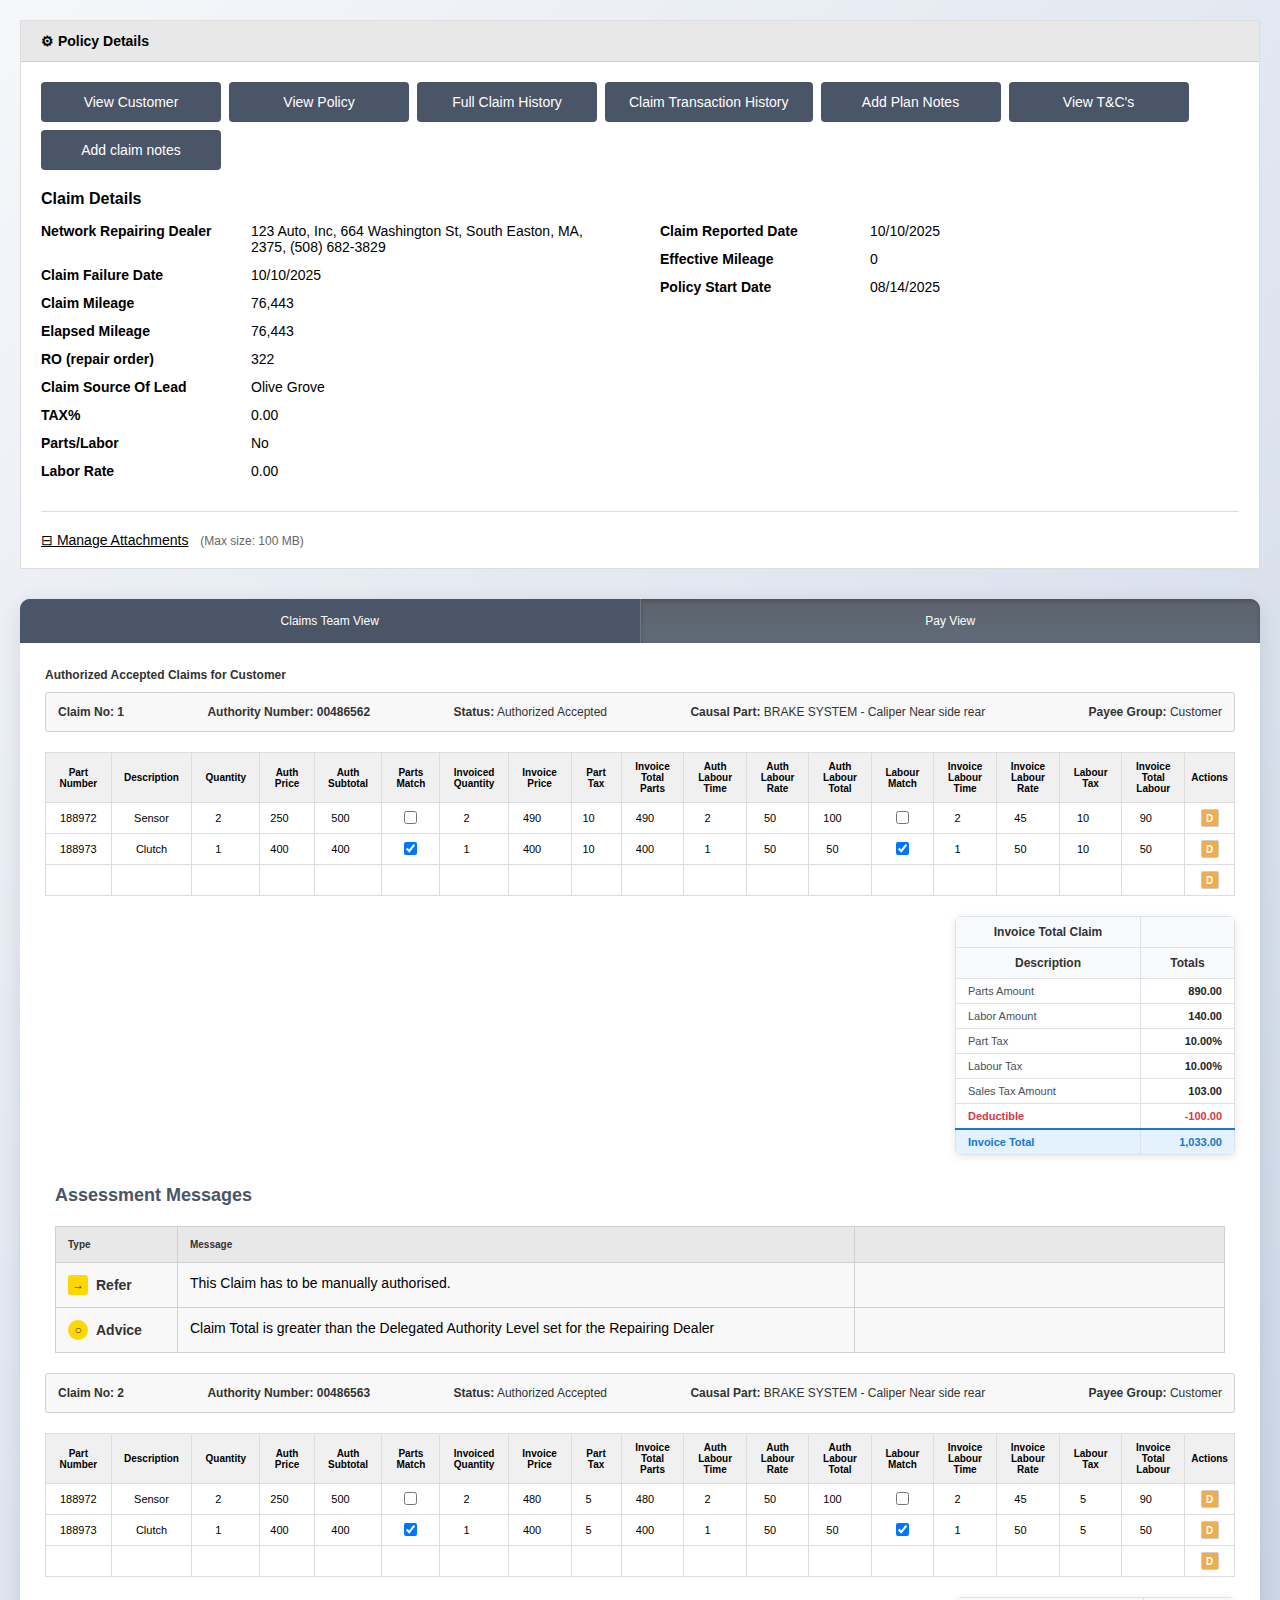
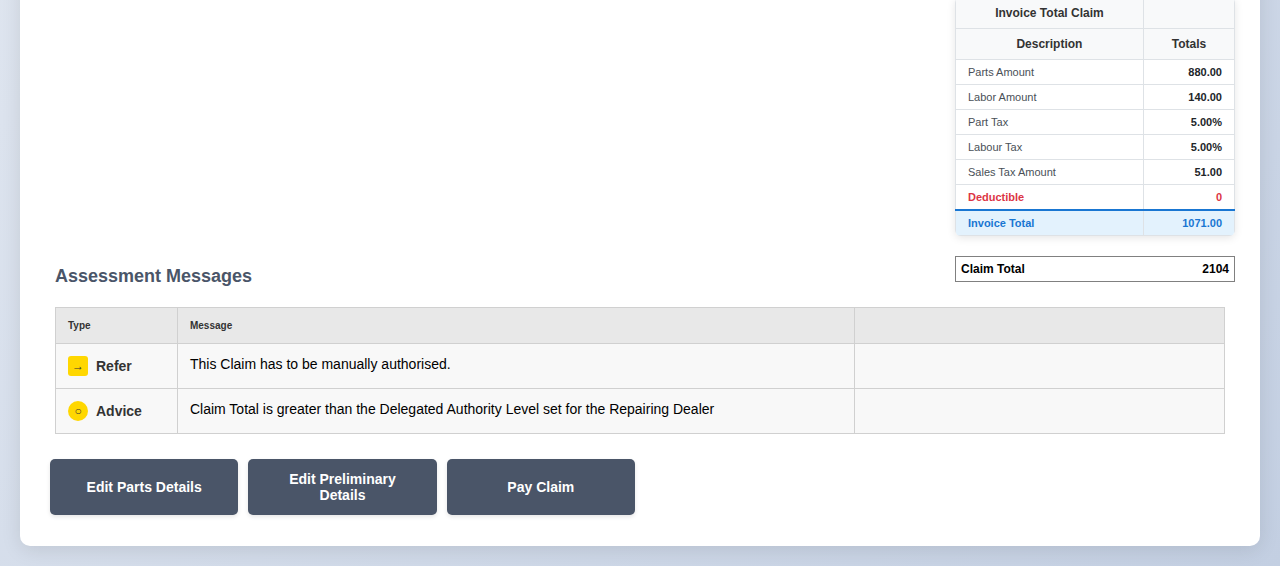
<file: pay_authorized.html>
<!DOCTYPE html>
<html lang="en">
<head>
    <meta charset="UTF-8">
    <meta name="viewport" content="width=device-width, initial-scale=1.0">
    <title>Warranty Claim Interface</title>
    <style>
        * {
            margin: 0;
            padding: 0;
            box-sizing: border-box;
        }

        body {
            font-family: 'Segoe UI', Tahoma, Geneva, Verdana, sans-serif;
            background: linear-gradient(135deg, #f5f7fa 0%, #c3cfe2 100%);
            font-size: 12px;
            min-height: 100vh;
            padding: 20px;
        }

        .tab-container {
            background-color: white;
            border-radius: 10px;
            box-shadow: 0 4px 20px rgba(0,0,0,0.1);
            overflow: hidden;
        }

        
        .tabs {
            display: flex;
            background-color: #4a5568;
            border-bottom: none;
        }

        .tab {
            background: linear-gradient(to bottom, #4a5568, #4a5568);
            color: white;
            padding: 15px 25px;
            border-right: 1px solid rgba(255,255,255,0.2);
            cursor: pointer;
            font-weight: 500;
            text-align: center;
            flex: 1;
            transition: all 0.3s ease;
        }

        .tab:last-child {
            border-right: none;
        }

        .tab:hover {
            background: linear-gradient(to bottom, #4d5665, #5c6474);
            transform: translateY(-1px);
        }

        .tab.active {
            background: linear-gradient(to bottom, #5d636c, #606a7a);
            box-shadow: inset 0 2px 5px rgba(0,0,0,0.2);
        }

        .tab.disabled {
            background: linear-gradient(to bottom, #666, #444);
            color: #999;
            cursor: not-allowed;
            opacity: 0.6;
        }

        .tab.disabled:hover {
            background: linear-gradient(to bottom, #666, #444);
            transform: none;
        }


        .home-button {
            background: linear-gradient(135deg, #5bc0de, #31b0d5);
            color: white;
            border: none;
            padding: 8px 12px;
            border-radius: 5px;
            cursor: pointer;
            font-size: 12px;
            font-weight: 500;
            text-decoration: none;
            display: inline-flex;
            align-items: center;
            gap: 5px;
            transition: all 0.3s ease;
            box-shadow: 0 2px 4px rgba(0,0,0,0.1);
            margin-bottom: 10px;
            width: fit-content;
        }

        .home-button:hover {
            background: linear-gradient(135deg, #31b0d5, #269abc);
            transform: translateY(-1px);
            box-shadow: 0 3px 6px rgba(0,0,0,0.15);
        }


        .container {
            padding: 25px;
        }

        .form-section {
            display: flex;
            gap: 15px;
            margin-bottom: 20px;
            align-items: end;
        }

        .form-group {
            display: flex;
            flex-direction: column;
        }

        .form-group label {
            font-weight: bold;
            margin-bottom: 3px;
            color: #333;
        }

        .form-group input, .form-group select {
            padding: 6px;
            border: 1px solid #ccc;
            border-radius: 3px;
            font-size: 12px;
            width: 200px;
        }

        .clear-btn {
            background-color: #5bc0de;
            color: white;
            padding: 6px 20px;
            border: none;
            border-radius: 3px;
            cursor: pointer;
            font-size: 12px;
        }

        .add-btn {
            background-color: #5bc0de;
            color: white;
            padding: 6px 20px;
            border: none;
            border-radius: 3px;
            cursor: pointer;
            font-size: 12px;
            margin-left: auto;
        }

        .claim-info {
            background-color: #f8f8f8;
            padding: 15px;
            margin-bottom: 20px;
            border-radius: 3px;
            display: flex;
            gap: 40px;
        }

        .claim-info-item {
            display: flex;
            flex-direction: column;
        }

        .claim-info-item label {
            font-weight: bold;
            margin-bottom: 3px;
            color: #333;
        }

        .claim-info-item span {
            color: #666;
        }

        .table-container {
            overflow-x: auto;
            margin-bottom: 20px;
        }

        table {
            width: 100%;
            border-collapse: collapse;
            font-size: 11px;
        }

        th {
            background-color: #f0f0f0;
            padding: 8px 6px;
            text-align: center;
            border: 1px solid #ddd;
            font-weight: bold;
            font-size: 10px;
        }

        td {
            padding: 6px 4px;
            border: 1px solid #ddd;
            text-align: center;
        }

        .editable-input {
            width: 100%;
            border: none;
            background: transparent;
            text-align: center;
            font-size: 11px;
            padding: 2px;
        }

        .editable-input:focus {
            outline: 2px solid #5bc0de;
            background: #f0f8ff;
        }

        .editable-select {
            width: 100%;
            border: none;
            background: transparent;
            text-align: center;
            font-size: 11px;
            padding: 2px;
        }

        .editable-select:focus {
            outline: 2px solid #5bc0de;
            background: #f0f8ff;
        }

        .action-buttons {
            display: flex;
            gap: 2px;
            justify-content: center;
        }

        .action-btn {
            width: 18px;
            height: 18px;
            border: 1px solid #ccc;
            cursor: pointer;
            border-radius: 2px;
            font-size: 10px;
            font-weight: bold;
        }

        .edit-btn {
            background-color: #d9534f;
            color: white;
        }
        .copy-btn {
            background-color: #5cb85c;
            color: white;
        }
        .delete-btn {
            background-color: #f0ad4e;
            color: white;
        }

        .totals-section {
            margin-bottom: 20px;
            display: flex;
            justify-content: flex-end;
        }

        .totals-container {
            display: flex;
            gap: 30px;
            align-items: flex-start;
        }

        .dealer-totals, .authorized-totals {
            flex: 1;
        }

        .authorized-totals {
            display: flex;
            justify-content: flex-end;
        }

        .totals-table {
            border-collapse: collapse;
            font-size: 11px;
            width: 280px;
            box-shadow: 0 2px 8px rgba(0,0,0,0.1);
            border-radius: 6px;
            overflow: hidden;
        }

        .totals-table th {
            background-color: #f8f9fa;
            color: #333;
            padding: 8px 12px;
            text-align: center;
            border: 1px solid #dee2e6;
            font-weight: bold;
            font-size: 12px;
        }

        .totals-table td {
            padding: 6px 12px;
            border: 1px solid #dee2e6;
            background-color: #fff;
        }

        .totals-table .description-col {
            text-align: left;
            font-weight: 500;
            color: #495057;
        }

        .totals-table .amount-col {
            text-align: right;
            font-weight: 600;
            color: #212529;
        }

        .totals-table .deductible-row td {
            color: #dc3545;
            font-weight: 600;
        }

        .totals-table .total-row td {
            background-color: #e3f2fd;
            font-weight: bold;
            color: #1976d2;
            border-top: 2px solid #1976d2;
        }

        .totals-table tbody tr:hover {
            background-color: #f8f9fa;
        }

        .notes-section {
            margin-top: 20px;
            position: relative;
        }

        .notes-section > label {
            font-weight: bold;
            color: #5bc0de;
            margin-bottom: 10px;
            display: block;
        }

        .notes-grid {
            display: grid;
            grid-template-columns: 30% 70%;
            gap: 20px;
            background-color: #f8f8f8;
            padding: 15px;
            border-radius: 3px;
        }

        .notes-type-section {
            display: flex;
            flex-direction: column;
        }

        .notes-type-section label {
            font-weight: bold;
            margin-bottom: 5px;
            color: #333;
        }

        .notes-type-dropdown {
            padding: 6px;
            border: 1px solid #ccc;
            border-radius: 3px;
            font-size: 12px;
            background-color: white;
        }

        .notes-content-section {
            display: flex;
            flex-direction: column;
        }

        .notes-content-section label {
            font-weight: bold;
            margin-bottom: 5px;
            color: #333;
        }

        .notes-textarea {
            width: 100%;
            height: 100px;
            padding: 8px;
            border: 1px solid #ccc;
            border-radius: 3px;
            resize: vertical;
            font-family: Arial, sans-serif;
            font-size: 12px;
        }

        .save-claim-btn {
            background-color: #5bc0de;
            color: white;
            padding: 15px 40px;
            border: none;
            border-radius: 3px;
            cursor: pointer;
            font-size: 14px;
            font-weight: 500;
            position: absolute;
            bottom: -60px;
            right: 0;
            transition: background-color 0.3s ease;
            box-shadow: 0 2px 4px rgba(0,0,0,0.1);
        }

        .save-claim-btn:hover {
            background-color: #31b0d5;
        }

        .add-part-btn {
            background-color: #5bc0de;
            color: white;
            padding: 8px 20px;
            border: none;
            border-radius: 3px;
            cursor: pointer;
            font-size: 12px;
            margin-bottom: 20px;
        }

        .tab-content {
            display: none;
        }

        .tab-content.active {
            display: block;
        }

        .totals-content {
            background-color: #f8f8f8;
            padding: 15px;
            border-radius: 3px;
            min-width: 300px;
        }

        .totals-item {
            display: flex;
            justify-content: space-between;
            margin-bottom: 5px;
            padding: 2px 0;
            border-bottom: 1px solid #eee;
        }

        .totals-item:last-child {
            border-bottom: none;
            border-top: 2px solid #333;
            padding-top: 8px;
            margin-top: 8px;
            font-weight: bold;
        }
    </style>
</head>
<body>
  
    <div style="background-color: white; border: 1px solid #ddd;  margin: 0 auto; margin-bottom: 30px;">
        <!-- Header -->
        <div style="background-color: #e8e8e8; padding: 12px 20px; border-bottom: 1px solid #ccc; font-size: 14px; font-weight: bold;">
            ⚙ Policy Details
        </div>
        
        <!-- Button Group -->
        <div style="display: flex; gap: 8px; padding: 20px; flex-wrap: wrap;">
            <button style="background-color: #4a5568; color: white; padding: 12px 24px; border: none; border-radius: 4px; cursor: pointer; font-size: 14px; min-width: 180px;">View Customer</button>
            <button style="background-color: #4a5568; color: white; padding: 12px 24px; border: none; border-radius: 4px; cursor: pointer; font-size: 14px; min-width: 180px;">View Policy</button>
            <button style="background-color: #4a5568; color: white; padding: 12px 24px; border: none; border-radius: 4px; cursor: pointer; font-size: 14px; min-width: 180px;">Full Claim History</button>
            <button style="background-color: #4a5568; color: white; padding: 12px 24px; border: none; border-radius: 4px; cursor: pointer; font-size: 14px; min-width: 180px;">Claim Transaction History</button>
            <button style="background-color: #4a5568; color: white; padding: 12px 24px; border: none; border-radius: 4px; cursor: pointer; font-size: 14px; min-width: 180px;">Add Plan Notes</button>
            <button style="background-color: #4a5568; color: white; padding: 12px 24px; border: none; border-radius: 4px; cursor: pointer; font-size: 14px; min-width: 180px;">View T&C's</button>
            <button style="background-color: #4a5568; color: white; padding: 12px 24px; border: none; border-radius: 4px; cursor: pointer; font-size: 14px; min-width: 180px;">Add claim notes</button>
        </div>
        
        <!-- Claim Details Section -->
        <div style="padding: 0 20px 20px 20px;">
            <h3 style="font-size: 16px; margin-bottom: 15px; font-weight: bold;">Claim Details</h3>
            
            <!-- Details Grid -->
            <div style="display: grid; grid-template-columns: repeat(2, 1fr); gap: 15px 40px;">
                <!-- Left Column -->
                <div>
                    <div style="display: grid; grid-template-columns: 200px 1fr; gap: 10px; margin-bottom: 12px;">
                        <div style="font-weight: bold; font-size: 14px;">Network Repairing Dealer</div>
                        <div style="font-size: 14px;">123 Auto, Inc, 664 Washington St, South Easton, MA, 2375, (508) 682-3829</div>
                    </div>
                    
                    <div style="display: grid; grid-template-columns: 200px 1fr; gap: 10px; margin-bottom: 12px;">
                        <div style="font-weight: bold; font-size: 14px;">Claim Failure Date</div>
                        <div style="font-size: 14px;">10/10/2025</div>
                    </div>
                    
                    <div style="display: grid; grid-template-columns: 200px 1fr; gap: 10px; margin-bottom: 12px;">
                        <div style="font-weight: bold; font-size: 14px;">Claim Mileage</div>
                        <div style="font-size: 14px;">76,443</div>
                    </div>
                    
                    <div style="display: grid; grid-template-columns: 200px 1fr; gap: 10px; margin-bottom: 12px;">
                        <div style="font-weight: bold; font-size: 14px;">Elapsed Mileage</div>
                        <div style="font-size: 14px;">76,443</div>
                    </div>
                    
                    <div style="display: grid; grid-template-columns: 200px 1fr; gap: 10px; margin-bottom: 12px;">
                        <div style="font-weight: bold; font-size: 14px;">RO (repair order)</div>
                        <div style="font-size: 14px;">322</div>
                    </div>
                    
                    <div style="display: grid; grid-template-columns: 200px 1fr; gap: 10px; margin-bottom: 12px;">
                        <div style="font-weight: bold; font-size: 14px;">Claim Source Of Lead</div>
                        <div style="font-size: 14px;">Olive Grove</div>
                    </div>
                    
                    <div style="display: grid; grid-template-columns: 200px 1fr; gap: 10px; margin-bottom: 12px;">
                        <div style="font-weight: bold; font-size: 14px;">TAX%</div>
                        <div style="font-size: 14px;">0.00</div>
                    </div>
                    
                    <div style="display: grid; grid-template-columns: 200px 1fr; gap: 10px; margin-bottom: 12px;">
                        <div style="font-weight: bold; font-size: 14px;">Parts/Labor</div>
                        <div style="font-size: 14px;">No</div>
                    </div>
                    
                    <div style="display: grid; grid-template-columns: 200px 1fr; gap: 10px; margin-bottom: 12px;">
                        <div style="font-weight: bold; font-size: 14px;">Labor Rate</div>
                        <div style="font-size: 14px;">0.00</div>
                    </div>
                </div>
                
                <!-- Right Column -->
                <div>
                    <div style="display: grid; grid-template-columns: 200px 1fr; gap: 10px; margin-bottom: 12px;">
                        <div style="font-weight: bold; font-size: 14px;">Claim Reported Date</div>
                        <div style="font-size: 14px;">10/10/2025</div>
                    </div>
                    
                    <div style="display: grid; grid-template-columns: 200px 1fr; gap: 10px; margin-bottom: 12px;">
                        <div style="font-weight: bold; font-size: 14px;">Effective Mileage</div>
                        <div style="font-size: 14px;">0</div>
                    </div>
                    
                    <div style="display: grid; grid-template-columns: 200px 1fr; gap: 10px; margin-bottom: 12px;">
                        <div style="font-weight: bold; font-size: 14px;">Policy Start Date</div>
                        <div style="font-size: 14px;">08/14/2025</div>
                    </div>
                </div>
            </div>
            
            <!-- Manage Attachments -->
            <div style="margin-top: 20px; padding-top: 20px; border-top: 1px solid #ddd;">
                <div style="font-size: 14px;">
                    <span style="cursor: pointer; text-decoration: underline;">⊟ Manage Attachments</span>
                    <span style="font-size: 12px; color: #666; margin-left: 8px;">(Max size: 100 MB)</span>
                </div>
            </div>
        </div>
    </div>

    <div class="tab-container">
        <div class="tabs">
            <div class="tab" data-tab="dealer" >Claims Team View</div>
            <div class="tab active" data-tab="claims">Pay View</div>
        </div>

        <!-- Dealer Tab Content -->
        <div id="dealer-content" class="tab-content">
            <div class="container">
        
                <div style="padding-bottom: 20px;">
                    <div style=" color: #333; font-weight: bold;margin-bottom: 10px;">
                            <span>Under Review Claim</span>
                        </div>
                    <div style="border: 1px solid #d0d0d0; background-color: #f8f8f8; padding: 12px; border-radius: 3px; display: flex; align-items: center; justify-content: space-between; gap: 20px;">
                        <div style="display: flex; align-items: center; gap: 8px; color: #333; font-weight: bold;">
                            <span>Claim No: 1</span>
                        </div>
                        <div style="display: flex; align-items: center; gap: 5px; min-width: 150px;">
                            <label style="font-weight: bold; color: #333;">Authority Number:</label>
                             </div>
                        <div style="min-width: 120px;">
                            <span style="font-weight: bold; color: #333;">Status:</span> <span style="color: #333;">Under Review</span>
                        </div>
                        <div style="min-width: 150px;">
                            <span style="font-weight: bold; color: #333;">Causal Part:</span> <span style="color: #333;padding-right: 20px;">BRAKE SYSTEM - Caliper Near side rear</span> <span style="font-weight: bold; color: #333;">Causal Code</span> <span style="color: #333;">B7</span>
                        </div>
                        <div style="min-width: 120px; text-align: right;">
                            <span style="font-weight: bold; color: #333;">Cost (Inc. VAT):</span> <span style="color: #333;">1055.00</span>
                        </div>
                    </div>
                    </div>

         <div class="table-container"  >
            <table id="claims-table" >
                <thead>
                    <tr>
                        <th>Part Number</th>
                        <th>Description</th>
                        <th>Quantity</th>
                        <th>Requested Price</th>

                        <th>Verified Price</th>

                        <th>Part Tax %</th>
                        <th>Auth Price</th>
                        <th>Auth total</th>
                        <th>Requested Labour</th>
                        <th>Verified labour</th>
                        <th>Labour rate</th>
                        <th>Auth labour Total</th>
                        <th>Labour Tax %</th>
                        <th>Actions</th>
                    </tr>
                </thead>
                <tbody>
                    <tr>
                        <td><input type="text" class="editable-input" value="188972"></td>
                        <td><input type="text" class="editable-input" value="Sensor"></td>
                        <td><input type="number" class="editable-input" value="2"></td>
                        <td><input type="number" class="editable-input" value="275"></td>
                        <td><input type="number" class="editable-input" value="250"></td>
                        <td><input type="number" class="editable-input" value="10"></td>
                        <td><input type="number" class="editable-input" value="250"></td>
                        <td><input type="number" class="editable-input" value="500"></td>
                        <td><input type="number" class="editable-input" value="2.5"></td>
                        <td><input type="number" class="editable-input" value="2"></td>
                        <td><input type="number" class="editable-input" value="50"></td>
                        <td><input type="number" class="editable-input" value="100"></td>
                        <td><input type="number" class="editable-input" value="10"></td>
                        <td>
                            <div class="action-buttons">
                                <button class="action-btn delete-btn">D</button>
                            </div>
                        </td>
                    </tr>
                    <tr>
                        <td><input type="text" class="editable-input" value="188973"></td>
                        <td><input type="text" class="editable-input" value="Clutch"></td>
                        <td><input type="number" class="editable-input" value="1"></td>
                        <td><input type="number" class="editable-input" value="420"></td>

                        <td><input type="number" class="editable-input" value="400"></td>
                        <td><input type="number" class="editable-input" value="10"></td>
                        <td><input type="number" class="editable-input" value="400"></td>
                        <td><input type="number" class="editable-input" value="400"></td>
                        <td><input type="number" class="editable-input" value="1.5"></td>
                        <td><input type="number" class="editable-input" value="1"></td>
                        <td><input type="number" class="editable-input" value="50"></td>
                        <td><input type="number" class="editable-input" value="50"></td>
                        <td><input type="number" class="editable-input" value="10"></td>
                        <td>
                            <div class="action-buttons">
                                <button class="action-btn delete-btn">D</button>
                            </div>
                        </td>
                    </tr>
                    <tr>
                        <td><input type="text" class="editable-input" value=""></td>
                        <td><input type="text" class="editable-input" value=""></td>
                        <td><input type="text" class="editable-input" value=""></td>
                        <td><input type="text" class="editable-input" value=""></td>

                        <td><input type="text" class="editable-input" value=""></td>
                        <td><input type="text" class="editable-input" value=""></td>
                        <td><input type="text" class="editable-input" value=""></td>
                        <td><input type="text" class="editable-input" value=""></td>
                        <td><input type="text" class="editable-input" value=""></td>
                        <td><input type="text" class="editable-input" value=""></td>
                        <td><input type="text" class="editable-input" value=""></td>
                        <td><input type="text" class="editable-input" value=""></td>
                        <td><input type="text" class="editable-input" value=""></td>
                        <td>
                            <div class="action-buttons">
                                <button class="action-btn delete-btn">D</button>
                            </div>
                        </td>
                    </tr>
                </tbody>
            </table>
        </div>

        <div class="totals-section">
                <div class="authorized-totals">
                    <table class="totals-table">
                        <thead>
                            <tr>
                                <th>Authorized Total Claim</th>
                                <th></th>
                            </tr>
                            <tr>
                                <th>Description</th>
                                <th>Totals</th>
                            </tr>
                        </thead>
                        <tbody id="claims-total2">
                            <tr>
                                <td class="description-col">Parts Amount</td>
                                <td class="amount-col s">900.00</td>
                            </tr>
                            <tr>
                                <td class="description-col">Labor Amount</td>
                                <td class="amount-col">150.00</td>
                            </tr>
                            <tr>
                                <td class="description-col">Part Tax </td>
                                <td class="amount-col">10.00%</td>
                            </tr>
                             <tr>
                                <td class="description-col">Labour Tax </td>
                                <td class="amount-col">10.00%</td>
                            </tr>
                            <tr>
                                <td class="description-col">Sales Tax Amount</td>
                                <td class="amount-col">105.00</td>
                            </tr>
                            <tr class="deductible-row">
                                <td class="description-col">Deductible</td>
                                <td class="amount-col">-100.00</td>
                            </tr>
                            <tr class="total-row">
                                <td class="description-col">Authorized Total</td>
                                <td class="amount-col">1,055.00</td>
                            </tr>
                        </tbody>
                    </table>
                </div>
        </div>

        <div style="padding: 10px;">
            <h2 style="color: #4a5568; font-size: 18px; font-weight: bold; margin: 0 0 15px 0; padding-bottom: 5px;">Assessment Messages</h2>
            
            <table style="width: 100%; border-collapse: collapse; border: 1px solid #d0d0d0; background-color: #f8f8f8; font-size: 14px;">
                <thead>
                    <tr>
                        <th style="background-color: #e8e8e8; border: 1px solid #d0d0d0; padding: 12px; text-align: left; font-weight: bold; color: #333;">Type</th>
                        <th style="background-color: #e8e8e8; border: 1px solid #d0d0d0; padding: 12px; text-align: left; font-weight: bold; color: #333;">Message</th>
                        <th style="background-color: #e8e8e8; border: 1px solid #d0d0d0; padding: 12px; text-align: left; font-weight: bold; color: #333;"></th>
                  
                    </tr>
                </thead>
                <tbody>
                    <tr>
                        <td style="border: 1px solid #d0d0d0; padding: 12px; vertical-align: top;">
                            <div style="display: flex; align-items: center; gap: 8px;">
                                <div style="width: 20px; height: 20px; background-color: #ffd700; border-radius: 3px; display: flex; align-items: center; justify-content: center; font-size: 12px; font-weight: bold; color: #333;">→</div>
                                <span style="font-weight: bold; color: #333;">Refer</span>
                            </div>
                        </td>
                        <td style="border: 1px solid #d0d0d0; padding: 12px; vertical-align: top; text-align: left;">
                            <span>This Claim has to be manually authorised.</span>
                        </td>
                        <td style="border: 1px solid #d0d0d0; padding: 12px; vertical-align: top; text-align: left; min-width: 300px;">
                        </td>
                    </tr>
                    <tr>
                        <td style="border: 1px solid #d0d0d0; padding: 12px; vertical-align: top;">
                            <div style="display: flex; align-items: center; gap: 8px;">
                                <div style="width: 20px; height: 20px; background-color: #ffd700; border-radius: 50%; display: flex; align-items: center; justify-content: center; font-size: 12px; font-weight: bold; color: #333;">○</div>
                                <span style="font-weight: bold; color: #333;">Advice</span>
                            </div>
                        </td>
                        <td style="border: 1px solid #d0d0d0; padding: 12px; vertical-align: top; text-align: left;">
                            <span>Claim Total is greater than the Delegated Authority Level set for the Repairing Dealer</span>
                        </td>
                        <td style="border: 1px solid #d0d0d0; padding: 12px; vertical-align: top; text-align: left;">
                            </td>
                    </tr>
                </tbody>
            </table>
        </div>
        
        
                <div style="margin-bottom: 1px; margin-top: 10px; padding:5px;display:none">
                    <div style="display: grid; grid-template-columns: repeat(6, 1fr); gap: 10px; padding: 0px 0px;">
                        <button class="edit-parts-btn" data-claim="2" style="background-color: #4a5568; color: white; border: none; padding: 12px 16px; border-radius: 5px; cursor: pointer; font-size: 14px; font-weight: bold; box-shadow: 0 2px 4px rgba(0,0,0,0.1);">Edit Parts Details</button>
                        <button style="background-color: #4a5568; color: white; border: none; padding: 12px 16px; border-radius: 5px; cursor: pointer; font-size: 14px; font-weight: bold; box-shadow: 0 2px 4px rgba(0,0,0,0.1);">Edit Preliminary Details</button>
                        <button style="background-color: #4a5568; color: white; border: none; padding: 12px 16px; border-radius: 5px; cursor: pointer; font-size: 14px; font-weight: bold; box-shadow: 0 2px 4px rgba(0,0,0,0.1);">Authorise</button>
                        <button style="background-color: #4a5568; color: white; border: none; padding: 12px 16px; border-radius: 5px; cursor: pointer; font-size: 14px; font-weight: bold; box-shadow: 0 2px 4px rgba(0,0,0,0.1);">Reject</button>
                        <button style="background-color: #4a5568; color: white; border: none; padding: 12px 16px; border-radius: 5px; cursor: pointer; font-size: 14px; font-weight: bold; box-shadow: 0 2px 4px rgba(0,0,0,0.1);">Refer</button>
                        <button style="background-color: #4a5568; color: white; border: none; padding: 12px 16px; border-radius: 5px; cursor: pointer; font-size: 14px; font-weight: bold; box-shadow: 0 2px 4px rgba(0,0,0,0.1);">Send Back</button>
                    </div>
                </div>

                <div style="padding-bottom: 20px;padding-top: 50px;">
                    <div style=" color: #333; font-weight: bold;margin-bottom: 10px;">
                            <span>Under Review Claim</span>
                        </div>
                    <div style="border: 1px solid #d0d0d0; background-color: #f8f8f8; padding: 12px; border-radius: 3px; display: flex; align-items: center; justify-content: space-between; gap: 20px;">
                        <div style="display: flex; align-items: center; gap: 8px; color: #333; font-weight: bold;">
                            <span>Claim No: 2</span>
                        </div>
                        <div style="display: flex; align-items: center; gap: 5px; min-width: 150px;">
                            <label style="font-weight: bold; color: #333;">Authority Number:</label>
                             </div>
                        <div style="min-width: 120px;">
                            <span style="font-weight: bold; color: #333;">Status:</span> <span style="color: #333;">Under Review</span>
                        </div>
                        <div style="min-width: 150px;">
                            <span style="font-weight: bold; color: #333;">Causal Part:</span> <span style="color: #333;padding-right: 20px;">BRAKE SYSTEM - Caliper Near side rear</span> <span style="font-weight: bold; color: #333;">Causal Code</span> <span style="color: #333;">B7</span>
                        </div>
                        <div style="min-width: 120px; text-align: right;">
                            <span style="font-weight: bold; color: #333;">Cost (Inc. VAT):</span> <span style="color: #333;">1055.00</span>
                        </div>
                    </div>
                    </div>

         <div class="table-container"  >
            <table id="claims-table" >
                <thead>
                    <tr>
                        <th>Part Number</th>
                        <th>Description</th>
                        <th>Quantity</th>
                        <th>Requested Price</th>

                        <th>Verified Price</th>

                        <th>Part Tax %</th>
                        <th>Auth Price</th>
                        <th>Auth total</th>
                        <th>Requested Labour</th>
                        <th>Verified labour</th>
                        <th>Labour rate</th>
                        <th>Auth labour Total</th>
                        <th>Labour Tax %</th>
                        <th>Actions</th>
                    </tr>
                </thead>
                <tbody>
                    <tr>
                        <td><input type="text" class="editable-input" value="188975"></td>
                        <td><input type="text" class="editable-input" value="Fuel Tank"></td>
                        <td><input type="number" class="editable-input" value="2"></td>
                        <td><input type="number" class="editable-input" value="350"></td>
                        <td><input type="number" class="editable-input" value="350"></td>
                        <td><input type="number" class="editable-input" value="5"></td>
                        <td><input type="number" class="editable-input" value="350"></td>
                        <td><input type="number" class="editable-input" value="700"></td>
                        <td><input type="number" class="editable-input" value="5"></td>
                        <td><input type="number" class="editable-input" value="2"></td>
                        <td><input type="number" class="editable-input" value="50"></td>
                        <td><input type="number" class="editable-input" value="100"></td>
                        <td><input type="number" class="editable-input" value="5"></td>
                        <td>
                            <div class="action-buttons">
                                <button class="action-btn delete-btn">D</button>
                            </div>
                        </td>
                    </tr>
                    <tr>
                        <td><input type="text" class="editable-input" value="188976"></td>
                        <td><input type="text" class="editable-input" value="Oil Cap"></td>
                        <td><input type="number" class="editable-input" value="1"></td>
                        <td><input type="number" class="editable-input" value="210"></td>

                        <td><input type="number" class="editable-input" value="221"></td>
                        <td><input type="number" class="editable-input" value="5"></td>
                        <td><input type="number" class="editable-input" value="200"></td>
                        <td><input type="number" class="editable-input" value="221"></td>
                        <td><input type="number" class="editable-input" value="1"></td>
                        <td><input type="number" class="editable-input" value="1"></td>
                        <td><input type="number" class="editable-input" value="50"></td>
                        <td><input type="number" class="editable-input" value="50"></td>
                        <td><input type="number" class="editable-input" value="5"></td>
                        <td>
                            <div class="action-buttons">
                                <button class="action-btn delete-btn">D</button>
                            </div>
                        </td>
                    </tr>
                    <tr>
                        <td><input type="text" class="editable-input" value=""></td>
                        <td><input type="text" class="editable-input" value=""></td>
                        <td><input type="text" class="editable-input" value=""></td>

                        <td><input type="text" class="editable-input" value=""></td>
                        <td><input type="text" class="editable-input" value=""></td>
                        <td><input type="text" class="editable-input" value=""></td>
                        <td><input type="text" class="editable-input" value=""></td>
                        <td><input type="text" class="editable-input" value=""></td>
                        <td><input type="text" class="editable-input" value=""></td>
                        <td><input type="text" class="editable-input" value=""></td>
                        <td><input type="text" class="editable-input" value=""></td>
                        <td><input type="text" class="editable-input" value=""></td>
                        <td><input type="text" class="editable-input" value=""></td>
                        <td>
                            <div class="action-buttons">
                                <button class="action-btn delete-btn">D</button>
                            </div>
                        </td>
                    </tr>
                </tbody>
            </table>
        </div>

        <div class="totals-section">
                <div class="authorized-totals">
                    <table class="totals-table">
                        <thead>
                            <tr>
                                <th>Authorized Total Claim</th>
                                <th></th>
                            </tr>
                            <tr>
                                <th>Description</th>
                                <th>Totals</th>
                            </tr>
                        </thead>
                        <tbody id="claims-totals3">
                            <tr>
                                <td class="description-col">Parts Amount</td>
                                <td class="amount-col">921.00</td>
                            </tr>
                            <tr>
                                <td class="description-col">Labor Amount</td>
                                <td class="amount-col">150.00</td>
                            </tr>
                             <tr>
                                <td class="description-col">Part Tax </td>
                                <td class="amount-col">5.00%</td>
                            </tr>
                             <tr>
                                <td class="description-col">Labour Tax </td>
                                <td class="amount-col">5.00%</td>
                            </tr>
                            <tr>
                                <td class="description-col">Sales Tax Amount</td>
                                <td class="amount-col">53.5</td>
                            </tr>
                            <tr class="deductible-row">
                                <td class="description-col">Deductible</td>
                                <td class="amount-col">0</td>
                            </tr>
                            <tr class="total-row">
                                <td class="description-col">Authorized Total</td>
                                <td class="amount-col">1124.50</td>
                            </tr>
                        </tbody>
                    </table>
                </div>
        </div>


        <div style="padding: 10px;">
            <h2 style="color: #4a5568; font-size: 18px; font-weight: bold; margin: 0 0 15px 0; padding-bottom: 5px;">Assessment Messages</h2>
            
            <table style="width: 100%; border-collapse: collapse; border: 1px solid #d0d0d0; background-color: #f8f8f8; font-size: 14px;">
                <thead>
                    <tr>
                        <th style="background-color: #e8e8e8; border: 1px solid #d0d0d0; padding: 12px; text-align: left; font-weight: bold; color: #333;">Type</th>
                        <th style="background-color: #e8e8e8; border: 1px solid #d0d0d0; padding: 12px; text-align: left; font-weight: bold; color: #333;">Message</th>
                        <th style="background-color: #e8e8e8; border: 1px solid #d0d0d0; padding: 12px; text-align: left; font-weight: bold; color: #333;"></th>
                  
                    </tr>
                </thead>
                <tbody>
                    <tr>
                        <td style="border: 1px solid #d0d0d0; padding: 12px; vertical-align: top;">
                            <div style="display: flex; align-items: center; gap: 8px;">
                                <div style="width: 20px; height: 20px; background-color: #ffd700; border-radius: 3px; display: flex; align-items: center; justify-content: center; font-size: 12px; font-weight: bold; color: #333;">→</div>
                                <span style="font-weight: bold; color: #333;">Refer</span>
                            </div>
                        </td>
                        <td style="border: 1px solid #d0d0d0; padding: 12px; vertical-align: top; text-align: left;">
                            <span>This Claim has to be manually authorised.</span>
                        </td>
                        <td style="border: 1px solid #d0d0d0; padding: 12px; vertical-align: top; text-align: left; min-width: 300px;">
                        </td>
                    </tr>
                    <tr>
                        <td style="border: 1px solid #d0d0d0; padding: 12px; vertical-align: top;">
                            <div style="display: flex; align-items: center; gap: 8px;">
                                <div style="width: 20px; height: 20px; background-color: #ffd700; border-radius: 50%; display: flex; align-items: center; justify-content: center; font-size: 12px; font-weight: bold; color: #333;">○</div>
                                <span style="font-weight: bold; color: #333;">Advice</span>
                            </div>
                        </td>
                        <td style="border: 1px solid #d0d0d0; padding: 12px; vertical-align: top; text-align: left;">
                            <span>Claim Total is greater than the Delegated Authority Level set for the Repairing Dealer</span>
                        </td>
                        <td style="border: 1px solid #d0d0d0; padding: 12px; vertical-align: top; text-align: left;">
                            </td>
                    </tr>
                </tbody>
            </table>
        </div>
        
        
                <div style="margin-bottom: 1px; margin-top: 10px; padding:5px; display: none;">
                    <div style="display: grid; grid-template-columns: repeat(6, 1fr); gap: 10px; padding: 0px 0px;">
                        <button class="edit-parts-btn" data-claim="2" style="background-color: #4a5568; color: white; border: none; padding: 12px 16px; border-radius: 5px; cursor: pointer; font-size: 14px; font-weight: bold; box-shadow: 0 2px 4px rgba(0,0,0,0.1);">Edit Parts Details</button>
                        <button style="background-color: #4a5568; color: white; border: none; padding: 12px 16px; border-radius: 5px; cursor: pointer; font-size: 14px; font-weight: bold; box-shadow: 0 2px 4px rgba(0,0,0,0.1);">Edit Preliminary Details</button>
                        <button style="background-color: #4a5568; color: white; border: none; padding: 12px 16px; border-radius: 5px; cursor: pointer; font-size: 14px; font-weight: bold; box-shadow: 0 2px 4px rgba(0,0,0,0.1);">Authorise</button>
                        <button style="background-color: #4a5568; color: white; border: none; padding: 12px 16px; border-radius: 5px; cursor: pointer; font-size: 14px; font-weight: bold; box-shadow: 0 2px 4px rgba(0,0,0,0.1);">Reject</button>
                        <button style="background-color: #4a5568; color: white; border: none; padding: 12px 16px; border-radius: 5px; cursor: pointer; font-size: 14px; font-weight: bold; box-shadow: 0 2px 4px rgba(0,0,0,0.1);">Refer</button>
                        <button style="background-color: #4a5568; color: white; border: none; padding: 12px 16px; border-radius: 5px; cursor: pointer; font-size: 14px; font-weight: bold; box-shadow: 0 2px 4px rgba(0,0,0,0.1);">Send Back</button>
                    </div>
                </div>


        </div>
        </div>

        <!-- Claims Tab Content -->
        <div id="claims-content" class="tab-content">
            <div class="container">
        
                <div style="padding-bottom: 20px;">
                    <div style=" color: #333; font-weight: bold;margin-bottom: 10px;">
                            <span>Authorized Accepted Claims for Customer</span>
                        </div>
                    <div style="border: 1px solid #d0d0d0; background-color: #f8f8f8; padding: 12px; border-radius: 3px; display: flex; align-items: center; justify-content: space-between; gap: 20px;">
                        <div style="display: flex; align-items: center; gap: 8px; color: #333; font-weight: bold;">
                            <span>Claim No: 1</span>
                        </div>
                        <div style="display: flex; align-items: center; gap: 5px; min-width: 150px;">
                            <label style="font-weight: bold; color: #333;">Authority Number: 00486562</label>
                             </div>
                        <div style="min-width: 120px;">
                            <span style="font-weight: bold; color: #333;">Status:</span> <span style="color: #333;">Authorized Accepted</span>
                        </div>
                        <div style="min-width: 150px;">
                            <span style="font-weight: bold; color: #333;">Causal Part:</span> <span style="color: #333;padding-right: 20px;">BRAKE SYSTEM - Caliper Near side rear</span> 
                        </div>
                        <div style="min-width: 120px; text-align: right;">
                            <span style="font-weight: bold; color: #333;">Payee Group:</span> <span style="color: #333;">Customer</span>
                        </div>
                    </div>
                    </div>

         <div class="table-container"  >
            <table>
                <thead>
                    <tr>
                        <th>Part Number</th>
                        <th>Description</th>
                        <th>Quantity</th>
                        <th>Auth Price</th>
                        <th>Auth Subtotal</th>
                        <th>Parts Match</th>
                        <th>Invoiced Quantity</th>
                        <th>Invoice Price</th>
                        <th>Part Tax</th>
                        <th>Invoice Total Parts</th>
                        <th>Auth Labour Time</th>
                        <th>Auth Labour Rate</th>
                        <th>Auth Labour Total</th>
                        <th>Labour Match</th>
                        <th>Invoice Labour Time</th>
                        <th>Invoice Labour Rate</th>
                         <th>Labour Tax</th>
                        <th>Invoice Total Labour</th>
                       
                        <th>Actions</th>
                    </tr>
                </thead>
                <tbody>
                    <tr>
                        <td><input type="text" class="editable-input" value="188972"></td>
                        <td><input type="text" class="editable-input" value="Sensor"></td>
                        <td><input type="number" class="editable-input" value="2"></td>
                        <td><input type="number" class="editable-input" value="250"></td>
                        <td><input type="number" class="editable-input" value="500"></td>
                        <td><input type="checkbox"></td>
                        <td><input type="number" class="editable-input" value="2"></td>
                        <td><input type="number" class="editable-input" value="490"></td>
                        <td><input type="number" class="editable-input" value="10"></td>
                        <td><input type="number" class="editable-input" value="490"></td>
                        <td><input type="number" class="editable-input" value="2"></td>
                        <td><input type="number" class="editable-input" value="50"></td>
                        <td><input type="number" class="editable-input" value="100"></td>
                        <td><input type="checkbox"></td>
                        <td><input type="number" class="editable-input" value="2"></td>
                        <td><input type="number" class="editable-input" value="45"></td>
                        <td><input type="number" class="editable-input" value="10"></td>
                        <td><input type="number" class="editable-input" value="90"></td>
                        <td>
                            <div class="action-buttons">
                                <button class="action-btn delete-btn">D</button>
                            </div>
                        </td>
                    </tr>
                    <tr>
                        <td><input type="text" class="editable-input" value="188973"></td>
                        <td><input type="text" class="editable-input" value="Clutch"></td>
                        <td><input type="number" class="editable-input" value="1"></td>
                        <td><input type="number" class="editable-input" value="400"></td>
                        <td><input type="number" class="editable-input" value="400"></td>
                        <td><input type="checkbox" checked></td>
                        <td><input type="number" class="editable-input" value="1"></td>
                        <td><input type="number" class="editable-input" value="400"></td>
                        <td><input type="number" class="editable-input" value="10"></td>
                        <td><input type="number" class="editable-input" value="400"></td>
                        <td><input type="number" class="editable-input" value="1"></td>
                        <td><input type="number" class="editable-input" value="50"></td>
                        <td><input type="number" class="editable-input" value="50"></td>
                        <td><input type="checkbox" checked></td>
                        <td><input type="number" class="editable-input" value="1"></td>
                        <td><input type="number" class="editable-input" value="50"></td>
                        <td><input type="number" class="editable-input" value="10"></td>
                        <td><input type="number" class="editable-input" value="50"></td>
                        <td>
                            <div class="action-buttons">
                                <button class="action-btn delete-btn">D</button>
                            </div>
                        </td>
                    </tr>
                    <tr>
                        <td><input type="text" class="editable-input" value=""></td>
                        <td><input type="text" class="editable-input" value=""></td>

                        <td><input type="text" class="editable-input" value=""></td>
                        <td><input type="text" class="editable-input" value=""></td>

                        <td><input type="text" class="editable-input" value=""></td>
                        <td><input type="text" class="editable-input" value=""></td>

                        <td><input type="text" class="editable-input" value=""></td>
                        <td><input type="text" class="editable-input" value=""></td>
                        <td><input type="text" class="editable-input" value=""></td>
                        <td><input type="text" class="editable-input" value=""></td>
                        <td><input type="text" class="editable-input" value=""></td>
                        <td><input type="text" class="editable-input" value=""></td>

                        <td><input type="text" class="editable-input" value=""></td>
                        <td><input type="text" class="editable-input" value=""></td>

                        <td><input type="text" class="editable-input" value=""></td>
                        <td><input type="text" class="editable-input" value=""></td>
                        <td><input type="text" class="editable-input" value=""></td>
                        <td><input type="text" class="editable-input" value=""></td>
                        <td>
                            <div class="action-buttons">
                                <button class="action-btn delete-btn">D</button>
                            </div>
                        </td>
                    </tr>

                </tbody>
            </table>
        </div>

        <div class="totals-section">
            <div class="authorized-totals">
                <table class="totals-table">
                    <thead>
                        <tr>
                            <th>Invoice Total Claim</th>
                            <th></th>
                        </tr>
                        <tr>
                            <th>Description</th>
                            <th>Totals</th>
                        </tr>
                    </thead>
                    <tbody id="claims-total2">
                        <tr>
                            <td class="description-col">Parts Amount</td>
                            <td class="amount-col s">890.00</td>
                        </tr>
                        <tr>
                            <td class="description-col">Labor Amount</td>
                            <td class="amount-col">140.00</td>
                        </tr>
                        <tr>
                            <td class="description-col">Part Tax </td>
                            <td class="amount-col">10.00%</td>
                        </tr>
                         <tr>
                            <td class="description-col">Labour Tax </td>
                            <td class="amount-col">10.00%</td>
                        </tr>
                        <tr>
                            <td class="description-col">Sales Tax Amount</td>
                            <td class="amount-col">103.00</td>
                        </tr>
                        <tr class="deductible-row">
                            <td class="description-col">Deductible</td>
                            <td class="amount-col">-100.00</td>
                        </tr>
                        <tr class="total-row">
                            <td class="description-col">Invoice Total</td>
                            <td class="amount-col">1,033.00</td>
                        </tr>
                    </tbody>
                </table>
            </div>
    </div>

        <div style="padding: 10px;">
            <h2 style="color: #4a5568; font-size: 18px; font-weight: bold; margin: 0 0 15px 0; padding-bottom: 5px;">Assessment Messages</h2>
            
            <table style="width: 100%; border-collapse: collapse; border: 1px solid #d0d0d0; background-color: #f8f8f8; font-size: 14px;">
                <thead>
                    <tr>
                        <th style="background-color: #e8e8e8; border: 1px solid #d0d0d0; padding: 12px; text-align: left; font-weight: bold; color: #333;">Type</th>
                        <th style="background-color: #e8e8e8; border: 1px solid #d0d0d0; padding: 12px; text-align: left; font-weight: bold; color: #333;">Message</th>
                        <th style="background-color: #e8e8e8; border: 1px solid #d0d0d0; padding: 12px; text-align: left; font-weight: bold; color: #333;"></th>
                  
                    </tr>
                </thead>
                <tbody>
                    <tr>
                        <td style="border: 1px solid #d0d0d0; padding: 12px; vertical-align: top;">
                            <div style="display: flex; align-items: center; gap: 8px;">
                                <div style="width: 20px; height: 20px; background-color: #ffd700; border-radius: 3px; display: flex; align-items: center; justify-content: center; font-size: 12px; font-weight: bold; color: #333;">→</div>
                                <span style="font-weight: bold; color: #333;">Refer</span>
                            </div>
                        </td>
                        <td style="border: 1px solid #d0d0d0; padding: 12px; vertical-align: top; text-align: left;">
                            <span>This Claim has to be manually authorised.</span>
                        </td>
                        <td style="border: 1px solid #d0d0d0; padding: 12px; vertical-align: top; text-align: left; min-width: 300px;">
                        </td>
                    </tr>
                    <tr>
                        <td style="border: 1px solid #d0d0d0; padding: 12px; vertical-align: top;">
                            <div style="display: flex; align-items: center; gap: 8px;">
                                <div style="width: 20px; height: 20px; background-color: #ffd700; border-radius: 50%; display: flex; align-items: center; justify-content: center; font-size: 12px; font-weight: bold; color: #333;">○</div>
                                <span style="font-weight: bold; color: #333;">Advice</span>
                            </div>
                        </td>
                        <td style="border: 1px solid #d0d0d0; padding: 12px; vertical-align: top; text-align: left;">
                            <span>Claim Total is greater than the Delegated Authority Level set for the Repairing Dealer</span>
                        </td>
                        <td style="border: 1px solid #d0d0d0; padding: 12px; vertical-align: top; text-align: left;">
                            </td>
                    </tr>
                </tbody>
            </table>
        </div>
        
        
              
        <div style="padding-bottom: 20px;">
            <div style=" color: #333; font-weight: bold;margin-bottom: 10px;">
                </div>
            <div style="border: 1px solid #d0d0d0; background-color: #f8f8f8; padding: 12px; border-radius: 3px; display: flex; align-items: center; justify-content: space-between; gap: 20px;">
                <div style="display: flex; align-items: center; gap: 8px; color: #333; font-weight: bold;">
                    <span>Claim No: 2</span>
                </div>
                <div style="display: flex; align-items: center; gap: 5px; min-width: 150px;">
                    <label style="font-weight: bold; color: #333;">Authority Number: 00486563</label>
                     </div>
                <div style="min-width: 120px;">
                    <span style="font-weight: bold; color: #333;">Status:</span> <span style="color: #333;">Authorized Accepted</span>
                </div>
                <div style="min-width: 150px;">
                    <span style="font-weight: bold; color: #333;">Causal Part:</span> <span style="color: #333;padding-right: 20px;">BRAKE SYSTEM - Caliper Near side rear</span> 
                </div>
                <div style="min-width: 120px; text-align: right;">
                    <span style="font-weight: bold; color: #333;">Payee Group:</span> <span style="color: #333;">Customer</span>
                </div>
            </div>
            </div>

         <div class="table-container"  >
            <table>
                <thead>
                    <tr>
                        <th>Part Number</th>
                        <th>Description</th>
                        <th>Quantity</th>
                        <th>Auth Price</th>
                        <th>Auth Subtotal</th>
                        <th>Parts Match</th>
                        <th>Invoiced Quantity</th>
                        <th>Invoice Price</th>
                        <th>Part Tax</th>
                        <th>Invoice Total Parts</th>
                        <th>Auth Labour Time</th>
                        <th>Auth Labour Rate</th>
                        <th>Auth Labour Total</th>
                        <th>Labour Match</th>
                        <th>Invoice Labour Time</th>
                        <th>Invoice Labour Rate</th>
                         <th>Labour Tax</th>
                        <th>Invoice Total Labour</th>
                       
                        <th>Actions</th>
                    </tr>
                </thead>
                <tbody>
                    <tr>
                        <td><input type="text" class="editable-input" value="188972"></td>
                        <td><input type="text" class="editable-input" value="Sensor"></td>
                        <td><input type="number" class="editable-input" value="2"></td>
                        <td><input type="number" class="editable-input" value="250"></td>
                        <td><input type="number" class="editable-input" value="500"></td>
                        <td><input type="checkbox"></td>
                        <td><input type="number" class="editable-input" value="2"></td>
                        <td><input type="number" class="editable-input" value="480"></td>
                        <td><input type="number" class="editable-input" value="5"></td>
                        <td><input type="number" class="editable-input" value="480"></td>
                        <td><input type="number" class="editable-input" value="2"></td>
                        <td><input type="number" class="editable-input" value="50"></td>
                        <td><input type="number" class="editable-input" value="100"></td>
                        <td><input type="checkbox"></td>
                        <td><input type="number" class="editable-input" value="2"></td>
                        <td><input type="number" class="editable-input" value="45"></td>
                        <td><input type="number" class="editable-input" value="5"></td>
                        <td><input type="number" class="editable-input" value="90"></td>
                        <td>
                            <div class="action-buttons">
                                <button class="action-btn delete-btn">D</button>
                            </div>
                        </td>
                    </tr>
                    <tr>
                        <td><input type="text" class="editable-input" value="188973"></td>
                        <td><input type="text" class="editable-input" value="Clutch"></td>
                        <td><input type="number" class="editable-input" value="1"></td>
                        <td><input type="number" class="editable-input" value="400"></td>
                        <td><input type="number" class="editable-input" value="400"></td>
                        <td><input type="checkbox" checked></td>
                        <td><input type="number" class="editable-input" value="1"></td>
                        <td><input type="number" class="editable-input" value="400"></td>
                        <td><input type="number" class="editable-input" value="5"></td>
                        <td><input type="number" class="editable-input" value="400"></td>
                        <td><input type="number" class="editable-input" value="1"></td>
                        <td><input type="number" class="editable-input" value="50"></td>
                        <td><input type="number" class="editable-input" value="50"></td>
                        <td><input type="checkbox" checked></td>
                        <td><input type="number" class="editable-input" value="1"></td>
                        <td><input type="number" class="editable-input" value="50"></td>
                        <td><input type="number" class="editable-input" value="5"></td>
                        <td><input type="number" class="editable-input" value="50"></td>
                        <td>
                            <div class="action-buttons">
                                <button class="action-btn delete-btn">D</button>
                            </div>
                        </td>
                    </tr>
                    <tr>
                        <td><input type="text" class="editable-input" value=""></td>
                        <td><input type="text" class="editable-input" value=""></td>

                        <td><input type="text" class="editable-input" value=""></td>
                        <td><input type="text" class="editable-input" value=""></td>

                        <td><input type="text" class="editable-input" value=""></td>
                        <td><input type="text" class="editable-input" value=""></td>

                        <td><input type="text" class="editable-input" value=""></td>
                        <td><input type="text" class="editable-input" value=""></td>
                        <td><input type="text" class="editable-input" value=""></td>
                        <td><input type="text" class="editable-input" value=""></td>
                        <td><input type="text" class="editable-input" value=""></td>
                        <td><input type="text" class="editable-input" value=""></td>

                        <td><input type="text" class="editable-input" value=""></td>
                        <td><input type="text" class="editable-input" value=""></td>

                        <td><input type="text" class="editable-input" value=""></td>
                        <td><input type="text" class="editable-input" value=""></td>
                        <td><input type="text" class="editable-input" value=""></td>
                        <td><input type="text" class="editable-input" value=""></td>
                        <td>
                            <div class="action-buttons">
                                <button class="action-btn delete-btn">D</button>
                            </div>
                        </td>
                    </tr>

                </tbody>
            </table>
        </div>

        <div class="totals-section">
                <div class="authorized-totals">
                    <table class="totals-table">
                        <thead>
                            <tr>
                                <th>Invoice Total Claim</th>
                                <th></th>
                            </tr>
                            <tr>
                                <th>Description</th>
                                <th>Totals</th>
                            </tr>
                        </thead>
                        <tbody id="claims-totals3">
                            <tr>
                                <td class="description-col">Parts Amount</td>
                                <td class="amount-col">880.00</td>
                            </tr>
                            <tr>
                                <td class="description-col">Labor Amount</td>
                                <td class="amount-col">140.00</td>
                            </tr>
                             <tr>
                                <td class="description-col">Part Tax </td>
                                <td class="amount-col">5.00%</td>
                            </tr>
                             <tr>
                                <td class="description-col">Labour Tax </td>
                                <td class="amount-col">5.00%</td>
                            </tr>
                            <tr>
                                <td class="description-col">Sales Tax Amount</td>
                                <td class="amount-col">51.00</td>
                            </tr>
                            <tr class="deductible-row">
                                <td class="description-col">Deductible</td>
                                <td class="amount-col">0</td>
                            </tr>
                            <tr class="total-row">
                                <td class="description-col">Invoice Total</td>
                                <td class="amount-col">1071.00</td>
                            </tr>
                        </tbody>
                    </table>

                    
                </div>
        </div>

        <div style="border:1px solid gray; padding:5px; width:280px;float: right;">
            <div><b>Claim Total </b>
                <span style="float:right;font-weight: 800;">
                    2104
                </span>
                
            </div>
            <div>

            </div>
        </div>


        <div style="padding: 10px;">
            <h2 style="color: #4a5568; font-size: 18px; font-weight: bold; margin: 0 0 15px 0; padding-bottom: 5px;">Assessment Messages</h2>
            
            <table style="width: 100%; border-collapse: collapse; border: 1px solid #d0d0d0; background-color: #f8f8f8; font-size: 14px;">
                <thead>
                    <tr>
                        <th style="background-color: #e8e8e8; border: 1px solid #d0d0d0; padding: 12px; text-align: left; font-weight: bold; color: #333;">Type</th>
                        <th style="background-color: #e8e8e8; border: 1px solid #d0d0d0; padding: 12px; text-align: left; font-weight: bold; color: #333;">Message</th>
                        <th style="background-color: #e8e8e8; border: 1px solid #d0d0d0; padding: 12px; text-align: left; font-weight: bold; color: #333;"></th>
                  
                    </tr>
                </thead>
                <tbody>
                    <tr>
                        <td style="border: 1px solid #d0d0d0; padding: 12px; vertical-align: top;">
                            <div style="display: flex; align-items: center; gap: 8px;">
                                <div style="width: 20px; height: 20px; background-color: #ffd700; border-radius: 3px; display: flex; align-items: center; justify-content: center; font-size: 12px; font-weight: bold; color: #333;">→</div>
                                <span style="font-weight: bold; color: #333;">Refer</span>
                            </div>
                        </td>
                        <td style="border: 1px solid #d0d0d0; padding: 12px; vertical-align: top; text-align: left;">
                            <span>This Claim has to be manually authorised.</span>
                        </td>
                        <td style="border: 1px solid #d0d0d0; padding: 12px; vertical-align: top; text-align: left; min-width: 300px;">
                        </td>
                    </tr>
                    <tr>
                        <td style="border: 1px solid #d0d0d0; padding: 12px; vertical-align: top;">
                            <div style="display: flex; align-items: center; gap: 8px;">
                                <div style="width: 20px; height: 20px; background-color: #ffd700; border-radius: 50%; display: flex; align-items: center; justify-content: center; font-size: 12px; font-weight: bold; color: #333;">○</div>
                                <span style="font-weight: bold; color: #333;">Advice</span>
                            </div>
                        </td>
                        <td style="border: 1px solid #d0d0d0; padding: 12px; vertical-align: top; text-align: left;">
                            <span>Claim Total is greater than the Delegated Authority Level set for the Repairing Dealer</span>
                        </td>
                        <td style="border: 1px solid #d0d0d0; padding: 12px; vertical-align: top; text-align: left;">
                            </td>
                    </tr>
                </tbody>
            </table>
        </div>
        
        
                <div style="margin-bottom: 1px; margin-top: 10px; padding:5px;">
                    <div style="display: grid; grid-template-columns: repeat(6, 1fr); gap: 10px; padding: 0px 0px;">
                        <button class="edit-parts-btn" data-claim="2" style="background-color: #4a5568; color: white; border: none; padding: 12px 16px; border-radius: 5px; cursor: pointer; font-size: 14px; font-weight: bold; box-shadow: 0 2px 4px rgba(0,0,0,0.1);">Edit Parts Details</button>
                        <button style="background-color: #4a5568; color: white; border: none; padding: 12px 16px; border-radius: 5px; cursor: pointer; font-size: 14px; font-weight: bold; box-shadow: 0 2px 4px rgba(0,0,0,0.1);">Edit Preliminary Details</button>
                        <button style="background-color: #4a5568; color: white; border: none; padding: 12px 16px; border-radius: 5px; cursor: pointer; font-size: 14px; font-weight: bold; box-shadow: 0 2px 4px rgba(0,0,0,0.1);">Pay Claim</button>
                    </div>
                </div>


        </div>
    </div>

    <script>
        // Tab switching functionality
        document.addEventListener('DOMContentLoaded', function() {
            const tabs = document.querySelectorAll('.tab');
            const tabContents = document.querySelectorAll('.tab-content');

            // Set claims tab as active by default
            document.getElementById('claims-content').classList.add('active');

            tabs.forEach(tab => {
                tab.addEventListener('click', function() {
                    const targetTab = this.getAttribute('data-tab');

                    // Remove active class from all tabs
                    tabs.forEach(t => t.classList.remove('active'));

                    // Add active class to clicked tab
                    this.classList.add('active');

                    // Hide all tab content
                    tabContents.forEach(content => {
                        content.style.display = 'none';
                        content.classList.remove('active');
                    });

                    // Show selected tab content
                    const targetContent = document.getElementById(targetTab + '-content');
                    if (targetContent) {
                        targetContent.style.display = 'block';
                        targetContent.classList.add('active');
                    }
                });
            });
        });

        // Add functionality to the Add To Claim button (if it exists)
        const addBtn = document.querySelector('.add-btn');
        if (addBtn) {
            addBtn.addEventListener('click', function() {
                // Collect all table data
                const rows = document.querySelectorAll('tbody tr');
                const claimData = [];

                rows.forEach(row => {
                    const inputs = row.querySelectorAll('input');
                    if (inputs.length >= 12) {
                        const rowData = {
                            partNumber: inputs[0].value,
                            description: inputs[1].value,
                            quantity: inputs[2].value,
                            requestedPrice: inputs[3].value,
                            verifiedPrice: inputs[4].value,
                            authPrice: inputs[5].value,
                            authTotal: inputs[6].value,
                            requestedLabour: inputs[7].value,
                            verifiedLabour: inputs[8].value,
                            labourRate: inputs[9].value,
                            authLabourTotal: inputs[10].value,
                            taxPercent: inputs[11].value
                        };
                        claimData.push(rowData);
                    }
                });

                // Show confirmation
                alert('Claim data has been processed:\n' + claimData.length + ' parts added to claim');

                // Here you would typically send the data to a server
                console.log('Claim Data:', claimData);
            });
        }

        // Function to add event listeners to row buttons
        function addRowEventListeners(row) {
            const deleteBtn = row.querySelector('.delete-btn');

            if (deleteBtn) {
                deleteBtn.addEventListener('click', function() {
                    if (confirm('Are you sure you want to delete this part?')) {
                        row.remove();
                        calculateTotals();
                    }
                });
            }
        }

        // Function to calculate totals
        function calculateTotals() {
            let totalParts = 0;
            let totalLabour = 0;

            const rows = document.querySelectorAll('#claims-table tbody tr');

            rows.forEach(row => {
                const inputs = row.querySelectorAll('input');
                if (inputs.length >= 12) {
                    const authTotal = parseFloat(inputs[6].value) || 0; // Auth total (parts)
                    const authLabourTotal = parseFloat(inputs[10].value) || 0; // Auth labour Total

                    totalParts += authTotal;
                    totalLabour += authLabourTotal;
                }
            });

            // Calculate sales tax as 10% of parts + labour
            const salesTaxRate = 0.10;
            const salesTaxAmount = (totalParts + totalLabour) * salesTaxRate;

            const deductible = 100;
            const finalTotal = totalParts + totalLabour + salesTaxAmount - deductible;

            // Update the totals display in the table
            const totalsRows = document.querySelectorAll('#claims-totals tr');
            if (totalsRows.length >= 6) {
                totalsRows[0].querySelector('.amount-col').textContent = `$${totalParts.toFixed(2)}`;
                totalsRows[1].querySelector('.amount-col').textContent = `$${totalLabour.toFixed(2)}`;
                totalsRows[3].querySelector('.amount-col').textContent = `$${salesTaxAmount.toFixed(2)}`;
                totalsRows[5].querySelector('.amount-col').textContent = `$${finalTotal.toFixed(2)}`;
            }
        }

        // Function to add calculation listeners to inputs
        function addCalculationListeners(row) {
            const inputs = row.querySelectorAll('input');
            inputs.forEach(input => {
                input.addEventListener('input', calculateTotals);
                input.addEventListener('change', calculateTotals);
            });
        }

        // Initialize event listeners for existing rows
        document.querySelectorAll('tbody tr').forEach(row => {
            addRowEventListeners(row);
            addCalculationListeners(row);
        });

        // Initial calculation
        calculateTotals();
    </script>
</body>
</html>
</file>
